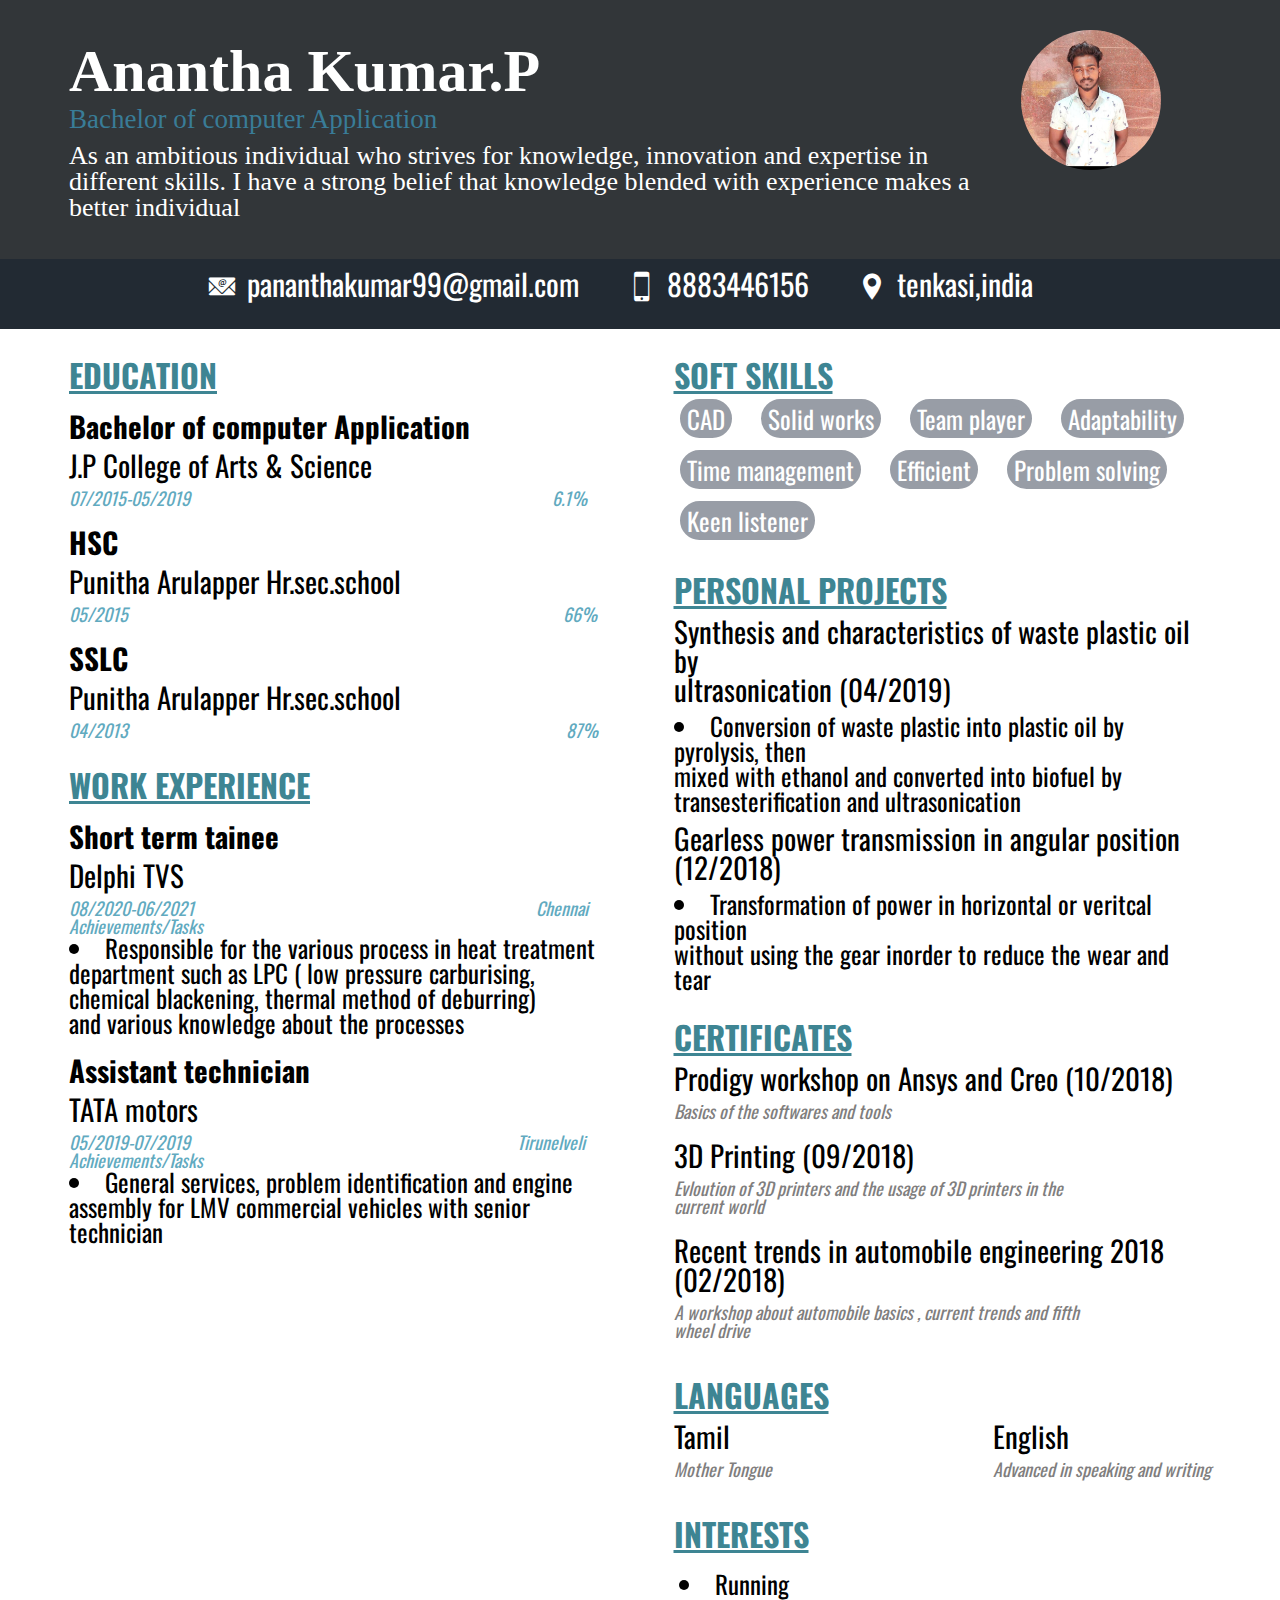
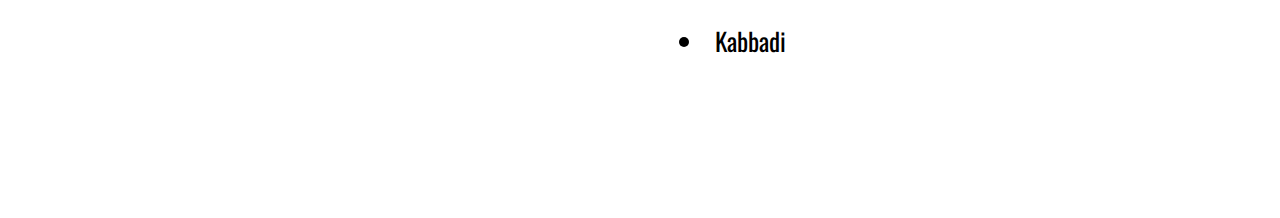
<file: ananth.html>
<!DOCTYPE html>
<html lang="en">

<head>
    <meta charset="UTF-8">
    <meta http-equiv="X-UA-Compatible" content="IE=edge">
    <meta name="viewport" content="width=device-width, initial-scale=1.0">
    <title>Document</title>
    <link rel="stylesheet" href="css/reset .css">
    <link rel="preconnect" href="https://fonts.googleapis.com">
    <link rel="preconnect" href="https://fonts.gstatic.com" crossorigin>
    <link href="https://fonts.googleapis.com/css2?family=Old+Standard+TT:wght@700&family=Oswald&display=swap"
        rel="stylesheet">
    <link rel="stylesheet" href="icofont/icofont.css">
    <link rel="stylesheet" href="css/style1.css">
</head>

<body>

    <div class="header">
        <div class="container">
            <div class="fc">
                <div class="col-10 space-between">
                    <h1>Anantha Kumar.P</h1>
                    <h3>Bachelor of computer Application</h3>
                    <p>As an ambitious individual who strives for knowledge, innovation and expertise in different
                        skills. I have a strong belief that knowledge blended with experience makes a better
                        individual
                    </p>
                </div>
                <div class="col-2 icon">
                    <img src="image/ananth.pg.jpg" alt="no error">
                </div>
            </div>
        </div>
    </div>
    <div class="contect">
        <div class="container">
            <a href=mailto:pananthakumar99@gmail.com><i class="icofont-email"></i>pananthakumar99@gmail.com</a>
            <a href=tel:+91-8883446156><i class="icofont-ipod-touch"></i>8883446156</a>
            <a href="tenkasi,india"><i class="icofont-location-pin"></i>tenkasi,india</a>
        </div>
    </div>
    <div class="main-container">
        <div class="container">
            <div class="flex-content">
                <div class=" col-6 left-section">
                    <!--education starts-->
                    <div class="content-section">
                        <h2>EDUCATION</h2>
                        <div class="content-type-1">
                            <div class="content-type-1-section-1">
                                <h3>Bachelor of computer Application</h3>
                                <p>J.P College of Arts & Science</p>
                                <span class="sub-highlight">
                                    07/2015-05/2019
                                    6.1%
                                </span>
                            </div>
                            <div class="content-type-1-section-1">
                                <h3>HSC</h3>
                                <p>Punitha Arulapper Hr.sec.school</p>
                                <span class="sub-highlight1">
                                    05/2015
                                    66%
                                </span>
                            </div>
                            <div class="content-type-1-section-1">
                                <h3>SSLC</h3>
                                <p>Punitha Arulapper Hr.sec.school</p>
                                <span class="sub-highlight2">
                                    04/2013
                                    87%
                                </span>
                            </div>
                        </div>
                    </div>
                    <!--education ends-->
                    <!--work experience starts-->
                    <div class="content-section">
                        <h2>WORK EXPERIENCE</h2>
                        <div class="content-type-1">
                            <div class="content-type-1-section-1">
                                <h3>Short term tainee</h3>
                                <p>Delphi TVS</p>
                                <span class="sub-highlight3">
                                    08/2020-06/2021
                                    Chennai
                                </span>
                                <span class="sub-highlight-1">Achievements/Tasks</span>
                                <ul>
                                    <li>
                                        Responsible for the various process in heat treatment<br>
                                        department such as LPC ( low pressure carburising,<br>chemical
                                        blackening, thermal method of deburring)<br>and various
                                        knowledge about the processes
                                    </li>
                                </ul>
                            </div>
                            <div class="content-type-1-section-1">
                                <h3>Assistant technician</h3>
                                <p>TATA motors</p>
                                <span class="sub-highlight4">
                                    05/2019-07/2019
                                    Tirunelveli
                                </span>
                                <span class="sub-highlight-1">Achievements/Tasks</span>
                                <ul>
                                    <li>
                                        General services, problem identification and engine<br>assembly
                                        for LMV commercial vehicles with senior<br>technician
                                    </li>
                                </ul>
                            </div>
                        </div>
                    </div>
                    <!--work experience ends-->
                </div>
                <div class="col-6 right-section">
                    <!--soft skills starts-->
                    <div class="content-section">
                        <h2>SOFT SKILLS</h2>
                        <div class="content-type-1">
                            <div class="blocks">
                                <ul>
                                    <li>CAD</li>
                                    <li>Solid works</li>
                                    <li>Team player</li>
                                    <li>Adaptability</li>
                                    <li>Time management</li>
                                    <li>Efficient</li>
                                    <li>Problem solving</li>
                                    <li>Keen listener</li>
                                </ul>
                            </div>
                        </div>
                    </div>
                    <!--soft skills ends--->
                    <!--personal projects starts-->
                    <div class="content-section">
                        <h2>PERSONAL PROJECTS</h2>
                        <div class="content-type-1">
                            <div class="content-type-1-section-1">
                                <p>
                                    Synthesis and characteristics of waste plastic oil by<br>
                                    ultrasonication (04/2019)
                                </p>
                                <ul>
                                    <li>
                                        Conversion of waste plastic into plastic oil by pyrolysis,
                                        then<br>mixed with ethanol and converted into biofuel by<br>
                                        transesterification and ultrasonication
                                    </li>
                                </ul>
                            </div>
                            <div class="content-type-1-section-1">
                                <p>Gearless power transmission in angular position<br>(12/2018)</p>
                                <ul>
                                    <li>
                                        Transformation of power in horizontal or veritcal position<br>
                                        without using the gear inorder to reduce the wear and tear
                                    </li>
                                </ul>
                            </div>
                        </div>
                    </div>
                    <!--personal projects ends-->
                    <!--certificates starts-->
                    <div class="content-section">
                        <h2>CERTIFICATES</h2>
                        <div class="content-type-1">
                            <div class="content-type-1-section-1">
                                <p>Prodigy workshop on Ansys and Creo (10/2018)</p>
                                <h6>Basics of the softwares and tools</h6>
                            </div>
                            <div class="content-type-1-section-1">
                                <p>3D Printing (09/2018)</p>
                                <h6>
                                    Evloution of 3D printers and the usage of 3D printers in the<br>
                                    current world
                                </h6>
                            </div>
                            <div class="content-type-1-section-1">
                                <p>Recent trends in automobile engineering 2018<br>(02/2018)</p>
                                <h6>
                                    A workshop about automobile basics , current trends and fifth<br>
                                    wheel drive
                                </h6>
                            </div>
                        </div>
                    </div>
                    <!--certificates ends-->
                    <!--languages starts-->
                    <div class="content-section">
                        <h2>LANGUAGES</h2>
                        <div class="content-type">
                            <div class="content-type-1-section-1">
                                <p>Tamil</p>
                                <h6>Mother Tongue</h6>
                            </div>
                            <div class="content-type-1-section-1">
                                <p>English</p>
                                <h6>Advanced in speaking and writing</h6>
                            </div>
                        </div>
                    </div>
                    <!--languages ends-->
                    <!--interests starts-->
                    <div class="content-section">
                        <h2>INTERESTS</h2>
                        <div class="content-type-1">
                            <div class="blocks-1">
                                <ul>
                                    <li>Running</li>
                                    <li>Kabbadi</li>
                                </ul>
                            </div>
                        </div>
                    </div>
                    <!--interests ends-->
                </div>
            </div>
        </div>
    </div>
    </div>
</body>

</html>
</file>
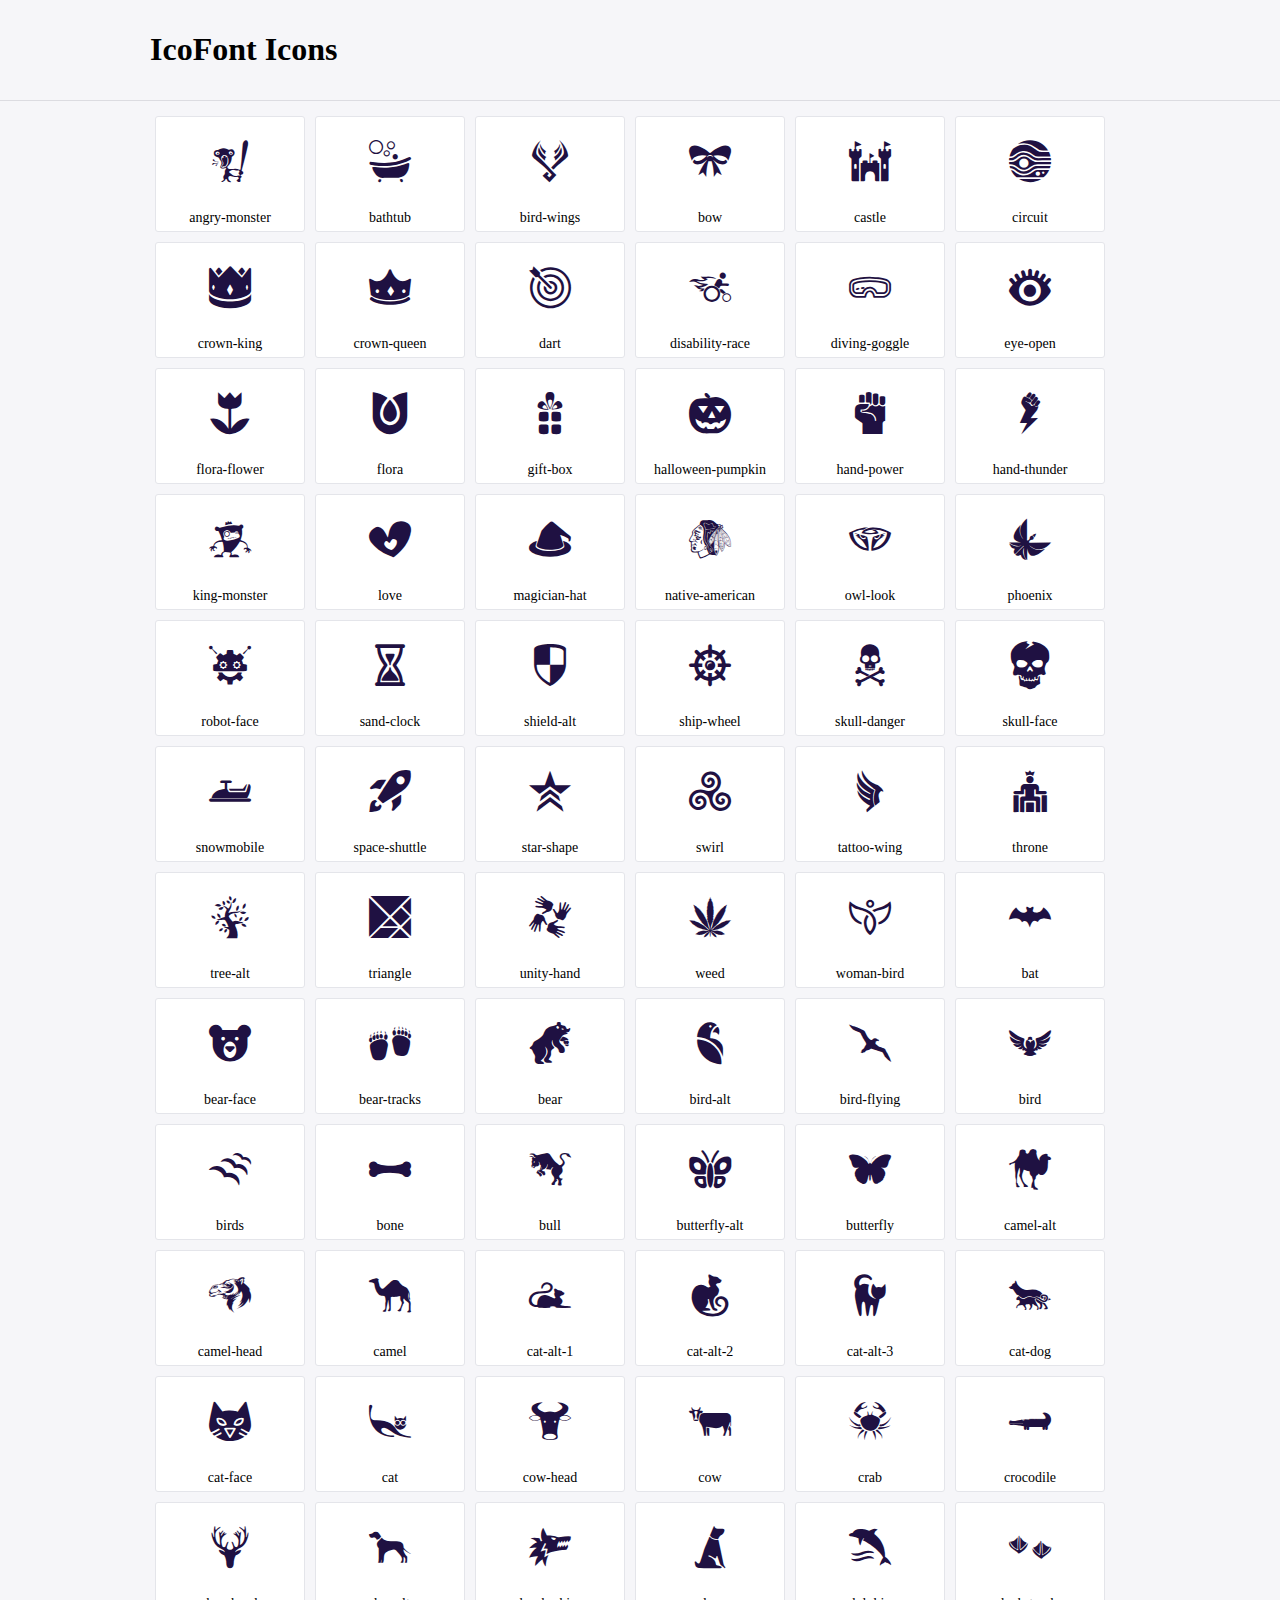
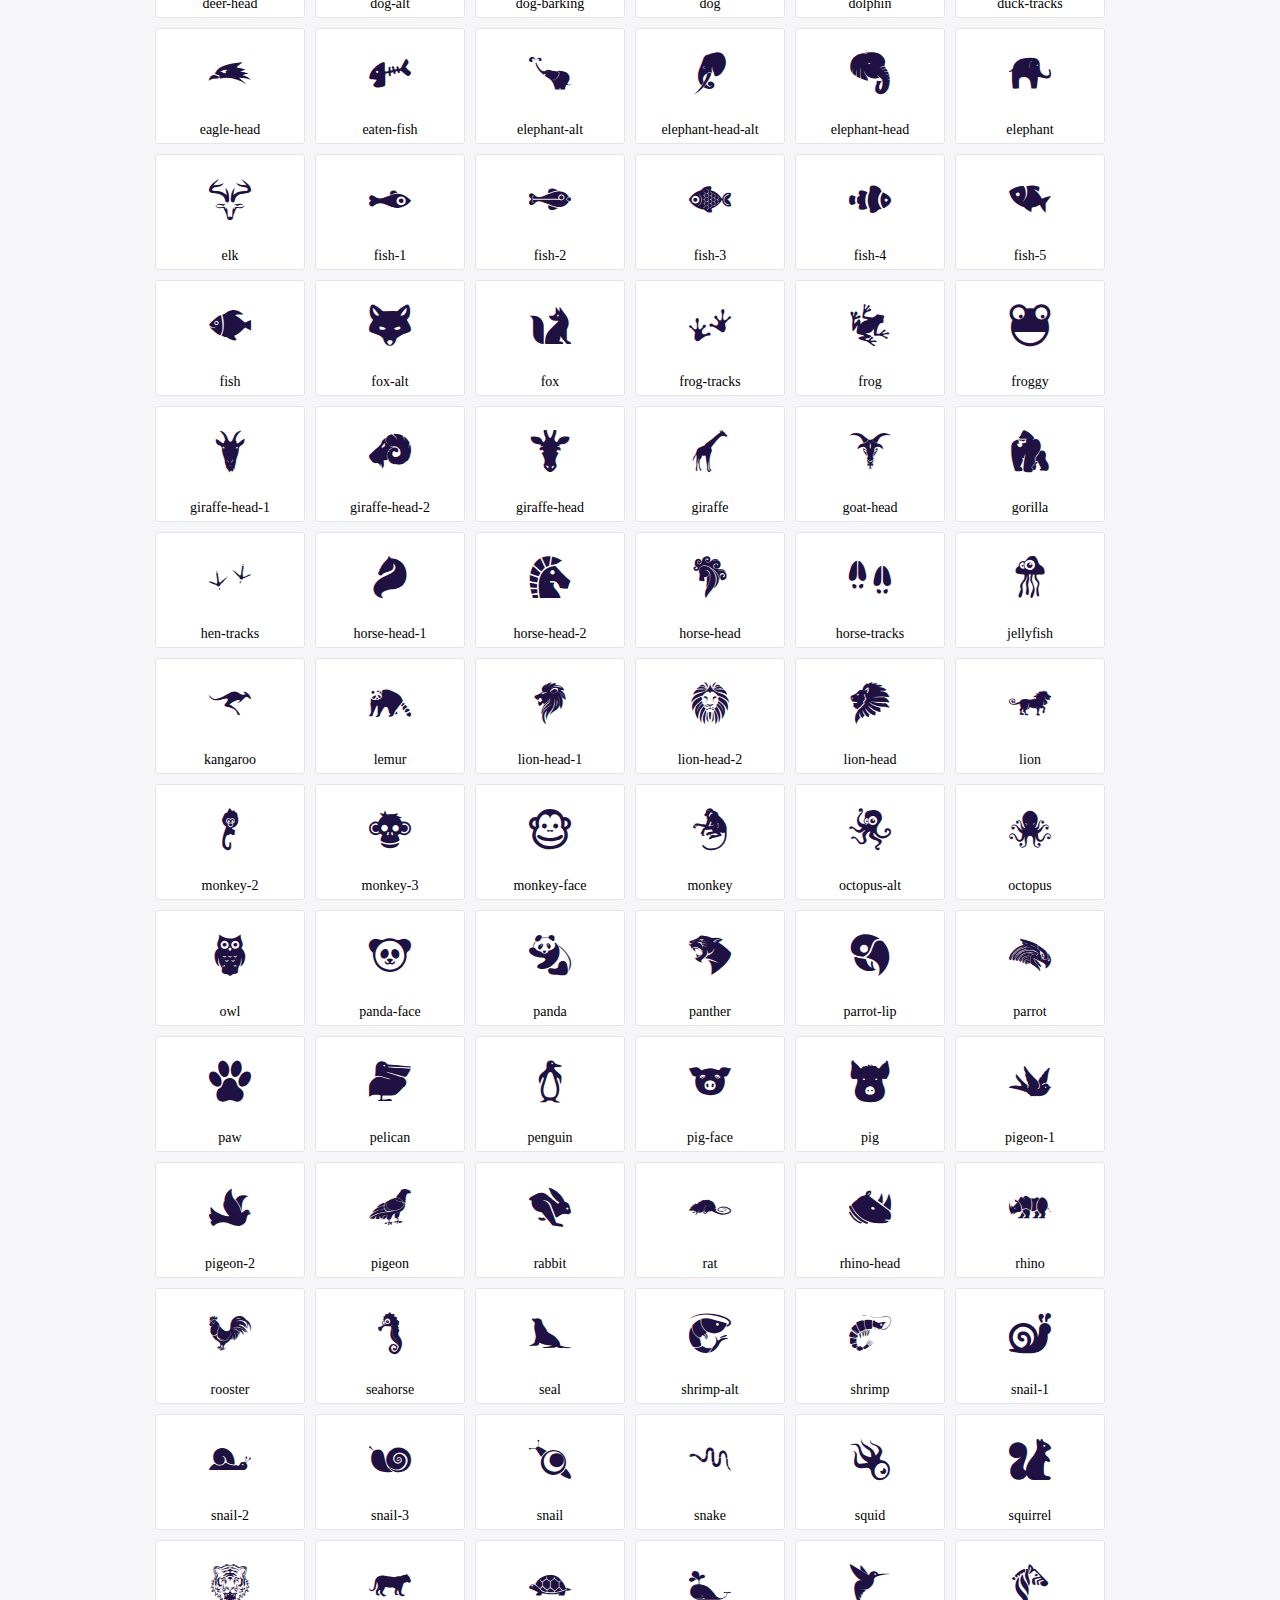
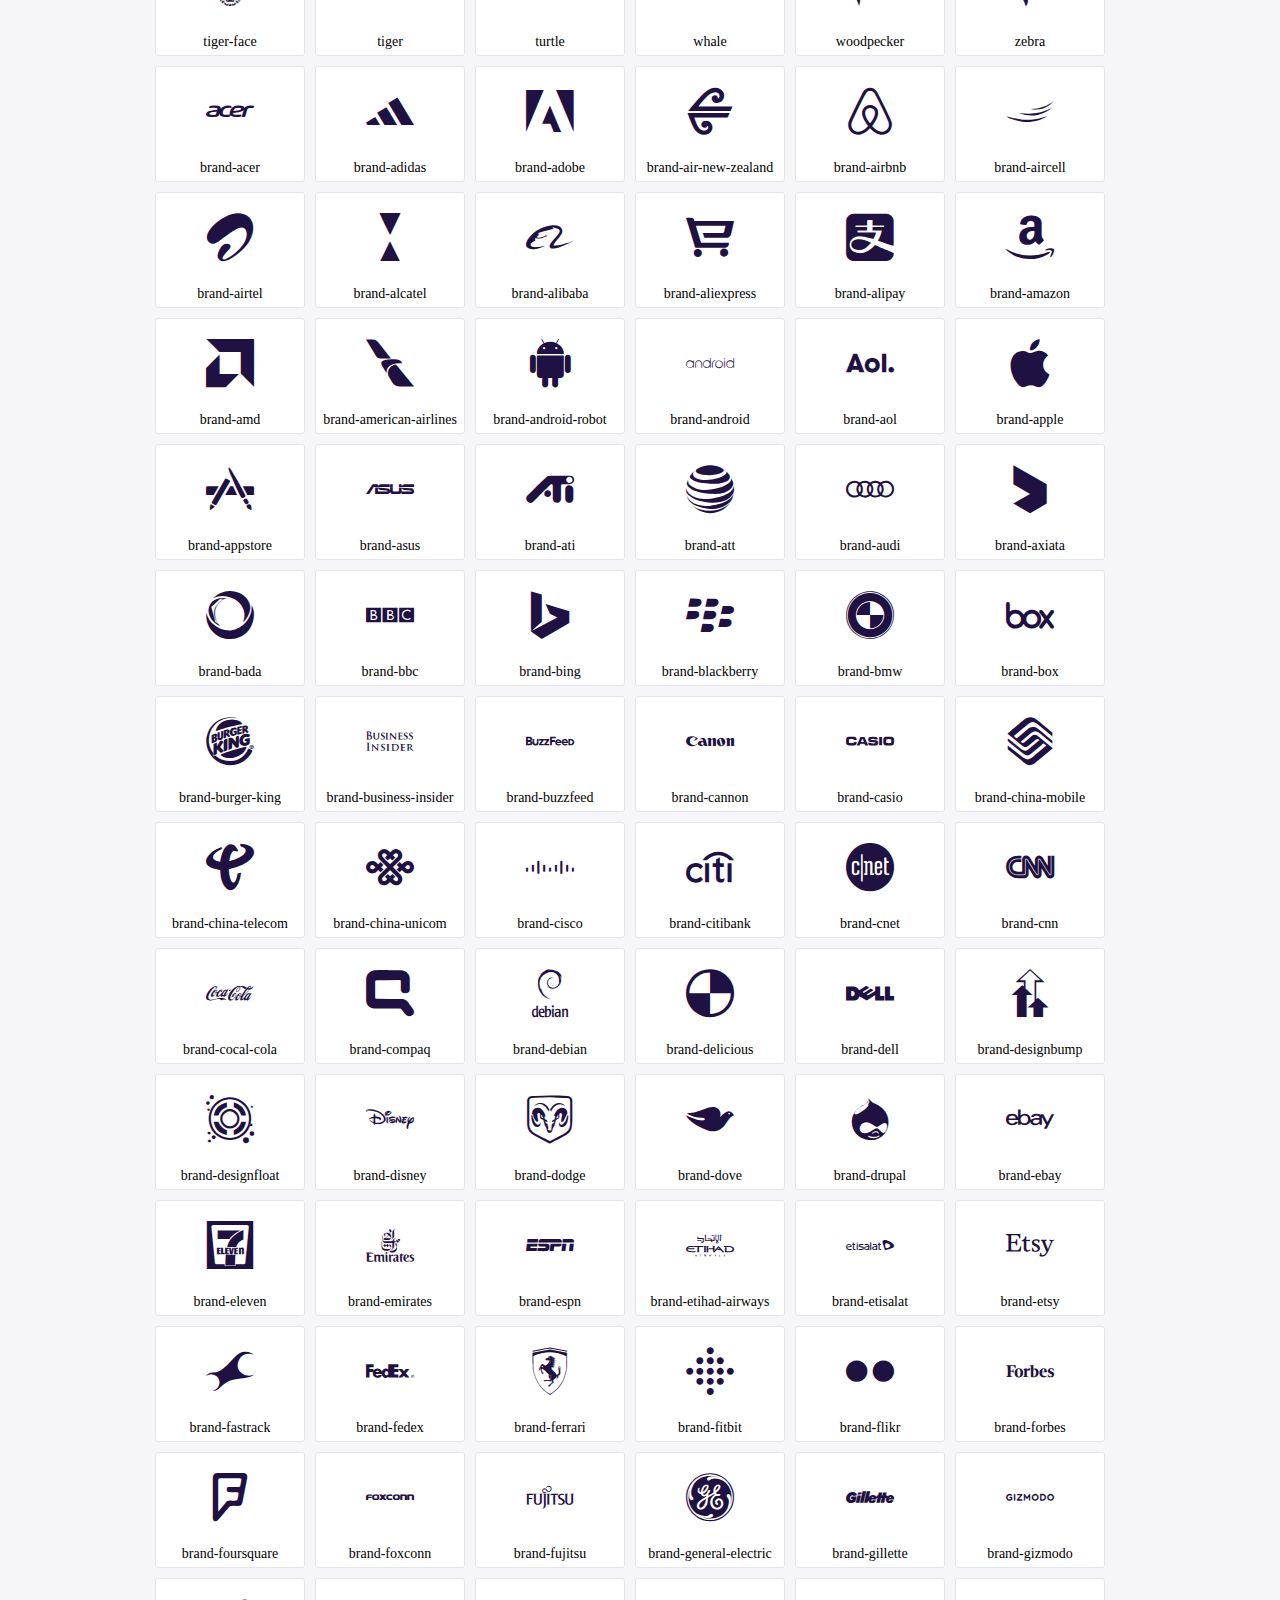
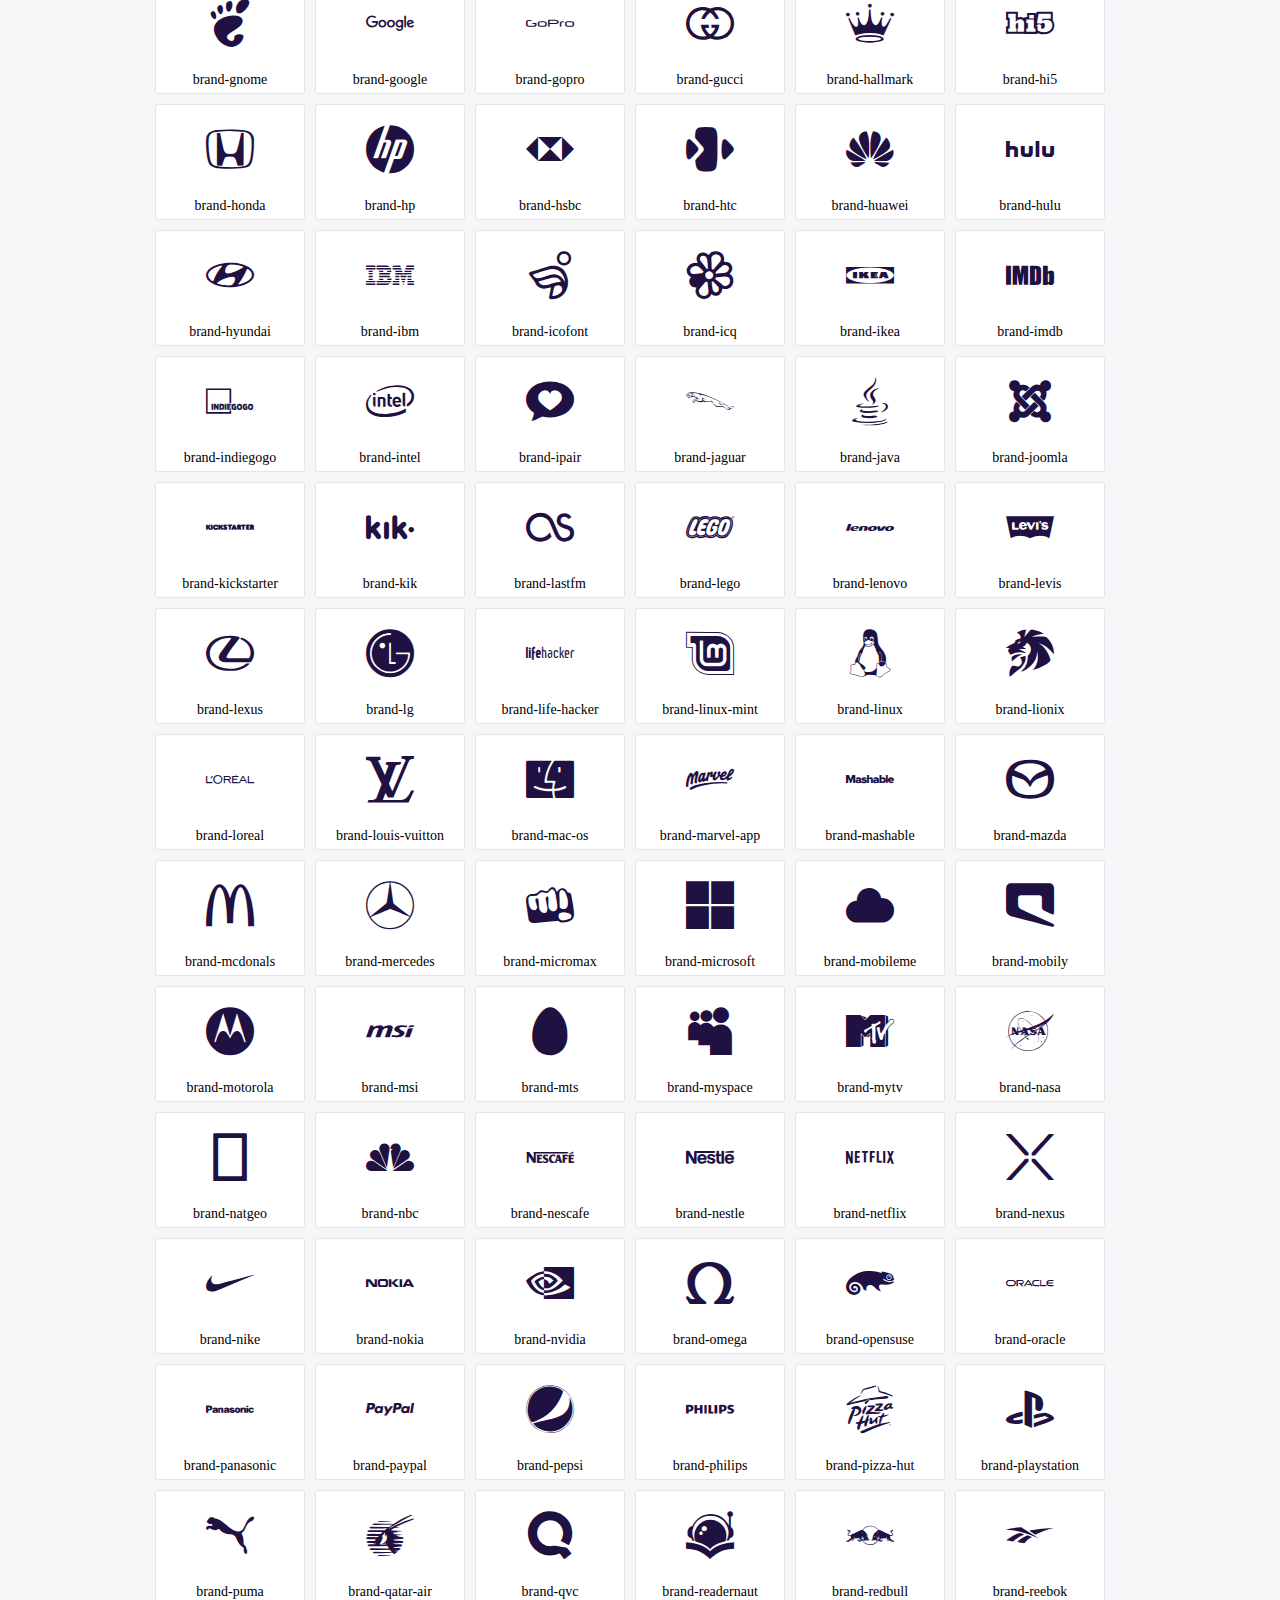
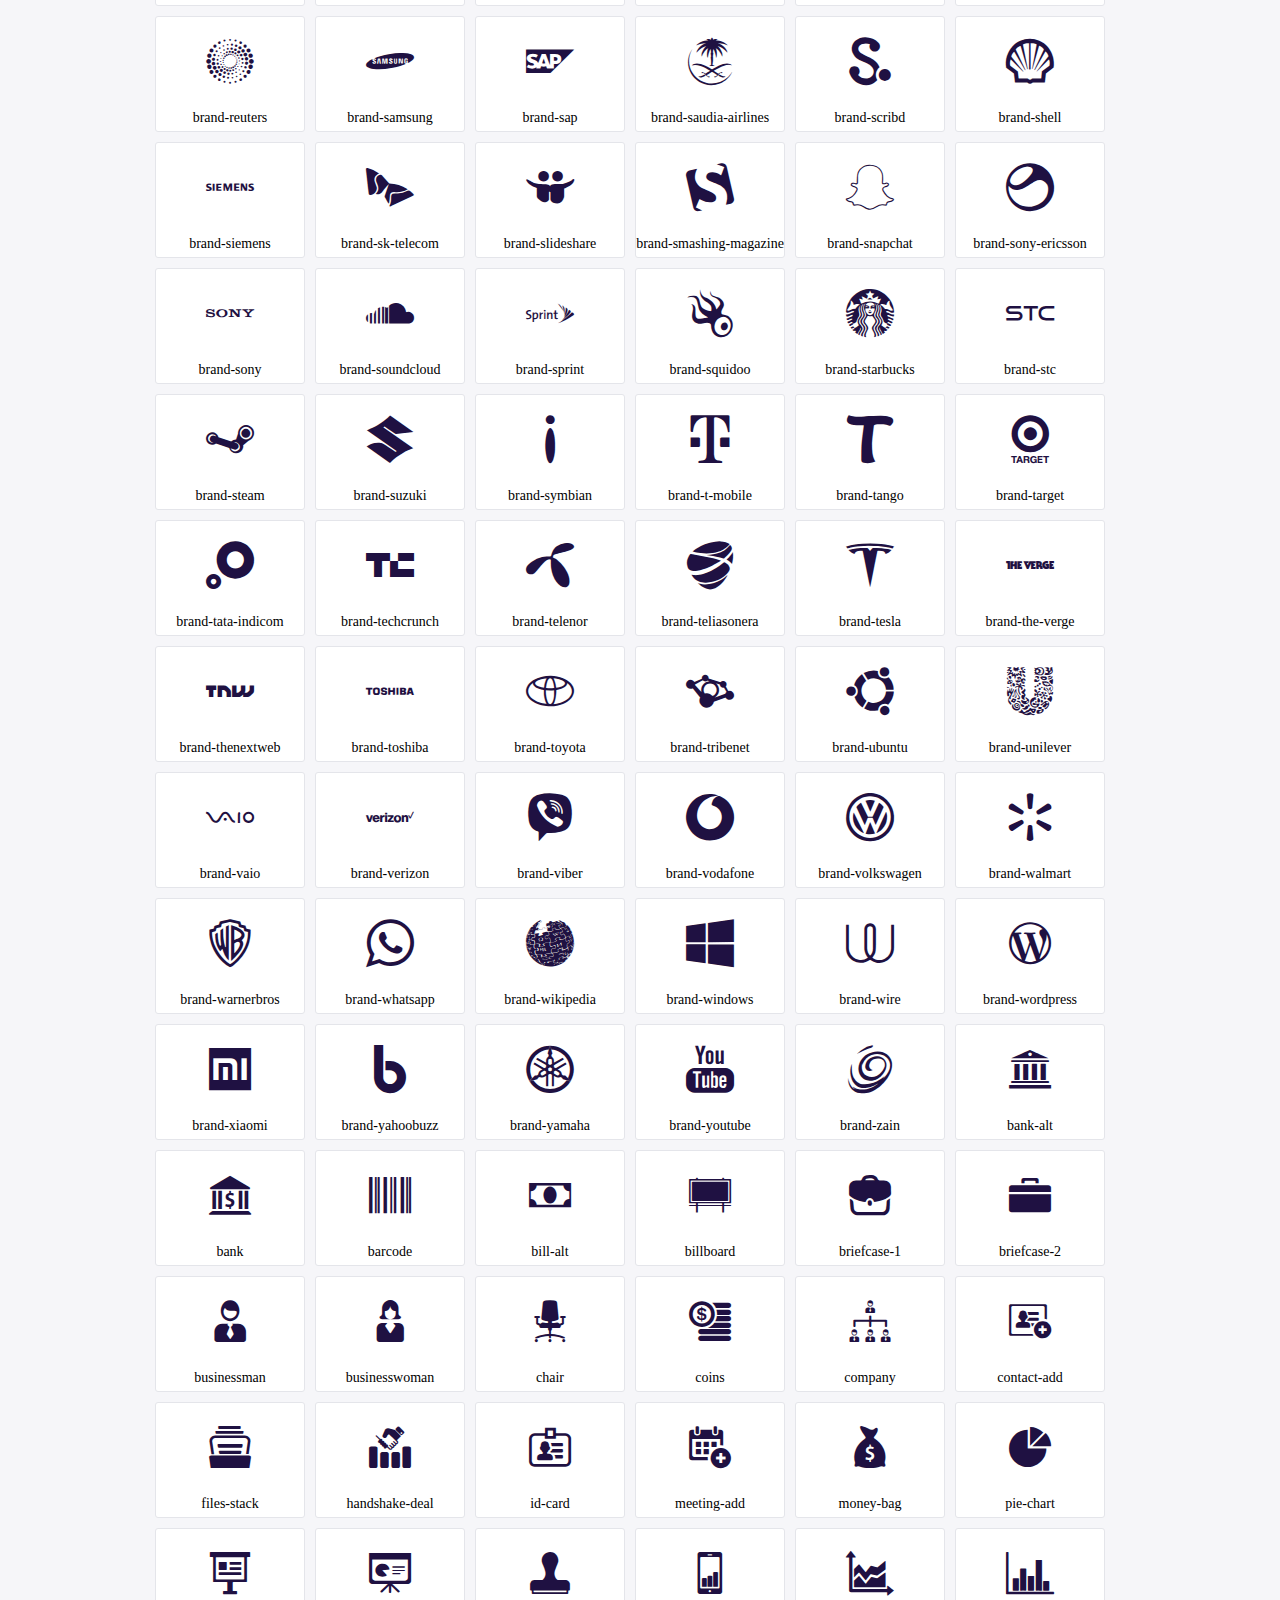
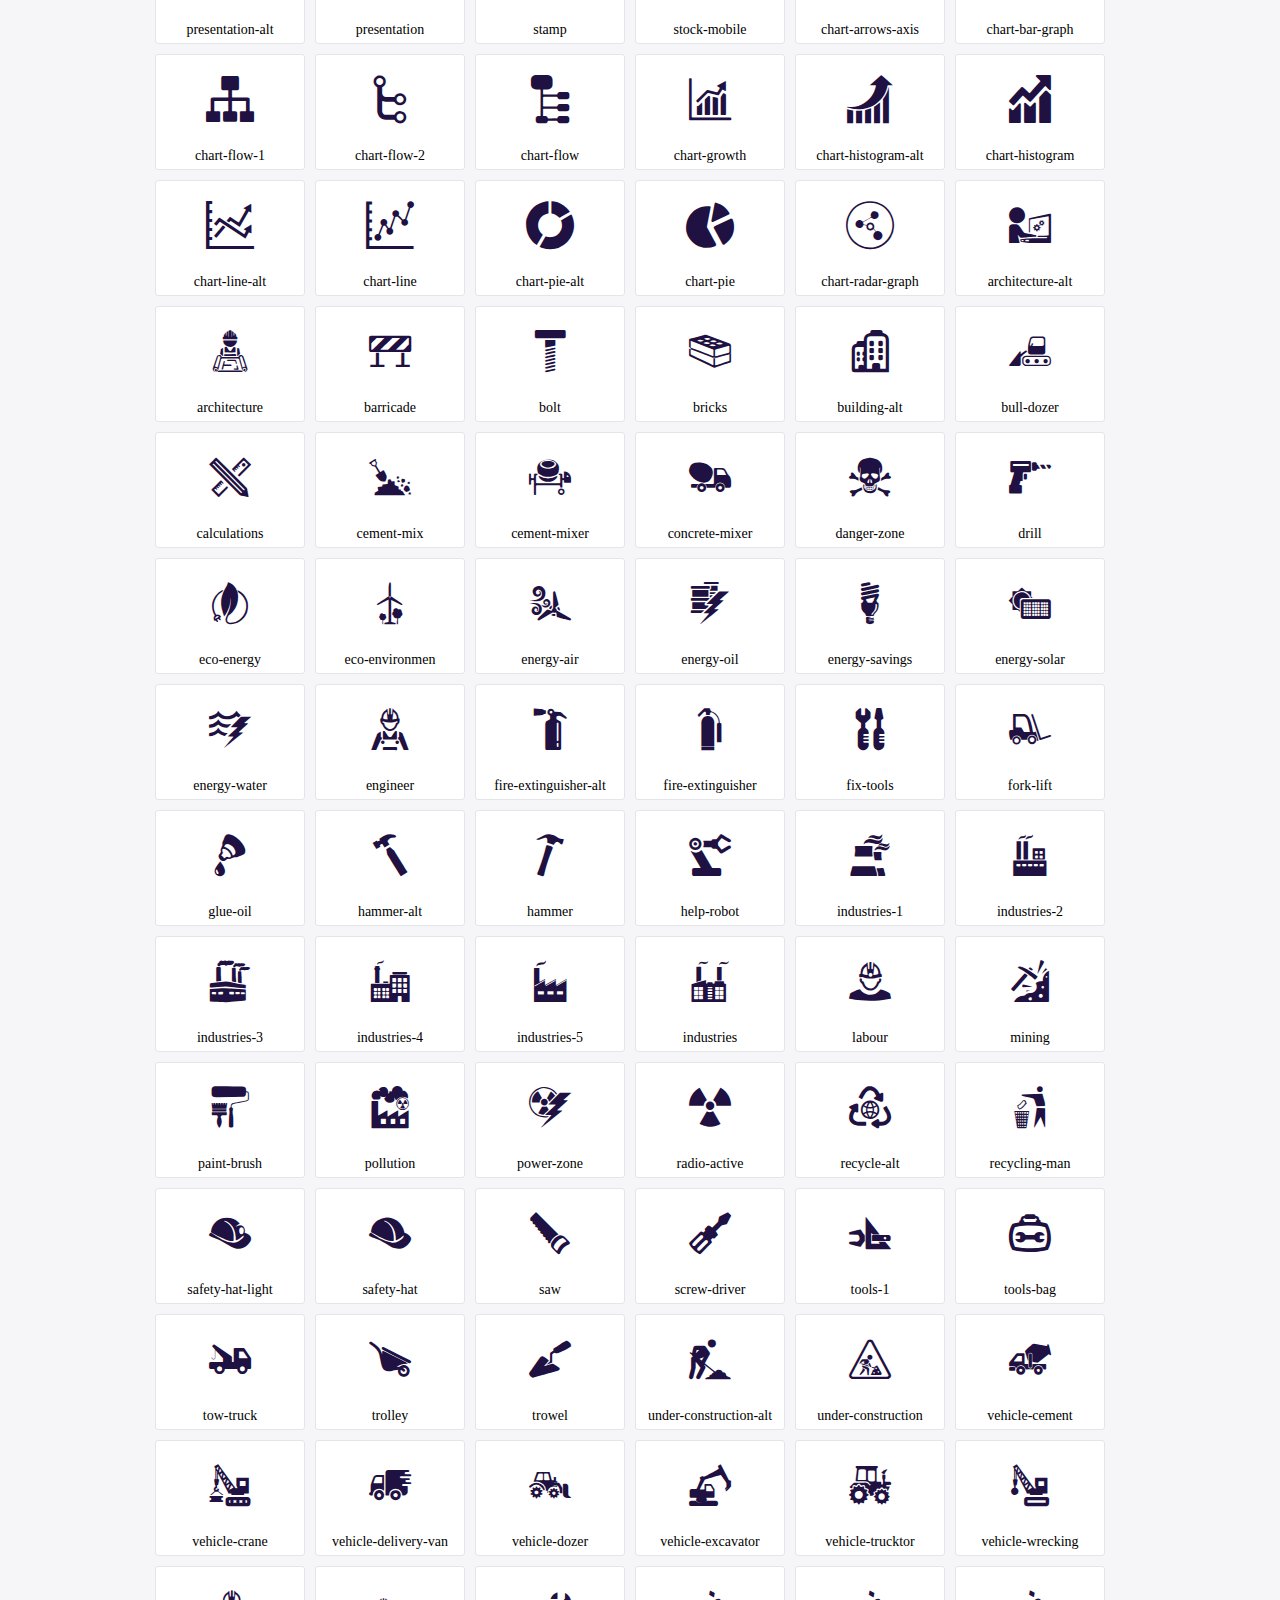
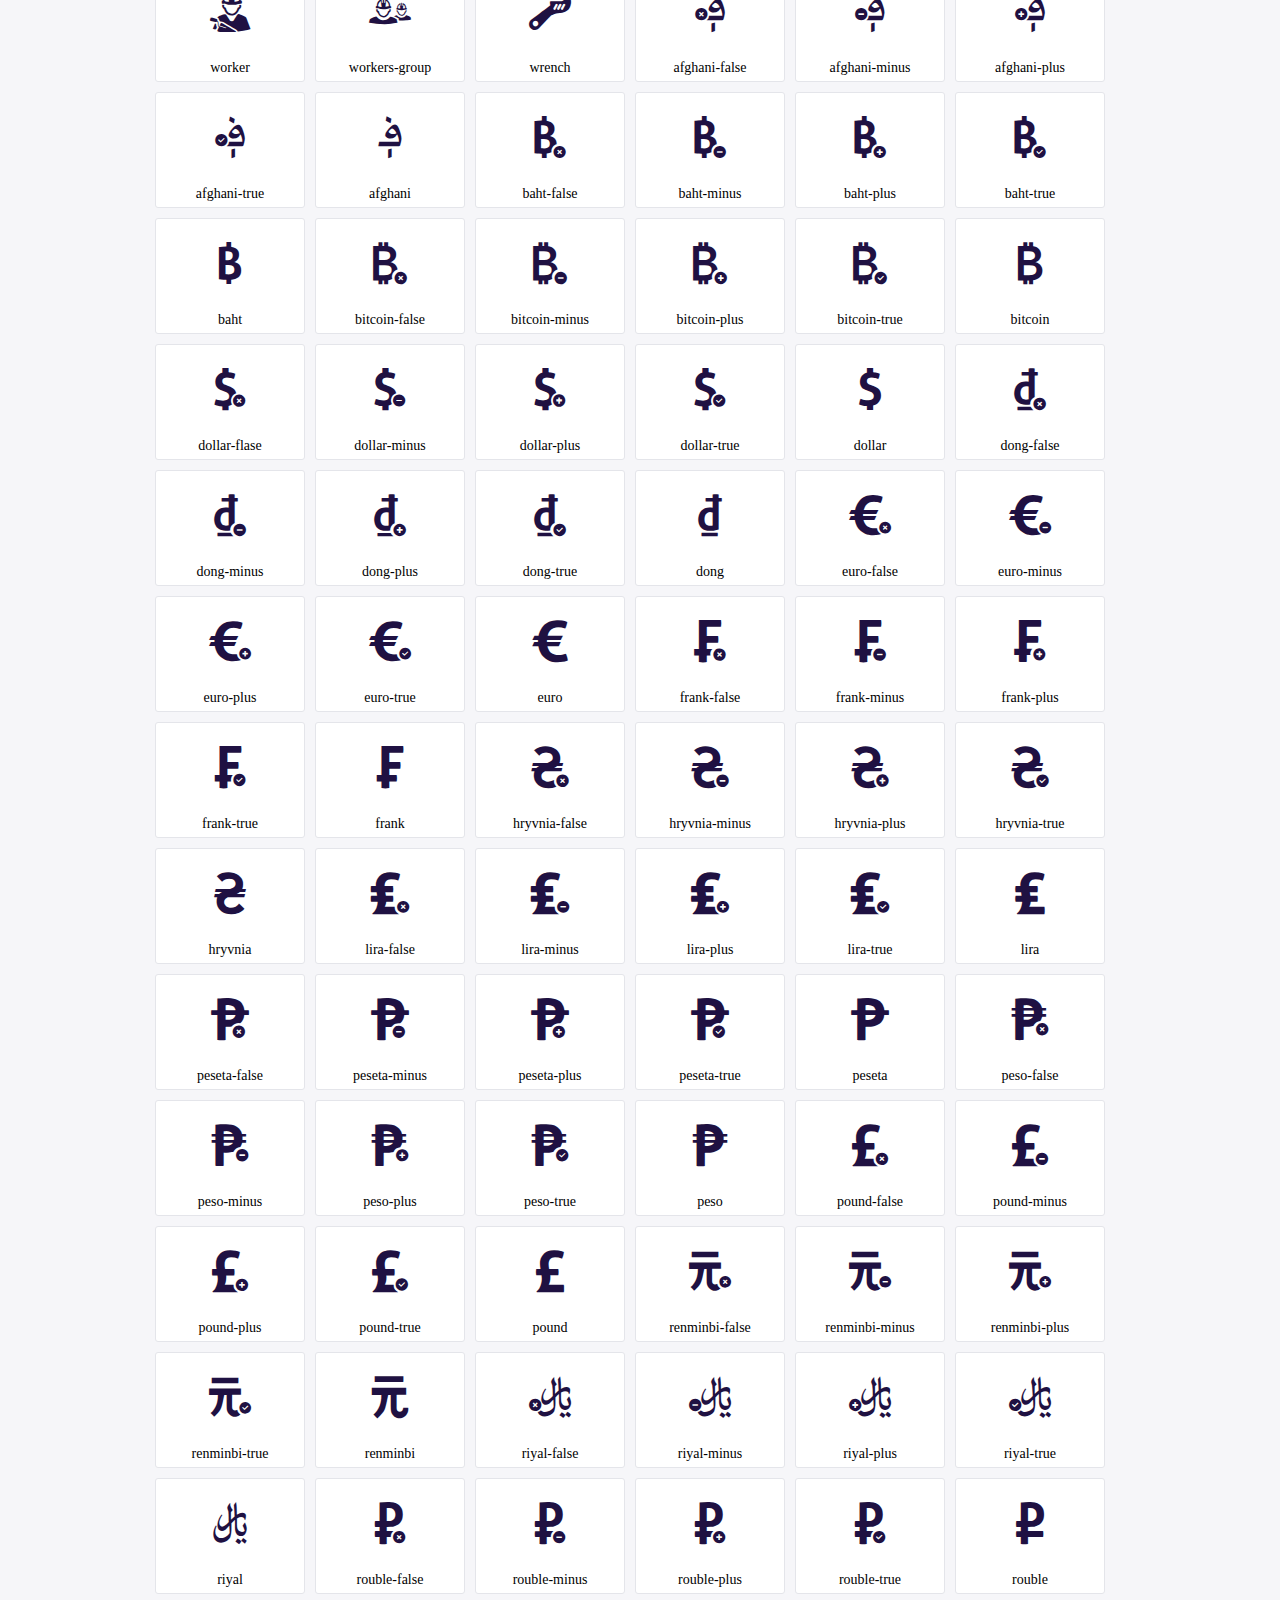
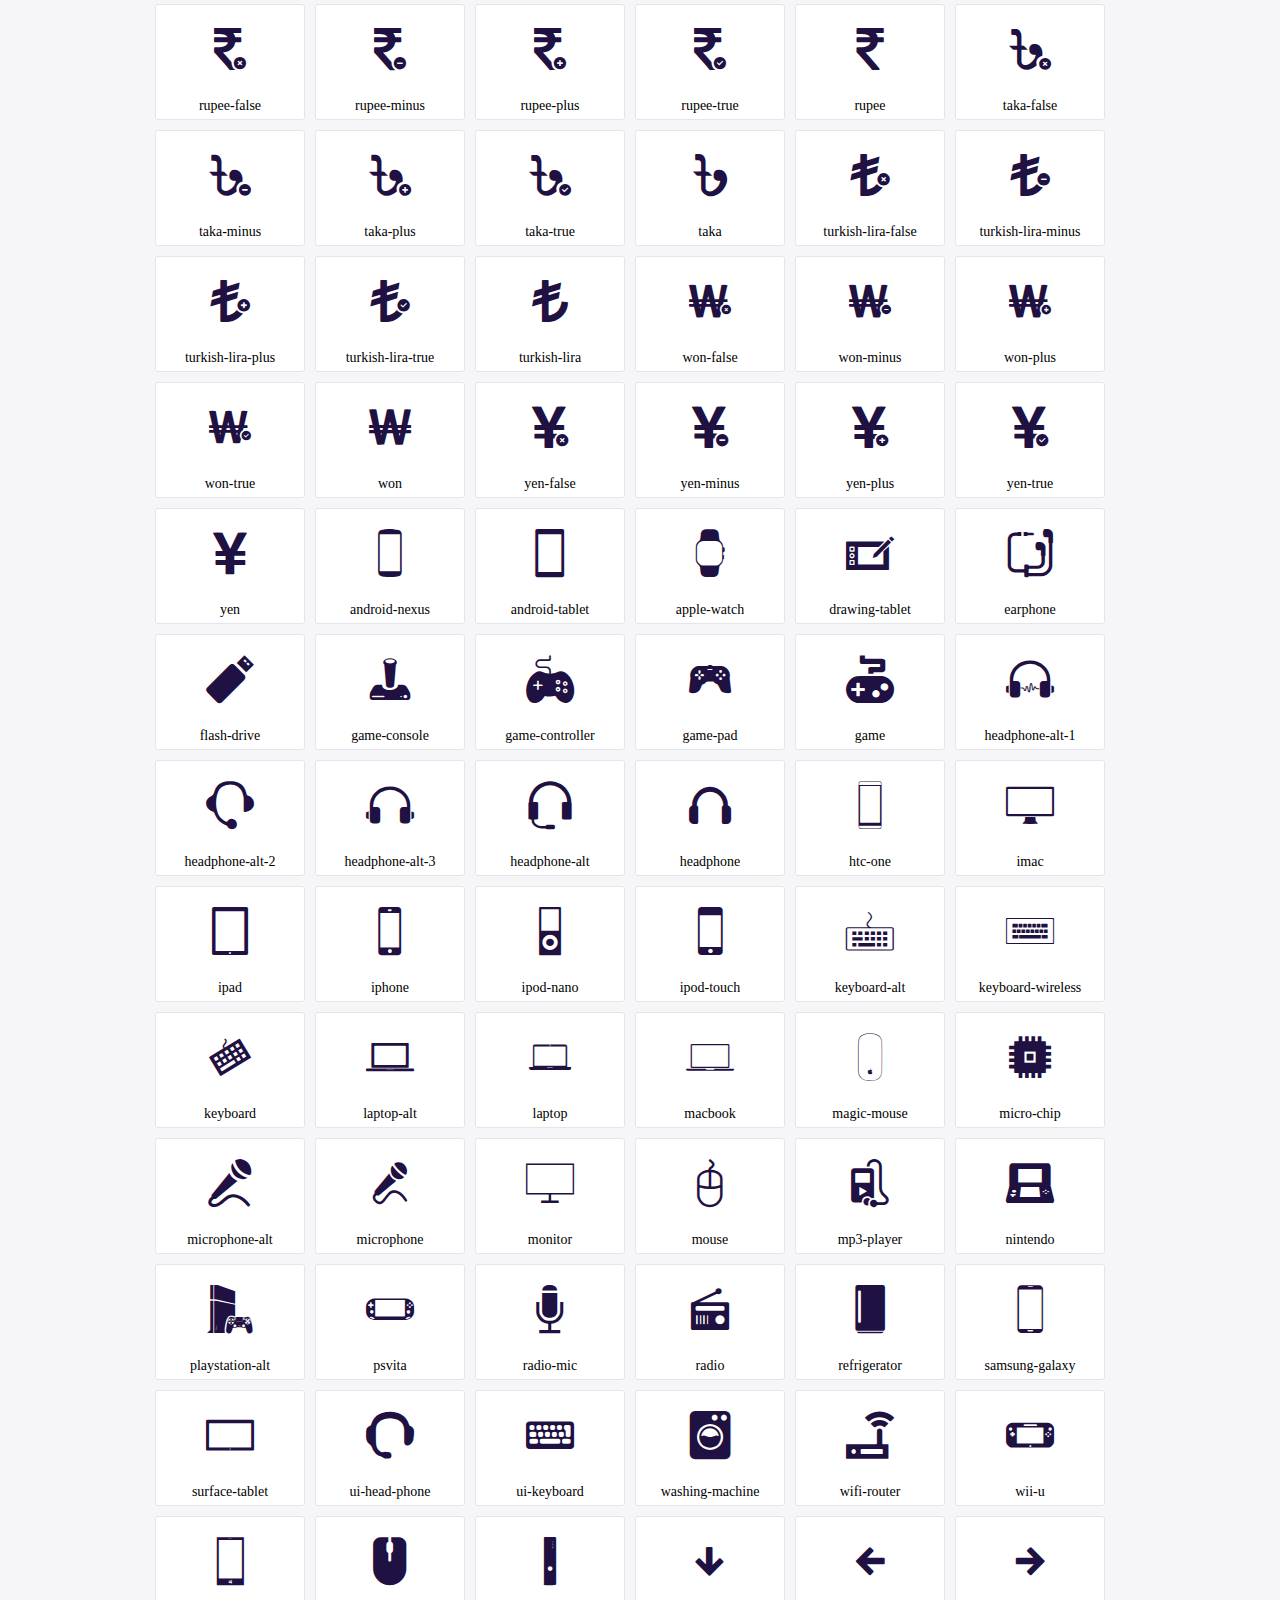
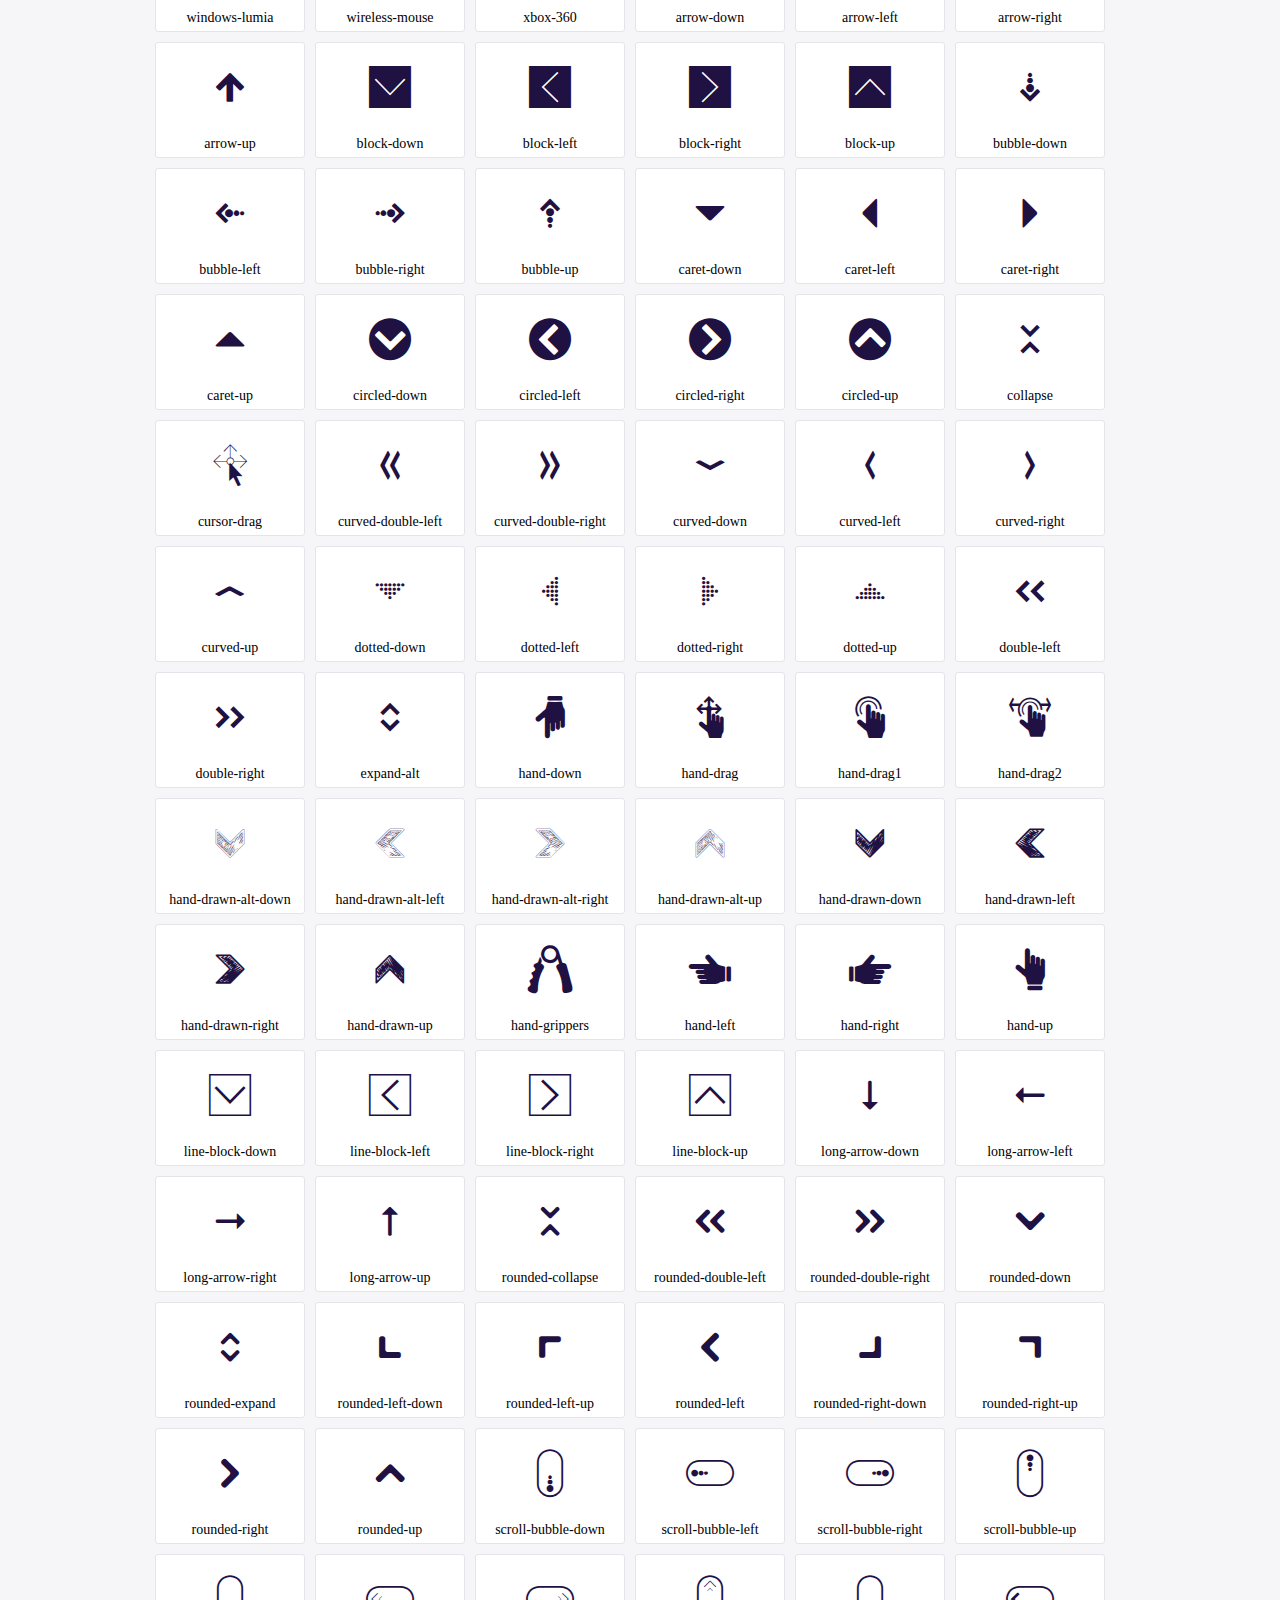
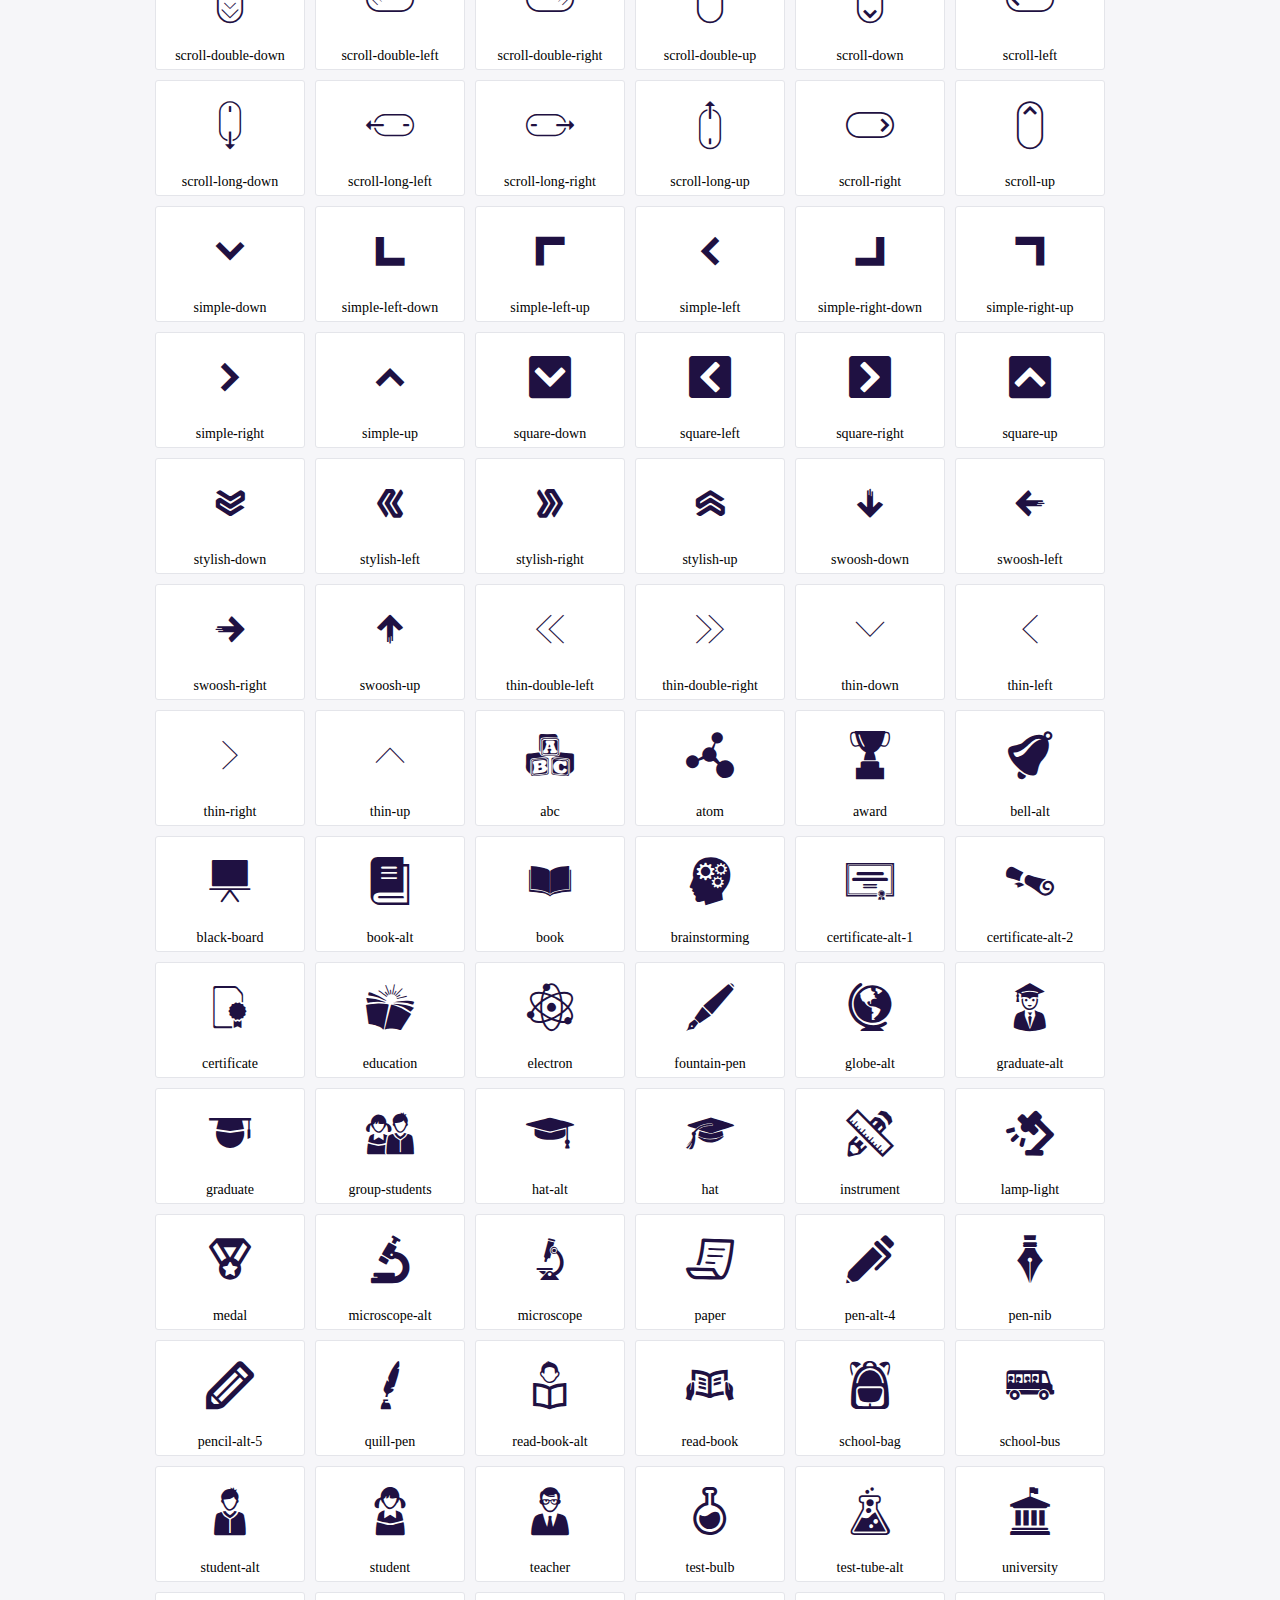
<file: icofont/demo.html>
<!DOCTYPE html>
	<html>
	<head>
		<meta charset="utf-8">
		<title>Examples | IcoFont</title>
		<link rel="stylesheet" type="text/css" href="./icofont.min.css">
		<style type="text/css">
			body {
				margin: 0;
				padding: 0;
				background: #F6F6F9;
			}
			.header {
				border-bottom: 1px solid #DCDCE1;
				padding: 10px 0;
				margin-bottom: 10px;
			}
			.container {
				width: 980px;
				margin: 0 auto;
			}
			.ico-title {
				font-size: 2em;
			}
			.iconlist {
				margin: 0;
				padding: 0;
				list-style: none;
				text-align: center;
				width: 100%;
				display: flex;
				flex-wrap: wrap;
				flex-direction: row;
			}
			.iconlist li {
				position: relative;
				margin: 5px;
				width: 150px;
				cursor: pointer;
			}
			.iconlist li .icon-holder {
				position: relative;
				text-align: center;
				border-radius: 3px;
				overflow: hidden;
				padding-bottom: 5px;
				background: #ffffff;
				border: 1px solid #E4E5EA;
				transition: all 0.2s linear 0s;
			}
			.iconlist li .icon-holder:hover {
				background: #00C3DA;
				color: #ffffff;
			}
			.iconlist li .icon-holder:hover .icon i {
				color: #ffffff;
			}
			.iconlist li .icon-holder .icon {
				padding: 20px;
				text-align: center;
			}
			.iconlist li .icon-holder .icon i {
				font-size: 3em;
				color: #1F1142;
			}
			.iconlist li .icon-holder span {
				font-size: 14px;
				display: block;
				margin-top: 5px;
				border-radius: 3px;
			}
		</style>
	</head>
	<body>
	<div class="header">
		<div class="container">
			<h1 class="ico-title"> IcoFont Icons </h1>
		</div>
	</div>
	<div class="container">
		<ul class="iconlist">
		
		<li>
			<div class="icon-holder">
				<div class="icon"> 
					<i class="icofont-angry-monster"></i>
				</div> 
				<span> angry-monster </span>
			</div>
		</li>
		
		<li>
			<div class="icon-holder">
				<div class="icon"> 
					<i class="icofont-bathtub"></i>
				</div> 
				<span> bathtub </span>
			</div>
		</li>
		
		<li>
			<div class="icon-holder">
				<div class="icon"> 
					<i class="icofont-bird-wings"></i>
				</div> 
				<span> bird-wings </span>
			</div>
		</li>
		
		<li>
			<div class="icon-holder">
				<div class="icon"> 
					<i class="icofont-bow"></i>
				</div> 
				<span> bow </span>
			</div>
		</li>
		
		<li>
			<div class="icon-holder">
				<div class="icon"> 
					<i class="icofont-castle"></i>
				</div> 
				<span> castle </span>
			</div>
		</li>
		
		<li>
			<div class="icon-holder">
				<div class="icon"> 
					<i class="icofont-circuit"></i>
				</div> 
				<span> circuit </span>
			</div>
		</li>
		
		<li>
			<div class="icon-holder">
				<div class="icon"> 
					<i class="icofont-crown-king"></i>
				</div> 
				<span> crown-king </span>
			</div>
		</li>
		
		<li>
			<div class="icon-holder">
				<div class="icon"> 
					<i class="icofont-crown-queen"></i>
				</div> 
				<span> crown-queen </span>
			</div>
		</li>
		
		<li>
			<div class="icon-holder">
				<div class="icon"> 
					<i class="icofont-dart"></i>
				</div> 
				<span> dart </span>
			</div>
		</li>
		
		<li>
			<div class="icon-holder">
				<div class="icon"> 
					<i class="icofont-disability-race"></i>
				</div> 
				<span> disability-race </span>
			</div>
		</li>
		
		<li>
			<div class="icon-holder">
				<div class="icon"> 
					<i class="icofont-diving-goggle"></i>
				</div> 
				<span> diving-goggle </span>
			</div>
		</li>
		
		<li>
			<div class="icon-holder">
				<div class="icon"> 
					<i class="icofont-eye-open"></i>
				</div> 
				<span> eye-open </span>
			</div>
		</li>
		
		<li>
			<div class="icon-holder">
				<div class="icon"> 
					<i class="icofont-flora-flower"></i>
				</div> 
				<span> flora-flower </span>
			</div>
		</li>
		
		<li>
			<div class="icon-holder">
				<div class="icon"> 
					<i class="icofont-flora"></i>
				</div> 
				<span> flora </span>
			</div>
		</li>
		
		<li>
			<div class="icon-holder">
				<div class="icon"> 
					<i class="icofont-gift-box"></i>
				</div> 
				<span> gift-box </span>
			</div>
		</li>
		
		<li>
			<div class="icon-holder">
				<div class="icon"> 
					<i class="icofont-halloween-pumpkin"></i>
				</div> 
				<span> halloween-pumpkin </span>
			</div>
		</li>
		
		<li>
			<div class="icon-holder">
				<div class="icon"> 
					<i class="icofont-hand-power"></i>
				</div> 
				<span> hand-power </span>
			</div>
		</li>
		
		<li>
			<div class="icon-holder">
				<div class="icon"> 
					<i class="icofont-hand-thunder"></i>
				</div> 
				<span> hand-thunder </span>
			</div>
		</li>
		
		<li>
			<div class="icon-holder">
				<div class="icon"> 
					<i class="icofont-king-monster"></i>
				</div> 
				<span> king-monster </span>
			</div>
		</li>
		
		<li>
			<div class="icon-holder">
				<div class="icon"> 
					<i class="icofont-love"></i>
				</div> 
				<span> love </span>
			</div>
		</li>
		
		<li>
			<div class="icon-holder">
				<div class="icon"> 
					<i class="icofont-magician-hat"></i>
				</div> 
				<span> magician-hat </span>
			</div>
		</li>
		
		<li>
			<div class="icon-holder">
				<div class="icon"> 
					<i class="icofont-native-american"></i>
				</div> 
				<span> native-american </span>
			</div>
		</li>
		
		<li>
			<div class="icon-holder">
				<div class="icon"> 
					<i class="icofont-owl-look"></i>
				</div> 
				<span> owl-look </span>
			</div>
		</li>
		
		<li>
			<div class="icon-holder">
				<div class="icon"> 
					<i class="icofont-phoenix"></i>
				</div> 
				<span> phoenix </span>
			</div>
		</li>
		
		<li>
			<div class="icon-holder">
				<div class="icon"> 
					<i class="icofont-robot-face"></i>
				</div> 
				<span> robot-face </span>
			</div>
		</li>
		
		<li>
			<div class="icon-holder">
				<div class="icon"> 
					<i class="icofont-sand-clock"></i>
				</div> 
				<span> sand-clock </span>
			</div>
		</li>
		
		<li>
			<div class="icon-holder">
				<div class="icon"> 
					<i class="icofont-shield-alt"></i>
				</div> 
				<span> shield-alt </span>
			</div>
		</li>
		
		<li>
			<div class="icon-holder">
				<div class="icon"> 
					<i class="icofont-ship-wheel"></i>
				</div> 
				<span> ship-wheel </span>
			</div>
		</li>
		
		<li>
			<div class="icon-holder">
				<div class="icon"> 
					<i class="icofont-skull-danger"></i>
				</div> 
				<span> skull-danger </span>
			</div>
		</li>
		
		<li>
			<div class="icon-holder">
				<div class="icon"> 
					<i class="icofont-skull-face"></i>
				</div> 
				<span> skull-face </span>
			</div>
		</li>
		
		<li>
			<div class="icon-holder">
				<div class="icon"> 
					<i class="icofont-snowmobile"></i>
				</div> 
				<span> snowmobile </span>
			</div>
		</li>
		
		<li>
			<div class="icon-holder">
				<div class="icon"> 
					<i class="icofont-space-shuttle"></i>
				</div> 
				<span> space-shuttle </span>
			</div>
		</li>
		
		<li>
			<div class="icon-holder">
				<div class="icon"> 
					<i class="icofont-star-shape"></i>
				</div> 
				<span> star-shape </span>
			</div>
		</li>
		
		<li>
			<div class="icon-holder">
				<div class="icon"> 
					<i class="icofont-swirl"></i>
				</div> 
				<span> swirl </span>
			</div>
		</li>
		
		<li>
			<div class="icon-holder">
				<div class="icon"> 
					<i class="icofont-tattoo-wing"></i>
				</div> 
				<span> tattoo-wing </span>
			</div>
		</li>
		
		<li>
			<div class="icon-holder">
				<div class="icon"> 
					<i class="icofont-throne"></i>
				</div> 
				<span> throne </span>
			</div>
		</li>
		
		<li>
			<div class="icon-holder">
				<div class="icon"> 
					<i class="icofont-tree-alt"></i>
				</div> 
				<span> tree-alt </span>
			</div>
		</li>
		
		<li>
			<div class="icon-holder">
				<div class="icon"> 
					<i class="icofont-triangle"></i>
				</div> 
				<span> triangle </span>
			</div>
		</li>
		
		<li>
			<div class="icon-holder">
				<div class="icon"> 
					<i class="icofont-unity-hand"></i>
				</div> 
				<span> unity-hand </span>
			</div>
		</li>
		
		<li>
			<div class="icon-holder">
				<div class="icon"> 
					<i class="icofont-weed"></i>
				</div> 
				<span> weed </span>
			</div>
		</li>
		
		<li>
			<div class="icon-holder">
				<div class="icon"> 
					<i class="icofont-woman-bird"></i>
				</div> 
				<span> woman-bird </span>
			</div>
		</li>
		
		<li>
			<div class="icon-holder">
				<div class="icon"> 
					<i class="icofont-bat"></i>
				</div> 
				<span> bat </span>
			</div>
		</li>
		
		<li>
			<div class="icon-holder">
				<div class="icon"> 
					<i class="icofont-bear-face"></i>
				</div> 
				<span> bear-face </span>
			</div>
		</li>
		
		<li>
			<div class="icon-holder">
				<div class="icon"> 
					<i class="icofont-bear-tracks"></i>
				</div> 
				<span> bear-tracks </span>
			</div>
		</li>
		
		<li>
			<div class="icon-holder">
				<div class="icon"> 
					<i class="icofont-bear"></i>
				</div> 
				<span> bear </span>
			</div>
		</li>
		
		<li>
			<div class="icon-holder">
				<div class="icon"> 
					<i class="icofont-bird-alt"></i>
				</div> 
				<span> bird-alt </span>
			</div>
		</li>
		
		<li>
			<div class="icon-holder">
				<div class="icon"> 
					<i class="icofont-bird-flying"></i>
				</div> 
				<span> bird-flying </span>
			</div>
		</li>
		
		<li>
			<div class="icon-holder">
				<div class="icon"> 
					<i class="icofont-bird"></i>
				</div> 
				<span> bird </span>
			</div>
		</li>
		
		<li>
			<div class="icon-holder">
				<div class="icon"> 
					<i class="icofont-birds"></i>
				</div> 
				<span> birds </span>
			</div>
		</li>
		
		<li>
			<div class="icon-holder">
				<div class="icon"> 
					<i class="icofont-bone"></i>
				</div> 
				<span> bone </span>
			</div>
		</li>
		
		<li>
			<div class="icon-holder">
				<div class="icon"> 
					<i class="icofont-bull"></i>
				</div> 
				<span> bull </span>
			</div>
		</li>
		
		<li>
			<div class="icon-holder">
				<div class="icon"> 
					<i class="icofont-butterfly-alt"></i>
				</div> 
				<span> butterfly-alt </span>
			</div>
		</li>
		
		<li>
			<div class="icon-holder">
				<div class="icon"> 
					<i class="icofont-butterfly"></i>
				</div> 
				<span> butterfly </span>
			</div>
		</li>
		
		<li>
			<div class="icon-holder">
				<div class="icon"> 
					<i class="icofont-camel-alt"></i>
				</div> 
				<span> camel-alt </span>
			</div>
		</li>
		
		<li>
			<div class="icon-holder">
				<div class="icon"> 
					<i class="icofont-camel-head"></i>
				</div> 
				<span> camel-head </span>
			</div>
		</li>
		
		<li>
			<div class="icon-holder">
				<div class="icon"> 
					<i class="icofont-camel"></i>
				</div> 
				<span> camel </span>
			</div>
		</li>
		
		<li>
			<div class="icon-holder">
				<div class="icon"> 
					<i class="icofont-cat-alt-1"></i>
				</div> 
				<span> cat-alt-1 </span>
			</div>
		</li>
		
		<li>
			<div class="icon-holder">
				<div class="icon"> 
					<i class="icofont-cat-alt-2"></i>
				</div> 
				<span> cat-alt-2 </span>
			</div>
		</li>
		
		<li>
			<div class="icon-holder">
				<div class="icon"> 
					<i class="icofont-cat-alt-3"></i>
				</div> 
				<span> cat-alt-3 </span>
			</div>
		</li>
		
		<li>
			<div class="icon-holder">
				<div class="icon"> 
					<i class="icofont-cat-dog"></i>
				</div> 
				<span> cat-dog </span>
			</div>
		</li>
		
		<li>
			<div class="icon-holder">
				<div class="icon"> 
					<i class="icofont-cat-face"></i>
				</div> 
				<span> cat-face </span>
			</div>
		</li>
		
		<li>
			<div class="icon-holder">
				<div class="icon"> 
					<i class="icofont-cat"></i>
				</div> 
				<span> cat </span>
			</div>
		</li>
		
		<li>
			<div class="icon-holder">
				<div class="icon"> 
					<i class="icofont-cow-head"></i>
				</div> 
				<span> cow-head </span>
			</div>
		</li>
		
		<li>
			<div class="icon-holder">
				<div class="icon"> 
					<i class="icofont-cow"></i>
				</div> 
				<span> cow </span>
			</div>
		</li>
		
		<li>
			<div class="icon-holder">
				<div class="icon"> 
					<i class="icofont-crab"></i>
				</div> 
				<span> crab </span>
			</div>
		</li>
		
		<li>
			<div class="icon-holder">
				<div class="icon"> 
					<i class="icofont-crocodile"></i>
				</div> 
				<span> crocodile </span>
			</div>
		</li>
		
		<li>
			<div class="icon-holder">
				<div class="icon"> 
					<i class="icofont-deer-head"></i>
				</div> 
				<span> deer-head </span>
			</div>
		</li>
		
		<li>
			<div class="icon-holder">
				<div class="icon"> 
					<i class="icofont-dog-alt"></i>
				</div> 
				<span> dog-alt </span>
			</div>
		</li>
		
		<li>
			<div class="icon-holder">
				<div class="icon"> 
					<i class="icofont-dog-barking"></i>
				</div> 
				<span> dog-barking </span>
			</div>
		</li>
		
		<li>
			<div class="icon-holder">
				<div class="icon"> 
					<i class="icofont-dog"></i>
				</div> 
				<span> dog </span>
			</div>
		</li>
		
		<li>
			<div class="icon-holder">
				<div class="icon"> 
					<i class="icofont-dolphin"></i>
				</div> 
				<span> dolphin </span>
			</div>
		</li>
		
		<li>
			<div class="icon-holder">
				<div class="icon"> 
					<i class="icofont-duck-tracks"></i>
				</div> 
				<span> duck-tracks </span>
			</div>
		</li>
		
		<li>
			<div class="icon-holder">
				<div class="icon"> 
					<i class="icofont-eagle-head"></i>
				</div> 
				<span> eagle-head </span>
			</div>
		</li>
		
		<li>
			<div class="icon-holder">
				<div class="icon"> 
					<i class="icofont-eaten-fish"></i>
				</div> 
				<span> eaten-fish </span>
			</div>
		</li>
		
		<li>
			<div class="icon-holder">
				<div class="icon"> 
					<i class="icofont-elephant-alt"></i>
				</div> 
				<span> elephant-alt </span>
			</div>
		</li>
		
		<li>
			<div class="icon-holder">
				<div class="icon"> 
					<i class="icofont-elephant-head-alt"></i>
				</div> 
				<span> elephant-head-alt </span>
			</div>
		</li>
		
		<li>
			<div class="icon-holder">
				<div class="icon"> 
					<i class="icofont-elephant-head"></i>
				</div> 
				<span> elephant-head </span>
			</div>
		</li>
		
		<li>
			<div class="icon-holder">
				<div class="icon"> 
					<i class="icofont-elephant"></i>
				</div> 
				<span> elephant </span>
			</div>
		</li>
		
		<li>
			<div class="icon-holder">
				<div class="icon"> 
					<i class="icofont-elk"></i>
				</div> 
				<span> elk </span>
			</div>
		</li>
		
		<li>
			<div class="icon-holder">
				<div class="icon"> 
					<i class="icofont-fish-1"></i>
				</div> 
				<span> fish-1 </span>
			</div>
		</li>
		
		<li>
			<div class="icon-holder">
				<div class="icon"> 
					<i class="icofont-fish-2"></i>
				</div> 
				<span> fish-2 </span>
			</div>
		</li>
		
		<li>
			<div class="icon-holder">
				<div class="icon"> 
					<i class="icofont-fish-3"></i>
				</div> 
				<span> fish-3 </span>
			</div>
		</li>
		
		<li>
			<div class="icon-holder">
				<div class="icon"> 
					<i class="icofont-fish-4"></i>
				</div> 
				<span> fish-4 </span>
			</div>
		</li>
		
		<li>
			<div class="icon-holder">
				<div class="icon"> 
					<i class="icofont-fish-5"></i>
				</div> 
				<span> fish-5 </span>
			</div>
		</li>
		
		<li>
			<div class="icon-holder">
				<div class="icon"> 
					<i class="icofont-fish"></i>
				</div> 
				<span> fish </span>
			</div>
		</li>
		
		<li>
			<div class="icon-holder">
				<div class="icon"> 
					<i class="icofont-fox-alt"></i>
				</div> 
				<span> fox-alt </span>
			</div>
		</li>
		
		<li>
			<div class="icon-holder">
				<div class="icon"> 
					<i class="icofont-fox"></i>
				</div> 
				<span> fox </span>
			</div>
		</li>
		
		<li>
			<div class="icon-holder">
				<div class="icon"> 
					<i class="icofont-frog-tracks"></i>
				</div> 
				<span> frog-tracks </span>
			</div>
		</li>
		
		<li>
			<div class="icon-holder">
				<div class="icon"> 
					<i class="icofont-frog"></i>
				</div> 
				<span> frog </span>
			</div>
		</li>
		
		<li>
			<div class="icon-holder">
				<div class="icon"> 
					<i class="icofont-froggy"></i>
				</div> 
				<span> froggy </span>
			</div>
		</li>
		
		<li>
			<div class="icon-holder">
				<div class="icon"> 
					<i class="icofont-giraffe-head-1"></i>
				</div> 
				<span> giraffe-head-1 </span>
			</div>
		</li>
		
		<li>
			<div class="icon-holder">
				<div class="icon"> 
					<i class="icofont-giraffe-head-2"></i>
				</div> 
				<span> giraffe-head-2 </span>
			</div>
		</li>
		
		<li>
			<div class="icon-holder">
				<div class="icon"> 
					<i class="icofont-giraffe-head"></i>
				</div> 
				<span> giraffe-head </span>
			</div>
		</li>
		
		<li>
			<div class="icon-holder">
				<div class="icon"> 
					<i class="icofont-giraffe"></i>
				</div> 
				<span> giraffe </span>
			</div>
		</li>
		
		<li>
			<div class="icon-holder">
				<div class="icon"> 
					<i class="icofont-goat-head"></i>
				</div> 
				<span> goat-head </span>
			</div>
		</li>
		
		<li>
			<div class="icon-holder">
				<div class="icon"> 
					<i class="icofont-gorilla"></i>
				</div> 
				<span> gorilla </span>
			</div>
		</li>
		
		<li>
			<div class="icon-holder">
				<div class="icon"> 
					<i class="icofont-hen-tracks"></i>
				</div> 
				<span> hen-tracks </span>
			</div>
		</li>
		
		<li>
			<div class="icon-holder">
				<div class="icon"> 
					<i class="icofont-horse-head-1"></i>
				</div> 
				<span> horse-head-1 </span>
			</div>
		</li>
		
		<li>
			<div class="icon-holder">
				<div class="icon"> 
					<i class="icofont-horse-head-2"></i>
				</div> 
				<span> horse-head-2 </span>
			</div>
		</li>
		
		<li>
			<div class="icon-holder">
				<div class="icon"> 
					<i class="icofont-horse-head"></i>
				</div> 
				<span> horse-head </span>
			</div>
		</li>
		
		<li>
			<div class="icon-holder">
				<div class="icon"> 
					<i class="icofont-horse-tracks"></i>
				</div> 
				<span> horse-tracks </span>
			</div>
		</li>
		
		<li>
			<div class="icon-holder">
				<div class="icon"> 
					<i class="icofont-jellyfish"></i>
				</div> 
				<span> jellyfish </span>
			</div>
		</li>
		
		<li>
			<div class="icon-holder">
				<div class="icon"> 
					<i class="icofont-kangaroo"></i>
				</div> 
				<span> kangaroo </span>
			</div>
		</li>
		
		<li>
			<div class="icon-holder">
				<div class="icon"> 
					<i class="icofont-lemur"></i>
				</div> 
				<span> lemur </span>
			</div>
		</li>
		
		<li>
			<div class="icon-holder">
				<div class="icon"> 
					<i class="icofont-lion-head-1"></i>
				</div> 
				<span> lion-head-1 </span>
			</div>
		</li>
		
		<li>
			<div class="icon-holder">
				<div class="icon"> 
					<i class="icofont-lion-head-2"></i>
				</div> 
				<span> lion-head-2 </span>
			</div>
		</li>
		
		<li>
			<div class="icon-holder">
				<div class="icon"> 
					<i class="icofont-lion-head"></i>
				</div> 
				<span> lion-head </span>
			</div>
		</li>
		
		<li>
			<div class="icon-holder">
				<div class="icon"> 
					<i class="icofont-lion"></i>
				</div> 
				<span> lion </span>
			</div>
		</li>
		
		<li>
			<div class="icon-holder">
				<div class="icon"> 
					<i class="icofont-monkey-2"></i>
				</div> 
				<span> monkey-2 </span>
			</div>
		</li>
		
		<li>
			<div class="icon-holder">
				<div class="icon"> 
					<i class="icofont-monkey-3"></i>
				</div> 
				<span> monkey-3 </span>
			</div>
		</li>
		
		<li>
			<div class="icon-holder">
				<div class="icon"> 
					<i class="icofont-monkey-face"></i>
				</div> 
				<span> monkey-face </span>
			</div>
		</li>
		
		<li>
			<div class="icon-holder">
				<div class="icon"> 
					<i class="icofont-monkey"></i>
				</div> 
				<span> monkey </span>
			</div>
		</li>
		
		<li>
			<div class="icon-holder">
				<div class="icon"> 
					<i class="icofont-octopus-alt"></i>
				</div> 
				<span> octopus-alt </span>
			</div>
		</li>
		
		<li>
			<div class="icon-holder">
				<div class="icon"> 
					<i class="icofont-octopus"></i>
				</div> 
				<span> octopus </span>
			</div>
		</li>
		
		<li>
			<div class="icon-holder">
				<div class="icon"> 
					<i class="icofont-owl"></i>
				</div> 
				<span> owl </span>
			</div>
		</li>
		
		<li>
			<div class="icon-holder">
				<div class="icon"> 
					<i class="icofont-panda-face"></i>
				</div> 
				<span> panda-face </span>
			</div>
		</li>
		
		<li>
			<div class="icon-holder">
				<div class="icon"> 
					<i class="icofont-panda"></i>
				</div> 
				<span> panda </span>
			</div>
		</li>
		
		<li>
			<div class="icon-holder">
				<div class="icon"> 
					<i class="icofont-panther"></i>
				</div> 
				<span> panther </span>
			</div>
		</li>
		
		<li>
			<div class="icon-holder">
				<div class="icon"> 
					<i class="icofont-parrot-lip"></i>
				</div> 
				<span> parrot-lip </span>
			</div>
		</li>
		
		<li>
			<div class="icon-holder">
				<div class="icon"> 
					<i class="icofont-parrot"></i>
				</div> 
				<span> parrot </span>
			</div>
		</li>
		
		<li>
			<div class="icon-holder">
				<div class="icon"> 
					<i class="icofont-paw"></i>
				</div> 
				<span> paw </span>
			</div>
		</li>
		
		<li>
			<div class="icon-holder">
				<div class="icon"> 
					<i class="icofont-pelican"></i>
				</div> 
				<span> pelican </span>
			</div>
		</li>
		
		<li>
			<div class="icon-holder">
				<div class="icon"> 
					<i class="icofont-penguin"></i>
				</div> 
				<span> penguin </span>
			</div>
		</li>
		
		<li>
			<div class="icon-holder">
				<div class="icon"> 
					<i class="icofont-pig-face"></i>
				</div> 
				<span> pig-face </span>
			</div>
		</li>
		
		<li>
			<div class="icon-holder">
				<div class="icon"> 
					<i class="icofont-pig"></i>
				</div> 
				<span> pig </span>
			</div>
		</li>
		
		<li>
			<div class="icon-holder">
				<div class="icon"> 
					<i class="icofont-pigeon-1"></i>
				</div> 
				<span> pigeon-1 </span>
			</div>
		</li>
		
		<li>
			<div class="icon-holder">
				<div class="icon"> 
					<i class="icofont-pigeon-2"></i>
				</div> 
				<span> pigeon-2 </span>
			</div>
		</li>
		
		<li>
			<div class="icon-holder">
				<div class="icon"> 
					<i class="icofont-pigeon"></i>
				</div> 
				<span> pigeon </span>
			</div>
		</li>
		
		<li>
			<div class="icon-holder">
				<div class="icon"> 
					<i class="icofont-rabbit"></i>
				</div> 
				<span> rabbit </span>
			</div>
		</li>
		
		<li>
			<div class="icon-holder">
				<div class="icon"> 
					<i class="icofont-rat"></i>
				</div> 
				<span> rat </span>
			</div>
		</li>
		
		<li>
			<div class="icon-holder">
				<div class="icon"> 
					<i class="icofont-rhino-head"></i>
				</div> 
				<span> rhino-head </span>
			</div>
		</li>
		
		<li>
			<div class="icon-holder">
				<div class="icon"> 
					<i class="icofont-rhino"></i>
				</div> 
				<span> rhino </span>
			</div>
		</li>
		
		<li>
			<div class="icon-holder">
				<div class="icon"> 
					<i class="icofont-rooster"></i>
				</div> 
				<span> rooster </span>
			</div>
		</li>
		
		<li>
			<div class="icon-holder">
				<div class="icon"> 
					<i class="icofont-seahorse"></i>
				</div> 
				<span> seahorse </span>
			</div>
		</li>
		
		<li>
			<div class="icon-holder">
				<div class="icon"> 
					<i class="icofont-seal"></i>
				</div> 
				<span> seal </span>
			</div>
		</li>
		
		<li>
			<div class="icon-holder">
				<div class="icon"> 
					<i class="icofont-shrimp-alt"></i>
				</div> 
				<span> shrimp-alt </span>
			</div>
		</li>
		
		<li>
			<div class="icon-holder">
				<div class="icon"> 
					<i class="icofont-shrimp"></i>
				</div> 
				<span> shrimp </span>
			</div>
		</li>
		
		<li>
			<div class="icon-holder">
				<div class="icon"> 
					<i class="icofont-snail-1"></i>
				</div> 
				<span> snail-1 </span>
			</div>
		</li>
		
		<li>
			<div class="icon-holder">
				<div class="icon"> 
					<i class="icofont-snail-2"></i>
				</div> 
				<span> snail-2 </span>
			</div>
		</li>
		
		<li>
			<div class="icon-holder">
				<div class="icon"> 
					<i class="icofont-snail-3"></i>
				</div> 
				<span> snail-3 </span>
			</div>
		</li>
		
		<li>
			<div class="icon-holder">
				<div class="icon"> 
					<i class="icofont-snail"></i>
				</div> 
				<span> snail </span>
			</div>
		</li>
		
		<li>
			<div class="icon-holder">
				<div class="icon"> 
					<i class="icofont-snake"></i>
				</div> 
				<span> snake </span>
			</div>
		</li>
		
		<li>
			<div class="icon-holder">
				<div class="icon"> 
					<i class="icofont-squid"></i>
				</div> 
				<span> squid </span>
			</div>
		</li>
		
		<li>
			<div class="icon-holder">
				<div class="icon"> 
					<i class="icofont-squirrel"></i>
				</div> 
				<span> squirrel </span>
			</div>
		</li>
		
		<li>
			<div class="icon-holder">
				<div class="icon"> 
					<i class="icofont-tiger-face"></i>
				</div> 
				<span> tiger-face </span>
			</div>
		</li>
		
		<li>
			<div class="icon-holder">
				<div class="icon"> 
					<i class="icofont-tiger"></i>
				</div> 
				<span> tiger </span>
			</div>
		</li>
		
		<li>
			<div class="icon-holder">
				<div class="icon"> 
					<i class="icofont-turtle"></i>
				</div> 
				<span> turtle </span>
			</div>
		</li>
		
		<li>
			<div class="icon-holder">
				<div class="icon"> 
					<i class="icofont-whale"></i>
				</div> 
				<span> whale </span>
			</div>
		</li>
		
		<li>
			<div class="icon-holder">
				<div class="icon"> 
					<i class="icofont-woodpecker"></i>
				</div> 
				<span> woodpecker </span>
			</div>
		</li>
		
		<li>
			<div class="icon-holder">
				<div class="icon"> 
					<i class="icofont-zebra"></i>
				</div> 
				<span> zebra </span>
			</div>
		</li>
		
		<li>
			<div class="icon-holder">
				<div class="icon"> 
					<i class="icofont-brand-acer"></i>
				</div> 
				<span> brand-acer </span>
			</div>
		</li>
		
		<li>
			<div class="icon-holder">
				<div class="icon"> 
					<i class="icofont-brand-adidas"></i>
				</div> 
				<span> brand-adidas </span>
			</div>
		</li>
		
		<li>
			<div class="icon-holder">
				<div class="icon"> 
					<i class="icofont-brand-adobe"></i>
				</div> 
				<span> brand-adobe </span>
			</div>
		</li>
		
		<li>
			<div class="icon-holder">
				<div class="icon"> 
					<i class="icofont-brand-air-new-zealand"></i>
				</div> 
				<span> brand-air-new-zealand </span>
			</div>
		</li>
		
		<li>
			<div class="icon-holder">
				<div class="icon"> 
					<i class="icofont-brand-airbnb"></i>
				</div> 
				<span> brand-airbnb </span>
			</div>
		</li>
		
		<li>
			<div class="icon-holder">
				<div class="icon"> 
					<i class="icofont-brand-aircell"></i>
				</div> 
				<span> brand-aircell </span>
			</div>
		</li>
		
		<li>
			<div class="icon-holder">
				<div class="icon"> 
					<i class="icofont-brand-airtel"></i>
				</div> 
				<span> brand-airtel </span>
			</div>
		</li>
		
		<li>
			<div class="icon-holder">
				<div class="icon"> 
					<i class="icofont-brand-alcatel"></i>
				</div> 
				<span> brand-alcatel </span>
			</div>
		</li>
		
		<li>
			<div class="icon-holder">
				<div class="icon"> 
					<i class="icofont-brand-alibaba"></i>
				</div> 
				<span> brand-alibaba </span>
			</div>
		</li>
		
		<li>
			<div class="icon-holder">
				<div class="icon"> 
					<i class="icofont-brand-aliexpress"></i>
				</div> 
				<span> brand-aliexpress </span>
			</div>
		</li>
		
		<li>
			<div class="icon-holder">
				<div class="icon"> 
					<i class="icofont-brand-alipay"></i>
				</div> 
				<span> brand-alipay </span>
			</div>
		</li>
		
		<li>
			<div class="icon-holder">
				<div class="icon"> 
					<i class="icofont-brand-amazon"></i>
				</div> 
				<span> brand-amazon </span>
			</div>
		</li>
		
		<li>
			<div class="icon-holder">
				<div class="icon"> 
					<i class="icofont-brand-amd"></i>
				</div> 
				<span> brand-amd </span>
			</div>
		</li>
		
		<li>
			<div class="icon-holder">
				<div class="icon"> 
					<i class="icofont-brand-american-airlines"></i>
				</div> 
				<span> brand-american-airlines </span>
			</div>
		</li>
		
		<li>
			<div class="icon-holder">
				<div class="icon"> 
					<i class="icofont-brand-android-robot"></i>
				</div> 
				<span> brand-android-robot </span>
			</div>
		</li>
		
		<li>
			<div class="icon-holder">
				<div class="icon"> 
					<i class="icofont-brand-android"></i>
				</div> 
				<span> brand-android </span>
			</div>
		</li>
		
		<li>
			<div class="icon-holder">
				<div class="icon"> 
					<i class="icofont-brand-aol"></i>
				</div> 
				<span> brand-aol </span>
			</div>
		</li>
		
		<li>
			<div class="icon-holder">
				<div class="icon"> 
					<i class="icofont-brand-apple"></i>
				</div> 
				<span> brand-apple </span>
			</div>
		</li>
		
		<li>
			<div class="icon-holder">
				<div class="icon"> 
					<i class="icofont-brand-appstore"></i>
				</div> 
				<span> brand-appstore </span>
			</div>
		</li>
		
		<li>
			<div class="icon-holder">
				<div class="icon"> 
					<i class="icofont-brand-asus"></i>
				</div> 
				<span> brand-asus </span>
			</div>
		</li>
		
		<li>
			<div class="icon-holder">
				<div class="icon"> 
					<i class="icofont-brand-ati"></i>
				</div> 
				<span> brand-ati </span>
			</div>
		</li>
		
		<li>
			<div class="icon-holder">
				<div class="icon"> 
					<i class="icofont-brand-att"></i>
				</div> 
				<span> brand-att </span>
			</div>
		</li>
		
		<li>
			<div class="icon-holder">
				<div class="icon"> 
					<i class="icofont-brand-audi"></i>
				</div> 
				<span> brand-audi </span>
			</div>
		</li>
		
		<li>
			<div class="icon-holder">
				<div class="icon"> 
					<i class="icofont-brand-axiata"></i>
				</div> 
				<span> brand-axiata </span>
			</div>
		</li>
		
		<li>
			<div class="icon-holder">
				<div class="icon"> 
					<i class="icofont-brand-bada"></i>
				</div> 
				<span> brand-bada </span>
			</div>
		</li>
		
		<li>
			<div class="icon-holder">
				<div class="icon"> 
					<i class="icofont-brand-bbc"></i>
				</div> 
				<span> brand-bbc </span>
			</div>
		</li>
		
		<li>
			<div class="icon-holder">
				<div class="icon"> 
					<i class="icofont-brand-bing"></i>
				</div> 
				<span> brand-bing </span>
			</div>
		</li>
		
		<li>
			<div class="icon-holder">
				<div class="icon"> 
					<i class="icofont-brand-blackberry"></i>
				</div> 
				<span> brand-blackberry </span>
			</div>
		</li>
		
		<li>
			<div class="icon-holder">
				<div class="icon"> 
					<i class="icofont-brand-bmw"></i>
				</div> 
				<span> brand-bmw </span>
			</div>
		</li>
		
		<li>
			<div class="icon-holder">
				<div class="icon"> 
					<i class="icofont-brand-box"></i>
				</div> 
				<span> brand-box </span>
			</div>
		</li>
		
		<li>
			<div class="icon-holder">
				<div class="icon"> 
					<i class="icofont-brand-burger-king"></i>
				</div> 
				<span> brand-burger-king </span>
			</div>
		</li>
		
		<li>
			<div class="icon-holder">
				<div class="icon"> 
					<i class="icofont-brand-business-insider"></i>
				</div> 
				<span> brand-business-insider </span>
			</div>
		</li>
		
		<li>
			<div class="icon-holder">
				<div class="icon"> 
					<i class="icofont-brand-buzzfeed"></i>
				</div> 
				<span> brand-buzzfeed </span>
			</div>
		</li>
		
		<li>
			<div class="icon-holder">
				<div class="icon"> 
					<i class="icofont-brand-cannon"></i>
				</div> 
				<span> brand-cannon </span>
			</div>
		</li>
		
		<li>
			<div class="icon-holder">
				<div class="icon"> 
					<i class="icofont-brand-casio"></i>
				</div> 
				<span> brand-casio </span>
			</div>
		</li>
		
		<li>
			<div class="icon-holder">
				<div class="icon"> 
					<i class="icofont-brand-china-mobile"></i>
				</div> 
				<span> brand-china-mobile </span>
			</div>
		</li>
		
		<li>
			<div class="icon-holder">
				<div class="icon"> 
					<i class="icofont-brand-china-telecom"></i>
				</div> 
				<span> brand-china-telecom </span>
			</div>
		</li>
		
		<li>
			<div class="icon-holder">
				<div class="icon"> 
					<i class="icofont-brand-china-unicom"></i>
				</div> 
				<span> brand-china-unicom </span>
			</div>
		</li>
		
		<li>
			<div class="icon-holder">
				<div class="icon"> 
					<i class="icofont-brand-cisco"></i>
				</div> 
				<span> brand-cisco </span>
			</div>
		</li>
		
		<li>
			<div class="icon-holder">
				<div class="icon"> 
					<i class="icofont-brand-citibank"></i>
				</div> 
				<span> brand-citibank </span>
			</div>
		</li>
		
		<li>
			<div class="icon-holder">
				<div class="icon"> 
					<i class="icofont-brand-cnet"></i>
				</div> 
				<span> brand-cnet </span>
			</div>
		</li>
		
		<li>
			<div class="icon-holder">
				<div class="icon"> 
					<i class="icofont-brand-cnn"></i>
				</div> 
				<span> brand-cnn </span>
			</div>
		</li>
		
		<li>
			<div class="icon-holder">
				<div class="icon"> 
					<i class="icofont-brand-cocal-cola"></i>
				</div> 
				<span> brand-cocal-cola </span>
			</div>
		</li>
		
		<li>
			<div class="icon-holder">
				<div class="icon"> 
					<i class="icofont-brand-compaq"></i>
				</div> 
				<span> brand-compaq </span>
			</div>
		</li>
		
		<li>
			<div class="icon-holder">
				<div class="icon"> 
					<i class="icofont-brand-debian"></i>
				</div> 
				<span> brand-debian </span>
			</div>
		</li>
		
		<li>
			<div class="icon-holder">
				<div class="icon"> 
					<i class="icofont-brand-delicious"></i>
				</div> 
				<span> brand-delicious </span>
			</div>
		</li>
		
		<li>
			<div class="icon-holder">
				<div class="icon"> 
					<i class="icofont-brand-dell"></i>
				</div> 
				<span> brand-dell </span>
			</div>
		</li>
		
		<li>
			<div class="icon-holder">
				<div class="icon"> 
					<i class="icofont-brand-designbump"></i>
				</div> 
				<span> brand-designbump </span>
			</div>
		</li>
		
		<li>
			<div class="icon-holder">
				<div class="icon"> 
					<i class="icofont-brand-designfloat"></i>
				</div> 
				<span> brand-designfloat </span>
			</div>
		</li>
		
		<li>
			<div class="icon-holder">
				<div class="icon"> 
					<i class="icofont-brand-disney"></i>
				</div> 
				<span> brand-disney </span>
			</div>
		</li>
		
		<li>
			<div class="icon-holder">
				<div class="icon"> 
					<i class="icofont-brand-dodge"></i>
				</div> 
				<span> brand-dodge </span>
			</div>
		</li>
		
		<li>
			<div class="icon-holder">
				<div class="icon"> 
					<i class="icofont-brand-dove"></i>
				</div> 
				<span> brand-dove </span>
			</div>
		</li>
		
		<li>
			<div class="icon-holder">
				<div class="icon"> 
					<i class="icofont-brand-drupal"></i>
				</div> 
				<span> brand-drupal </span>
			</div>
		</li>
		
		<li>
			<div class="icon-holder">
				<div class="icon"> 
					<i class="icofont-brand-ebay"></i>
				</div> 
				<span> brand-ebay </span>
			</div>
		</li>
		
		<li>
			<div class="icon-holder">
				<div class="icon"> 
					<i class="icofont-brand-eleven"></i>
				</div> 
				<span> brand-eleven </span>
			</div>
		</li>
		
		<li>
			<div class="icon-holder">
				<div class="icon"> 
					<i class="icofont-brand-emirates"></i>
				</div> 
				<span> brand-emirates </span>
			</div>
		</li>
		
		<li>
			<div class="icon-holder">
				<div class="icon"> 
					<i class="icofont-brand-espn"></i>
				</div> 
				<span> brand-espn </span>
			</div>
		</li>
		
		<li>
			<div class="icon-holder">
				<div class="icon"> 
					<i class="icofont-brand-etihad-airways"></i>
				</div> 
				<span> brand-etihad-airways </span>
			</div>
		</li>
		
		<li>
			<div class="icon-holder">
				<div class="icon"> 
					<i class="icofont-brand-etisalat"></i>
				</div> 
				<span> brand-etisalat </span>
			</div>
		</li>
		
		<li>
			<div class="icon-holder">
				<div class="icon"> 
					<i class="icofont-brand-etsy"></i>
				</div> 
				<span> brand-etsy </span>
			</div>
		</li>
		
		<li>
			<div class="icon-holder">
				<div class="icon"> 
					<i class="icofont-brand-fastrack"></i>
				</div> 
				<span> brand-fastrack </span>
			</div>
		</li>
		
		<li>
			<div class="icon-holder">
				<div class="icon"> 
					<i class="icofont-brand-fedex"></i>
				</div> 
				<span> brand-fedex </span>
			</div>
		</li>
		
		<li>
			<div class="icon-holder">
				<div class="icon"> 
					<i class="icofont-brand-ferrari"></i>
				</div> 
				<span> brand-ferrari </span>
			</div>
		</li>
		
		<li>
			<div class="icon-holder">
				<div class="icon"> 
					<i class="icofont-brand-fitbit"></i>
				</div> 
				<span> brand-fitbit </span>
			</div>
		</li>
		
		<li>
			<div class="icon-holder">
				<div class="icon"> 
					<i class="icofont-brand-flikr"></i>
				</div> 
				<span> brand-flikr </span>
			</div>
		</li>
		
		<li>
			<div class="icon-holder">
				<div class="icon"> 
					<i class="icofont-brand-forbes"></i>
				</div> 
				<span> brand-forbes </span>
			</div>
		</li>
		
		<li>
			<div class="icon-holder">
				<div class="icon"> 
					<i class="icofont-brand-foursquare"></i>
				</div> 
				<span> brand-foursquare </span>
			</div>
		</li>
		
		<li>
			<div class="icon-holder">
				<div class="icon"> 
					<i class="icofont-brand-foxconn"></i>
				</div> 
				<span> brand-foxconn </span>
			</div>
		</li>
		
		<li>
			<div class="icon-holder">
				<div class="icon"> 
					<i class="icofont-brand-fujitsu"></i>
				</div> 
				<span> brand-fujitsu </span>
			</div>
		</li>
		
		<li>
			<div class="icon-holder">
				<div class="icon"> 
					<i class="icofont-brand-general-electric"></i>
				</div> 
				<span> brand-general-electric </span>
			</div>
		</li>
		
		<li>
			<div class="icon-holder">
				<div class="icon"> 
					<i class="icofont-brand-gillette"></i>
				</div> 
				<span> brand-gillette </span>
			</div>
		</li>
		
		<li>
			<div class="icon-holder">
				<div class="icon"> 
					<i class="icofont-brand-gizmodo"></i>
				</div> 
				<span> brand-gizmodo </span>
			</div>
		</li>
		
		<li>
			<div class="icon-holder">
				<div class="icon"> 
					<i class="icofont-brand-gnome"></i>
				</div> 
				<span> brand-gnome </span>
			</div>
		</li>
		
		<li>
			<div class="icon-holder">
				<div class="icon"> 
					<i class="icofont-brand-google"></i>
				</div> 
				<span> brand-google </span>
			</div>
		</li>
		
		<li>
			<div class="icon-holder">
				<div class="icon"> 
					<i class="icofont-brand-gopro"></i>
				</div> 
				<span> brand-gopro </span>
			</div>
		</li>
		
		<li>
			<div class="icon-holder">
				<div class="icon"> 
					<i class="icofont-brand-gucci"></i>
				</div> 
				<span> brand-gucci </span>
			</div>
		</li>
		
		<li>
			<div class="icon-holder">
				<div class="icon"> 
					<i class="icofont-brand-hallmark"></i>
				</div> 
				<span> brand-hallmark </span>
			</div>
		</li>
		
		<li>
			<div class="icon-holder">
				<div class="icon"> 
					<i class="icofont-brand-hi5"></i>
				</div> 
				<span> brand-hi5 </span>
			</div>
		</li>
		
		<li>
			<div class="icon-holder">
				<div class="icon"> 
					<i class="icofont-brand-honda"></i>
				</div> 
				<span> brand-honda </span>
			</div>
		</li>
		
		<li>
			<div class="icon-holder">
				<div class="icon"> 
					<i class="icofont-brand-hp"></i>
				</div> 
				<span> brand-hp </span>
			</div>
		</li>
		
		<li>
			<div class="icon-holder">
				<div class="icon"> 
					<i class="icofont-brand-hsbc"></i>
				</div> 
				<span> brand-hsbc </span>
			</div>
		</li>
		
		<li>
			<div class="icon-holder">
				<div class="icon"> 
					<i class="icofont-brand-htc"></i>
				</div> 
				<span> brand-htc </span>
			</div>
		</li>
		
		<li>
			<div class="icon-holder">
				<div class="icon"> 
					<i class="icofont-brand-huawei"></i>
				</div> 
				<span> brand-huawei </span>
			</div>
		</li>
		
		<li>
			<div class="icon-holder">
				<div class="icon"> 
					<i class="icofont-brand-hulu"></i>
				</div> 
				<span> brand-hulu </span>
			</div>
		</li>
		
		<li>
			<div class="icon-holder">
				<div class="icon"> 
					<i class="icofont-brand-hyundai"></i>
				</div> 
				<span> brand-hyundai </span>
			</div>
		</li>
		
		<li>
			<div class="icon-holder">
				<div class="icon"> 
					<i class="icofont-brand-ibm"></i>
				</div> 
				<span> brand-ibm </span>
			</div>
		</li>
		
		<li>
			<div class="icon-holder">
				<div class="icon"> 
					<i class="icofont-brand-icofont"></i>
				</div> 
				<span> brand-icofont </span>
			</div>
		</li>
		
		<li>
			<div class="icon-holder">
				<div class="icon"> 
					<i class="icofont-brand-icq"></i>
				</div> 
				<span> brand-icq </span>
			</div>
		</li>
		
		<li>
			<div class="icon-holder">
				<div class="icon"> 
					<i class="icofont-brand-ikea"></i>
				</div> 
				<span> brand-ikea </span>
			</div>
		</li>
		
		<li>
			<div class="icon-holder">
				<div class="icon"> 
					<i class="icofont-brand-imdb"></i>
				</div> 
				<span> brand-imdb </span>
			</div>
		</li>
		
		<li>
			<div class="icon-holder">
				<div class="icon"> 
					<i class="icofont-brand-indiegogo"></i>
				</div> 
				<span> brand-indiegogo </span>
			</div>
		</li>
		
		<li>
			<div class="icon-holder">
				<div class="icon"> 
					<i class="icofont-brand-intel"></i>
				</div> 
				<span> brand-intel </span>
			</div>
		</li>
		
		<li>
			<div class="icon-holder">
				<div class="icon"> 
					<i class="icofont-brand-ipair"></i>
				</div> 
				<span> brand-ipair </span>
			</div>
		</li>
		
		<li>
			<div class="icon-holder">
				<div class="icon"> 
					<i class="icofont-brand-jaguar"></i>
				</div> 
				<span> brand-jaguar </span>
			</div>
		</li>
		
		<li>
			<div class="icon-holder">
				<div class="icon"> 
					<i class="icofont-brand-java"></i>
				</div> 
				<span> brand-java </span>
			</div>
		</li>
		
		<li>
			<div class="icon-holder">
				<div class="icon"> 
					<i class="icofont-brand-joomla"></i>
				</div> 
				<span> brand-joomla </span>
			</div>
		</li>
		
		<li>
			<div class="icon-holder">
				<div class="icon"> 
					<i class="icofont-brand-kickstarter"></i>
				</div> 
				<span> brand-kickstarter </span>
			</div>
		</li>
		
		<li>
			<div class="icon-holder">
				<div class="icon"> 
					<i class="icofont-brand-kik"></i>
				</div> 
				<span> brand-kik </span>
			</div>
		</li>
		
		<li>
			<div class="icon-holder">
				<div class="icon"> 
					<i class="icofont-brand-lastfm"></i>
				</div> 
				<span> brand-lastfm </span>
			</div>
		</li>
		
		<li>
			<div class="icon-holder">
				<div class="icon"> 
					<i class="icofont-brand-lego"></i>
				</div> 
				<span> brand-lego </span>
			</div>
		</li>
		
		<li>
			<div class="icon-holder">
				<div class="icon"> 
					<i class="icofont-brand-lenovo"></i>
				</div> 
				<span> brand-lenovo </span>
			</div>
		</li>
		
		<li>
			<div class="icon-holder">
				<div class="icon"> 
					<i class="icofont-brand-levis"></i>
				</div> 
				<span> brand-levis </span>
			</div>
		</li>
		
		<li>
			<div class="icon-holder">
				<div class="icon"> 
					<i class="icofont-brand-lexus"></i>
				</div> 
				<span> brand-lexus </span>
			</div>
		</li>
		
		<li>
			<div class="icon-holder">
				<div class="icon"> 
					<i class="icofont-brand-lg"></i>
				</div> 
				<span> brand-lg </span>
			</div>
		</li>
		
		<li>
			<div class="icon-holder">
				<div class="icon"> 
					<i class="icofont-brand-life-hacker"></i>
				</div> 
				<span> brand-life-hacker </span>
			</div>
		</li>
		
		<li>
			<div class="icon-holder">
				<div class="icon"> 
					<i class="icofont-brand-linux-mint"></i>
				</div> 
				<span> brand-linux-mint </span>
			</div>
		</li>
		
		<li>
			<div class="icon-holder">
				<div class="icon"> 
					<i class="icofont-brand-linux"></i>
				</div> 
				<span> brand-linux </span>
			</div>
		</li>
		
		<li>
			<div class="icon-holder">
				<div class="icon"> 
					<i class="icofont-brand-lionix"></i>
				</div> 
				<span> brand-lionix </span>
			</div>
		</li>
		
		<li>
			<div class="icon-holder">
				<div class="icon"> 
					<i class="icofont-brand-loreal"></i>
				</div> 
				<span> brand-loreal </span>
			</div>
		</li>
		
		<li>
			<div class="icon-holder">
				<div class="icon"> 
					<i class="icofont-brand-louis-vuitton"></i>
				</div> 
				<span> brand-louis-vuitton </span>
			</div>
		</li>
		
		<li>
			<div class="icon-holder">
				<div class="icon"> 
					<i class="icofont-brand-mac-os"></i>
				</div> 
				<span> brand-mac-os </span>
			</div>
		</li>
		
		<li>
			<div class="icon-holder">
				<div class="icon"> 
					<i class="icofont-brand-marvel-app"></i>
				</div> 
				<span> brand-marvel-app </span>
			</div>
		</li>
		
		<li>
			<div class="icon-holder">
				<div class="icon"> 
					<i class="icofont-brand-mashable"></i>
				</div> 
				<span> brand-mashable </span>
			</div>
		</li>
		
		<li>
			<div class="icon-holder">
				<div class="icon"> 
					<i class="icofont-brand-mazda"></i>
				</div> 
				<span> brand-mazda </span>
			</div>
		</li>
		
		<li>
			<div class="icon-holder">
				<div class="icon"> 
					<i class="icofont-brand-mcdonals"></i>
				</div> 
				<span> brand-mcdonals </span>
			</div>
		</li>
		
		<li>
			<div class="icon-holder">
				<div class="icon"> 
					<i class="icofont-brand-mercedes"></i>
				</div> 
				<span> brand-mercedes </span>
			</div>
		</li>
		
		<li>
			<div class="icon-holder">
				<div class="icon"> 
					<i class="icofont-brand-micromax"></i>
				</div> 
				<span> brand-micromax </span>
			</div>
		</li>
		
		<li>
			<div class="icon-holder">
				<div class="icon"> 
					<i class="icofont-brand-microsoft"></i>
				</div> 
				<span> brand-microsoft </span>
			</div>
		</li>
		
		<li>
			<div class="icon-holder">
				<div class="icon"> 
					<i class="icofont-brand-mobileme"></i>
				</div> 
				<span> brand-mobileme </span>
			</div>
		</li>
		
		<li>
			<div class="icon-holder">
				<div class="icon"> 
					<i class="icofont-brand-mobily"></i>
				</div> 
				<span> brand-mobily </span>
			</div>
		</li>
		
		<li>
			<div class="icon-holder">
				<div class="icon"> 
					<i class="icofont-brand-motorola"></i>
				</div> 
				<span> brand-motorola </span>
			</div>
		</li>
		
		<li>
			<div class="icon-holder">
				<div class="icon"> 
					<i class="icofont-brand-msi"></i>
				</div> 
				<span> brand-msi </span>
			</div>
		</li>
		
		<li>
			<div class="icon-holder">
				<div class="icon"> 
					<i class="icofont-brand-mts"></i>
				</div> 
				<span> brand-mts </span>
			</div>
		</li>
		
		<li>
			<div class="icon-holder">
				<div class="icon"> 
					<i class="icofont-brand-myspace"></i>
				</div> 
				<span> brand-myspace </span>
			</div>
		</li>
		
		<li>
			<div class="icon-holder">
				<div class="icon"> 
					<i class="icofont-brand-mytv"></i>
				</div> 
				<span> brand-mytv </span>
			</div>
		</li>
		
		<li>
			<div class="icon-holder">
				<div class="icon"> 
					<i class="icofont-brand-nasa"></i>
				</div> 
				<span> brand-nasa </span>
			</div>
		</li>
		
		<li>
			<div class="icon-holder">
				<div class="icon"> 
					<i class="icofont-brand-natgeo"></i>
				</div> 
				<span> brand-natgeo </span>
			</div>
		</li>
		
		<li>
			<div class="icon-holder">
				<div class="icon"> 
					<i class="icofont-brand-nbc"></i>
				</div> 
				<span> brand-nbc </span>
			</div>
		</li>
		
		<li>
			<div class="icon-holder">
				<div class="icon"> 
					<i class="icofont-brand-nescafe"></i>
				</div> 
				<span> brand-nescafe </span>
			</div>
		</li>
		
		<li>
			<div class="icon-holder">
				<div class="icon"> 
					<i class="icofont-brand-nestle"></i>
				</div> 
				<span> brand-nestle </span>
			</div>
		</li>
		
		<li>
			<div class="icon-holder">
				<div class="icon"> 
					<i class="icofont-brand-netflix"></i>
				</div> 
				<span> brand-netflix </span>
			</div>
		</li>
		
		<li>
			<div class="icon-holder">
				<div class="icon"> 
					<i class="icofont-brand-nexus"></i>
				</div> 
				<span> brand-nexus </span>
			</div>
		</li>
		
		<li>
			<div class="icon-holder">
				<div class="icon"> 
					<i class="icofont-brand-nike"></i>
				</div> 
				<span> brand-nike </span>
			</div>
		</li>
		
		<li>
			<div class="icon-holder">
				<div class="icon"> 
					<i class="icofont-brand-nokia"></i>
				</div> 
				<span> brand-nokia </span>
			</div>
		</li>
		
		<li>
			<div class="icon-holder">
				<div class="icon"> 
					<i class="icofont-brand-nvidia"></i>
				</div> 
				<span> brand-nvidia </span>
			</div>
		</li>
		
		<li>
			<div class="icon-holder">
				<div class="icon"> 
					<i class="icofont-brand-omega"></i>
				</div> 
				<span> brand-omega </span>
			</div>
		</li>
		
		<li>
			<div class="icon-holder">
				<div class="icon"> 
					<i class="icofont-brand-opensuse"></i>
				</div> 
				<span> brand-opensuse </span>
			</div>
		</li>
		
		<li>
			<div class="icon-holder">
				<div class="icon"> 
					<i class="icofont-brand-oracle"></i>
				</div> 
				<span> brand-oracle </span>
			</div>
		</li>
		
		<li>
			<div class="icon-holder">
				<div class="icon"> 
					<i class="icofont-brand-panasonic"></i>
				</div> 
				<span> brand-panasonic </span>
			</div>
		</li>
		
		<li>
			<div class="icon-holder">
				<div class="icon"> 
					<i class="icofont-brand-paypal"></i>
				</div> 
				<span> brand-paypal </span>
			</div>
		</li>
		
		<li>
			<div class="icon-holder">
				<div class="icon"> 
					<i class="icofont-brand-pepsi"></i>
				</div> 
				<span> brand-pepsi </span>
			</div>
		</li>
		
		<li>
			<div class="icon-holder">
				<div class="icon"> 
					<i class="icofont-brand-philips"></i>
				</div> 
				<span> brand-philips </span>
			</div>
		</li>
		
		<li>
			<div class="icon-holder">
				<div class="icon"> 
					<i class="icofont-brand-pizza-hut"></i>
				</div> 
				<span> brand-pizza-hut </span>
			</div>
		</li>
		
		<li>
			<div class="icon-holder">
				<div class="icon"> 
					<i class="icofont-brand-playstation"></i>
				</div> 
				<span> brand-playstation </span>
			</div>
		</li>
		
		<li>
			<div class="icon-holder">
				<div class="icon"> 
					<i class="icofont-brand-puma"></i>
				</div> 
				<span> brand-puma </span>
			</div>
		</li>
		
		<li>
			<div class="icon-holder">
				<div class="icon"> 
					<i class="icofont-brand-qatar-air"></i>
				</div> 
				<span> brand-qatar-air </span>
			</div>
		</li>
		
		<li>
			<div class="icon-holder">
				<div class="icon"> 
					<i class="icofont-brand-qvc"></i>
				</div> 
				<span> brand-qvc </span>
			</div>
		</li>
		
		<li>
			<div class="icon-holder">
				<div class="icon"> 
					<i class="icofont-brand-readernaut"></i>
				</div> 
				<span> brand-readernaut </span>
			</div>
		</li>
		
		<li>
			<div class="icon-holder">
				<div class="icon"> 
					<i class="icofont-brand-redbull"></i>
				</div> 
				<span> brand-redbull </span>
			</div>
		</li>
		
		<li>
			<div class="icon-holder">
				<div class="icon"> 
					<i class="icofont-brand-reebok"></i>
				</div> 
				<span> brand-reebok </span>
			</div>
		</li>
		
		<li>
			<div class="icon-holder">
				<div class="icon"> 
					<i class="icofont-brand-reuters"></i>
				</div> 
				<span> brand-reuters </span>
			</div>
		</li>
		
		<li>
			<div class="icon-holder">
				<div class="icon"> 
					<i class="icofont-brand-samsung"></i>
				</div> 
				<span> brand-samsung </span>
			</div>
		</li>
		
		<li>
			<div class="icon-holder">
				<div class="icon"> 
					<i class="icofont-brand-sap"></i>
				</div> 
				<span> brand-sap </span>
			</div>
		</li>
		
		<li>
			<div class="icon-holder">
				<div class="icon"> 
					<i class="icofont-brand-saudia-airlines"></i>
				</div> 
				<span> brand-saudia-airlines </span>
			</div>
		</li>
		
		<li>
			<div class="icon-holder">
				<div class="icon"> 
					<i class="icofont-brand-scribd"></i>
				</div> 
				<span> brand-scribd </span>
			</div>
		</li>
		
		<li>
			<div class="icon-holder">
				<div class="icon"> 
					<i class="icofont-brand-shell"></i>
				</div> 
				<span> brand-shell </span>
			</div>
		</li>
		
		<li>
			<div class="icon-holder">
				<div class="icon"> 
					<i class="icofont-brand-siemens"></i>
				</div> 
				<span> brand-siemens </span>
			</div>
		</li>
		
		<li>
			<div class="icon-holder">
				<div class="icon"> 
					<i class="icofont-brand-sk-telecom"></i>
				</div> 
				<span> brand-sk-telecom </span>
			</div>
		</li>
		
		<li>
			<div class="icon-holder">
				<div class="icon"> 
					<i class="icofont-brand-slideshare"></i>
				</div> 
				<span> brand-slideshare </span>
			</div>
		</li>
		
		<li>
			<div class="icon-holder">
				<div class="icon"> 
					<i class="icofont-brand-smashing-magazine"></i>
				</div> 
				<span> brand-smashing-magazine </span>
			</div>
		</li>
		
		<li>
			<div class="icon-holder">
				<div class="icon"> 
					<i class="icofont-brand-snapchat"></i>
				</div> 
				<span> brand-snapchat </span>
			</div>
		</li>
		
		<li>
			<div class="icon-holder">
				<div class="icon"> 
					<i class="icofont-brand-sony-ericsson"></i>
				</div> 
				<span> brand-sony-ericsson </span>
			</div>
		</li>
		
		<li>
			<div class="icon-holder">
				<div class="icon"> 
					<i class="icofont-brand-sony"></i>
				</div> 
				<span> brand-sony </span>
			</div>
		</li>
		
		<li>
			<div class="icon-holder">
				<div class="icon"> 
					<i class="icofont-brand-soundcloud"></i>
				</div> 
				<span> brand-soundcloud </span>
			</div>
		</li>
		
		<li>
			<div class="icon-holder">
				<div class="icon"> 
					<i class="icofont-brand-sprint"></i>
				</div> 
				<span> brand-sprint </span>
			</div>
		</li>
		
		<li>
			<div class="icon-holder">
				<div class="icon"> 
					<i class="icofont-brand-squidoo"></i>
				</div> 
				<span> brand-squidoo </span>
			</div>
		</li>
		
		<li>
			<div class="icon-holder">
				<div class="icon"> 
					<i class="icofont-brand-starbucks"></i>
				</div> 
				<span> brand-starbucks </span>
			</div>
		</li>
		
		<li>
			<div class="icon-holder">
				<div class="icon"> 
					<i class="icofont-brand-stc"></i>
				</div> 
				<span> brand-stc </span>
			</div>
		</li>
		
		<li>
			<div class="icon-holder">
				<div class="icon"> 
					<i class="icofont-brand-steam"></i>
				</div> 
				<span> brand-steam </span>
			</div>
		</li>
		
		<li>
			<div class="icon-holder">
				<div class="icon"> 
					<i class="icofont-brand-suzuki"></i>
				</div> 
				<span> brand-suzuki </span>
			</div>
		</li>
		
		<li>
			<div class="icon-holder">
				<div class="icon"> 
					<i class="icofont-brand-symbian"></i>
				</div> 
				<span> brand-symbian </span>
			</div>
		</li>
		
		<li>
			<div class="icon-holder">
				<div class="icon"> 
					<i class="icofont-brand-t-mobile"></i>
				</div> 
				<span> brand-t-mobile </span>
			</div>
		</li>
		
		<li>
			<div class="icon-holder">
				<div class="icon"> 
					<i class="icofont-brand-tango"></i>
				</div> 
				<span> brand-tango </span>
			</div>
		</li>
		
		<li>
			<div class="icon-holder">
				<div class="icon"> 
					<i class="icofont-brand-target"></i>
				</div> 
				<span> brand-target </span>
			</div>
		</li>
		
		<li>
			<div class="icon-holder">
				<div class="icon"> 
					<i class="icofont-brand-tata-indicom"></i>
				</div> 
				<span> brand-tata-indicom </span>
			</div>
		</li>
		
		<li>
			<div class="icon-holder">
				<div class="icon"> 
					<i class="icofont-brand-techcrunch"></i>
				</div> 
				<span> brand-techcrunch </span>
			</div>
		</li>
		
		<li>
			<div class="icon-holder">
				<div class="icon"> 
					<i class="icofont-brand-telenor"></i>
				</div> 
				<span> brand-telenor </span>
			</div>
		</li>
		
		<li>
			<div class="icon-holder">
				<div class="icon"> 
					<i class="icofont-brand-teliasonera"></i>
				</div> 
				<span> brand-teliasonera </span>
			</div>
		</li>
		
		<li>
			<div class="icon-holder">
				<div class="icon"> 
					<i class="icofont-brand-tesla"></i>
				</div> 
				<span> brand-tesla </span>
			</div>
		</li>
		
		<li>
			<div class="icon-holder">
				<div class="icon"> 
					<i class="icofont-brand-the-verge"></i>
				</div> 
				<span> brand-the-verge </span>
			</div>
		</li>
		
		<li>
			<div class="icon-holder">
				<div class="icon"> 
					<i class="icofont-brand-thenextweb"></i>
				</div> 
				<span> brand-thenextweb </span>
			</div>
		</li>
		
		<li>
			<div class="icon-holder">
				<div class="icon"> 
					<i class="icofont-brand-toshiba"></i>
				</div> 
				<span> brand-toshiba </span>
			</div>
		</li>
		
		<li>
			<div class="icon-holder">
				<div class="icon"> 
					<i class="icofont-brand-toyota"></i>
				</div> 
				<span> brand-toyota </span>
			</div>
		</li>
		
		<li>
			<div class="icon-holder">
				<div class="icon"> 
					<i class="icofont-brand-tribenet"></i>
				</div> 
				<span> brand-tribenet </span>
			</div>
		</li>
		
		<li>
			<div class="icon-holder">
				<div class="icon"> 
					<i class="icofont-brand-ubuntu"></i>
				</div> 
				<span> brand-ubuntu </span>
			</div>
		</li>
		
		<li>
			<div class="icon-holder">
				<div class="icon"> 
					<i class="icofont-brand-unilever"></i>
				</div> 
				<span> brand-unilever </span>
			</div>
		</li>
		
		<li>
			<div class="icon-holder">
				<div class="icon"> 
					<i class="icofont-brand-vaio"></i>
				</div> 
				<span> brand-vaio </span>
			</div>
		</li>
		
		<li>
			<div class="icon-holder">
				<div class="icon"> 
					<i class="icofont-brand-verizon"></i>
				</div> 
				<span> brand-verizon </span>
			</div>
		</li>
		
		<li>
			<div class="icon-holder">
				<div class="icon"> 
					<i class="icofont-brand-viber"></i>
				</div> 
				<span> brand-viber </span>
			</div>
		</li>
		
		<li>
			<div class="icon-holder">
				<div class="icon"> 
					<i class="icofont-brand-vodafone"></i>
				</div> 
				<span> brand-vodafone </span>
			</div>
		</li>
		
		<li>
			<div class="icon-holder">
				<div class="icon"> 
					<i class="icofont-brand-volkswagen"></i>
				</div> 
				<span> brand-volkswagen </span>
			</div>
		</li>
		
		<li>
			<div class="icon-holder">
				<div class="icon"> 
					<i class="icofont-brand-walmart"></i>
				</div> 
				<span> brand-walmart </span>
			</div>
		</li>
		
		<li>
			<div class="icon-holder">
				<div class="icon"> 
					<i class="icofont-brand-warnerbros"></i>
				</div> 
				<span> brand-warnerbros </span>
			</div>
		</li>
		
		<li>
			<div class="icon-holder">
				<div class="icon"> 
					<i class="icofont-brand-whatsapp"></i>
				</div> 
				<span> brand-whatsapp </span>
			</div>
		</li>
		
		<li>
			<div class="icon-holder">
				<div class="icon"> 
					<i class="icofont-brand-wikipedia"></i>
				</div> 
				<span> brand-wikipedia </span>
			</div>
		</li>
		
		<li>
			<div class="icon-holder">
				<div class="icon"> 
					<i class="icofont-brand-windows"></i>
				</div> 
				<span> brand-windows </span>
			</div>
		</li>
		
		<li>
			<div class="icon-holder">
				<div class="icon"> 
					<i class="icofont-brand-wire"></i>
				</div> 
				<span> brand-wire </span>
			</div>
		</li>
		
		<li>
			<div class="icon-holder">
				<div class="icon"> 
					<i class="icofont-brand-wordpress"></i>
				</div> 
				<span> brand-wordpress </span>
			</div>
		</li>
		
		<li>
			<div class="icon-holder">
				<div class="icon"> 
					<i class="icofont-brand-xiaomi"></i>
				</div> 
				<span> brand-xiaomi </span>
			</div>
		</li>
		
		<li>
			<div class="icon-holder">
				<div class="icon"> 
					<i class="icofont-brand-yahoobuzz"></i>
				</div> 
				<span> brand-yahoobuzz </span>
			</div>
		</li>
		
		<li>
			<div class="icon-holder">
				<div class="icon"> 
					<i class="icofont-brand-yamaha"></i>
				</div> 
				<span> brand-yamaha </span>
			</div>
		</li>
		
		<li>
			<div class="icon-holder">
				<div class="icon"> 
					<i class="icofont-brand-youtube"></i>
				</div> 
				<span> brand-youtube </span>
			</div>
		</li>
		
		<li>
			<div class="icon-holder">
				<div class="icon"> 
					<i class="icofont-brand-zain"></i>
				</div> 
				<span> brand-zain </span>
			</div>
		</li>
		
		<li>
			<div class="icon-holder">
				<div class="icon"> 
					<i class="icofont-bank-alt"></i>
				</div> 
				<span> bank-alt </span>
			</div>
		</li>
		
		<li>
			<div class="icon-holder">
				<div class="icon"> 
					<i class="icofont-bank"></i>
				</div> 
				<span> bank </span>
			</div>
		</li>
		
		<li>
			<div class="icon-holder">
				<div class="icon"> 
					<i class="icofont-barcode"></i>
				</div> 
				<span> barcode </span>
			</div>
		</li>
		
		<li>
			<div class="icon-holder">
				<div class="icon"> 
					<i class="icofont-bill-alt"></i>
				</div> 
				<span> bill-alt </span>
			</div>
		</li>
		
		<li>
			<div class="icon-holder">
				<div class="icon"> 
					<i class="icofont-billboard"></i>
				</div> 
				<span> billboard </span>
			</div>
		</li>
		
		<li>
			<div class="icon-holder">
				<div class="icon"> 
					<i class="icofont-briefcase-1"></i>
				</div> 
				<span> briefcase-1 </span>
			</div>
		</li>
		
		<li>
			<div class="icon-holder">
				<div class="icon"> 
					<i class="icofont-briefcase-2"></i>
				</div> 
				<span> briefcase-2 </span>
			</div>
		</li>
		
		<li>
			<div class="icon-holder">
				<div class="icon"> 
					<i class="icofont-businessman"></i>
				</div> 
				<span> businessman </span>
			</div>
		</li>
		
		<li>
			<div class="icon-holder">
				<div class="icon"> 
					<i class="icofont-businesswoman"></i>
				</div> 
				<span> businesswoman </span>
			</div>
		</li>
		
		<li>
			<div class="icon-holder">
				<div class="icon"> 
					<i class="icofont-chair"></i>
				</div> 
				<span> chair </span>
			</div>
		</li>
		
		<li>
			<div class="icon-holder">
				<div class="icon"> 
					<i class="icofont-coins"></i>
				</div> 
				<span> coins </span>
			</div>
		</li>
		
		<li>
			<div class="icon-holder">
				<div class="icon"> 
					<i class="icofont-company"></i>
				</div> 
				<span> company </span>
			</div>
		</li>
		
		<li>
			<div class="icon-holder">
				<div class="icon"> 
					<i class="icofont-contact-add"></i>
				</div> 
				<span> contact-add </span>
			</div>
		</li>
		
		<li>
			<div class="icon-holder">
				<div class="icon"> 
					<i class="icofont-files-stack"></i>
				</div> 
				<span> files-stack </span>
			</div>
		</li>
		
		<li>
			<div class="icon-holder">
				<div class="icon"> 
					<i class="icofont-handshake-deal"></i>
				</div> 
				<span> handshake-deal </span>
			</div>
		</li>
		
		<li>
			<div class="icon-holder">
				<div class="icon"> 
					<i class="icofont-id-card"></i>
				</div> 
				<span> id-card </span>
			</div>
		</li>
		
		<li>
			<div class="icon-holder">
				<div class="icon"> 
					<i class="icofont-meeting-add"></i>
				</div> 
				<span> meeting-add </span>
			</div>
		</li>
		
		<li>
			<div class="icon-holder">
				<div class="icon"> 
					<i class="icofont-money-bag"></i>
				</div> 
				<span> money-bag </span>
			</div>
		</li>
		
		<li>
			<div class="icon-holder">
				<div class="icon"> 
					<i class="icofont-pie-chart"></i>
				</div> 
				<span> pie-chart </span>
			</div>
		</li>
		
		<li>
			<div class="icon-holder">
				<div class="icon"> 
					<i class="icofont-presentation-alt"></i>
				</div> 
				<span> presentation-alt </span>
			</div>
		</li>
		
		<li>
			<div class="icon-holder">
				<div class="icon"> 
					<i class="icofont-presentation"></i>
				</div> 
				<span> presentation </span>
			</div>
		</li>
		
		<li>
			<div class="icon-holder">
				<div class="icon"> 
					<i class="icofont-stamp"></i>
				</div> 
				<span> stamp </span>
			</div>
		</li>
		
		<li>
			<div class="icon-holder">
				<div class="icon"> 
					<i class="icofont-stock-mobile"></i>
				</div> 
				<span> stock-mobile </span>
			</div>
		</li>
		
		<li>
			<div class="icon-holder">
				<div class="icon"> 
					<i class="icofont-chart-arrows-axis"></i>
				</div> 
				<span> chart-arrows-axis </span>
			</div>
		</li>
		
		<li>
			<div class="icon-holder">
				<div class="icon"> 
					<i class="icofont-chart-bar-graph"></i>
				</div> 
				<span> chart-bar-graph </span>
			</div>
		</li>
		
		<li>
			<div class="icon-holder">
				<div class="icon"> 
					<i class="icofont-chart-flow-1"></i>
				</div> 
				<span> chart-flow-1 </span>
			</div>
		</li>
		
		<li>
			<div class="icon-holder">
				<div class="icon"> 
					<i class="icofont-chart-flow-2"></i>
				</div> 
				<span> chart-flow-2 </span>
			</div>
		</li>
		
		<li>
			<div class="icon-holder">
				<div class="icon"> 
					<i class="icofont-chart-flow"></i>
				</div> 
				<span> chart-flow </span>
			</div>
		</li>
		
		<li>
			<div class="icon-holder">
				<div class="icon"> 
					<i class="icofont-chart-growth"></i>
				</div> 
				<span> chart-growth </span>
			</div>
		</li>
		
		<li>
			<div class="icon-holder">
				<div class="icon"> 
					<i class="icofont-chart-histogram-alt"></i>
				</div> 
				<span> chart-histogram-alt </span>
			</div>
		</li>
		
		<li>
			<div class="icon-holder">
				<div class="icon"> 
					<i class="icofont-chart-histogram"></i>
				</div> 
				<span> chart-histogram </span>
			</div>
		</li>
		
		<li>
			<div class="icon-holder">
				<div class="icon"> 
					<i class="icofont-chart-line-alt"></i>
				</div> 
				<span> chart-line-alt </span>
			</div>
		</li>
		
		<li>
			<div class="icon-holder">
				<div class="icon"> 
					<i class="icofont-chart-line"></i>
				</div> 
				<span> chart-line </span>
			</div>
		</li>
		
		<li>
			<div class="icon-holder">
				<div class="icon"> 
					<i class="icofont-chart-pie-alt"></i>
				</div> 
				<span> chart-pie-alt </span>
			</div>
		</li>
		
		<li>
			<div class="icon-holder">
				<div class="icon"> 
					<i class="icofont-chart-pie"></i>
				</div> 
				<span> chart-pie </span>
			</div>
		</li>
		
		<li>
			<div class="icon-holder">
				<div class="icon"> 
					<i class="icofont-chart-radar-graph"></i>
				</div> 
				<span> chart-radar-graph </span>
			</div>
		</li>
		
		<li>
			<div class="icon-holder">
				<div class="icon"> 
					<i class="icofont-architecture-alt"></i>
				</div> 
				<span> architecture-alt </span>
			</div>
		</li>
		
		<li>
			<div class="icon-holder">
				<div class="icon"> 
					<i class="icofont-architecture"></i>
				</div> 
				<span> architecture </span>
			</div>
		</li>
		
		<li>
			<div class="icon-holder">
				<div class="icon"> 
					<i class="icofont-barricade"></i>
				</div> 
				<span> barricade </span>
			</div>
		</li>
		
		<li>
			<div class="icon-holder">
				<div class="icon"> 
					<i class="icofont-bolt"></i>
				</div> 
				<span> bolt </span>
			</div>
		</li>
		
		<li>
			<div class="icon-holder">
				<div class="icon"> 
					<i class="icofont-bricks"></i>
				</div> 
				<span> bricks </span>
			</div>
		</li>
		
		<li>
			<div class="icon-holder">
				<div class="icon"> 
					<i class="icofont-building-alt"></i>
				</div> 
				<span> building-alt </span>
			</div>
		</li>
		
		<li>
			<div class="icon-holder">
				<div class="icon"> 
					<i class="icofont-bull-dozer"></i>
				</div> 
				<span> bull-dozer </span>
			</div>
		</li>
		
		<li>
			<div class="icon-holder">
				<div class="icon"> 
					<i class="icofont-calculations"></i>
				</div> 
				<span> calculations </span>
			</div>
		</li>
		
		<li>
			<div class="icon-holder">
				<div class="icon"> 
					<i class="icofont-cement-mix"></i>
				</div> 
				<span> cement-mix </span>
			</div>
		</li>
		
		<li>
			<div class="icon-holder">
				<div class="icon"> 
					<i class="icofont-cement-mixer"></i>
				</div> 
				<span> cement-mixer </span>
			</div>
		</li>
		
		<li>
			<div class="icon-holder">
				<div class="icon"> 
					<i class="icofont-concrete-mixer"></i>
				</div> 
				<span> concrete-mixer </span>
			</div>
		</li>
		
		<li>
			<div class="icon-holder">
				<div class="icon"> 
					<i class="icofont-danger-zone"></i>
				</div> 
				<span> danger-zone </span>
			</div>
		</li>
		
		<li>
			<div class="icon-holder">
				<div class="icon"> 
					<i class="icofont-drill"></i>
				</div> 
				<span> drill </span>
			</div>
		</li>
		
		<li>
			<div class="icon-holder">
				<div class="icon"> 
					<i class="icofont-eco-energy"></i>
				</div> 
				<span> eco-energy </span>
			</div>
		</li>
		
		<li>
			<div class="icon-holder">
				<div class="icon"> 
					<i class="icofont-eco-environmen"></i>
				</div> 
				<span> eco-environmen </span>
			</div>
		</li>
		
		<li>
			<div class="icon-holder">
				<div class="icon"> 
					<i class="icofont-energy-air"></i>
				</div> 
				<span> energy-air </span>
			</div>
		</li>
		
		<li>
			<div class="icon-holder">
				<div class="icon"> 
					<i class="icofont-energy-oil"></i>
				</div> 
				<span> energy-oil </span>
			</div>
		</li>
		
		<li>
			<div class="icon-holder">
				<div class="icon"> 
					<i class="icofont-energy-savings"></i>
				</div> 
				<span> energy-savings </span>
			</div>
		</li>
		
		<li>
			<div class="icon-holder">
				<div class="icon"> 
					<i class="icofont-energy-solar"></i>
				</div> 
				<span> energy-solar </span>
			</div>
		</li>
		
		<li>
			<div class="icon-holder">
				<div class="icon"> 
					<i class="icofont-energy-water"></i>
				</div> 
				<span> energy-water </span>
			</div>
		</li>
		
		<li>
			<div class="icon-holder">
				<div class="icon"> 
					<i class="icofont-engineer"></i>
				</div> 
				<span> engineer </span>
			</div>
		</li>
		
		<li>
			<div class="icon-holder">
				<div class="icon"> 
					<i class="icofont-fire-extinguisher-alt"></i>
				</div> 
				<span> fire-extinguisher-alt </span>
			</div>
		</li>
		
		<li>
			<div class="icon-holder">
				<div class="icon"> 
					<i class="icofont-fire-extinguisher"></i>
				</div> 
				<span> fire-extinguisher </span>
			</div>
		</li>
		
		<li>
			<div class="icon-holder">
				<div class="icon"> 
					<i class="icofont-fix-tools"></i>
				</div> 
				<span> fix-tools </span>
			</div>
		</li>
		
		<li>
			<div class="icon-holder">
				<div class="icon"> 
					<i class="icofont-fork-lift"></i>
				</div> 
				<span> fork-lift </span>
			</div>
		</li>
		
		<li>
			<div class="icon-holder">
				<div class="icon"> 
					<i class="icofont-glue-oil"></i>
				</div> 
				<span> glue-oil </span>
			</div>
		</li>
		
		<li>
			<div class="icon-holder">
				<div class="icon"> 
					<i class="icofont-hammer-alt"></i>
				</div> 
				<span> hammer-alt </span>
			</div>
		</li>
		
		<li>
			<div class="icon-holder">
				<div class="icon"> 
					<i class="icofont-hammer"></i>
				</div> 
				<span> hammer </span>
			</div>
		</li>
		
		<li>
			<div class="icon-holder">
				<div class="icon"> 
					<i class="icofont-help-robot"></i>
				</div> 
				<span> help-robot </span>
			</div>
		</li>
		
		<li>
			<div class="icon-holder">
				<div class="icon"> 
					<i class="icofont-industries-1"></i>
				</div> 
				<span> industries-1 </span>
			</div>
		</li>
		
		<li>
			<div class="icon-holder">
				<div class="icon"> 
					<i class="icofont-industries-2"></i>
				</div> 
				<span> industries-2 </span>
			</div>
		</li>
		
		<li>
			<div class="icon-holder">
				<div class="icon"> 
					<i class="icofont-industries-3"></i>
				</div> 
				<span> industries-3 </span>
			</div>
		</li>
		
		<li>
			<div class="icon-holder">
				<div class="icon"> 
					<i class="icofont-industries-4"></i>
				</div> 
				<span> industries-4 </span>
			</div>
		</li>
		
		<li>
			<div class="icon-holder">
				<div class="icon"> 
					<i class="icofont-industries-5"></i>
				</div> 
				<span> industries-5 </span>
			</div>
		</li>
		
		<li>
			<div class="icon-holder">
				<div class="icon"> 
					<i class="icofont-industries"></i>
				</div> 
				<span> industries </span>
			</div>
		</li>
		
		<li>
			<div class="icon-holder">
				<div class="icon"> 
					<i class="icofont-labour"></i>
				</div> 
				<span> labour </span>
			</div>
		</li>
		
		<li>
			<div class="icon-holder">
				<div class="icon"> 
					<i class="icofont-mining"></i>
				</div> 
				<span> mining </span>
			</div>
		</li>
		
		<li>
			<div class="icon-holder">
				<div class="icon"> 
					<i class="icofont-paint-brush"></i>
				</div> 
				<span> paint-brush </span>
			</div>
		</li>
		
		<li>
			<div class="icon-holder">
				<div class="icon"> 
					<i class="icofont-pollution"></i>
				</div> 
				<span> pollution </span>
			</div>
		</li>
		
		<li>
			<div class="icon-holder">
				<div class="icon"> 
					<i class="icofont-power-zone"></i>
				</div> 
				<span> power-zone </span>
			</div>
		</li>
		
		<li>
			<div class="icon-holder">
				<div class="icon"> 
					<i class="icofont-radio-active"></i>
				</div> 
				<span> radio-active </span>
			</div>
		</li>
		
		<li>
			<div class="icon-holder">
				<div class="icon"> 
					<i class="icofont-recycle-alt"></i>
				</div> 
				<span> recycle-alt </span>
			</div>
		</li>
		
		<li>
			<div class="icon-holder">
				<div class="icon"> 
					<i class="icofont-recycling-man"></i>
				</div> 
				<span> recycling-man </span>
			</div>
		</li>
		
		<li>
			<div class="icon-holder">
				<div class="icon"> 
					<i class="icofont-safety-hat-light"></i>
				</div> 
				<span> safety-hat-light </span>
			</div>
		</li>
		
		<li>
			<div class="icon-holder">
				<div class="icon"> 
					<i class="icofont-safety-hat"></i>
				</div> 
				<span> safety-hat </span>
			</div>
		</li>
		
		<li>
			<div class="icon-holder">
				<div class="icon"> 
					<i class="icofont-saw"></i>
				</div> 
				<span> saw </span>
			</div>
		</li>
		
		<li>
			<div class="icon-holder">
				<div class="icon"> 
					<i class="icofont-screw-driver"></i>
				</div> 
				<span> screw-driver </span>
			</div>
		</li>
		
		<li>
			<div class="icon-holder">
				<div class="icon"> 
					<i class="icofont-tools-1"></i>
				</div> 
				<span> tools-1 </span>
			</div>
		</li>
		
		<li>
			<div class="icon-holder">
				<div class="icon"> 
					<i class="icofont-tools-bag"></i>
				</div> 
				<span> tools-bag </span>
			</div>
		</li>
		
		<li>
			<div class="icon-holder">
				<div class="icon"> 
					<i class="icofont-tow-truck"></i>
				</div> 
				<span> tow-truck </span>
			</div>
		</li>
		
		<li>
			<div class="icon-holder">
				<div class="icon"> 
					<i class="icofont-trolley"></i>
				</div> 
				<span> trolley </span>
			</div>
		</li>
		
		<li>
			<div class="icon-holder">
				<div class="icon"> 
					<i class="icofont-trowel"></i>
				</div> 
				<span> trowel </span>
			</div>
		</li>
		
		<li>
			<div class="icon-holder">
				<div class="icon"> 
					<i class="icofont-under-construction-alt"></i>
				</div> 
				<span> under-construction-alt </span>
			</div>
		</li>
		
		<li>
			<div class="icon-holder">
				<div class="icon"> 
					<i class="icofont-under-construction"></i>
				</div> 
				<span> under-construction </span>
			</div>
		</li>
		
		<li>
			<div class="icon-holder">
				<div class="icon"> 
					<i class="icofont-vehicle-cement"></i>
				</div> 
				<span> vehicle-cement </span>
			</div>
		</li>
		
		<li>
			<div class="icon-holder">
				<div class="icon"> 
					<i class="icofont-vehicle-crane"></i>
				</div> 
				<span> vehicle-crane </span>
			</div>
		</li>
		
		<li>
			<div class="icon-holder">
				<div class="icon"> 
					<i class="icofont-vehicle-delivery-van"></i>
				</div> 
				<span> vehicle-delivery-van </span>
			</div>
		</li>
		
		<li>
			<div class="icon-holder">
				<div class="icon"> 
					<i class="icofont-vehicle-dozer"></i>
				</div> 
				<span> vehicle-dozer </span>
			</div>
		</li>
		
		<li>
			<div class="icon-holder">
				<div class="icon"> 
					<i class="icofont-vehicle-excavator"></i>
				</div> 
				<span> vehicle-excavator </span>
			</div>
		</li>
		
		<li>
			<div class="icon-holder">
				<div class="icon"> 
					<i class="icofont-vehicle-trucktor"></i>
				</div> 
				<span> vehicle-trucktor </span>
			</div>
		</li>
		
		<li>
			<div class="icon-holder">
				<div class="icon"> 
					<i class="icofont-vehicle-wrecking"></i>
				</div> 
				<span> vehicle-wrecking </span>
			</div>
		</li>
		
		<li>
			<div class="icon-holder">
				<div class="icon"> 
					<i class="icofont-worker"></i>
				</div> 
				<span> worker </span>
			</div>
		</li>
		
		<li>
			<div class="icon-holder">
				<div class="icon"> 
					<i class="icofont-workers-group"></i>
				</div> 
				<span> workers-group </span>
			</div>
		</li>
		
		<li>
			<div class="icon-holder">
				<div class="icon"> 
					<i class="icofont-wrench"></i>
				</div> 
				<span> wrench </span>
			</div>
		</li>
		
		<li>
			<div class="icon-holder">
				<div class="icon"> 
					<i class="icofont-afghani-false"></i>
				</div> 
				<span> afghani-false </span>
			</div>
		</li>
		
		<li>
			<div class="icon-holder">
				<div class="icon"> 
					<i class="icofont-afghani-minus"></i>
				</div> 
				<span> afghani-minus </span>
			</div>
		</li>
		
		<li>
			<div class="icon-holder">
				<div class="icon"> 
					<i class="icofont-afghani-plus"></i>
				</div> 
				<span> afghani-plus </span>
			</div>
		</li>
		
		<li>
			<div class="icon-holder">
				<div class="icon"> 
					<i class="icofont-afghani-true"></i>
				</div> 
				<span> afghani-true </span>
			</div>
		</li>
		
		<li>
			<div class="icon-holder">
				<div class="icon"> 
					<i class="icofont-afghani"></i>
				</div> 
				<span> afghani </span>
			</div>
		</li>
		
		<li>
			<div class="icon-holder">
				<div class="icon"> 
					<i class="icofont-baht-false"></i>
				</div> 
				<span> baht-false </span>
			</div>
		</li>
		
		<li>
			<div class="icon-holder">
				<div class="icon"> 
					<i class="icofont-baht-minus"></i>
				</div> 
				<span> baht-minus </span>
			</div>
		</li>
		
		<li>
			<div class="icon-holder">
				<div class="icon"> 
					<i class="icofont-baht-plus"></i>
				</div> 
				<span> baht-plus </span>
			</div>
		</li>
		
		<li>
			<div class="icon-holder">
				<div class="icon"> 
					<i class="icofont-baht-true"></i>
				</div> 
				<span> baht-true </span>
			</div>
		</li>
		
		<li>
			<div class="icon-holder">
				<div class="icon"> 
					<i class="icofont-baht"></i>
				</div> 
				<span> baht </span>
			</div>
		</li>
		
		<li>
			<div class="icon-holder">
				<div class="icon"> 
					<i class="icofont-bitcoin-false"></i>
				</div> 
				<span> bitcoin-false </span>
			</div>
		</li>
		
		<li>
			<div class="icon-holder">
				<div class="icon"> 
					<i class="icofont-bitcoin-minus"></i>
				</div> 
				<span> bitcoin-minus </span>
			</div>
		</li>
		
		<li>
			<div class="icon-holder">
				<div class="icon"> 
					<i class="icofont-bitcoin-plus"></i>
				</div> 
				<span> bitcoin-plus </span>
			</div>
		</li>
		
		<li>
			<div class="icon-holder">
				<div class="icon"> 
					<i class="icofont-bitcoin-true"></i>
				</div> 
				<span> bitcoin-true </span>
			</div>
		</li>
		
		<li>
			<div class="icon-holder">
				<div class="icon"> 
					<i class="icofont-bitcoin"></i>
				</div> 
				<span> bitcoin </span>
			</div>
		</li>
		
		<li>
			<div class="icon-holder">
				<div class="icon"> 
					<i class="icofont-dollar-flase"></i>
				</div> 
				<span> dollar-flase </span>
			</div>
		</li>
		
		<li>
			<div class="icon-holder">
				<div class="icon"> 
					<i class="icofont-dollar-minus"></i>
				</div> 
				<span> dollar-minus </span>
			</div>
		</li>
		
		<li>
			<div class="icon-holder">
				<div class="icon"> 
					<i class="icofont-dollar-plus"></i>
				</div> 
				<span> dollar-plus </span>
			</div>
		</li>
		
		<li>
			<div class="icon-holder">
				<div class="icon"> 
					<i class="icofont-dollar-true"></i>
				</div> 
				<span> dollar-true </span>
			</div>
		</li>
		
		<li>
			<div class="icon-holder">
				<div class="icon"> 
					<i class="icofont-dollar"></i>
				</div> 
				<span> dollar </span>
			</div>
		</li>
		
		<li>
			<div class="icon-holder">
				<div class="icon"> 
					<i class="icofont-dong-false"></i>
				</div> 
				<span> dong-false </span>
			</div>
		</li>
		
		<li>
			<div class="icon-holder">
				<div class="icon"> 
					<i class="icofont-dong-minus"></i>
				</div> 
				<span> dong-minus </span>
			</div>
		</li>
		
		<li>
			<div class="icon-holder">
				<div class="icon"> 
					<i class="icofont-dong-plus"></i>
				</div> 
				<span> dong-plus </span>
			</div>
		</li>
		
		<li>
			<div class="icon-holder">
				<div class="icon"> 
					<i class="icofont-dong-true"></i>
				</div> 
				<span> dong-true </span>
			</div>
		</li>
		
		<li>
			<div class="icon-holder">
				<div class="icon"> 
					<i class="icofont-dong"></i>
				</div> 
				<span> dong </span>
			</div>
		</li>
		
		<li>
			<div class="icon-holder">
				<div class="icon"> 
					<i class="icofont-euro-false"></i>
				</div> 
				<span> euro-false </span>
			</div>
		</li>
		
		<li>
			<div class="icon-holder">
				<div class="icon"> 
					<i class="icofont-euro-minus"></i>
				</div> 
				<span> euro-minus </span>
			</div>
		</li>
		
		<li>
			<div class="icon-holder">
				<div class="icon"> 
					<i class="icofont-euro-plus"></i>
				</div> 
				<span> euro-plus </span>
			</div>
		</li>
		
		<li>
			<div class="icon-holder">
				<div class="icon"> 
					<i class="icofont-euro-true"></i>
				</div> 
				<span> euro-true </span>
			</div>
		</li>
		
		<li>
			<div class="icon-holder">
				<div class="icon"> 
					<i class="icofont-euro"></i>
				</div> 
				<span> euro </span>
			</div>
		</li>
		
		<li>
			<div class="icon-holder">
				<div class="icon"> 
					<i class="icofont-frank-false"></i>
				</div> 
				<span> frank-false </span>
			</div>
		</li>
		
		<li>
			<div class="icon-holder">
				<div class="icon"> 
					<i class="icofont-frank-minus"></i>
				</div> 
				<span> frank-minus </span>
			</div>
		</li>
		
		<li>
			<div class="icon-holder">
				<div class="icon"> 
					<i class="icofont-frank-plus"></i>
				</div> 
				<span> frank-plus </span>
			</div>
		</li>
		
		<li>
			<div class="icon-holder">
				<div class="icon"> 
					<i class="icofont-frank-true"></i>
				</div> 
				<span> frank-true </span>
			</div>
		</li>
		
		<li>
			<div class="icon-holder">
				<div class="icon"> 
					<i class="icofont-frank"></i>
				</div> 
				<span> frank </span>
			</div>
		</li>
		
		<li>
			<div class="icon-holder">
				<div class="icon"> 
					<i class="icofont-hryvnia-false"></i>
				</div> 
				<span> hryvnia-false </span>
			</div>
		</li>
		
		<li>
			<div class="icon-holder">
				<div class="icon"> 
					<i class="icofont-hryvnia-minus"></i>
				</div> 
				<span> hryvnia-minus </span>
			</div>
		</li>
		
		<li>
			<div class="icon-holder">
				<div class="icon"> 
					<i class="icofont-hryvnia-plus"></i>
				</div> 
				<span> hryvnia-plus </span>
			</div>
		</li>
		
		<li>
			<div class="icon-holder">
				<div class="icon"> 
					<i class="icofont-hryvnia-true"></i>
				</div> 
				<span> hryvnia-true </span>
			</div>
		</li>
		
		<li>
			<div class="icon-holder">
				<div class="icon"> 
					<i class="icofont-hryvnia"></i>
				</div> 
				<span> hryvnia </span>
			</div>
		</li>
		
		<li>
			<div class="icon-holder">
				<div class="icon"> 
					<i class="icofont-lira-false"></i>
				</div> 
				<span> lira-false </span>
			</div>
		</li>
		
		<li>
			<div class="icon-holder">
				<div class="icon"> 
					<i class="icofont-lira-minus"></i>
				</div> 
				<span> lira-minus </span>
			</div>
		</li>
		
		<li>
			<div class="icon-holder">
				<div class="icon"> 
					<i class="icofont-lira-plus"></i>
				</div> 
				<span> lira-plus </span>
			</div>
		</li>
		
		<li>
			<div class="icon-holder">
				<div class="icon"> 
					<i class="icofont-lira-true"></i>
				</div> 
				<span> lira-true </span>
			</div>
		</li>
		
		<li>
			<div class="icon-holder">
				<div class="icon"> 
					<i class="icofont-lira"></i>
				</div> 
				<span> lira </span>
			</div>
		</li>
		
		<li>
			<div class="icon-holder">
				<div class="icon"> 
					<i class="icofont-peseta-false"></i>
				</div> 
				<span> peseta-false </span>
			</div>
		</li>
		
		<li>
			<div class="icon-holder">
				<div class="icon"> 
					<i class="icofont-peseta-minus"></i>
				</div> 
				<span> peseta-minus </span>
			</div>
		</li>
		
		<li>
			<div class="icon-holder">
				<div class="icon"> 
					<i class="icofont-peseta-plus"></i>
				</div> 
				<span> peseta-plus </span>
			</div>
		</li>
		
		<li>
			<div class="icon-holder">
				<div class="icon"> 
					<i class="icofont-peseta-true"></i>
				</div> 
				<span> peseta-true </span>
			</div>
		</li>
		
		<li>
			<div class="icon-holder">
				<div class="icon"> 
					<i class="icofont-peseta"></i>
				</div> 
				<span> peseta </span>
			</div>
		</li>
		
		<li>
			<div class="icon-holder">
				<div class="icon"> 
					<i class="icofont-peso-false"></i>
				</div> 
				<span> peso-false </span>
			</div>
		</li>
		
		<li>
			<div class="icon-holder">
				<div class="icon"> 
					<i class="icofont-peso-minus"></i>
				</div> 
				<span> peso-minus </span>
			</div>
		</li>
		
		<li>
			<div class="icon-holder">
				<div class="icon"> 
					<i class="icofont-peso-plus"></i>
				</div> 
				<span> peso-plus </span>
			</div>
		</li>
		
		<li>
			<div class="icon-holder">
				<div class="icon"> 
					<i class="icofont-peso-true"></i>
				</div> 
				<span> peso-true </span>
			</div>
		</li>
		
		<li>
			<div class="icon-holder">
				<div class="icon"> 
					<i class="icofont-peso"></i>
				</div> 
				<span> peso </span>
			</div>
		</li>
		
		<li>
			<div class="icon-holder">
				<div class="icon"> 
					<i class="icofont-pound-false"></i>
				</div> 
				<span> pound-false </span>
			</div>
		</li>
		
		<li>
			<div class="icon-holder">
				<div class="icon"> 
					<i class="icofont-pound-minus"></i>
				</div> 
				<span> pound-minus </span>
			</div>
		</li>
		
		<li>
			<div class="icon-holder">
				<div class="icon"> 
					<i class="icofont-pound-plus"></i>
				</div> 
				<span> pound-plus </span>
			</div>
		</li>
		
		<li>
			<div class="icon-holder">
				<div class="icon"> 
					<i class="icofont-pound-true"></i>
				</div> 
				<span> pound-true </span>
			</div>
		</li>
		
		<li>
			<div class="icon-holder">
				<div class="icon"> 
					<i class="icofont-pound"></i>
				</div> 
				<span> pound </span>
			</div>
		</li>
		
		<li>
			<div class="icon-holder">
				<div class="icon"> 
					<i class="icofont-renminbi-false"></i>
				</div> 
				<span> renminbi-false </span>
			</div>
		</li>
		
		<li>
			<div class="icon-holder">
				<div class="icon"> 
					<i class="icofont-renminbi-minus"></i>
				</div> 
				<span> renminbi-minus </span>
			</div>
		</li>
		
		<li>
			<div class="icon-holder">
				<div class="icon"> 
					<i class="icofont-renminbi-plus"></i>
				</div> 
				<span> renminbi-plus </span>
			</div>
		</li>
		
		<li>
			<div class="icon-holder">
				<div class="icon"> 
					<i class="icofont-renminbi-true"></i>
				</div> 
				<span> renminbi-true </span>
			</div>
		</li>
		
		<li>
			<div class="icon-holder">
				<div class="icon"> 
					<i class="icofont-renminbi"></i>
				</div> 
				<span> renminbi </span>
			</div>
		</li>
		
		<li>
			<div class="icon-holder">
				<div class="icon"> 
					<i class="icofont-riyal-false"></i>
				</div> 
				<span> riyal-false </span>
			</div>
		</li>
		
		<li>
			<div class="icon-holder">
				<div class="icon"> 
					<i class="icofont-riyal-minus"></i>
				</div> 
				<span> riyal-minus </span>
			</div>
		</li>
		
		<li>
			<div class="icon-holder">
				<div class="icon"> 
					<i class="icofont-riyal-plus"></i>
				</div> 
				<span> riyal-plus </span>
			</div>
		</li>
		
		<li>
			<div class="icon-holder">
				<div class="icon"> 
					<i class="icofont-riyal-true"></i>
				</div> 
				<span> riyal-true </span>
			</div>
		</li>
		
		<li>
			<div class="icon-holder">
				<div class="icon"> 
					<i class="icofont-riyal"></i>
				</div> 
				<span> riyal </span>
			</div>
		</li>
		
		<li>
			<div class="icon-holder">
				<div class="icon"> 
					<i class="icofont-rouble-false"></i>
				</div> 
				<span> rouble-false </span>
			</div>
		</li>
		
		<li>
			<div class="icon-holder">
				<div class="icon"> 
					<i class="icofont-rouble-minus"></i>
				</div> 
				<span> rouble-minus </span>
			</div>
		</li>
		
		<li>
			<div class="icon-holder">
				<div class="icon"> 
					<i class="icofont-rouble-plus"></i>
				</div> 
				<span> rouble-plus </span>
			</div>
		</li>
		
		<li>
			<div class="icon-holder">
				<div class="icon"> 
					<i class="icofont-rouble-true"></i>
				</div> 
				<span> rouble-true </span>
			</div>
		</li>
		
		<li>
			<div class="icon-holder">
				<div class="icon"> 
					<i class="icofont-rouble"></i>
				</div> 
				<span> rouble </span>
			</div>
		</li>
		
		<li>
			<div class="icon-holder">
				<div class="icon"> 
					<i class="icofont-rupee-false"></i>
				</div> 
				<span> rupee-false </span>
			</div>
		</li>
		
		<li>
			<div class="icon-holder">
				<div class="icon"> 
					<i class="icofont-rupee-minus"></i>
				</div> 
				<span> rupee-minus </span>
			</div>
		</li>
		
		<li>
			<div class="icon-holder">
				<div class="icon"> 
					<i class="icofont-rupee-plus"></i>
				</div> 
				<span> rupee-plus </span>
			</div>
		</li>
		
		<li>
			<div class="icon-holder">
				<div class="icon"> 
					<i class="icofont-rupee-true"></i>
				</div> 
				<span> rupee-true </span>
			</div>
		</li>
		
		<li>
			<div class="icon-holder">
				<div class="icon"> 
					<i class="icofont-rupee"></i>
				</div> 
				<span> rupee </span>
			</div>
		</li>
		
		<li>
			<div class="icon-holder">
				<div class="icon"> 
					<i class="icofont-taka-false"></i>
				</div> 
				<span> taka-false </span>
			</div>
		</li>
		
		<li>
			<div class="icon-holder">
				<div class="icon"> 
					<i class="icofont-taka-minus"></i>
				</div> 
				<span> taka-minus </span>
			</div>
		</li>
		
		<li>
			<div class="icon-holder">
				<div class="icon"> 
					<i class="icofont-taka-plus"></i>
				</div> 
				<span> taka-plus </span>
			</div>
		</li>
		
		<li>
			<div class="icon-holder">
				<div class="icon"> 
					<i class="icofont-taka-true"></i>
				</div> 
				<span> taka-true </span>
			</div>
		</li>
		
		<li>
			<div class="icon-holder">
				<div class="icon"> 
					<i class="icofont-taka"></i>
				</div> 
				<span> taka </span>
			</div>
		</li>
		
		<li>
			<div class="icon-holder">
				<div class="icon"> 
					<i class="icofont-turkish-lira-false"></i>
				</div> 
				<span> turkish-lira-false </span>
			</div>
		</li>
		
		<li>
			<div class="icon-holder">
				<div class="icon"> 
					<i class="icofont-turkish-lira-minus"></i>
				</div> 
				<span> turkish-lira-minus </span>
			</div>
		</li>
		
		<li>
			<div class="icon-holder">
				<div class="icon"> 
					<i class="icofont-turkish-lira-plus"></i>
				</div> 
				<span> turkish-lira-plus </span>
			</div>
		</li>
		
		<li>
			<div class="icon-holder">
				<div class="icon"> 
					<i class="icofont-turkish-lira-true"></i>
				</div> 
				<span> turkish-lira-true </span>
			</div>
		</li>
		
		<li>
			<div class="icon-holder">
				<div class="icon"> 
					<i class="icofont-turkish-lira"></i>
				</div> 
				<span> turkish-lira </span>
			</div>
		</li>
		
		<li>
			<div class="icon-holder">
				<div class="icon"> 
					<i class="icofont-won-false"></i>
				</div> 
				<span> won-false </span>
			</div>
		</li>
		
		<li>
			<div class="icon-holder">
				<div class="icon"> 
					<i class="icofont-won-minus"></i>
				</div> 
				<span> won-minus </span>
			</div>
		</li>
		
		<li>
			<div class="icon-holder">
				<div class="icon"> 
					<i class="icofont-won-plus"></i>
				</div> 
				<span> won-plus </span>
			</div>
		</li>
		
		<li>
			<div class="icon-holder">
				<div class="icon"> 
					<i class="icofont-won-true"></i>
				</div> 
				<span> won-true </span>
			</div>
		</li>
		
		<li>
			<div class="icon-holder">
				<div class="icon"> 
					<i class="icofont-won"></i>
				</div> 
				<span> won </span>
			</div>
		</li>
		
		<li>
			<div class="icon-holder">
				<div class="icon"> 
					<i class="icofont-yen-false"></i>
				</div> 
				<span> yen-false </span>
			</div>
		</li>
		
		<li>
			<div class="icon-holder">
				<div class="icon"> 
					<i class="icofont-yen-minus"></i>
				</div> 
				<span> yen-minus </span>
			</div>
		</li>
		
		<li>
			<div class="icon-holder">
				<div class="icon"> 
					<i class="icofont-yen-plus"></i>
				</div> 
				<span> yen-plus </span>
			</div>
		</li>
		
		<li>
			<div class="icon-holder">
				<div class="icon"> 
					<i class="icofont-yen-true"></i>
				</div> 
				<span> yen-true </span>
			</div>
		</li>
		
		<li>
			<div class="icon-holder">
				<div class="icon"> 
					<i class="icofont-yen"></i>
				</div> 
				<span> yen </span>
			</div>
		</li>
		
		<li>
			<div class="icon-holder">
				<div class="icon"> 
					<i class="icofont-android-nexus"></i>
				</div> 
				<span> android-nexus </span>
			</div>
		</li>
		
		<li>
			<div class="icon-holder">
				<div class="icon"> 
					<i class="icofont-android-tablet"></i>
				</div> 
				<span> android-tablet </span>
			</div>
		</li>
		
		<li>
			<div class="icon-holder">
				<div class="icon"> 
					<i class="icofont-apple-watch"></i>
				</div> 
				<span> apple-watch </span>
			</div>
		</li>
		
		<li>
			<div class="icon-holder">
				<div class="icon"> 
					<i class="icofont-drawing-tablet"></i>
				</div> 
				<span> drawing-tablet </span>
			</div>
		</li>
		
		<li>
			<div class="icon-holder">
				<div class="icon"> 
					<i class="icofont-earphone"></i>
				</div> 
				<span> earphone </span>
			</div>
		</li>
		
		<li>
			<div class="icon-holder">
				<div class="icon"> 
					<i class="icofont-flash-drive"></i>
				</div> 
				<span> flash-drive </span>
			</div>
		</li>
		
		<li>
			<div class="icon-holder">
				<div class="icon"> 
					<i class="icofont-game-console"></i>
				</div> 
				<span> game-console </span>
			</div>
		</li>
		
		<li>
			<div class="icon-holder">
				<div class="icon"> 
					<i class="icofont-game-controller"></i>
				</div> 
				<span> game-controller </span>
			</div>
		</li>
		
		<li>
			<div class="icon-holder">
				<div class="icon"> 
					<i class="icofont-game-pad"></i>
				</div> 
				<span> game-pad </span>
			</div>
		</li>
		
		<li>
			<div class="icon-holder">
				<div class="icon"> 
					<i class="icofont-game"></i>
				</div> 
				<span> game </span>
			</div>
		</li>
		
		<li>
			<div class="icon-holder">
				<div class="icon"> 
					<i class="icofont-headphone-alt-1"></i>
				</div> 
				<span> headphone-alt-1 </span>
			</div>
		</li>
		
		<li>
			<div class="icon-holder">
				<div class="icon"> 
					<i class="icofont-headphone-alt-2"></i>
				</div> 
				<span> headphone-alt-2 </span>
			</div>
		</li>
		
		<li>
			<div class="icon-holder">
				<div class="icon"> 
					<i class="icofont-headphone-alt-3"></i>
				</div> 
				<span> headphone-alt-3 </span>
			</div>
		</li>
		
		<li>
			<div class="icon-holder">
				<div class="icon"> 
					<i class="icofont-headphone-alt"></i>
				</div> 
				<span> headphone-alt </span>
			</div>
		</li>
		
		<li>
			<div class="icon-holder">
				<div class="icon"> 
					<i class="icofont-headphone"></i>
				</div> 
				<span> headphone </span>
			</div>
		</li>
		
		<li>
			<div class="icon-holder">
				<div class="icon"> 
					<i class="icofont-htc-one"></i>
				</div> 
				<span> htc-one </span>
			</div>
		</li>
		
		<li>
			<div class="icon-holder">
				<div class="icon"> 
					<i class="icofont-imac"></i>
				</div> 
				<span> imac </span>
			</div>
		</li>
		
		<li>
			<div class="icon-holder">
				<div class="icon"> 
					<i class="icofont-ipad"></i>
				</div> 
				<span> ipad </span>
			</div>
		</li>
		
		<li>
			<div class="icon-holder">
				<div class="icon"> 
					<i class="icofont-iphone"></i>
				</div> 
				<span> iphone </span>
			</div>
		</li>
		
		<li>
			<div class="icon-holder">
				<div class="icon"> 
					<i class="icofont-ipod-nano"></i>
				</div> 
				<span> ipod-nano </span>
			</div>
		</li>
		
		<li>
			<div class="icon-holder">
				<div class="icon"> 
					<i class="icofont-ipod-touch"></i>
				</div> 
				<span> ipod-touch </span>
			</div>
		</li>
		
		<li>
			<div class="icon-holder">
				<div class="icon"> 
					<i class="icofont-keyboard-alt"></i>
				</div> 
				<span> keyboard-alt </span>
			</div>
		</li>
		
		<li>
			<div class="icon-holder">
				<div class="icon"> 
					<i class="icofont-keyboard-wireless"></i>
				</div> 
				<span> keyboard-wireless </span>
			</div>
		</li>
		
		<li>
			<div class="icon-holder">
				<div class="icon"> 
					<i class="icofont-keyboard"></i>
				</div> 
				<span> keyboard </span>
			</div>
		</li>
		
		<li>
			<div class="icon-holder">
				<div class="icon"> 
					<i class="icofont-laptop-alt"></i>
				</div> 
				<span> laptop-alt </span>
			</div>
		</li>
		
		<li>
			<div class="icon-holder">
				<div class="icon"> 
					<i class="icofont-laptop"></i>
				</div> 
				<span> laptop </span>
			</div>
		</li>
		
		<li>
			<div class="icon-holder">
				<div class="icon"> 
					<i class="icofont-macbook"></i>
				</div> 
				<span> macbook </span>
			</div>
		</li>
		
		<li>
			<div class="icon-holder">
				<div class="icon"> 
					<i class="icofont-magic-mouse"></i>
				</div> 
				<span> magic-mouse </span>
			</div>
		</li>
		
		<li>
			<div class="icon-holder">
				<div class="icon"> 
					<i class="icofont-micro-chip"></i>
				</div> 
				<span> micro-chip </span>
			</div>
		</li>
		
		<li>
			<div class="icon-holder">
				<div class="icon"> 
					<i class="icofont-microphone-alt"></i>
				</div> 
				<span> microphone-alt </span>
			</div>
		</li>
		
		<li>
			<div class="icon-holder">
				<div class="icon"> 
					<i class="icofont-microphone"></i>
				</div> 
				<span> microphone </span>
			</div>
		</li>
		
		<li>
			<div class="icon-holder">
				<div class="icon"> 
					<i class="icofont-monitor"></i>
				</div> 
				<span> monitor </span>
			</div>
		</li>
		
		<li>
			<div class="icon-holder">
				<div class="icon"> 
					<i class="icofont-mouse"></i>
				</div> 
				<span> mouse </span>
			</div>
		</li>
		
		<li>
			<div class="icon-holder">
				<div class="icon"> 
					<i class="icofont-mp3-player"></i>
				</div> 
				<span> mp3-player </span>
			</div>
		</li>
		
		<li>
			<div class="icon-holder">
				<div class="icon"> 
					<i class="icofont-nintendo"></i>
				</div> 
				<span> nintendo </span>
			</div>
		</li>
		
		<li>
			<div class="icon-holder">
				<div class="icon"> 
					<i class="icofont-playstation-alt"></i>
				</div> 
				<span> playstation-alt </span>
			</div>
		</li>
		
		<li>
			<div class="icon-holder">
				<div class="icon"> 
					<i class="icofont-psvita"></i>
				</div> 
				<span> psvita </span>
			</div>
		</li>
		
		<li>
			<div class="icon-holder">
				<div class="icon"> 
					<i class="icofont-radio-mic"></i>
				</div> 
				<span> radio-mic </span>
			</div>
		</li>
		
		<li>
			<div class="icon-holder">
				<div class="icon"> 
					<i class="icofont-radio"></i>
				</div> 
				<span> radio </span>
			</div>
		</li>
		
		<li>
			<div class="icon-holder">
				<div class="icon"> 
					<i class="icofont-refrigerator"></i>
				</div> 
				<span> refrigerator </span>
			</div>
		</li>
		
		<li>
			<div class="icon-holder">
				<div class="icon"> 
					<i class="icofont-samsung-galaxy"></i>
				</div> 
				<span> samsung-galaxy </span>
			</div>
		</li>
		
		<li>
			<div class="icon-holder">
				<div class="icon"> 
					<i class="icofont-surface-tablet"></i>
				</div> 
				<span> surface-tablet </span>
			</div>
		</li>
		
		<li>
			<div class="icon-holder">
				<div class="icon"> 
					<i class="icofont-ui-head-phone"></i>
				</div> 
				<span> ui-head-phone </span>
			</div>
		</li>
		
		<li>
			<div class="icon-holder">
				<div class="icon"> 
					<i class="icofont-ui-keyboard"></i>
				</div> 
				<span> ui-keyboard </span>
			</div>
		</li>
		
		<li>
			<div class="icon-holder">
				<div class="icon"> 
					<i class="icofont-washing-machine"></i>
				</div> 
				<span> washing-machine </span>
			</div>
		</li>
		
		<li>
			<div class="icon-holder">
				<div class="icon"> 
					<i class="icofont-wifi-router"></i>
				</div> 
				<span> wifi-router </span>
			</div>
		</li>
		
		<li>
			<div class="icon-holder">
				<div class="icon"> 
					<i class="icofont-wii-u"></i>
				</div> 
				<span> wii-u </span>
			</div>
		</li>
		
		<li>
			<div class="icon-holder">
				<div class="icon"> 
					<i class="icofont-windows-lumia"></i>
				</div> 
				<span> windows-lumia </span>
			</div>
		</li>
		
		<li>
			<div class="icon-holder">
				<div class="icon"> 
					<i class="icofont-wireless-mouse"></i>
				</div> 
				<span> wireless-mouse </span>
			</div>
		</li>
		
		<li>
			<div class="icon-holder">
				<div class="icon"> 
					<i class="icofont-xbox-360"></i>
				</div> 
				<span> xbox-360 </span>
			</div>
		</li>
		
		<li>
			<div class="icon-holder">
				<div class="icon"> 
					<i class="icofont-arrow-down"></i>
				</div> 
				<span> arrow-down </span>
			</div>
		</li>
		
		<li>
			<div class="icon-holder">
				<div class="icon"> 
					<i class="icofont-arrow-left"></i>
				</div> 
				<span> arrow-left </span>
			</div>
		</li>
		
		<li>
			<div class="icon-holder">
				<div class="icon"> 
					<i class="icofont-arrow-right"></i>
				</div> 
				<span> arrow-right </span>
			</div>
		</li>
		
		<li>
			<div class="icon-holder">
				<div class="icon"> 
					<i class="icofont-arrow-up"></i>
				</div> 
				<span> arrow-up </span>
			</div>
		</li>
		
		<li>
			<div class="icon-holder">
				<div class="icon"> 
					<i class="icofont-block-down"></i>
				</div> 
				<span> block-down </span>
			</div>
		</li>
		
		<li>
			<div class="icon-holder">
				<div class="icon"> 
					<i class="icofont-block-left"></i>
				</div> 
				<span> block-left </span>
			</div>
		</li>
		
		<li>
			<div class="icon-holder">
				<div class="icon"> 
					<i class="icofont-block-right"></i>
				</div> 
				<span> block-right </span>
			</div>
		</li>
		
		<li>
			<div class="icon-holder">
				<div class="icon"> 
					<i class="icofont-block-up"></i>
				</div> 
				<span> block-up </span>
			</div>
		</li>
		
		<li>
			<div class="icon-holder">
				<div class="icon"> 
					<i class="icofont-bubble-down"></i>
				</div> 
				<span> bubble-down </span>
			</div>
		</li>
		
		<li>
			<div class="icon-holder">
				<div class="icon"> 
					<i class="icofont-bubble-left"></i>
				</div> 
				<span> bubble-left </span>
			</div>
		</li>
		
		<li>
			<div class="icon-holder">
				<div class="icon"> 
					<i class="icofont-bubble-right"></i>
				</div> 
				<span> bubble-right </span>
			</div>
		</li>
		
		<li>
			<div class="icon-holder">
				<div class="icon"> 
					<i class="icofont-bubble-up"></i>
				</div> 
				<span> bubble-up </span>
			</div>
		</li>
		
		<li>
			<div class="icon-holder">
				<div class="icon"> 
					<i class="icofont-caret-down"></i>
				</div> 
				<span> caret-down </span>
			</div>
		</li>
		
		<li>
			<div class="icon-holder">
				<div class="icon"> 
					<i class="icofont-caret-left"></i>
				</div> 
				<span> caret-left </span>
			</div>
		</li>
		
		<li>
			<div class="icon-holder">
				<div class="icon"> 
					<i class="icofont-caret-right"></i>
				</div> 
				<span> caret-right </span>
			</div>
		</li>
		
		<li>
			<div class="icon-holder">
				<div class="icon"> 
					<i class="icofont-caret-up"></i>
				</div> 
				<span> caret-up </span>
			</div>
		</li>
		
		<li>
			<div class="icon-holder">
				<div class="icon"> 
					<i class="icofont-circled-down"></i>
				</div> 
				<span> circled-down </span>
			</div>
		</li>
		
		<li>
			<div class="icon-holder">
				<div class="icon"> 
					<i class="icofont-circled-left"></i>
				</div> 
				<span> circled-left </span>
			</div>
		</li>
		
		<li>
			<div class="icon-holder">
				<div class="icon"> 
					<i class="icofont-circled-right"></i>
				</div> 
				<span> circled-right </span>
			</div>
		</li>
		
		<li>
			<div class="icon-holder">
				<div class="icon"> 
					<i class="icofont-circled-up"></i>
				</div> 
				<span> circled-up </span>
			</div>
		</li>
		
		<li>
			<div class="icon-holder">
				<div class="icon"> 
					<i class="icofont-collapse"></i>
				</div> 
				<span> collapse </span>
			</div>
		</li>
		
		<li>
			<div class="icon-holder">
				<div class="icon"> 
					<i class="icofont-cursor-drag"></i>
				</div> 
				<span> cursor-drag </span>
			</div>
		</li>
		
		<li>
			<div class="icon-holder">
				<div class="icon"> 
					<i class="icofont-curved-double-left"></i>
				</div> 
				<span> curved-double-left </span>
			</div>
		</li>
		
		<li>
			<div class="icon-holder">
				<div class="icon"> 
					<i class="icofont-curved-double-right"></i>
				</div> 
				<span> curved-double-right </span>
			</div>
		</li>
		
		<li>
			<div class="icon-holder">
				<div class="icon"> 
					<i class="icofont-curved-down"></i>
				</div> 
				<span> curved-down </span>
			</div>
		</li>
		
		<li>
			<div class="icon-holder">
				<div class="icon"> 
					<i class="icofont-curved-left"></i>
				</div> 
				<span> curved-left </span>
			</div>
		</li>
		
		<li>
			<div class="icon-holder">
				<div class="icon"> 
					<i class="icofont-curved-right"></i>
				</div> 
				<span> curved-right </span>
			</div>
		</li>
		
		<li>
			<div class="icon-holder">
				<div class="icon"> 
					<i class="icofont-curved-up"></i>
				</div> 
				<span> curved-up </span>
			</div>
		</li>
		
		<li>
			<div class="icon-holder">
				<div class="icon"> 
					<i class="icofont-dotted-down"></i>
				</div> 
				<span> dotted-down </span>
			</div>
		</li>
		
		<li>
			<div class="icon-holder">
				<div class="icon"> 
					<i class="icofont-dotted-left"></i>
				</div> 
				<span> dotted-left </span>
			</div>
		</li>
		
		<li>
			<div class="icon-holder">
				<div class="icon"> 
					<i class="icofont-dotted-right"></i>
				</div> 
				<span> dotted-right </span>
			</div>
		</li>
		
		<li>
			<div class="icon-holder">
				<div class="icon"> 
					<i class="icofont-dotted-up"></i>
				</div> 
				<span> dotted-up </span>
			</div>
		</li>
		
		<li>
			<div class="icon-holder">
				<div class="icon"> 
					<i class="icofont-double-left"></i>
				</div> 
				<span> double-left </span>
			</div>
		</li>
		
		<li>
			<div class="icon-holder">
				<div class="icon"> 
					<i class="icofont-double-right"></i>
				</div> 
				<span> double-right </span>
			</div>
		</li>
		
		<li>
			<div class="icon-holder">
				<div class="icon"> 
					<i class="icofont-expand-alt"></i>
				</div> 
				<span> expand-alt </span>
			</div>
		</li>
		
		<li>
			<div class="icon-holder">
				<div class="icon"> 
					<i class="icofont-hand-down"></i>
				</div> 
				<span> hand-down </span>
			</div>
		</li>
		
		<li>
			<div class="icon-holder">
				<div class="icon"> 
					<i class="icofont-hand-drag"></i>
				</div> 
				<span> hand-drag </span>
			</div>
		</li>
		
		<li>
			<div class="icon-holder">
				<div class="icon"> 
					<i class="icofont-hand-drag1"></i>
				</div> 
				<span> hand-drag1 </span>
			</div>
		</li>
		
		<li>
			<div class="icon-holder">
				<div class="icon"> 
					<i class="icofont-hand-drag2"></i>
				</div> 
				<span> hand-drag2 </span>
			</div>
		</li>
		
		<li>
			<div class="icon-holder">
				<div class="icon"> 
					<i class="icofont-hand-drawn-alt-down"></i>
				</div> 
				<span> hand-drawn-alt-down </span>
			</div>
		</li>
		
		<li>
			<div class="icon-holder">
				<div class="icon"> 
					<i class="icofont-hand-drawn-alt-left"></i>
				</div> 
				<span> hand-drawn-alt-left </span>
			</div>
		</li>
		
		<li>
			<div class="icon-holder">
				<div class="icon"> 
					<i class="icofont-hand-drawn-alt-right"></i>
				</div> 
				<span> hand-drawn-alt-right </span>
			</div>
		</li>
		
		<li>
			<div class="icon-holder">
				<div class="icon"> 
					<i class="icofont-hand-drawn-alt-up"></i>
				</div> 
				<span> hand-drawn-alt-up </span>
			</div>
		</li>
		
		<li>
			<div class="icon-holder">
				<div class="icon"> 
					<i class="icofont-hand-drawn-down"></i>
				</div> 
				<span> hand-drawn-down </span>
			</div>
		</li>
		
		<li>
			<div class="icon-holder">
				<div class="icon"> 
					<i class="icofont-hand-drawn-left"></i>
				</div> 
				<span> hand-drawn-left </span>
			</div>
		</li>
		
		<li>
			<div class="icon-holder">
				<div class="icon"> 
					<i class="icofont-hand-drawn-right"></i>
				</div> 
				<span> hand-drawn-right </span>
			</div>
		</li>
		
		<li>
			<div class="icon-holder">
				<div class="icon"> 
					<i class="icofont-hand-drawn-up"></i>
				</div> 
				<span> hand-drawn-up </span>
			</div>
		</li>
		
		<li>
			<div class="icon-holder">
				<div class="icon"> 
					<i class="icofont-hand-grippers"></i>
				</div> 
				<span> hand-grippers </span>
			</div>
		</li>
		
		<li>
			<div class="icon-holder">
				<div class="icon"> 
					<i class="icofont-hand-left"></i>
				</div> 
				<span> hand-left </span>
			</div>
		</li>
		
		<li>
			<div class="icon-holder">
				<div class="icon"> 
					<i class="icofont-hand-right"></i>
				</div> 
				<span> hand-right </span>
			</div>
		</li>
		
		<li>
			<div class="icon-holder">
				<div class="icon"> 
					<i class="icofont-hand-up"></i>
				</div> 
				<span> hand-up </span>
			</div>
		</li>
		
		<li>
			<div class="icon-holder">
				<div class="icon"> 
					<i class="icofont-line-block-down"></i>
				</div> 
				<span> line-block-down </span>
			</div>
		</li>
		
		<li>
			<div class="icon-holder">
				<div class="icon"> 
					<i class="icofont-line-block-left"></i>
				</div> 
				<span> line-block-left </span>
			</div>
		</li>
		
		<li>
			<div class="icon-holder">
				<div class="icon"> 
					<i class="icofont-line-block-right"></i>
				</div> 
				<span> line-block-right </span>
			</div>
		</li>
		
		<li>
			<div class="icon-holder">
				<div class="icon"> 
					<i class="icofont-line-block-up"></i>
				</div> 
				<span> line-block-up </span>
			</div>
		</li>
		
		<li>
			<div class="icon-holder">
				<div class="icon"> 
					<i class="icofont-long-arrow-down"></i>
				</div> 
				<span> long-arrow-down </span>
			</div>
		</li>
		
		<li>
			<div class="icon-holder">
				<div class="icon"> 
					<i class="icofont-long-arrow-left"></i>
				</div> 
				<span> long-arrow-left </span>
			</div>
		</li>
		
		<li>
			<div class="icon-holder">
				<div class="icon"> 
					<i class="icofont-long-arrow-right"></i>
				</div> 
				<span> long-arrow-right </span>
			</div>
		</li>
		
		<li>
			<div class="icon-holder">
				<div class="icon"> 
					<i class="icofont-long-arrow-up"></i>
				</div> 
				<span> long-arrow-up </span>
			</div>
		</li>
		
		<li>
			<div class="icon-holder">
				<div class="icon"> 
					<i class="icofont-rounded-collapse"></i>
				</div> 
				<span> rounded-collapse </span>
			</div>
		</li>
		
		<li>
			<div class="icon-holder">
				<div class="icon"> 
					<i class="icofont-rounded-double-left"></i>
				</div> 
				<span> rounded-double-left </span>
			</div>
		</li>
		
		<li>
			<div class="icon-holder">
				<div class="icon"> 
					<i class="icofont-rounded-double-right"></i>
				</div> 
				<span> rounded-double-right </span>
			</div>
		</li>
		
		<li>
			<div class="icon-holder">
				<div class="icon"> 
					<i class="icofont-rounded-down"></i>
				</div> 
				<span> rounded-down </span>
			</div>
		</li>
		
		<li>
			<div class="icon-holder">
				<div class="icon"> 
					<i class="icofont-rounded-expand"></i>
				</div> 
				<span> rounded-expand </span>
			</div>
		</li>
		
		<li>
			<div class="icon-holder">
				<div class="icon"> 
					<i class="icofont-rounded-left-down"></i>
				</div> 
				<span> rounded-left-down </span>
			</div>
		</li>
		
		<li>
			<div class="icon-holder">
				<div class="icon"> 
					<i class="icofont-rounded-left-up"></i>
				</div> 
				<span> rounded-left-up </span>
			</div>
		</li>
		
		<li>
			<div class="icon-holder">
				<div class="icon"> 
					<i class="icofont-rounded-left"></i>
				</div> 
				<span> rounded-left </span>
			</div>
		</li>
		
		<li>
			<div class="icon-holder">
				<div class="icon"> 
					<i class="icofont-rounded-right-down"></i>
				</div> 
				<span> rounded-right-down </span>
			</div>
		</li>
		
		<li>
			<div class="icon-holder">
				<div class="icon"> 
					<i class="icofont-rounded-right-up"></i>
				</div> 
				<span> rounded-right-up </span>
			</div>
		</li>
		
		<li>
			<div class="icon-holder">
				<div class="icon"> 
					<i class="icofont-rounded-right"></i>
				</div> 
				<span> rounded-right </span>
			</div>
		</li>
		
		<li>
			<div class="icon-holder">
				<div class="icon"> 
					<i class="icofont-rounded-up"></i>
				</div> 
				<span> rounded-up </span>
			</div>
		</li>
		
		<li>
			<div class="icon-holder">
				<div class="icon"> 
					<i class="icofont-scroll-bubble-down"></i>
				</div> 
				<span> scroll-bubble-down </span>
			</div>
		</li>
		
		<li>
			<div class="icon-holder">
				<div class="icon"> 
					<i class="icofont-scroll-bubble-left"></i>
				</div> 
				<span> scroll-bubble-left </span>
			</div>
		</li>
		
		<li>
			<div class="icon-holder">
				<div class="icon"> 
					<i class="icofont-scroll-bubble-right"></i>
				</div> 
				<span> scroll-bubble-right </span>
			</div>
		</li>
		
		<li>
			<div class="icon-holder">
				<div class="icon"> 
					<i class="icofont-scroll-bubble-up"></i>
				</div> 
				<span> scroll-bubble-up </span>
			</div>
		</li>
		
		<li>
			<div class="icon-holder">
				<div class="icon"> 
					<i class="icofont-scroll-double-down"></i>
				</div> 
				<span> scroll-double-down </span>
			</div>
		</li>
		
		<li>
			<div class="icon-holder">
				<div class="icon"> 
					<i class="icofont-scroll-double-left"></i>
				</div> 
				<span> scroll-double-left </span>
			</div>
		</li>
		
		<li>
			<div class="icon-holder">
				<div class="icon"> 
					<i class="icofont-scroll-double-right"></i>
				</div> 
				<span> scroll-double-right </span>
			</div>
		</li>
		
		<li>
			<div class="icon-holder">
				<div class="icon"> 
					<i class="icofont-scroll-double-up"></i>
				</div> 
				<span> scroll-double-up </span>
			</div>
		</li>
		
		<li>
			<div class="icon-holder">
				<div class="icon"> 
					<i class="icofont-scroll-down"></i>
				</div> 
				<span> scroll-down </span>
			</div>
		</li>
		
		<li>
			<div class="icon-holder">
				<div class="icon"> 
					<i class="icofont-scroll-left"></i>
				</div> 
				<span> scroll-left </span>
			</div>
		</li>
		
		<li>
			<div class="icon-holder">
				<div class="icon"> 
					<i class="icofont-scroll-long-down"></i>
				</div> 
				<span> scroll-long-down </span>
			</div>
		</li>
		
		<li>
			<div class="icon-holder">
				<div class="icon"> 
					<i class="icofont-scroll-long-left"></i>
				</div> 
				<span> scroll-long-left </span>
			</div>
		</li>
		
		<li>
			<div class="icon-holder">
				<div class="icon"> 
					<i class="icofont-scroll-long-right"></i>
				</div> 
				<span> scroll-long-right </span>
			</div>
		</li>
		
		<li>
			<div class="icon-holder">
				<div class="icon"> 
					<i class="icofont-scroll-long-up"></i>
				</div> 
				<span> scroll-long-up </span>
			</div>
		</li>
		
		<li>
			<div class="icon-holder">
				<div class="icon"> 
					<i class="icofont-scroll-right"></i>
				</div> 
				<span> scroll-right </span>
			</div>
		</li>
		
		<li>
			<div class="icon-holder">
				<div class="icon"> 
					<i class="icofont-scroll-up"></i>
				</div> 
				<span> scroll-up </span>
			</div>
		</li>
		
		<li>
			<div class="icon-holder">
				<div class="icon"> 
					<i class="icofont-simple-down"></i>
				</div> 
				<span> simple-down </span>
			</div>
		</li>
		
		<li>
			<div class="icon-holder">
				<div class="icon"> 
					<i class="icofont-simple-left-down"></i>
				</div> 
				<span> simple-left-down </span>
			</div>
		</li>
		
		<li>
			<div class="icon-holder">
				<div class="icon"> 
					<i class="icofont-simple-left-up"></i>
				</div> 
				<span> simple-left-up </span>
			</div>
		</li>
		
		<li>
			<div class="icon-holder">
				<div class="icon"> 
					<i class="icofont-simple-left"></i>
				</div> 
				<span> simple-left </span>
			</div>
		</li>
		
		<li>
			<div class="icon-holder">
				<div class="icon"> 
					<i class="icofont-simple-right-down"></i>
				</div> 
				<span> simple-right-down </span>
			</div>
		</li>
		
		<li>
			<div class="icon-holder">
				<div class="icon"> 
					<i class="icofont-simple-right-up"></i>
				</div> 
				<span> simple-right-up </span>
			</div>
		</li>
		
		<li>
			<div class="icon-holder">
				<div class="icon"> 
					<i class="icofont-simple-right"></i>
				</div> 
				<span> simple-right </span>
			</div>
		</li>
		
		<li>
			<div class="icon-holder">
				<div class="icon"> 
					<i class="icofont-simple-up"></i>
				</div> 
				<span> simple-up </span>
			</div>
		</li>
		
		<li>
			<div class="icon-holder">
				<div class="icon"> 
					<i class="icofont-square-down"></i>
				</div> 
				<span> square-down </span>
			</div>
		</li>
		
		<li>
			<div class="icon-holder">
				<div class="icon"> 
					<i class="icofont-square-left"></i>
				</div> 
				<span> square-left </span>
			</div>
		</li>
		
		<li>
			<div class="icon-holder">
				<div class="icon"> 
					<i class="icofont-square-right"></i>
				</div> 
				<span> square-right </span>
			</div>
		</li>
		
		<li>
			<div class="icon-holder">
				<div class="icon"> 
					<i class="icofont-square-up"></i>
				</div> 
				<span> square-up </span>
			</div>
		</li>
		
		<li>
			<div class="icon-holder">
				<div class="icon"> 
					<i class="icofont-stylish-down"></i>
				</div> 
				<span> stylish-down </span>
			</div>
		</li>
		
		<li>
			<div class="icon-holder">
				<div class="icon"> 
					<i class="icofont-stylish-left"></i>
				</div> 
				<span> stylish-left </span>
			</div>
		</li>
		
		<li>
			<div class="icon-holder">
				<div class="icon"> 
					<i class="icofont-stylish-right"></i>
				</div> 
				<span> stylish-right </span>
			</div>
		</li>
		
		<li>
			<div class="icon-holder">
				<div class="icon"> 
					<i class="icofont-stylish-up"></i>
				</div> 
				<span> stylish-up </span>
			</div>
		</li>
		
		<li>
			<div class="icon-holder">
				<div class="icon"> 
					<i class="icofont-swoosh-down"></i>
				</div> 
				<span> swoosh-down </span>
			</div>
		</li>
		
		<li>
			<div class="icon-holder">
				<div class="icon"> 
					<i class="icofont-swoosh-left"></i>
				</div> 
				<span> swoosh-left </span>
			</div>
		</li>
		
		<li>
			<div class="icon-holder">
				<div class="icon"> 
					<i class="icofont-swoosh-right"></i>
				</div> 
				<span> swoosh-right </span>
			</div>
		</li>
		
		<li>
			<div class="icon-holder">
				<div class="icon"> 
					<i class="icofont-swoosh-up"></i>
				</div> 
				<span> swoosh-up </span>
			</div>
		</li>
		
		<li>
			<div class="icon-holder">
				<div class="icon"> 
					<i class="icofont-thin-double-left"></i>
				</div> 
				<span> thin-double-left </span>
			</div>
		</li>
		
		<li>
			<div class="icon-holder">
				<div class="icon"> 
					<i class="icofont-thin-double-right"></i>
				</div> 
				<span> thin-double-right </span>
			</div>
		</li>
		
		<li>
			<div class="icon-holder">
				<div class="icon"> 
					<i class="icofont-thin-down"></i>
				</div> 
				<span> thin-down </span>
			</div>
		</li>
		
		<li>
			<div class="icon-holder">
				<div class="icon"> 
					<i class="icofont-thin-left"></i>
				</div> 
				<span> thin-left </span>
			</div>
		</li>
		
		<li>
			<div class="icon-holder">
				<div class="icon"> 
					<i class="icofont-thin-right"></i>
				</div> 
				<span> thin-right </span>
			</div>
		</li>
		
		<li>
			<div class="icon-holder">
				<div class="icon"> 
					<i class="icofont-thin-up"></i>
				</div> 
				<span> thin-up </span>
			</div>
		</li>
		
		<li>
			<div class="icon-holder">
				<div class="icon"> 
					<i class="icofont-abc"></i>
				</div> 
				<span> abc </span>
			</div>
		</li>
		
		<li>
			<div class="icon-holder">
				<div class="icon"> 
					<i class="icofont-atom"></i>
				</div> 
				<span> atom </span>
			</div>
		</li>
		
		<li>
			<div class="icon-holder">
				<div class="icon"> 
					<i class="icofont-award"></i>
				</div> 
				<span> award </span>
			</div>
		</li>
		
		<li>
			<div class="icon-holder">
				<div class="icon"> 
					<i class="icofont-bell-alt"></i>
				</div> 
				<span> bell-alt </span>
			</div>
		</li>
		
		<li>
			<div class="icon-holder">
				<div class="icon"> 
					<i class="icofont-black-board"></i>
				</div> 
				<span> black-board </span>
			</div>
		</li>
		
		<li>
			<div class="icon-holder">
				<div class="icon"> 
					<i class="icofont-book-alt"></i>
				</div> 
				<span> book-alt </span>
			</div>
		</li>
		
		<li>
			<div class="icon-holder">
				<div class="icon"> 
					<i class="icofont-book"></i>
				</div> 
				<span> book </span>
			</div>
		</li>
		
		<li>
			<div class="icon-holder">
				<div class="icon"> 
					<i class="icofont-brainstorming"></i>
				</div> 
				<span> brainstorming </span>
			</div>
		</li>
		
		<li>
			<div class="icon-holder">
				<div class="icon"> 
					<i class="icofont-certificate-alt-1"></i>
				</div> 
				<span> certificate-alt-1 </span>
			</div>
		</li>
		
		<li>
			<div class="icon-holder">
				<div class="icon"> 
					<i class="icofont-certificate-alt-2"></i>
				</div> 
				<span> certificate-alt-2 </span>
			</div>
		</li>
		
		<li>
			<div class="icon-holder">
				<div class="icon"> 
					<i class="icofont-certificate"></i>
				</div> 
				<span> certificate </span>
			</div>
		</li>
		
		<li>
			<div class="icon-holder">
				<div class="icon"> 
					<i class="icofont-education"></i>
				</div> 
				<span> education </span>
			</div>
		</li>
		
		<li>
			<div class="icon-holder">
				<div class="icon"> 
					<i class="icofont-electron"></i>
				</div> 
				<span> electron </span>
			</div>
		</li>
		
		<li>
			<div class="icon-holder">
				<div class="icon"> 
					<i class="icofont-fountain-pen"></i>
				</div> 
				<span> fountain-pen </span>
			</div>
		</li>
		
		<li>
			<div class="icon-holder">
				<div class="icon"> 
					<i class="icofont-globe-alt"></i>
				</div> 
				<span> globe-alt </span>
			</div>
		</li>
		
		<li>
			<div class="icon-holder">
				<div class="icon"> 
					<i class="icofont-graduate-alt"></i>
				</div> 
				<span> graduate-alt </span>
			</div>
		</li>
		
		<li>
			<div class="icon-holder">
				<div class="icon"> 
					<i class="icofont-graduate"></i>
				</div> 
				<span> graduate </span>
			</div>
		</li>
		
		<li>
			<div class="icon-holder">
				<div class="icon"> 
					<i class="icofont-group-students"></i>
				</div> 
				<span> group-students </span>
			</div>
		</li>
		
		<li>
			<div class="icon-holder">
				<div class="icon"> 
					<i class="icofont-hat-alt"></i>
				</div> 
				<span> hat-alt </span>
			</div>
		</li>
		
		<li>
			<div class="icon-holder">
				<div class="icon"> 
					<i class="icofont-hat"></i>
				</div> 
				<span> hat </span>
			</div>
		</li>
		
		<li>
			<div class="icon-holder">
				<div class="icon"> 
					<i class="icofont-instrument"></i>
				</div> 
				<span> instrument </span>
			</div>
		</li>
		
		<li>
			<div class="icon-holder">
				<div class="icon"> 
					<i class="icofont-lamp-light"></i>
				</div> 
				<span> lamp-light </span>
			</div>
		</li>
		
		<li>
			<div class="icon-holder">
				<div class="icon"> 
					<i class="icofont-medal"></i>
				</div> 
				<span> medal </span>
			</div>
		</li>
		
		<li>
			<div class="icon-holder">
				<div class="icon"> 
					<i class="icofont-microscope-alt"></i>
				</div> 
				<span> microscope-alt </span>
			</div>
		</li>
		
		<li>
			<div class="icon-holder">
				<div class="icon"> 
					<i class="icofont-microscope"></i>
				</div> 
				<span> microscope </span>
			</div>
		</li>
		
		<li>
			<div class="icon-holder">
				<div class="icon"> 
					<i class="icofont-paper"></i>
				</div> 
				<span> paper </span>
			</div>
		</li>
		
		<li>
			<div class="icon-holder">
				<div class="icon"> 
					<i class="icofont-pen-alt-4"></i>
				</div> 
				<span> pen-alt-4 </span>
			</div>
		</li>
		
		<li>
			<div class="icon-holder">
				<div class="icon"> 
					<i class="icofont-pen-nib"></i>
				</div> 
				<span> pen-nib </span>
			</div>
		</li>
		
		<li>
			<div class="icon-holder">
				<div class="icon"> 
					<i class="icofont-pencil-alt-5"></i>
				</div> 
				<span> pencil-alt-5 </span>
			</div>
		</li>
		
		<li>
			<div class="icon-holder">
				<div class="icon"> 
					<i class="icofont-quill-pen"></i>
				</div> 
				<span> quill-pen </span>
			</div>
		</li>
		
		<li>
			<div class="icon-holder">
				<div class="icon"> 
					<i class="icofont-read-book-alt"></i>
				</div> 
				<span> read-book-alt </span>
			</div>
		</li>
		
		<li>
			<div class="icon-holder">
				<div class="icon"> 
					<i class="icofont-read-book"></i>
				</div> 
				<span> read-book </span>
			</div>
		</li>
		
		<li>
			<div class="icon-holder">
				<div class="icon"> 
					<i class="icofont-school-bag"></i>
				</div> 
				<span> school-bag </span>
			</div>
		</li>
		
		<li>
			<div class="icon-holder">
				<div class="icon"> 
					<i class="icofont-school-bus"></i>
				</div> 
				<span> school-bus </span>
			</div>
		</li>
		
		<li>
			<div class="icon-holder">
				<div class="icon"> 
					<i class="icofont-student-alt"></i>
				</div> 
				<span> student-alt </span>
			</div>
		</li>
		
		<li>
			<div class="icon-holder">
				<div class="icon"> 
					<i class="icofont-student"></i>
				</div> 
				<span> student </span>
			</div>
		</li>
		
		<li>
			<div class="icon-holder">
				<div class="icon"> 
					<i class="icofont-teacher"></i>
				</div> 
				<span> teacher </span>
			</div>
		</li>
		
		<li>
			<div class="icon-holder">
				<div class="icon"> 
					<i class="icofont-test-bulb"></i>
				</div> 
				<span> test-bulb </span>
			</div>
		</li>
		
		<li>
			<div class="icon-holder">
				<div class="icon"> 
					<i class="icofont-test-tube-alt"></i>
				</div> 
				<span> test-tube-alt </span>
			</div>
		</li>
		
		<li>
			<div class="icon-holder">
				<div class="icon"> 
					<i class="icofont-university"></i>
				</div> 
				<span> university </span>
			</div>
		</li>
		
		<li>
			<div class="icon-holder">
				<div class="icon"> 
					<i class="icofont-angry"></i>
				</div> 
				<span> angry </span>
			</div>
		</li>
		
		<li>
			<div class="icon-holder">
				<div class="icon"> 
					<i class="icofont-astonished"></i>
				</div> 
				<span> astonished </span>
			</div>
		</li>
		
		<li>
			<div class="icon-holder">
				<div class="icon"> 
					<i class="icofont-confounded"></i>
				</div> 
				<span> confounded </span>
			</div>
		</li>
		
		<li>
			<div class="icon-holder">
				<div class="icon"> 
					<i class="icofont-confused"></i>
				</div> 
				<span> confused </span>
			</div>
		</li>
		
		<li>
			<div class="icon-holder">
				<div class="icon"> 
					<i class="icofont-crying"></i>
				</div> 
				<span> crying </span>
			</div>
		</li>
		
		<li>
			<div class="icon-holder">
				<div class="icon"> 
					<i class="icofont-dizzy"></i>
				</div> 
				<span> dizzy </span>
			</div>
		</li>
		
		<li>
			<div class="icon-holder">
				<div class="icon"> 
					<i class="icofont-expressionless"></i>
				</div> 
				<span> expressionless </span>
			</div>
		</li>
		
		<li>
			<div class="icon-holder">
				<div class="icon"> 
					<i class="icofont-heart-eyes"></i>
				</div> 
				<span> heart-eyes </span>
			</div>
		</li>
		
		<li>
			<div class="icon-holder">
				<div class="icon"> 
					<i class="icofont-laughing"></i>
				</div> 
				<span> laughing </span>
			</div>
		</li>
		
		<li>
			<div class="icon-holder">
				<div class="icon"> 
					<i class="icofont-nerd-smile"></i>
				</div> 
				<span> nerd-smile </span>
			</div>
		</li>
		
		<li>
			<div class="icon-holder">
				<div class="icon"> 
					<i class="icofont-open-mouth"></i>
				</div> 
				<span> open-mouth </span>
			</div>
		</li>
		
		<li>
			<div class="icon-holder">
				<div class="icon"> 
					<i class="icofont-rage"></i>
				</div> 
				<span> rage </span>
			</div>
		</li>
		
		<li>
			<div class="icon-holder">
				<div class="icon"> 
					<i class="icofont-rolling-eyes"></i>
				</div> 
				<span> rolling-eyes </span>
			</div>
		</li>
		
		<li>
			<div class="icon-holder">
				<div class="icon"> 
					<i class="icofont-sad"></i>
				</div> 
				<span> sad </span>
			</div>
		</li>
		
		<li>
			<div class="icon-holder">
				<div class="icon"> 
					<i class="icofont-simple-smile"></i>
				</div> 
				<span> simple-smile </span>
			</div>
		</li>
		
		<li>
			<div class="icon-holder">
				<div class="icon"> 
					<i class="icofont-slightly-smile"></i>
				</div> 
				<span> slightly-smile </span>
			</div>
		</li>
		
		<li>
			<div class="icon-holder">
				<div class="icon"> 
					<i class="icofont-smirk"></i>
				</div> 
				<span> smirk </span>
			</div>
		</li>
		
		<li>
			<div class="icon-holder">
				<div class="icon"> 
					<i class="icofont-stuck-out-tongue"></i>
				</div> 
				<span> stuck-out-tongue </span>
			</div>
		</li>
		
		<li>
			<div class="icon-holder">
				<div class="icon"> 
					<i class="icofont-wink-smile"></i>
				</div> 
				<span> wink-smile </span>
			</div>
		</li>
		
		<li>
			<div class="icon-holder">
				<div class="icon"> 
					<i class="icofont-worried"></i>
				</div> 
				<span> worried </span>
			</div>
		</li>
		
		<li>
			<div class="icon-holder">
				<div class="icon"> 
					<i class="icofont-file-alt"></i>
				</div> 
				<span> file-alt </span>
			</div>
		</li>
		
		<li>
			<div class="icon-holder">
				<div class="icon"> 
					<i class="icofont-file-audio"></i>
				</div> 
				<span> file-audio </span>
			</div>
		</li>
		
		<li>
			<div class="icon-holder">
				<div class="icon"> 
					<i class="icofont-file-avi-mp4"></i>
				</div> 
				<span> file-avi-mp4 </span>
			</div>
		</li>
		
		<li>
			<div class="icon-holder">
				<div class="icon"> 
					<i class="icofont-file-bmp"></i>
				</div> 
				<span> file-bmp </span>
			</div>
		</li>
		
		<li>
			<div class="icon-holder">
				<div class="icon"> 
					<i class="icofont-file-code"></i>
				</div> 
				<span> file-code </span>
			</div>
		</li>
		
		<li>
			<div class="icon-holder">
				<div class="icon"> 
					<i class="icofont-file-css"></i>
				</div> 
				<span> file-css </span>
			</div>
		</li>
		
		<li>
			<div class="icon-holder">
				<div class="icon"> 
					<i class="icofont-file-document"></i>
				</div> 
				<span> file-document </span>
			</div>
		</li>
		
		<li>
			<div class="icon-holder">
				<div class="icon"> 
					<i class="icofont-file-eps"></i>
				</div> 
				<span> file-eps </span>
			</div>
		</li>
		
		<li>
			<div class="icon-holder">
				<div class="icon"> 
					<i class="icofont-file-excel"></i>
				</div> 
				<span> file-excel </span>
			</div>
		</li>
		
		<li>
			<div class="icon-holder">
				<div class="icon"> 
					<i class="icofont-file-exe"></i>
				</div> 
				<span> file-exe </span>
			</div>
		</li>
		
		<li>
			<div class="icon-holder">
				<div class="icon"> 
					<i class="icofont-file-file"></i>
				</div> 
				<span> file-file </span>
			</div>
		</li>
		
		<li>
			<div class="icon-holder">
				<div class="icon"> 
					<i class="icofont-file-flv"></i>
				</div> 
				<span> file-flv </span>
			</div>
		</li>
		
		<li>
			<div class="icon-holder">
				<div class="icon"> 
					<i class="icofont-file-gif"></i>
				</div> 
				<span> file-gif </span>
			</div>
		</li>
		
		<li>
			<div class="icon-holder">
				<div class="icon"> 
					<i class="icofont-file-html5"></i>
				</div> 
				<span> file-html5 </span>
			</div>
		</li>
		
		<li>
			<div class="icon-holder">
				<div class="icon"> 
					<i class="icofont-file-image"></i>
				</div> 
				<span> file-image </span>
			</div>
		</li>
		
		<li>
			<div class="icon-holder">
				<div class="icon"> 
					<i class="icofont-file-iso"></i>
				</div> 
				<span> file-iso </span>
			</div>
		</li>
		
		<li>
			<div class="icon-holder">
				<div class="icon"> 
					<i class="icofont-file-java"></i>
				</div> 
				<span> file-java </span>
			</div>
		</li>
		
		<li>
			<div class="icon-holder">
				<div class="icon"> 
					<i class="icofont-file-javascript"></i>
				</div> 
				<span> file-javascript </span>
			</div>
		</li>
		
		<li>
			<div class="icon-holder">
				<div class="icon"> 
					<i class="icofont-file-jpg"></i>
				</div> 
				<span> file-jpg </span>
			</div>
		</li>
		
		<li>
			<div class="icon-holder">
				<div class="icon"> 
					<i class="icofont-file-midi"></i>
				</div> 
				<span> file-midi </span>
			</div>
		</li>
		
		<li>
			<div class="icon-holder">
				<div class="icon"> 
					<i class="icofont-file-mov"></i>
				</div> 
				<span> file-mov </span>
			</div>
		</li>
		
		<li>
			<div class="icon-holder">
				<div class="icon"> 
					<i class="icofont-file-mp3"></i>
				</div> 
				<span> file-mp3 </span>
			</div>
		</li>
		
		<li>
			<div class="icon-holder">
				<div class="icon"> 
					<i class="icofont-file-pdf"></i>
				</div> 
				<span> file-pdf </span>
			</div>
		</li>
		
		<li>
			<div class="icon-holder">
				<div class="icon"> 
					<i class="icofont-file-php"></i>
				</div> 
				<span> file-php </span>
			</div>
		</li>
		
		<li>
			<div class="icon-holder">
				<div class="icon"> 
					<i class="icofont-file-png"></i>
				</div> 
				<span> file-png </span>
			</div>
		</li>
		
		<li>
			<div class="icon-holder">
				<div class="icon"> 
					<i class="icofont-file-powerpoint"></i>
				</div> 
				<span> file-powerpoint </span>
			</div>
		</li>
		
		<li>
			<div class="icon-holder">
				<div class="icon"> 
					<i class="icofont-file-presentation"></i>
				</div> 
				<span> file-presentation </span>
			</div>
		</li>
		
		<li>
			<div class="icon-holder">
				<div class="icon"> 
					<i class="icofont-file-psb"></i>
				</div> 
				<span> file-psb </span>
			</div>
		</li>
		
		<li>
			<div class="icon-holder">
				<div class="icon"> 
					<i class="icofont-file-psd"></i>
				</div> 
				<span> file-psd </span>
			</div>
		</li>
		
		<li>
			<div class="icon-holder">
				<div class="icon"> 
					<i class="icofont-file-python"></i>
				</div> 
				<span> file-python </span>
			</div>
		</li>
		
		<li>
			<div class="icon-holder">
				<div class="icon"> 
					<i class="icofont-file-ruby"></i>
				</div> 
				<span> file-ruby </span>
			</div>
		</li>
		
		<li>
			<div class="icon-holder">
				<div class="icon"> 
					<i class="icofont-file-spreadsheet"></i>
				</div> 
				<span> file-spreadsheet </span>
			</div>
		</li>
		
		<li>
			<div class="icon-holder">
				<div class="icon"> 
					<i class="icofont-file-sql"></i>
				</div> 
				<span> file-sql </span>
			</div>
		</li>
		
		<li>
			<div class="icon-holder">
				<div class="icon"> 
					<i class="icofont-file-svg"></i>
				</div> 
				<span> file-svg </span>
			</div>
		</li>
		
		<li>
			<div class="icon-holder">
				<div class="icon"> 
					<i class="icofont-file-text"></i>
				</div> 
				<span> file-text </span>
			</div>
		</li>
		
		<li>
			<div class="icon-holder">
				<div class="icon"> 
					<i class="icofont-file-tiff"></i>
				</div> 
				<span> file-tiff </span>
			</div>
		</li>
		
		<li>
			<div class="icon-holder">
				<div class="icon"> 
					<i class="icofont-file-video"></i>
				</div> 
				<span> file-video </span>
			</div>
		</li>
		
		<li>
			<div class="icon-holder">
				<div class="icon"> 
					<i class="icofont-file-wave"></i>
				</div> 
				<span> file-wave </span>
			</div>
		</li>
		
		<li>
			<div class="icon-holder">
				<div class="icon"> 
					<i class="icofont-file-wmv"></i>
				</div> 
				<span> file-wmv </span>
			</div>
		</li>
		
		<li>
			<div class="icon-holder">
				<div class="icon"> 
					<i class="icofont-file-word"></i>
				</div> 
				<span> file-word </span>
			</div>
		</li>
		
		<li>
			<div class="icon-holder">
				<div class="icon"> 
					<i class="icofont-file-zip"></i>
				</div> 
				<span> file-zip </span>
			</div>
		</li>
		
		<li>
			<div class="icon-holder">
				<div class="icon"> 
					<i class="icofont-cycling-alt"></i>
				</div> 
				<span> cycling-alt </span>
			</div>
		</li>
		
		<li>
			<div class="icon-holder">
				<div class="icon"> 
					<i class="icofont-cycling"></i>
				</div> 
				<span> cycling </span>
			</div>
		</li>
		
		<li>
			<div class="icon-holder">
				<div class="icon"> 
					<i class="icofont-dumbbell"></i>
				</div> 
				<span> dumbbell </span>
			</div>
		</li>
		
		<li>
			<div class="icon-holder">
				<div class="icon"> 
					<i class="icofont-dumbbells"></i>
				</div> 
				<span> dumbbells </span>
			</div>
		</li>
		
		<li>
			<div class="icon-holder">
				<div class="icon"> 
					<i class="icofont-gym-alt-1"></i>
				</div> 
				<span> gym-alt-1 </span>
			</div>
		</li>
		
		<li>
			<div class="icon-holder">
				<div class="icon"> 
					<i class="icofont-gym-alt-2"></i>
				</div> 
				<span> gym-alt-2 </span>
			</div>
		</li>
		
		<li>
			<div class="icon-holder">
				<div class="icon"> 
					<i class="icofont-gym-alt-3"></i>
				</div> 
				<span> gym-alt-3 </span>
			</div>
		</li>
		
		<li>
			<div class="icon-holder">
				<div class="icon"> 
					<i class="icofont-gym"></i>
				</div> 
				<span> gym </span>
			</div>
		</li>
		
		<li>
			<div class="icon-holder">
				<div class="icon"> 
					<i class="icofont-muscle-weight"></i>
				</div> 
				<span> muscle-weight </span>
			</div>
		</li>
		
		<li>
			<div class="icon-holder">
				<div class="icon"> 
					<i class="icofont-muscle"></i>
				</div> 
				<span> muscle </span>
			</div>
		</li>
		
		<li>
			<div class="icon-holder">
				<div class="icon"> 
					<i class="icofont-apple"></i>
				</div> 
				<span> apple </span>
			</div>
		</li>
		
		<li>
			<div class="icon-holder">
				<div class="icon"> 
					<i class="icofont-arabian-coffee"></i>
				</div> 
				<span> arabian-coffee </span>
			</div>
		</li>
		
		<li>
			<div class="icon-holder">
				<div class="icon"> 
					<i class="icofont-artichoke"></i>
				</div> 
				<span> artichoke </span>
			</div>
		</li>
		
		<li>
			<div class="icon-holder">
				<div class="icon"> 
					<i class="icofont-asparagus"></i>
				</div> 
				<span> asparagus </span>
			</div>
		</li>
		
		<li>
			<div class="icon-holder">
				<div class="icon"> 
					<i class="icofont-avocado"></i>
				</div> 
				<span> avocado </span>
			</div>
		</li>
		
		<li>
			<div class="icon-holder">
				<div class="icon"> 
					<i class="icofont-baby-food"></i>
				</div> 
				<span> baby-food </span>
			</div>
		</li>
		
		<li>
			<div class="icon-holder">
				<div class="icon"> 
					<i class="icofont-banana"></i>
				</div> 
				<span> banana </span>
			</div>
		</li>
		
		<li>
			<div class="icon-holder">
				<div class="icon"> 
					<i class="icofont-bbq"></i>
				</div> 
				<span> bbq </span>
			</div>
		</li>
		
		<li>
			<div class="icon-holder">
				<div class="icon"> 
					<i class="icofont-beans"></i>
				</div> 
				<span> beans </span>
			</div>
		</li>
		
		<li>
			<div class="icon-holder">
				<div class="icon"> 
					<i class="icofont-beer"></i>
				</div> 
				<span> beer </span>
			</div>
		</li>
		
		<li>
			<div class="icon-holder">
				<div class="icon"> 
					<i class="icofont-bell-pepper-capsicum"></i>
				</div> 
				<span> bell-pepper-capsicum </span>
			</div>
		</li>
		
		<li>
			<div class="icon-holder">
				<div class="icon"> 
					<i class="icofont-birthday-cake"></i>
				</div> 
				<span> birthday-cake </span>
			</div>
		</li>
		
		<li>
			<div class="icon-holder">
				<div class="icon"> 
					<i class="icofont-bread"></i>
				</div> 
				<span> bread </span>
			</div>
		</li>
		
		<li>
			<div class="icon-holder">
				<div class="icon"> 
					<i class="icofont-broccoli"></i>
				</div> 
				<span> broccoli </span>
			</div>
		</li>
		
		<li>
			<div class="icon-holder">
				<div class="icon"> 
					<i class="icofont-burger"></i>
				</div> 
				<span> burger </span>
			</div>
		</li>
		
		<li>
			<div class="icon-holder">
				<div class="icon"> 
					<i class="icofont-cabbage"></i>
				</div> 
				<span> cabbage </span>
			</div>
		</li>
		
		<li>
			<div class="icon-holder">
				<div class="icon"> 
					<i class="icofont-carrot"></i>
				</div> 
				<span> carrot </span>
			</div>
		</li>
		
		<li>
			<div class="icon-holder">
				<div class="icon"> 
					<i class="icofont-cauli-flower"></i>
				</div> 
				<span> cauli-flower </span>
			</div>
		</li>
		
		<li>
			<div class="icon-holder">
				<div class="icon"> 
					<i class="icofont-cheese"></i>
				</div> 
				<span> cheese </span>
			</div>
		</li>
		
		<li>
			<div class="icon-holder">
				<div class="icon"> 
					<i class="icofont-chef"></i>
				</div> 
				<span> chef </span>
			</div>
		</li>
		
		<li>
			<div class="icon-holder">
				<div class="icon"> 
					<i class="icofont-cherry"></i>
				</div> 
				<span> cherry </span>
			</div>
		</li>
		
		<li>
			<div class="icon-holder">
				<div class="icon"> 
					<i class="icofont-chicken-fry"></i>
				</div> 
				<span> chicken-fry </span>
			</div>
		</li>
		
		<li>
			<div class="icon-holder">
				<div class="icon"> 
					<i class="icofont-chicken"></i>
				</div> 
				<span> chicken </span>
			</div>
		</li>
		
		<li>
			<div class="icon-holder">
				<div class="icon"> 
					<i class="icofont-cocktail"></i>
				</div> 
				<span> cocktail </span>
			</div>
		</li>
		
		<li>
			<div class="icon-holder">
				<div class="icon"> 
					<i class="icofont-coconut-water"></i>
				</div> 
				<span> coconut-water </span>
			</div>
		</li>
		
		<li>
			<div class="icon-holder">
				<div class="icon"> 
					<i class="icofont-coconut"></i>
				</div> 
				<span> coconut </span>
			</div>
		</li>
		
		<li>
			<div class="icon-holder">
				<div class="icon"> 
					<i class="icofont-coffee-alt"></i>
				</div> 
				<span> coffee-alt </span>
			</div>
		</li>
		
		<li>
			<div class="icon-holder">
				<div class="icon"> 
					<i class="icofont-coffee-cup"></i>
				</div> 
				<span> coffee-cup </span>
			</div>
		</li>
		
		<li>
			<div class="icon-holder">
				<div class="icon"> 
					<i class="icofont-coffee-mug"></i>
				</div> 
				<span> coffee-mug </span>
			</div>
		</li>
		
		<li>
			<div class="icon-holder">
				<div class="icon"> 
					<i class="icofont-coffee-pot"></i>
				</div> 
				<span> coffee-pot </span>
			</div>
		</li>
		
		<li>
			<div class="icon-holder">
				<div class="icon"> 
					<i class="icofont-cola"></i>
				</div> 
				<span> cola </span>
			</div>
		</li>
		
		<li>
			<div class="icon-holder">
				<div class="icon"> 
					<i class="icofont-corn"></i>
				</div> 
				<span> corn </span>
			</div>
		</li>
		
		<li>
			<div class="icon-holder">
				<div class="icon"> 
					<i class="icofont-croissant"></i>
				</div> 
				<span> croissant </span>
			</div>
		</li>
		
		<li>
			<div class="icon-holder">
				<div class="icon"> 
					<i class="icofont-crop-plant"></i>
				</div> 
				<span> crop-plant </span>
			</div>
		</li>
		
		<li>
			<div class="icon-holder">
				<div class="icon"> 
					<i class="icofont-cucumber"></i>
				</div> 
				<span> cucumber </span>
			</div>
		</li>
		
		<li>
			<div class="icon-holder">
				<div class="icon"> 
					<i class="icofont-culinary"></i>
				</div> 
				<span> culinary </span>
			</div>
		</li>
		
		<li>
			<div class="icon-holder">
				<div class="icon"> 
					<i class="icofont-cup-cake"></i>
				</div> 
				<span> cup-cake </span>
			</div>
		</li>
		
		<li>
			<div class="icon-holder">
				<div class="icon"> 
					<i class="icofont-dining-table"></i>
				</div> 
				<span> dining-table </span>
			</div>
		</li>
		
		<li>
			<div class="icon-holder">
				<div class="icon"> 
					<i class="icofont-donut"></i>
				</div> 
				<span> donut </span>
			</div>
		</li>
		
		<li>
			<div class="icon-holder">
				<div class="icon"> 
					<i class="icofont-egg-plant"></i>
				</div> 
				<span> egg-plant </span>
			</div>
		</li>
		
		<li>
			<div class="icon-holder">
				<div class="icon"> 
					<i class="icofont-egg-poached"></i>
				</div> 
				<span> egg-poached </span>
			</div>
		</li>
		
		<li>
			<div class="icon-holder">
				<div class="icon"> 
					<i class="icofont-farmer-alt"></i>
				</div> 
				<span> farmer-alt </span>
			</div>
		</li>
		
		<li>
			<div class="icon-holder">
				<div class="icon"> 
					<i class="icofont-farmer"></i>
				</div> 
				<span> farmer </span>
			</div>
		</li>
		
		<li>
			<div class="icon-holder">
				<div class="icon"> 
					<i class="icofont-fast-food"></i>
				</div> 
				<span> fast-food </span>
			</div>
		</li>
		
		<li>
			<div class="icon-holder">
				<div class="icon"> 
					<i class="icofont-food-basket"></i>
				</div> 
				<span> food-basket </span>
			</div>
		</li>
		
		<li>
			<div class="icon-holder">
				<div class="icon"> 
					<i class="icofont-food-cart"></i>
				</div> 
				<span> food-cart </span>
			</div>
		</li>
		
		<li>
			<div class="icon-holder">
				<div class="icon"> 
					<i class="icofont-fork-and-knife"></i>
				</div> 
				<span> fork-and-knife </span>
			</div>
		</li>
		
		<li>
			<div class="icon-holder">
				<div class="icon"> 
					<i class="icofont-french-fries"></i>
				</div> 
				<span> french-fries </span>
			</div>
		</li>
		
		<li>
			<div class="icon-holder">
				<div class="icon"> 
					<i class="icofont-fruits"></i>
				</div> 
				<span> fruits </span>
			</div>
		</li>
		
		<li>
			<div class="icon-holder">
				<div class="icon"> 
					<i class="icofont-grapes"></i>
				</div> 
				<span> grapes </span>
			</div>
		</li>
		
		<li>
			<div class="icon-holder">
				<div class="icon"> 
					<i class="icofont-honey"></i>
				</div> 
				<span> honey </span>
			</div>
		</li>
		
		<li>
			<div class="icon-holder">
				<div class="icon"> 
					<i class="icofont-hot-dog"></i>
				</div> 
				<span> hot-dog </span>
			</div>
		</li>
		
		<li>
			<div class="icon-holder">
				<div class="icon"> 
					<i class="icofont-ice-cream-alt"></i>
				</div> 
				<span> ice-cream-alt </span>
			</div>
		</li>
		
		<li>
			<div class="icon-holder">
				<div class="icon"> 
					<i class="icofont-ice-cream"></i>
				</div> 
				<span> ice-cream </span>
			</div>
		</li>
		
		<li>
			<div class="icon-holder">
				<div class="icon"> 
					<i class="icofont-juice"></i>
				</div> 
				<span> juice </span>
			</div>
		</li>
		
		<li>
			<div class="icon-holder">
				<div class="icon"> 
					<i class="icofont-ketchup"></i>
				</div> 
				<span> ketchup </span>
			</div>
		</li>
		
		<li>
			<div class="icon-holder">
				<div class="icon"> 
					<i class="icofont-kiwi"></i>
				</div> 
				<span> kiwi </span>
			</div>
		</li>
		
		<li>
			<div class="icon-holder">
				<div class="icon"> 
					<i class="icofont-layered-cake"></i>
				</div> 
				<span> layered-cake </span>
			</div>
		</li>
		
		<li>
			<div class="icon-holder">
				<div class="icon"> 
					<i class="icofont-lemon-alt"></i>
				</div> 
				<span> lemon-alt </span>
			</div>
		</li>
		
		<li>
			<div class="icon-holder">
				<div class="icon"> 
					<i class="icofont-lemon"></i>
				</div> 
				<span> lemon </span>
			</div>
		</li>
		
		<li>
			<div class="icon-holder">
				<div class="icon"> 
					<i class="icofont-lobster"></i>
				</div> 
				<span> lobster </span>
			</div>
		</li>
		
		<li>
			<div class="icon-holder">
				<div class="icon"> 
					<i class="icofont-mango"></i>
				</div> 
				<span> mango </span>
			</div>
		</li>
		
		<li>
			<div class="icon-holder">
				<div class="icon"> 
					<i class="icofont-milk"></i>
				</div> 
				<span> milk </span>
			</div>
		</li>
		
		<li>
			<div class="icon-holder">
				<div class="icon"> 
					<i class="icofont-mushroom"></i>
				</div> 
				<span> mushroom </span>
			</div>
		</li>
		
		<li>
			<div class="icon-holder">
				<div class="icon"> 
					<i class="icofont-noodles"></i>
				</div> 
				<span> noodles </span>
			</div>
		</li>
		
		<li>
			<div class="icon-holder">
				<div class="icon"> 
					<i class="icofont-onion"></i>
				</div> 
				<span> onion </span>
			</div>
		</li>
		
		<li>
			<div class="icon-holder">
				<div class="icon"> 
					<i class="icofont-orange"></i>
				</div> 
				<span> orange </span>
			</div>
		</li>
		
		<li>
			<div class="icon-holder">
				<div class="icon"> 
					<i class="icofont-pear"></i>
				</div> 
				<span> pear </span>
			</div>
		</li>
		
		<li>
			<div class="icon-holder">
				<div class="icon"> 
					<i class="icofont-peas"></i>
				</div> 
				<span> peas </span>
			</div>
		</li>
		
		<li>
			<div class="icon-holder">
				<div class="icon"> 
					<i class="icofont-pepper"></i>
				</div> 
				<span> pepper </span>
			</div>
		</li>
		
		<li>
			<div class="icon-holder">
				<div class="icon"> 
					<i class="icofont-pie-alt"></i>
				</div> 
				<span> pie-alt </span>
			</div>
		</li>
		
		<li>
			<div class="icon-holder">
				<div class="icon"> 
					<i class="icofont-pie"></i>
				</div> 
				<span> pie </span>
			</div>
		</li>
		
		<li>
			<div class="icon-holder">
				<div class="icon"> 
					<i class="icofont-pineapple"></i>
				</div> 
				<span> pineapple </span>
			</div>
		</li>
		
		<li>
			<div class="icon-holder">
				<div class="icon"> 
					<i class="icofont-pizza-slice"></i>
				</div> 
				<span> pizza-slice </span>
			</div>
		</li>
		
		<li>
			<div class="icon-holder">
				<div class="icon"> 
					<i class="icofont-pizza"></i>
				</div> 
				<span> pizza </span>
			</div>
		</li>
		
		<li>
			<div class="icon-holder">
				<div class="icon"> 
					<i class="icofont-plant"></i>
				</div> 
				<span> plant </span>
			</div>
		</li>
		
		<li>
			<div class="icon-holder">
				<div class="icon"> 
					<i class="icofont-popcorn"></i>
				</div> 
				<span> popcorn </span>
			</div>
		</li>
		
		<li>
			<div class="icon-holder">
				<div class="icon"> 
					<i class="icofont-potato"></i>
				</div> 
				<span> potato </span>
			</div>
		</li>
		
		<li>
			<div class="icon-holder">
				<div class="icon"> 
					<i class="icofont-pumpkin"></i>
				</div> 
				<span> pumpkin </span>
			</div>
		</li>
		
		<li>
			<div class="icon-holder">
				<div class="icon"> 
					<i class="icofont-raddish"></i>
				</div> 
				<span> raddish </span>
			</div>
		</li>
		
		<li>
			<div class="icon-holder">
				<div class="icon"> 
					<i class="icofont-restaurant-menu"></i>
				</div> 
				<span> restaurant-menu </span>
			</div>
		</li>
		
		<li>
			<div class="icon-holder">
				<div class="icon"> 
					<i class="icofont-restaurant"></i>
				</div> 
				<span> restaurant </span>
			</div>
		</li>
		
		<li>
			<div class="icon-holder">
				<div class="icon"> 
					<i class="icofont-salt-and-pepper"></i>
				</div> 
				<span> salt-and-pepper </span>
			</div>
		</li>
		
		<li>
			<div class="icon-holder">
				<div class="icon"> 
					<i class="icofont-sandwich"></i>
				</div> 
				<span> sandwich </span>
			</div>
		</li>
		
		<li>
			<div class="icon-holder">
				<div class="icon"> 
					<i class="icofont-sausage"></i>
				</div> 
				<span> sausage </span>
			</div>
		</li>
		
		<li>
			<div class="icon-holder">
				<div class="icon"> 
					<i class="icofont-soft-drinks"></i>
				</div> 
				<span> soft-drinks </span>
			</div>
		</li>
		
		<li>
			<div class="icon-holder">
				<div class="icon"> 
					<i class="icofont-soup-bowl"></i>
				</div> 
				<span> soup-bowl </span>
			</div>
		</li>
		
		<li>
			<div class="icon-holder">
				<div class="icon"> 
					<i class="icofont-spoon-and-fork"></i>
				</div> 
				<span> spoon-and-fork </span>
			</div>
		</li>
		
		<li>
			<div class="icon-holder">
				<div class="icon"> 
					<i class="icofont-steak"></i>
				</div> 
				<span> steak </span>
			</div>
		</li>
		
		<li>
			<div class="icon-holder">
				<div class="icon"> 
					<i class="icofont-strawberry"></i>
				</div> 
				<span> strawberry </span>
			</div>
		</li>
		
		<li>
			<div class="icon-holder">
				<div class="icon"> 
					<i class="icofont-sub-sandwich"></i>
				</div> 
				<span> sub-sandwich </span>
			</div>
		</li>
		
		<li>
			<div class="icon-holder">
				<div class="icon"> 
					<i class="icofont-sushi"></i>
				</div> 
				<span> sushi </span>
			</div>
		</li>
		
		<li>
			<div class="icon-holder">
				<div class="icon"> 
					<i class="icofont-taco"></i>
				</div> 
				<span> taco </span>
			</div>
		</li>
		
		<li>
			<div class="icon-holder">
				<div class="icon"> 
					<i class="icofont-tea-pot"></i>
				</div> 
				<span> tea-pot </span>
			</div>
		</li>
		
		<li>
			<div class="icon-holder">
				<div class="icon"> 
					<i class="icofont-tea"></i>
				</div> 
				<span> tea </span>
			</div>
		</li>
		
		<li>
			<div class="icon-holder">
				<div class="icon"> 
					<i class="icofont-tomato"></i>
				</div> 
				<span> tomato </span>
			</div>
		</li>
		
		<li>
			<div class="icon-holder">
				<div class="icon"> 
					<i class="icofont-watermelon"></i>
				</div> 
				<span> watermelon </span>
			</div>
		</li>
		
		<li>
			<div class="icon-holder">
				<div class="icon"> 
					<i class="icofont-wheat"></i>
				</div> 
				<span> wheat </span>
			</div>
		</li>
		
		<li>
			<div class="icon-holder">
				<div class="icon"> 
					<i class="icofont-baby-backpack"></i>
				</div> 
				<span> baby-backpack </span>
			</div>
		</li>
		
		<li>
			<div class="icon-holder">
				<div class="icon"> 
					<i class="icofont-baby-cloth"></i>
				</div> 
				<span> baby-cloth </span>
			</div>
		</li>
		
		<li>
			<div class="icon-holder">
				<div class="icon"> 
					<i class="icofont-baby-milk-bottle"></i>
				</div> 
				<span> baby-milk-bottle </span>
			</div>
		</li>
		
		<li>
			<div class="icon-holder">
				<div class="icon"> 
					<i class="icofont-baby-trolley"></i>
				</div> 
				<span> baby-trolley </span>
			</div>
		</li>
		
		<li>
			<div class="icon-holder">
				<div class="icon"> 
					<i class="icofont-baby"></i>
				</div> 
				<span> baby </span>
			</div>
		</li>
		
		<li>
			<div class="icon-holder">
				<div class="icon"> 
					<i class="icofont-candy"></i>
				</div> 
				<span> candy </span>
			</div>
		</li>
		
		<li>
			<div class="icon-holder">
				<div class="icon"> 
					<i class="icofont-holding-hands"></i>
				</div> 
				<span> holding-hands </span>
			</div>
		</li>
		
		<li>
			<div class="icon-holder">
				<div class="icon"> 
					<i class="icofont-infant-nipple"></i>
				</div> 
				<span> infant-nipple </span>
			</div>
		</li>
		
		<li>
			<div class="icon-holder">
				<div class="icon"> 
					<i class="icofont-kids-scooter"></i>
				</div> 
				<span> kids-scooter </span>
			</div>
		</li>
		
		<li>
			<div class="icon-holder">
				<div class="icon"> 
					<i class="icofont-safety-pin"></i>
				</div> 
				<span> safety-pin </span>
			</div>
		</li>
		
		<li>
			<div class="icon-holder">
				<div class="icon"> 
					<i class="icofont-teddy-bear"></i>
				</div> 
				<span> teddy-bear </span>
			</div>
		</li>
		
		<li>
			<div class="icon-holder">
				<div class="icon"> 
					<i class="icofont-toy-ball"></i>
				</div> 
				<span> toy-ball </span>
			</div>
		</li>
		
		<li>
			<div class="icon-holder">
				<div class="icon"> 
					<i class="icofont-toy-cat"></i>
				</div> 
				<span> toy-cat </span>
			</div>
		</li>
		
		<li>
			<div class="icon-holder">
				<div class="icon"> 
					<i class="icofont-toy-duck"></i>
				</div> 
				<span> toy-duck </span>
			</div>
		</li>
		
		<li>
			<div class="icon-holder">
				<div class="icon"> 
					<i class="icofont-toy-elephant"></i>
				</div> 
				<span> toy-elephant </span>
			</div>
		</li>
		
		<li>
			<div class="icon-holder">
				<div class="icon"> 
					<i class="icofont-toy-hand"></i>
				</div> 
				<span> toy-hand </span>
			</div>
		</li>
		
		<li>
			<div class="icon-holder">
				<div class="icon"> 
					<i class="icofont-toy-horse"></i>
				</div> 
				<span> toy-horse </span>
			</div>
		</li>
		
		<li>
			<div class="icon-holder">
				<div class="icon"> 
					<i class="icofont-toy-lattu"></i>
				</div> 
				<span> toy-lattu </span>
			</div>
		</li>
		
		<li>
			<div class="icon-holder">
				<div class="icon"> 
					<i class="icofont-toy-train"></i>
				</div> 
				<span> toy-train </span>
			</div>
		</li>
		
		<li>
			<div class="icon-holder">
				<div class="icon"> 
					<i class="icofont-burglar"></i>
				</div> 
				<span> burglar </span>
			</div>
		</li>
		
		<li>
			<div class="icon-holder">
				<div class="icon"> 
					<i class="icofont-cannon-firing"></i>
				</div> 
				<span> cannon-firing </span>
			</div>
		</li>
		
		<li>
			<div class="icon-holder">
				<div class="icon"> 
					<i class="icofont-cc-camera"></i>
				</div> 
				<span> cc-camera </span>
			</div>
		</li>
		
		<li>
			<div class="icon-holder">
				<div class="icon"> 
					<i class="icofont-cop-badge"></i>
				</div> 
				<span> cop-badge </span>
			</div>
		</li>
		
		<li>
			<div class="icon-holder">
				<div class="icon"> 
					<i class="icofont-cop"></i>
				</div> 
				<span> cop </span>
			</div>
		</li>
		
		<li>
			<div class="icon-holder">
				<div class="icon"> 
					<i class="icofont-court-hammer"></i>
				</div> 
				<span> court-hammer </span>
			</div>
		</li>
		
		<li>
			<div class="icon-holder">
				<div class="icon"> 
					<i class="icofont-court"></i>
				</div> 
				<span> court </span>
			</div>
		</li>
		
		<li>
			<div class="icon-holder">
				<div class="icon"> 
					<i class="icofont-finger-print"></i>
				</div> 
				<span> finger-print </span>
			</div>
		</li>
		
		<li>
			<div class="icon-holder">
				<div class="icon"> 
					<i class="icofont-gavel"></i>
				</div> 
				<span> gavel </span>
			</div>
		</li>
		
		<li>
			<div class="icon-holder">
				<div class="icon"> 
					<i class="icofont-handcuff-alt"></i>
				</div> 
				<span> handcuff-alt </span>
			</div>
		</li>
		
		<li>
			<div class="icon-holder">
				<div class="icon"> 
					<i class="icofont-handcuff"></i>
				</div> 
				<span> handcuff </span>
			</div>
		</li>
		
		<li>
			<div class="icon-holder">
				<div class="icon"> 
					<i class="icofont-investigation"></i>
				</div> 
				<span> investigation </span>
			</div>
		</li>
		
		<li>
			<div class="icon-holder">
				<div class="icon"> 
					<i class="icofont-investigator"></i>
				</div> 
				<span> investigator </span>
			</div>
		</li>
		
		<li>
			<div class="icon-holder">
				<div class="icon"> 
					<i class="icofont-jail"></i>
				</div> 
				<span> jail </span>
			</div>
		</li>
		
		<li>
			<div class="icon-holder">
				<div class="icon"> 
					<i class="icofont-judge"></i>
				</div> 
				<span> judge </span>
			</div>
		</li>
		
		<li>
			<div class="icon-holder">
				<div class="icon"> 
					<i class="icofont-law-alt-1"></i>
				</div> 
				<span> law-alt-1 </span>
			</div>
		</li>
		
		<li>
			<div class="icon-holder">
				<div class="icon"> 
					<i class="icofont-law-alt-2"></i>
				</div> 
				<span> law-alt-2 </span>
			</div>
		</li>
		
		<li>
			<div class="icon-holder">
				<div class="icon"> 
					<i class="icofont-law-alt-3"></i>
				</div> 
				<span> law-alt-3 </span>
			</div>
		</li>
		
		<li>
			<div class="icon-holder">
				<div class="icon"> 
					<i class="icofont-law-book"></i>
				</div> 
				<span> law-book </span>
			</div>
		</li>
		
		<li>
			<div class="icon-holder">
				<div class="icon"> 
					<i class="icofont-law-document"></i>
				</div> 
				<span> law-document </span>
			</div>
		</li>
		
		<li>
			<div class="icon-holder">
				<div class="icon"> 
					<i class="icofont-law-order"></i>
				</div> 
				<span> law-order </span>
			</div>
		</li>
		
		<li>
			<div class="icon-holder">
				<div class="icon"> 
					<i class="icofont-law-protect"></i>
				</div> 
				<span> law-protect </span>
			</div>
		</li>
		
		<li>
			<div class="icon-holder">
				<div class="icon"> 
					<i class="icofont-law-scales"></i>
				</div> 
				<span> law-scales </span>
			</div>
		</li>
		
		<li>
			<div class="icon-holder">
				<div class="icon"> 
					<i class="icofont-law"></i>
				</div> 
				<span> law </span>
			</div>
		</li>
		
		<li>
			<div class="icon-holder">
				<div class="icon"> 
					<i class="icofont-lawyer-alt-1"></i>
				</div> 
				<span> lawyer-alt-1 </span>
			</div>
		</li>
		
		<li>
			<div class="icon-holder">
				<div class="icon"> 
					<i class="icofont-lawyer-alt-2"></i>
				</div> 
				<span> lawyer-alt-2 </span>
			</div>
		</li>
		
		<li>
			<div class="icon-holder">
				<div class="icon"> 
					<i class="icofont-lawyer"></i>
				</div> 
				<span> lawyer </span>
			</div>
		</li>
		
		<li>
			<div class="icon-holder">
				<div class="icon"> 
					<i class="icofont-legal"></i>
				</div> 
				<span> legal </span>
			</div>
		</li>
		
		<li>
			<div class="icon-holder">
				<div class="icon"> 
					<i class="icofont-pistol"></i>
				</div> 
				<span> pistol </span>
			</div>
		</li>
		
		<li>
			<div class="icon-holder">
				<div class="icon"> 
					<i class="icofont-police-badge"></i>
				</div> 
				<span> police-badge </span>
			</div>
		</li>
		
		<li>
			<div class="icon-holder">
				<div class="icon"> 
					<i class="icofont-police-cap"></i>
				</div> 
				<span> police-cap </span>
			</div>
		</li>
		
		<li>
			<div class="icon-holder">
				<div class="icon"> 
					<i class="icofont-police-car-alt-1"></i>
				</div> 
				<span> police-car-alt-1 </span>
			</div>
		</li>
		
		<li>
			<div class="icon-holder">
				<div class="icon"> 
					<i class="icofont-police-car-alt-2"></i>
				</div> 
				<span> police-car-alt-2 </span>
			</div>
		</li>
		
		<li>
			<div class="icon-holder">
				<div class="icon"> 
					<i class="icofont-police-car"></i>
				</div> 
				<span> police-car </span>
			</div>
		</li>
		
		<li>
			<div class="icon-holder">
				<div class="icon"> 
					<i class="icofont-police-hat"></i>
				</div> 
				<span> police-hat </span>
			</div>
		</li>
		
		<li>
			<div class="icon-holder">
				<div class="icon"> 
					<i class="icofont-police-van"></i>
				</div> 
				<span> police-van </span>
			</div>
		</li>
		
		<li>
			<div class="icon-holder">
				<div class="icon"> 
					<i class="icofont-police"></i>
				</div> 
				<span> police </span>
			</div>
		</li>
		
		<li>
			<div class="icon-holder">
				<div class="icon"> 
					<i class="icofont-thief-alt"></i>
				</div> 
				<span> thief-alt </span>
			</div>
		</li>
		
		<li>
			<div class="icon-holder">
				<div class="icon"> 
					<i class="icofont-thief"></i>
				</div> 
				<span> thief </span>
			</div>
		</li>
		
		<li>
			<div class="icon-holder">
				<div class="icon"> 
					<i class="icofont-abacus-alt"></i>
				</div> 
				<span> abacus-alt </span>
			</div>
		</li>
		
		<li>
			<div class="icon-holder">
				<div class="icon"> 
					<i class="icofont-abacus"></i>
				</div> 
				<span> abacus </span>
			</div>
		</li>
		
		<li>
			<div class="icon-holder">
				<div class="icon"> 
					<i class="icofont-angle-180"></i>
				</div> 
				<span> angle-180 </span>
			</div>
		</li>
		
		<li>
			<div class="icon-holder">
				<div class="icon"> 
					<i class="icofont-angle-45"></i>
				</div> 
				<span> angle-45 </span>
			</div>
		</li>
		
		<li>
			<div class="icon-holder">
				<div class="icon"> 
					<i class="icofont-angle-90"></i>
				</div> 
				<span> angle-90 </span>
			</div>
		</li>
		
		<li>
			<div class="icon-holder">
				<div class="icon"> 
					<i class="icofont-angle"></i>
				</div> 
				<span> angle </span>
			</div>
		</li>
		
		<li>
			<div class="icon-holder">
				<div class="icon"> 
					<i class="icofont-calculator-alt-1"></i>
				</div> 
				<span> calculator-alt-1 </span>
			</div>
		</li>
		
		<li>
			<div class="icon-holder">
				<div class="icon"> 
					<i class="icofont-calculator-alt-2"></i>
				</div> 
				<span> calculator-alt-2 </span>
			</div>
		</li>
		
		<li>
			<div class="icon-holder">
				<div class="icon"> 
					<i class="icofont-calculator"></i>
				</div> 
				<span> calculator </span>
			</div>
		</li>
		
		<li>
			<div class="icon-holder">
				<div class="icon"> 
					<i class="icofont-circle-ruler-alt"></i>
				</div> 
				<span> circle-ruler-alt </span>
			</div>
		</li>
		
		<li>
			<div class="icon-holder">
				<div class="icon"> 
					<i class="icofont-circle-ruler"></i>
				</div> 
				<span> circle-ruler </span>
			</div>
		</li>
		
		<li>
			<div class="icon-holder">
				<div class="icon"> 
					<i class="icofont-compass-alt-1"></i>
				</div> 
				<span> compass-alt-1 </span>
			</div>
		</li>
		
		<li>
			<div class="icon-holder">
				<div class="icon"> 
					<i class="icofont-compass-alt-2"></i>
				</div> 
				<span> compass-alt-2 </span>
			</div>
		</li>
		
		<li>
			<div class="icon-holder">
				<div class="icon"> 
					<i class="icofont-compass-alt-3"></i>
				</div> 
				<span> compass-alt-3 </span>
			</div>
		</li>
		
		<li>
			<div class="icon-holder">
				<div class="icon"> 
					<i class="icofont-compass-alt-4"></i>
				</div> 
				<span> compass-alt-4 </span>
			</div>
		</li>
		
		<li>
			<div class="icon-holder">
				<div class="icon"> 
					<i class="icofont-golden-ratio"></i>
				</div> 
				<span> golden-ratio </span>
			</div>
		</li>
		
		<li>
			<div class="icon-holder">
				<div class="icon"> 
					<i class="icofont-marker-alt-1"></i>
				</div> 
				<span> marker-alt-1 </span>
			</div>
		</li>
		
		<li>
			<div class="icon-holder">
				<div class="icon"> 
					<i class="icofont-marker-alt-2"></i>
				</div> 
				<span> marker-alt-2 </span>
			</div>
		</li>
		
		<li>
			<div class="icon-holder">
				<div class="icon"> 
					<i class="icofont-marker-alt-3"></i>
				</div> 
				<span> marker-alt-3 </span>
			</div>
		</li>
		
		<li>
			<div class="icon-holder">
				<div class="icon"> 
					<i class="icofont-marker"></i>
				</div> 
				<span> marker </span>
			</div>
		</li>
		
		<li>
			<div class="icon-holder">
				<div class="icon"> 
					<i class="icofont-math"></i>
				</div> 
				<span> math </span>
			</div>
		</li>
		
		<li>
			<div class="icon-holder">
				<div class="icon"> 
					<i class="icofont-mathematical-alt-1"></i>
				</div> 
				<span> mathematical-alt-1 </span>
			</div>
		</li>
		
		<li>
			<div class="icon-holder">
				<div class="icon"> 
					<i class="icofont-mathematical-alt-2"></i>
				</div> 
				<span> mathematical-alt-2 </span>
			</div>
		</li>
		
		<li>
			<div class="icon-holder">
				<div class="icon"> 
					<i class="icofont-mathematical"></i>
				</div> 
				<span> mathematical </span>
			</div>
		</li>
		
		<li>
			<div class="icon-holder">
				<div class="icon"> 
					<i class="icofont-pen-alt-1"></i>
				</div> 
				<span> pen-alt-1 </span>
			</div>
		</li>
		
		<li>
			<div class="icon-holder">
				<div class="icon"> 
					<i class="icofont-pen-alt-2"></i>
				</div> 
				<span> pen-alt-2 </span>
			</div>
		</li>
		
		<li>
			<div class="icon-holder">
				<div class="icon"> 
					<i class="icofont-pen-alt-3"></i>
				</div> 
				<span> pen-alt-3 </span>
			</div>
		</li>
		
		<li>
			<div class="icon-holder">
				<div class="icon"> 
					<i class="icofont-pen-holder-alt-1"></i>
				</div> 
				<span> pen-holder-alt-1 </span>
			</div>
		</li>
		
		<li>
			<div class="icon-holder">
				<div class="icon"> 
					<i class="icofont-pen-holder"></i>
				</div> 
				<span> pen-holder </span>
			</div>
		</li>
		
		<li>
			<div class="icon-holder">
				<div class="icon"> 
					<i class="icofont-pen"></i>
				</div> 
				<span> pen </span>
			</div>
		</li>
		
		<li>
			<div class="icon-holder">
				<div class="icon"> 
					<i class="icofont-pencil-alt-1"></i>
				</div> 
				<span> pencil-alt-1 </span>
			</div>
		</li>
		
		<li>
			<div class="icon-holder">
				<div class="icon"> 
					<i class="icofont-pencil-alt-2"></i>
				</div> 
				<span> pencil-alt-2 </span>
			</div>
		</li>
		
		<li>
			<div class="icon-holder">
				<div class="icon"> 
					<i class="icofont-pencil-alt-3"></i>
				</div> 
				<span> pencil-alt-3 </span>
			</div>
		</li>
		
		<li>
			<div class="icon-holder">
				<div class="icon"> 
					<i class="icofont-pencil-alt-4"></i>
				</div> 
				<span> pencil-alt-4 </span>
			</div>
		</li>
		
		<li>
			<div class="icon-holder">
				<div class="icon"> 
					<i class="icofont-pencil"></i>
				</div> 
				<span> pencil </span>
			</div>
		</li>
		
		<li>
			<div class="icon-holder">
				<div class="icon"> 
					<i class="icofont-ruler-alt-1"></i>
				</div> 
				<span> ruler-alt-1 </span>
			</div>
		</li>
		
		<li>
			<div class="icon-holder">
				<div class="icon"> 
					<i class="icofont-ruler-alt-2"></i>
				</div> 
				<span> ruler-alt-2 </span>
			</div>
		</li>
		
		<li>
			<div class="icon-holder">
				<div class="icon"> 
					<i class="icofont-ruler-compass-alt"></i>
				</div> 
				<span> ruler-compass-alt </span>
			</div>
		</li>
		
		<li>
			<div class="icon-holder">
				<div class="icon"> 
					<i class="icofont-ruler-compass"></i>
				</div> 
				<span> ruler-compass </span>
			</div>
		</li>
		
		<li>
			<div class="icon-holder">
				<div class="icon"> 
					<i class="icofont-ruler-pencil-alt-1"></i>
				</div> 
				<span> ruler-pencil-alt-1 </span>
			</div>
		</li>
		
		<li>
			<div class="icon-holder">
				<div class="icon"> 
					<i class="icofont-ruler-pencil-alt-2"></i>
				</div> 
				<span> ruler-pencil-alt-2 </span>
			</div>
		</li>
		
		<li>
			<div class="icon-holder">
				<div class="icon"> 
					<i class="icofont-ruler-pencil"></i>
				</div> 
				<span> ruler-pencil </span>
			</div>
		</li>
		
		<li>
			<div class="icon-holder">
				<div class="icon"> 
					<i class="icofont-ruler"></i>
				</div> 
				<span> ruler </span>
			</div>
		</li>
		
		<li>
			<div class="icon-holder">
				<div class="icon"> 
					<i class="icofont-rulers-alt"></i>
				</div> 
				<span> rulers-alt </span>
			</div>
		</li>
		
		<li>
			<div class="icon-holder">
				<div class="icon"> 
					<i class="icofont-rulers"></i>
				</div> 
				<span> rulers </span>
			</div>
		</li>
		
		<li>
			<div class="icon-holder">
				<div class="icon"> 
					<i class="icofont-square-root"></i>
				</div> 
				<span> square-root </span>
			</div>
		</li>
		
		<li>
			<div class="icon-holder">
				<div class="icon"> 
					<i class="icofont-ui-calculator"></i>
				</div> 
				<span> ui-calculator </span>
			</div>
		</li>
		
		<li>
			<div class="icon-holder">
				<div class="icon"> 
					<i class="icofont-aids"></i>
				</div> 
				<span> aids </span>
			</div>
		</li>
		
		<li>
			<div class="icon-holder">
				<div class="icon"> 
					<i class="icofont-ambulance-crescent"></i>
				</div> 
				<span> ambulance-crescent </span>
			</div>
		</li>
		
		<li>
			<div class="icon-holder">
				<div class="icon"> 
					<i class="icofont-ambulance-cross"></i>
				</div> 
				<span> ambulance-cross </span>
			</div>
		</li>
		
		<li>
			<div class="icon-holder">
				<div class="icon"> 
					<i class="icofont-ambulance"></i>
				</div> 
				<span> ambulance </span>
			</div>
		</li>
		
		<li>
			<div class="icon-holder">
				<div class="icon"> 
					<i class="icofont-autism"></i>
				</div> 
				<span> autism </span>
			</div>
		</li>
		
		<li>
			<div class="icon-holder">
				<div class="icon"> 
					<i class="icofont-bandage"></i>
				</div> 
				<span> bandage </span>
			</div>
		</li>
		
		<li>
			<div class="icon-holder">
				<div class="icon"> 
					<i class="icofont-blind"></i>
				</div> 
				<span> blind </span>
			</div>
		</li>
		
		<li>
			<div class="icon-holder">
				<div class="icon"> 
					<i class="icofont-blood-drop"></i>
				</div> 
				<span> blood-drop </span>
			</div>
		</li>
		
		<li>
			<div class="icon-holder">
				<div class="icon"> 
					<i class="icofont-blood-test"></i>
				</div> 
				<span> blood-test </span>
			</div>
		</li>
		
		<li>
			<div class="icon-holder">
				<div class="icon"> 
					<i class="icofont-blood"></i>
				</div> 
				<span> blood </span>
			</div>
		</li>
		
		<li>
			<div class="icon-holder">
				<div class="icon"> 
					<i class="icofont-brain-alt"></i>
				</div> 
				<span> brain-alt </span>
			</div>
		</li>
		
		<li>
			<div class="icon-holder">
				<div class="icon"> 
					<i class="icofont-brain"></i>
				</div> 
				<span> brain </span>
			</div>
		</li>
		
		<li>
			<div class="icon-holder">
				<div class="icon"> 
					<i class="icofont-capsule"></i>
				</div> 
				<span> capsule </span>
			</div>
		</li>
		
		<li>
			<div class="icon-holder">
				<div class="icon"> 
					<i class="icofont-crutch"></i>
				</div> 
				<span> crutch </span>
			</div>
		</li>
		
		<li>
			<div class="icon-holder">
				<div class="icon"> 
					<i class="icofont-disabled"></i>
				</div> 
				<span> disabled </span>
			</div>
		</li>
		
		<li>
			<div class="icon-holder">
				<div class="icon"> 
					<i class="icofont-dna-alt-1"></i>
				</div> 
				<span> dna-alt-1 </span>
			</div>
		</li>
		
		<li>
			<div class="icon-holder">
				<div class="icon"> 
					<i class="icofont-dna-alt-2"></i>
				</div> 
				<span> dna-alt-2 </span>
			</div>
		</li>
		
		<li>
			<div class="icon-holder">
				<div class="icon"> 
					<i class="icofont-dna"></i>
				</div> 
				<span> dna </span>
			</div>
		</li>
		
		<li>
			<div class="icon-holder">
				<div class="icon"> 
					<i class="icofont-doctor-alt"></i>
				</div> 
				<span> doctor-alt </span>
			</div>
		</li>
		
		<li>
			<div class="icon-holder">
				<div class="icon"> 
					<i class="icofont-doctor"></i>
				</div> 
				<span> doctor </span>
			</div>
		</li>
		
		<li>
			<div class="icon-holder">
				<div class="icon"> 
					<i class="icofont-drug-pack"></i>
				</div> 
				<span> drug-pack </span>
			</div>
		</li>
		
		<li>
			<div class="icon-holder">
				<div class="icon"> 
					<i class="icofont-drug"></i>
				</div> 
				<span> drug </span>
			</div>
		</li>
		
		<li>
			<div class="icon-holder">
				<div class="icon"> 
					<i class="icofont-first-aid-alt"></i>
				</div> 
				<span> first-aid-alt </span>
			</div>
		</li>
		
		<li>
			<div class="icon-holder">
				<div class="icon"> 
					<i class="icofont-first-aid"></i>
				</div> 
				<span> first-aid </span>
			</div>
		</li>
		
		<li>
			<div class="icon-holder">
				<div class="icon"> 
					<i class="icofont-heart-beat-alt"></i>
				</div> 
				<span> heart-beat-alt </span>
			</div>
		</li>
		
		<li>
			<div class="icon-holder">
				<div class="icon"> 
					<i class="icofont-heart-beat"></i>
				</div> 
				<span> heart-beat </span>
			</div>
		</li>
		
		<li>
			<div class="icon-holder">
				<div class="icon"> 
					<i class="icofont-heartbeat"></i>
				</div> 
				<span> heartbeat </span>
			</div>
		</li>
		
		<li>
			<div class="icon-holder">
				<div class="icon"> 
					<i class="icofont-herbal"></i>
				</div> 
				<span> herbal </span>
			</div>
		</li>
		
		<li>
			<div class="icon-holder">
				<div class="icon"> 
					<i class="icofont-hospital"></i>
				</div> 
				<span> hospital </span>
			</div>
		</li>
		
		<li>
			<div class="icon-holder">
				<div class="icon"> 
					<i class="icofont-icu"></i>
				</div> 
				<span> icu </span>
			</div>
		</li>
		
		<li>
			<div class="icon-holder">
				<div class="icon"> 
					<i class="icofont-injection-syringe"></i>
				</div> 
				<span> injection-syringe </span>
			</div>
		</li>
		
		<li>
			<div class="icon-holder">
				<div class="icon"> 
					<i class="icofont-laboratory"></i>
				</div> 
				<span> laboratory </span>
			</div>
		</li>
		
		<li>
			<div class="icon-holder">
				<div class="icon"> 
					<i class="icofont-medical-sign-alt"></i>
				</div> 
				<span> medical-sign-alt </span>
			</div>
		</li>
		
		<li>
			<div class="icon-holder">
				<div class="icon"> 
					<i class="icofont-medical-sign"></i>
				</div> 
				<span> medical-sign </span>
			</div>
		</li>
		
		<li>
			<div class="icon-holder">
				<div class="icon"> 
					<i class="icofont-nurse-alt"></i>
				</div> 
				<span> nurse-alt </span>
			</div>
		</li>
		
		<li>
			<div class="icon-holder">
				<div class="icon"> 
					<i class="icofont-nurse"></i>
				</div> 
				<span> nurse </span>
			</div>
		</li>
		
		<li>
			<div class="icon-holder">
				<div class="icon"> 
					<i class="icofont-nursing-home"></i>
				</div> 
				<span> nursing-home </span>
			</div>
		</li>
		
		<li>
			<div class="icon-holder">
				<div class="icon"> 
					<i class="icofont-operation-theater"></i>
				</div> 
				<span> operation-theater </span>
			</div>
		</li>
		
		<li>
			<div class="icon-holder">
				<div class="icon"> 
					<i class="icofont-paralysis-disability"></i>
				</div> 
				<span> paralysis-disability </span>
			</div>
		</li>
		
		<li>
			<div class="icon-holder">
				<div class="icon"> 
					<i class="icofont-patient-bed"></i>
				</div> 
				<span> patient-bed </span>
			</div>
		</li>
		
		<li>
			<div class="icon-holder">
				<div class="icon"> 
					<i class="icofont-patient-file"></i>
				</div> 
				<span> patient-file </span>
			</div>
		</li>
		
		<li>
			<div class="icon-holder">
				<div class="icon"> 
					<i class="icofont-pills"></i>
				</div> 
				<span> pills </span>
			</div>
		</li>
		
		<li>
			<div class="icon-holder">
				<div class="icon"> 
					<i class="icofont-prescription"></i>
				</div> 
				<span> prescription </span>
			</div>
		</li>
		
		<li>
			<div class="icon-holder">
				<div class="icon"> 
					<i class="icofont-pulse"></i>
				</div> 
				<span> pulse </span>
			</div>
		</li>
		
		<li>
			<div class="icon-holder">
				<div class="icon"> 
					<i class="icofont-stethoscope-alt"></i>
				</div> 
				<span> stethoscope-alt </span>
			</div>
		</li>
		
		<li>
			<div class="icon-holder">
				<div class="icon"> 
					<i class="icofont-stethoscope"></i>
				</div> 
				<span> stethoscope </span>
			</div>
		</li>
		
		<li>
			<div class="icon-holder">
				<div class="icon"> 
					<i class="icofont-stretcher"></i>
				</div> 
				<span> stretcher </span>
			</div>
		</li>
		
		<li>
			<div class="icon-holder">
				<div class="icon"> 
					<i class="icofont-surgeon-alt"></i>
				</div> 
				<span> surgeon-alt </span>
			</div>
		</li>
		
		<li>
			<div class="icon-holder">
				<div class="icon"> 
					<i class="icofont-surgeon"></i>
				</div> 
				<span> surgeon </span>
			</div>
		</li>
		
		<li>
			<div class="icon-holder">
				<div class="icon"> 
					<i class="icofont-tablets"></i>
				</div> 
				<span> tablets </span>
			</div>
		</li>
		
		<li>
			<div class="icon-holder">
				<div class="icon"> 
					<i class="icofont-test-bottle"></i>
				</div> 
				<span> test-bottle </span>
			</div>
		</li>
		
		<li>
			<div class="icon-holder">
				<div class="icon"> 
					<i class="icofont-test-tube"></i>
				</div> 
				<span> test-tube </span>
			</div>
		</li>
		
		<li>
			<div class="icon-holder">
				<div class="icon"> 
					<i class="icofont-thermometer-alt"></i>
				</div> 
				<span> thermometer-alt </span>
			</div>
		</li>
		
		<li>
			<div class="icon-holder">
				<div class="icon"> 
					<i class="icofont-thermometer"></i>
				</div> 
				<span> thermometer </span>
			</div>
		</li>
		
		<li>
			<div class="icon-holder">
				<div class="icon"> 
					<i class="icofont-tooth"></i>
				</div> 
				<span> tooth </span>
			</div>
		</li>
		
		<li>
			<div class="icon-holder">
				<div class="icon"> 
					<i class="icofont-xray"></i>
				</div> 
				<span> xray </span>
			</div>
		</li>
		
		<li>
			<div class="icon-holder">
				<div class="icon"> 
					<i class="icofont-ui-add"></i>
				</div> 
				<span> ui-add </span>
			</div>
		</li>
		
		<li>
			<div class="icon-holder">
				<div class="icon"> 
					<i class="icofont-ui-alarm"></i>
				</div> 
				<span> ui-alarm </span>
			</div>
		</li>
		
		<li>
			<div class="icon-holder">
				<div class="icon"> 
					<i class="icofont-ui-battery"></i>
				</div> 
				<span> ui-battery </span>
			</div>
		</li>
		
		<li>
			<div class="icon-holder">
				<div class="icon"> 
					<i class="icofont-ui-block"></i>
				</div> 
				<span> ui-block </span>
			</div>
		</li>
		
		<li>
			<div class="icon-holder">
				<div class="icon"> 
					<i class="icofont-ui-bluetooth"></i>
				</div> 
				<span> ui-bluetooth </span>
			</div>
		</li>
		
		<li>
			<div class="icon-holder">
				<div class="icon"> 
					<i class="icofont-ui-brightness"></i>
				</div> 
				<span> ui-brightness </span>
			</div>
		</li>
		
		<li>
			<div class="icon-holder">
				<div class="icon"> 
					<i class="icofont-ui-browser"></i>
				</div> 
				<span> ui-browser </span>
			</div>
		</li>
		
		<li>
			<div class="icon-holder">
				<div class="icon"> 
					<i class="icofont-ui-calendar"></i>
				</div> 
				<span> ui-calendar </span>
			</div>
		</li>
		
		<li>
			<div class="icon-holder">
				<div class="icon"> 
					<i class="icofont-ui-call"></i>
				</div> 
				<span> ui-call </span>
			</div>
		</li>
		
		<li>
			<div class="icon-holder">
				<div class="icon"> 
					<i class="icofont-ui-camera"></i>
				</div> 
				<span> ui-camera </span>
			</div>
		</li>
		
		<li>
			<div class="icon-holder">
				<div class="icon"> 
					<i class="icofont-ui-cart"></i>
				</div> 
				<span> ui-cart </span>
			</div>
		</li>
		
		<li>
			<div class="icon-holder">
				<div class="icon"> 
					<i class="icofont-ui-cell-phone"></i>
				</div> 
				<span> ui-cell-phone </span>
			</div>
		</li>
		
		<li>
			<div class="icon-holder">
				<div class="icon"> 
					<i class="icofont-ui-chat"></i>
				</div> 
				<span> ui-chat </span>
			</div>
		</li>
		
		<li>
			<div class="icon-holder">
				<div class="icon"> 
					<i class="icofont-ui-check"></i>
				</div> 
				<span> ui-check </span>
			</div>
		</li>
		
		<li>
			<div class="icon-holder">
				<div class="icon"> 
					<i class="icofont-ui-clip-board"></i>
				</div> 
				<span> ui-clip-board </span>
			</div>
		</li>
		
		<li>
			<div class="icon-holder">
				<div class="icon"> 
					<i class="icofont-ui-clip"></i>
				</div> 
				<span> ui-clip </span>
			</div>
		</li>
		
		<li>
			<div class="icon-holder">
				<div class="icon"> 
					<i class="icofont-ui-clock"></i>
				</div> 
				<span> ui-clock </span>
			</div>
		</li>
		
		<li>
			<div class="icon-holder">
				<div class="icon"> 
					<i class="icofont-ui-close"></i>
				</div> 
				<span> ui-close </span>
			</div>
		</li>
		
		<li>
			<div class="icon-holder">
				<div class="icon"> 
					<i class="icofont-ui-contact-list"></i>
				</div> 
				<span> ui-contact-list </span>
			</div>
		</li>
		
		<li>
			<div class="icon-holder">
				<div class="icon"> 
					<i class="icofont-ui-copy"></i>
				</div> 
				<span> ui-copy </span>
			</div>
		</li>
		
		<li>
			<div class="icon-holder">
				<div class="icon"> 
					<i class="icofont-ui-cut"></i>
				</div> 
				<span> ui-cut </span>
			</div>
		</li>
		
		<li>
			<div class="icon-holder">
				<div class="icon"> 
					<i class="icofont-ui-delete"></i>
				</div> 
				<span> ui-delete </span>
			</div>
		</li>
		
		<li>
			<div class="icon-holder">
				<div class="icon"> 
					<i class="icofont-ui-dial-phone"></i>
				</div> 
				<span> ui-dial-phone </span>
			</div>
		</li>
		
		<li>
			<div class="icon-holder">
				<div class="icon"> 
					<i class="icofont-ui-edit"></i>
				</div> 
				<span> ui-edit </span>
			</div>
		</li>
		
		<li>
			<div class="icon-holder">
				<div class="icon"> 
					<i class="icofont-ui-email"></i>
				</div> 
				<span> ui-email </span>
			</div>
		</li>
		
		<li>
			<div class="icon-holder">
				<div class="icon"> 
					<i class="icofont-ui-file"></i>
				</div> 
				<span> ui-file </span>
			</div>
		</li>
		
		<li>
			<div class="icon-holder">
				<div class="icon"> 
					<i class="icofont-ui-fire-wall"></i>
				</div> 
				<span> ui-fire-wall </span>
			</div>
		</li>
		
		<li>
			<div class="icon-holder">
				<div class="icon"> 
					<i class="icofont-ui-flash-light"></i>
				</div> 
				<span> ui-flash-light </span>
			</div>
		</li>
		
		<li>
			<div class="icon-holder">
				<div class="icon"> 
					<i class="icofont-ui-flight"></i>
				</div> 
				<span> ui-flight </span>
			</div>
		</li>
		
		<li>
			<div class="icon-holder">
				<div class="icon"> 
					<i class="icofont-ui-folder"></i>
				</div> 
				<span> ui-folder </span>
			</div>
		</li>
		
		<li>
			<div class="icon-holder">
				<div class="icon"> 
					<i class="icofont-ui-game"></i>
				</div> 
				<span> ui-game </span>
			</div>
		</li>
		
		<li>
			<div class="icon-holder">
				<div class="icon"> 
					<i class="icofont-ui-handicapped"></i>
				</div> 
				<span> ui-handicapped </span>
			</div>
		</li>
		
		<li>
			<div class="icon-holder">
				<div class="icon"> 
					<i class="icofont-ui-home"></i>
				</div> 
				<span> ui-home </span>
			</div>
		</li>
		
		<li>
			<div class="icon-holder">
				<div class="icon"> 
					<i class="icofont-ui-image"></i>
				</div> 
				<span> ui-image </span>
			</div>
		</li>
		
		<li>
			<div class="icon-holder">
				<div class="icon"> 
					<i class="icofont-ui-laoding"></i>
				</div> 
				<span> ui-laoding </span>
			</div>
		</li>
		
		<li>
			<div class="icon-holder">
				<div class="icon"> 
					<i class="icofont-ui-lock"></i>
				</div> 
				<span> ui-lock </span>
			</div>
		</li>
		
		<li>
			<div class="icon-holder">
				<div class="icon"> 
					<i class="icofont-ui-love-add"></i>
				</div> 
				<span> ui-love-add </span>
			</div>
		</li>
		
		<li>
			<div class="icon-holder">
				<div class="icon"> 
					<i class="icofont-ui-love-broken"></i>
				</div> 
				<span> ui-love-broken </span>
			</div>
		</li>
		
		<li>
			<div class="icon-holder">
				<div class="icon"> 
					<i class="icofont-ui-love-remove"></i>
				</div> 
				<span> ui-love-remove </span>
			</div>
		</li>
		
		<li>
			<div class="icon-holder">
				<div class="icon"> 
					<i class="icofont-ui-love"></i>
				</div> 
				<span> ui-love </span>
			</div>
		</li>
		
		<li>
			<div class="icon-holder">
				<div class="icon"> 
					<i class="icofont-ui-map"></i>
				</div> 
				<span> ui-map </span>
			</div>
		</li>
		
		<li>
			<div class="icon-holder">
				<div class="icon"> 
					<i class="icofont-ui-message"></i>
				</div> 
				<span> ui-message </span>
			</div>
		</li>
		
		<li>
			<div class="icon-holder">
				<div class="icon"> 
					<i class="icofont-ui-messaging"></i>
				</div> 
				<span> ui-messaging </span>
			</div>
		</li>
		
		<li>
			<div class="icon-holder">
				<div class="icon"> 
					<i class="icofont-ui-movie"></i>
				</div> 
				<span> ui-movie </span>
			</div>
		</li>
		
		<li>
			<div class="icon-holder">
				<div class="icon"> 
					<i class="icofont-ui-music-player"></i>
				</div> 
				<span> ui-music-player </span>
			</div>
		</li>
		
		<li>
			<div class="icon-holder">
				<div class="icon"> 
					<i class="icofont-ui-music"></i>
				</div> 
				<span> ui-music </span>
			</div>
		</li>
		
		<li>
			<div class="icon-holder">
				<div class="icon"> 
					<i class="icofont-ui-mute"></i>
				</div> 
				<span> ui-mute </span>
			</div>
		</li>
		
		<li>
			<div class="icon-holder">
				<div class="icon"> 
					<i class="icofont-ui-network"></i>
				</div> 
				<span> ui-network </span>
			</div>
		</li>
		
		<li>
			<div class="icon-holder">
				<div class="icon"> 
					<i class="icofont-ui-next"></i>
				</div> 
				<span> ui-next </span>
			</div>
		</li>
		
		<li>
			<div class="icon-holder">
				<div class="icon"> 
					<i class="icofont-ui-note"></i>
				</div> 
				<span> ui-note </span>
			</div>
		</li>
		
		<li>
			<div class="icon-holder">
				<div class="icon"> 
					<i class="icofont-ui-office"></i>
				</div> 
				<span> ui-office </span>
			</div>
		</li>
		
		<li>
			<div class="icon-holder">
				<div class="icon"> 
					<i class="icofont-ui-password"></i>
				</div> 
				<span> ui-password </span>
			</div>
		</li>
		
		<li>
			<div class="icon-holder">
				<div class="icon"> 
					<i class="icofont-ui-pause"></i>
				</div> 
				<span> ui-pause </span>
			</div>
		</li>
		
		<li>
			<div class="icon-holder">
				<div class="icon"> 
					<i class="icofont-ui-play-stop"></i>
				</div> 
				<span> ui-play-stop </span>
			</div>
		</li>
		
		<li>
			<div class="icon-holder">
				<div class="icon"> 
					<i class="icofont-ui-play"></i>
				</div> 
				<span> ui-play </span>
			</div>
		</li>
		
		<li>
			<div class="icon-holder">
				<div class="icon"> 
					<i class="icofont-ui-pointer"></i>
				</div> 
				<span> ui-pointer </span>
			</div>
		</li>
		
		<li>
			<div class="icon-holder">
				<div class="icon"> 
					<i class="icofont-ui-power"></i>
				</div> 
				<span> ui-power </span>
			</div>
		</li>
		
		<li>
			<div class="icon-holder">
				<div class="icon"> 
					<i class="icofont-ui-press"></i>
				</div> 
				<span> ui-press </span>
			</div>
		</li>
		
		<li>
			<div class="icon-holder">
				<div class="icon"> 
					<i class="icofont-ui-previous"></i>
				</div> 
				<span> ui-previous </span>
			</div>
		</li>
		
		<li>
			<div class="icon-holder">
				<div class="icon"> 
					<i class="icofont-ui-rate-add"></i>
				</div> 
				<span> ui-rate-add </span>
			</div>
		</li>
		
		<li>
			<div class="icon-holder">
				<div class="icon"> 
					<i class="icofont-ui-rate-blank"></i>
				</div> 
				<span> ui-rate-blank </span>
			</div>
		</li>
		
		<li>
			<div class="icon-holder">
				<div class="icon"> 
					<i class="icofont-ui-rate-remove"></i>
				</div> 
				<span> ui-rate-remove </span>
			</div>
		</li>
		
		<li>
			<div class="icon-holder">
				<div class="icon"> 
					<i class="icofont-ui-rating"></i>
				</div> 
				<span> ui-rating </span>
			</div>
		</li>
		
		<li>
			<div class="icon-holder">
				<div class="icon"> 
					<i class="icofont-ui-record"></i>
				</div> 
				<span> ui-record </span>
			</div>
		</li>
		
		<li>
			<div class="icon-holder">
				<div class="icon"> 
					<i class="icofont-ui-remove"></i>
				</div> 
				<span> ui-remove </span>
			</div>
		</li>
		
		<li>
			<div class="icon-holder">
				<div class="icon"> 
					<i class="icofont-ui-reply"></i>
				</div> 
				<span> ui-reply </span>
			</div>
		</li>
		
		<li>
			<div class="icon-holder">
				<div class="icon"> 
					<i class="icofont-ui-rotation"></i>
				</div> 
				<span> ui-rotation </span>
			</div>
		</li>
		
		<li>
			<div class="icon-holder">
				<div class="icon"> 
					<i class="icofont-ui-rss"></i>
				</div> 
				<span> ui-rss </span>
			</div>
		</li>
		
		<li>
			<div class="icon-holder">
				<div class="icon"> 
					<i class="icofont-ui-search"></i>
				</div> 
				<span> ui-search </span>
			</div>
		</li>
		
		<li>
			<div class="icon-holder">
				<div class="icon"> 
					<i class="icofont-ui-settings"></i>
				</div> 
				<span> ui-settings </span>
			</div>
		</li>
		
		<li>
			<div class="icon-holder">
				<div class="icon"> 
					<i class="icofont-ui-social-link"></i>
				</div> 
				<span> ui-social-link </span>
			</div>
		</li>
		
		<li>
			<div class="icon-holder">
				<div class="icon"> 
					<i class="icofont-ui-tag"></i>
				</div> 
				<span> ui-tag </span>
			</div>
		</li>
		
		<li>
			<div class="icon-holder">
				<div class="icon"> 
					<i class="icofont-ui-text-chat"></i>
				</div> 
				<span> ui-text-chat </span>
			</div>
		</li>
		
		<li>
			<div class="icon-holder">
				<div class="icon"> 
					<i class="icofont-ui-text-loading"></i>
				</div> 
				<span> ui-text-loading </span>
			</div>
		</li>
		
		<li>
			<div class="icon-holder">
				<div class="icon"> 
					<i class="icofont-ui-theme"></i>
				</div> 
				<span> ui-theme </span>
			</div>
		</li>
		
		<li>
			<div class="icon-holder">
				<div class="icon"> 
					<i class="icofont-ui-timer"></i>
				</div> 
				<span> ui-timer </span>
			</div>
		</li>
		
		<li>
			<div class="icon-holder">
				<div class="icon"> 
					<i class="icofont-ui-touch-phone"></i>
				</div> 
				<span> ui-touch-phone </span>
			</div>
		</li>
		
		<li>
			<div class="icon-holder">
				<div class="icon"> 
					<i class="icofont-ui-travel"></i>
				</div> 
				<span> ui-travel </span>
			</div>
		</li>
		
		<li>
			<div class="icon-holder">
				<div class="icon"> 
					<i class="icofont-ui-unlock"></i>
				</div> 
				<span> ui-unlock </span>
			</div>
		</li>
		
		<li>
			<div class="icon-holder">
				<div class="icon"> 
					<i class="icofont-ui-user-group"></i>
				</div> 
				<span> ui-user-group </span>
			</div>
		</li>
		
		<li>
			<div class="icon-holder">
				<div class="icon"> 
					<i class="icofont-ui-user"></i>
				</div> 
				<span> ui-user </span>
			</div>
		</li>
		
		<li>
			<div class="icon-holder">
				<div class="icon"> 
					<i class="icofont-ui-v-card"></i>
				</div> 
				<span> ui-v-card </span>
			</div>
		</li>
		
		<li>
			<div class="icon-holder">
				<div class="icon"> 
					<i class="icofont-ui-video-chat"></i>
				</div> 
				<span> ui-video-chat </span>
			</div>
		</li>
		
		<li>
			<div class="icon-holder">
				<div class="icon"> 
					<i class="icofont-ui-video-message"></i>
				</div> 
				<span> ui-video-message </span>
			</div>
		</li>
		
		<li>
			<div class="icon-holder">
				<div class="icon"> 
					<i class="icofont-ui-video-play"></i>
				</div> 
				<span> ui-video-play </span>
			</div>
		</li>
		
		<li>
			<div class="icon-holder">
				<div class="icon"> 
					<i class="icofont-ui-video"></i>
				</div> 
				<span> ui-video </span>
			</div>
		</li>
		
		<li>
			<div class="icon-holder">
				<div class="icon"> 
					<i class="icofont-ui-volume"></i>
				</div> 
				<span> ui-volume </span>
			</div>
		</li>
		
		<li>
			<div class="icon-holder">
				<div class="icon"> 
					<i class="icofont-ui-weather"></i>
				</div> 
				<span> ui-weather </span>
			</div>
		</li>
		
		<li>
			<div class="icon-holder">
				<div class="icon"> 
					<i class="icofont-ui-wifi"></i>
				</div> 
				<span> ui-wifi </span>
			</div>
		</li>
		
		<li>
			<div class="icon-holder">
				<div class="icon"> 
					<i class="icofont-ui-zoom-in"></i>
				</div> 
				<span> ui-zoom-in </span>
			</div>
		</li>
		
		<li>
			<div class="icon-holder">
				<div class="icon"> 
					<i class="icofont-ui-zoom-out"></i>
				</div> 
				<span> ui-zoom-out </span>
			</div>
		</li>
		
		<li>
			<div class="icon-holder">
				<div class="icon"> 
					<i class="icofont-cassette-player"></i>
				</div> 
				<span> cassette-player </span>
			</div>
		</li>
		
		<li>
			<div class="icon-holder">
				<div class="icon"> 
					<i class="icofont-cassette"></i>
				</div> 
				<span> cassette </span>
			</div>
		</li>
		
		<li>
			<div class="icon-holder">
				<div class="icon"> 
					<i class="icofont-forward"></i>
				</div> 
				<span> forward </span>
			</div>
		</li>
		
		<li>
			<div class="icon-holder">
				<div class="icon"> 
					<i class="icofont-guiter"></i>
				</div> 
				<span> guiter </span>
			</div>
		</li>
		
		<li>
			<div class="icon-holder">
				<div class="icon"> 
					<i class="icofont-movie"></i>
				</div> 
				<span> movie </span>
			</div>
		</li>
		
		<li>
			<div class="icon-holder">
				<div class="icon"> 
					<i class="icofont-multimedia"></i>
				</div> 
				<span> multimedia </span>
			</div>
		</li>
		
		<li>
			<div class="icon-holder">
				<div class="icon"> 
					<i class="icofont-music-alt"></i>
				</div> 
				<span> music-alt </span>
			</div>
		</li>
		
		<li>
			<div class="icon-holder">
				<div class="icon"> 
					<i class="icofont-music-disk"></i>
				</div> 
				<span> music-disk </span>
			</div>
		</li>
		
		<li>
			<div class="icon-holder">
				<div class="icon"> 
					<i class="icofont-music-note"></i>
				</div> 
				<span> music-note </span>
			</div>
		</li>
		
		<li>
			<div class="icon-holder">
				<div class="icon"> 
					<i class="icofont-music-notes"></i>
				</div> 
				<span> music-notes </span>
			</div>
		</li>
		
		<li>
			<div class="icon-holder">
				<div class="icon"> 
					<i class="icofont-music"></i>
				</div> 
				<span> music </span>
			</div>
		</li>
		
		<li>
			<div class="icon-holder">
				<div class="icon"> 
					<i class="icofont-mute-volume"></i>
				</div> 
				<span> mute-volume </span>
			</div>
		</li>
		
		<li>
			<div class="icon-holder">
				<div class="icon"> 
					<i class="icofont-pause"></i>
				</div> 
				<span> pause </span>
			</div>
		</li>
		
		<li>
			<div class="icon-holder">
				<div class="icon"> 
					<i class="icofont-play-alt-1"></i>
				</div> 
				<span> play-alt-1 </span>
			</div>
		</li>
		
		<li>
			<div class="icon-holder">
				<div class="icon"> 
					<i class="icofont-play-alt-2"></i>
				</div> 
				<span> play-alt-2 </span>
			</div>
		</li>
		
		<li>
			<div class="icon-holder">
				<div class="icon"> 
					<i class="icofont-play-alt-3"></i>
				</div> 
				<span> play-alt-3 </span>
			</div>
		</li>
		
		<li>
			<div class="icon-holder">
				<div class="icon"> 
					<i class="icofont-play-pause"></i>
				</div> 
				<span> play-pause </span>
			</div>
		</li>
		
		<li>
			<div class="icon-holder">
				<div class="icon"> 
					<i class="icofont-play"></i>
				</div> 
				<span> play </span>
			</div>
		</li>
		
		<li>
			<div class="icon-holder">
				<div class="icon"> 
					<i class="icofont-record"></i>
				</div> 
				<span> record </span>
			</div>
		</li>
		
		<li>
			<div class="icon-holder">
				<div class="icon"> 
					<i class="icofont-retro-music-disk"></i>
				</div> 
				<span> retro-music-disk </span>
			</div>
		</li>
		
		<li>
			<div class="icon-holder">
				<div class="icon"> 
					<i class="icofont-rewind"></i>
				</div> 
				<span> rewind </span>
			</div>
		</li>
		
		<li>
			<div class="icon-holder">
				<div class="icon"> 
					<i class="icofont-song-notes"></i>
				</div> 
				<span> song-notes </span>
			</div>
		</li>
		
		<li>
			<div class="icon-holder">
				<div class="icon"> 
					<i class="icofont-sound-wave-alt"></i>
				</div> 
				<span> sound-wave-alt </span>
			</div>
		</li>
		
		<li>
			<div class="icon-holder">
				<div class="icon"> 
					<i class="icofont-sound-wave"></i>
				</div> 
				<span> sound-wave </span>
			</div>
		</li>
		
		<li>
			<div class="icon-holder">
				<div class="icon"> 
					<i class="icofont-stop"></i>
				</div> 
				<span> stop </span>
			</div>
		</li>
		
		<li>
			<div class="icon-holder">
				<div class="icon"> 
					<i class="icofont-video-alt"></i>
				</div> 
				<span> video-alt </span>
			</div>
		</li>
		
		<li>
			<div class="icon-holder">
				<div class="icon"> 
					<i class="icofont-video-cam"></i>
				</div> 
				<span> video-cam </span>
			</div>
		</li>
		
		<li>
			<div class="icon-holder">
				<div class="icon"> 
					<i class="icofont-video-clapper"></i>
				</div> 
				<span> video-clapper </span>
			</div>
		</li>
		
		<li>
			<div class="icon-holder">
				<div class="icon"> 
					<i class="icofont-video"></i>
				</div> 
				<span> video </span>
			</div>
		</li>
		
		<li>
			<div class="icon-holder">
				<div class="icon"> 
					<i class="icofont-volume-bar"></i>
				</div> 
				<span> volume-bar </span>
			</div>
		</li>
		
		<li>
			<div class="icon-holder">
				<div class="icon"> 
					<i class="icofont-volume-down"></i>
				</div> 
				<span> volume-down </span>
			</div>
		</li>
		
		<li>
			<div class="icon-holder">
				<div class="icon"> 
					<i class="icofont-volume-mute"></i>
				</div> 
				<span> volume-mute </span>
			</div>
		</li>
		
		<li>
			<div class="icon-holder">
				<div class="icon"> 
					<i class="icofont-volume-off"></i>
				</div> 
				<span> volume-off </span>
			</div>
		</li>
		
		<li>
			<div class="icon-holder">
				<div class="icon"> 
					<i class="icofont-volume-up"></i>
				</div> 
				<span> volume-up </span>
			</div>
		</li>
		
		<li>
			<div class="icon-holder">
				<div class="icon"> 
					<i class="icofont-youtube-play"></i>
				</div> 
				<span> youtube-play </span>
			</div>
		</li>
		
		<li>
			<div class="icon-holder">
				<div class="icon"> 
					<i class="icofont-2checkout-alt"></i>
				</div> 
				<span> 2checkout-alt </span>
			</div>
		</li>
		
		<li>
			<div class="icon-holder">
				<div class="icon"> 
					<i class="icofont-2checkout"></i>
				</div> 
				<span> 2checkout </span>
			</div>
		</li>
		
		<li>
			<div class="icon-holder">
				<div class="icon"> 
					<i class="icofont-amazon-alt"></i>
				</div> 
				<span> amazon-alt </span>
			</div>
		</li>
		
		<li>
			<div class="icon-holder">
				<div class="icon"> 
					<i class="icofont-amazon"></i>
				</div> 
				<span> amazon </span>
			</div>
		</li>
		
		<li>
			<div class="icon-holder">
				<div class="icon"> 
					<i class="icofont-american-express-alt"></i>
				</div> 
				<span> american-express-alt </span>
			</div>
		</li>
		
		<li>
			<div class="icon-holder">
				<div class="icon"> 
					<i class="icofont-american-express"></i>
				</div> 
				<span> american-express </span>
			</div>
		</li>
		
		<li>
			<div class="icon-holder">
				<div class="icon"> 
					<i class="icofont-apple-pay-alt"></i>
				</div> 
				<span> apple-pay-alt </span>
			</div>
		</li>
		
		<li>
			<div class="icon-holder">
				<div class="icon"> 
					<i class="icofont-apple-pay"></i>
				</div> 
				<span> apple-pay </span>
			</div>
		</li>
		
		<li>
			<div class="icon-holder">
				<div class="icon"> 
					<i class="icofont-bank-transfer-alt"></i>
				</div> 
				<span> bank-transfer-alt </span>
			</div>
		</li>
		
		<li>
			<div class="icon-holder">
				<div class="icon"> 
					<i class="icofont-bank-transfer"></i>
				</div> 
				<span> bank-transfer </span>
			</div>
		</li>
		
		<li>
			<div class="icon-holder">
				<div class="icon"> 
					<i class="icofont-braintree-alt"></i>
				</div> 
				<span> braintree-alt </span>
			</div>
		</li>
		
		<li>
			<div class="icon-holder">
				<div class="icon"> 
					<i class="icofont-braintree"></i>
				</div> 
				<span> braintree </span>
			</div>
		</li>
		
		<li>
			<div class="icon-holder">
				<div class="icon"> 
					<i class="icofont-cash-on-delivery-alt"></i>
				</div> 
				<span> cash-on-delivery-alt </span>
			</div>
		</li>
		
		<li>
			<div class="icon-holder">
				<div class="icon"> 
					<i class="icofont-cash-on-delivery"></i>
				</div> 
				<span> cash-on-delivery </span>
			</div>
		</li>
		
		<li>
			<div class="icon-holder">
				<div class="icon"> 
					<i class="icofont-diners-club-alt-1"></i>
				</div> 
				<span> diners-club-alt-1 </span>
			</div>
		</li>
		
		<li>
			<div class="icon-holder">
				<div class="icon"> 
					<i class="icofont-diners-club-alt-2"></i>
				</div> 
				<span> diners-club-alt-2 </span>
			</div>
		</li>
		
		<li>
			<div class="icon-holder">
				<div class="icon"> 
					<i class="icofont-diners-club-alt-3"></i>
				</div> 
				<span> diners-club-alt-3 </span>
			</div>
		</li>
		
		<li>
			<div class="icon-holder">
				<div class="icon"> 
					<i class="icofont-diners-club"></i>
				</div> 
				<span> diners-club </span>
			</div>
		</li>
		
		<li>
			<div class="icon-holder">
				<div class="icon"> 
					<i class="icofont-discover-alt"></i>
				</div> 
				<span> discover-alt </span>
			</div>
		</li>
		
		<li>
			<div class="icon-holder">
				<div class="icon"> 
					<i class="icofont-discover"></i>
				</div> 
				<span> discover </span>
			</div>
		</li>
		
		<li>
			<div class="icon-holder">
				<div class="icon"> 
					<i class="icofont-eway-alt"></i>
				</div> 
				<span> eway-alt </span>
			</div>
		</li>
		
		<li>
			<div class="icon-holder">
				<div class="icon"> 
					<i class="icofont-eway"></i>
				</div> 
				<span> eway </span>
			</div>
		</li>
		
		<li>
			<div class="icon-holder">
				<div class="icon"> 
					<i class="icofont-google-wallet-alt-1"></i>
				</div> 
				<span> google-wallet-alt-1 </span>
			</div>
		</li>
		
		<li>
			<div class="icon-holder">
				<div class="icon"> 
					<i class="icofont-google-wallet-alt-2"></i>
				</div> 
				<span> google-wallet-alt-2 </span>
			</div>
		</li>
		
		<li>
			<div class="icon-holder">
				<div class="icon"> 
					<i class="icofont-google-wallet-alt-3"></i>
				</div> 
				<span> google-wallet-alt-3 </span>
			</div>
		</li>
		
		<li>
			<div class="icon-holder">
				<div class="icon"> 
					<i class="icofont-google-wallet"></i>
				</div> 
				<span> google-wallet </span>
			</div>
		</li>
		
		<li>
			<div class="icon-holder">
				<div class="icon"> 
					<i class="icofont-jcb-alt"></i>
				</div> 
				<span> jcb-alt </span>
			</div>
		</li>
		
		<li>
			<div class="icon-holder">
				<div class="icon"> 
					<i class="icofont-jcb"></i>
				</div> 
				<span> jcb </span>
			</div>
		</li>
		
		<li>
			<div class="icon-holder">
				<div class="icon"> 
					<i class="icofont-maestro-alt"></i>
				</div> 
				<span> maestro-alt </span>
			</div>
		</li>
		
		<li>
			<div class="icon-holder">
				<div class="icon"> 
					<i class="icofont-maestro"></i>
				</div> 
				<span> maestro </span>
			</div>
		</li>
		
		<li>
			<div class="icon-holder">
				<div class="icon"> 
					<i class="icofont-mastercard-alt"></i>
				</div> 
				<span> mastercard-alt </span>
			</div>
		</li>
		
		<li>
			<div class="icon-holder">
				<div class="icon"> 
					<i class="icofont-mastercard"></i>
				</div> 
				<span> mastercard </span>
			</div>
		</li>
		
		<li>
			<div class="icon-holder">
				<div class="icon"> 
					<i class="icofont-payoneer-alt"></i>
				</div> 
				<span> payoneer-alt </span>
			</div>
		</li>
		
		<li>
			<div class="icon-holder">
				<div class="icon"> 
					<i class="icofont-payoneer"></i>
				</div> 
				<span> payoneer </span>
			</div>
		</li>
		
		<li>
			<div class="icon-holder">
				<div class="icon"> 
					<i class="icofont-paypal-alt"></i>
				</div> 
				<span> paypal-alt </span>
			</div>
		</li>
		
		<li>
			<div class="icon-holder">
				<div class="icon"> 
					<i class="icofont-paypal"></i>
				</div> 
				<span> paypal </span>
			</div>
		</li>
		
		<li>
			<div class="icon-holder">
				<div class="icon"> 
					<i class="icofont-sage-alt"></i>
				</div> 
				<span> sage-alt </span>
			</div>
		</li>
		
		<li>
			<div class="icon-holder">
				<div class="icon"> 
					<i class="icofont-sage"></i>
				</div> 
				<span> sage </span>
			</div>
		</li>
		
		<li>
			<div class="icon-holder">
				<div class="icon"> 
					<i class="icofont-skrill-alt"></i>
				</div> 
				<span> skrill-alt </span>
			</div>
		</li>
		
		<li>
			<div class="icon-holder">
				<div class="icon"> 
					<i class="icofont-skrill"></i>
				</div> 
				<span> skrill </span>
			</div>
		</li>
		
		<li>
			<div class="icon-holder">
				<div class="icon"> 
					<i class="icofont-stripe-alt"></i>
				</div> 
				<span> stripe-alt </span>
			</div>
		</li>
		
		<li>
			<div class="icon-holder">
				<div class="icon"> 
					<i class="icofont-stripe"></i>
				</div> 
				<span> stripe </span>
			</div>
		</li>
		
		<li>
			<div class="icon-holder">
				<div class="icon"> 
					<i class="icofont-visa-alt"></i>
				</div> 
				<span> visa-alt </span>
			</div>
		</li>
		
		<li>
			<div class="icon-holder">
				<div class="icon"> 
					<i class="icofont-visa-electron"></i>
				</div> 
				<span> visa-electron </span>
			</div>
		</li>
		
		<li>
			<div class="icon-holder">
				<div class="icon"> 
					<i class="icofont-visa"></i>
				</div> 
				<span> visa </span>
			</div>
		</li>
		
		<li>
			<div class="icon-holder">
				<div class="icon"> 
					<i class="icofont-western-union-alt"></i>
				</div> 
				<span> western-union-alt </span>
			</div>
		</li>
		
		<li>
			<div class="icon-holder">
				<div class="icon"> 
					<i class="icofont-western-union"></i>
				</div> 
				<span> western-union </span>
			</div>
		</li>
		
		<li>
			<div class="icon-holder">
				<div class="icon"> 
					<i class="icofont-boy"></i>
				</div> 
				<span> boy </span>
			</div>
		</li>
		
		<li>
			<div class="icon-holder">
				<div class="icon"> 
					<i class="icofont-business-man-alt-1"></i>
				</div> 
				<span> business-man-alt-1 </span>
			</div>
		</li>
		
		<li>
			<div class="icon-holder">
				<div class="icon"> 
					<i class="icofont-business-man-alt-2"></i>
				</div> 
				<span> business-man-alt-2 </span>
			</div>
		</li>
		
		<li>
			<div class="icon-holder">
				<div class="icon"> 
					<i class="icofont-business-man-alt-3"></i>
				</div> 
				<span> business-man-alt-3 </span>
			</div>
		</li>
		
		<li>
			<div class="icon-holder">
				<div class="icon"> 
					<i class="icofont-business-man"></i>
				</div> 
				<span> business-man </span>
			</div>
		</li>
		
		<li>
			<div class="icon-holder">
				<div class="icon"> 
					<i class="icofont-female"></i>
				</div> 
				<span> female </span>
			</div>
		</li>
		
		<li>
			<div class="icon-holder">
				<div class="icon"> 
					<i class="icofont-funky-man"></i>
				</div> 
				<span> funky-man </span>
			</div>
		</li>
		
		<li>
			<div class="icon-holder">
				<div class="icon"> 
					<i class="icofont-girl-alt"></i>
				</div> 
				<span> girl-alt </span>
			</div>
		</li>
		
		<li>
			<div class="icon-holder">
				<div class="icon"> 
					<i class="icofont-girl"></i>
				</div> 
				<span> girl </span>
			</div>
		</li>
		
		<li>
			<div class="icon-holder">
				<div class="icon"> 
					<i class="icofont-group"></i>
				</div> 
				<span> group </span>
			</div>
		</li>
		
		<li>
			<div class="icon-holder">
				<div class="icon"> 
					<i class="icofont-hotel-boy-alt"></i>
				</div> 
				<span> hotel-boy-alt </span>
			</div>
		</li>
		
		<li>
			<div class="icon-holder">
				<div class="icon"> 
					<i class="icofont-hotel-boy"></i>
				</div> 
				<span> hotel-boy </span>
			</div>
		</li>
		
		<li>
			<div class="icon-holder">
				<div class="icon"> 
					<i class="icofont-kid"></i>
				</div> 
				<span> kid </span>
			</div>
		</li>
		
		<li>
			<div class="icon-holder">
				<div class="icon"> 
					<i class="icofont-man-in-glasses"></i>
				</div> 
				<span> man-in-glasses </span>
			</div>
		</li>
		
		<li>
			<div class="icon-holder">
				<div class="icon"> 
					<i class="icofont-people"></i>
				</div> 
				<span> people </span>
			</div>
		</li>
		
		<li>
			<div class="icon-holder">
				<div class="icon"> 
					<i class="icofont-support"></i>
				</div> 
				<span> support </span>
			</div>
		</li>
		
		<li>
			<div class="icon-holder">
				<div class="icon"> 
					<i class="icofont-user-alt-1"></i>
				</div> 
				<span> user-alt-1 </span>
			</div>
		</li>
		
		<li>
			<div class="icon-holder">
				<div class="icon"> 
					<i class="icofont-user-alt-2"></i>
				</div> 
				<span> user-alt-2 </span>
			</div>
		</li>
		
		<li>
			<div class="icon-holder">
				<div class="icon"> 
					<i class="icofont-user-alt-3"></i>
				</div> 
				<span> user-alt-3 </span>
			</div>
		</li>
		
		<li>
			<div class="icon-holder">
				<div class="icon"> 
					<i class="icofont-user-alt-4"></i>
				</div> 
				<span> user-alt-4 </span>
			</div>
		</li>
		
		<li>
			<div class="icon-holder">
				<div class="icon"> 
					<i class="icofont-user-alt-5"></i>
				</div> 
				<span> user-alt-5 </span>
			</div>
		</li>
		
		<li>
			<div class="icon-holder">
				<div class="icon"> 
					<i class="icofont-user-alt-6"></i>
				</div> 
				<span> user-alt-6 </span>
			</div>
		</li>
		
		<li>
			<div class="icon-holder">
				<div class="icon"> 
					<i class="icofont-user-alt-7"></i>
				</div> 
				<span> user-alt-7 </span>
			</div>
		</li>
		
		<li>
			<div class="icon-holder">
				<div class="icon"> 
					<i class="icofont-user-female"></i>
				</div> 
				<span> user-female </span>
			</div>
		</li>
		
		<li>
			<div class="icon-holder">
				<div class="icon"> 
					<i class="icofont-user-male"></i>
				</div> 
				<span> user-male </span>
			</div>
		</li>
		
		<li>
			<div class="icon-holder">
				<div class="icon"> 
					<i class="icofont-user-suited"></i>
				</div> 
				<span> user-suited </span>
			</div>
		</li>
		
		<li>
			<div class="icon-holder">
				<div class="icon"> 
					<i class="icofont-user"></i>
				</div> 
				<span> user </span>
			</div>
		</li>
		
		<li>
			<div class="icon-holder">
				<div class="icon"> 
					<i class="icofont-users-alt-1"></i>
				</div> 
				<span> users-alt-1 </span>
			</div>
		</li>
		
		<li>
			<div class="icon-holder">
				<div class="icon"> 
					<i class="icofont-users-alt-2"></i>
				</div> 
				<span> users-alt-2 </span>
			</div>
		</li>
		
		<li>
			<div class="icon-holder">
				<div class="icon"> 
					<i class="icofont-users-alt-3"></i>
				</div> 
				<span> users-alt-3 </span>
			</div>
		</li>
		
		<li>
			<div class="icon-holder">
				<div class="icon"> 
					<i class="icofont-users-alt-4"></i>
				</div> 
				<span> users-alt-4 </span>
			</div>
		</li>
		
		<li>
			<div class="icon-holder">
				<div class="icon"> 
					<i class="icofont-users-alt-5"></i>
				</div> 
				<span> users-alt-5 </span>
			</div>
		</li>
		
		<li>
			<div class="icon-holder">
				<div class="icon"> 
					<i class="icofont-users-alt-6"></i>
				</div> 
				<span> users-alt-6 </span>
			</div>
		</li>
		
		<li>
			<div class="icon-holder">
				<div class="icon"> 
					<i class="icofont-users-social"></i>
				</div> 
				<span> users-social </span>
			</div>
		</li>
		
		<li>
			<div class="icon-holder">
				<div class="icon"> 
					<i class="icofont-users"></i>
				</div> 
				<span> users </span>
			</div>
		</li>
		
		<li>
			<div class="icon-holder">
				<div class="icon"> 
					<i class="icofont-waiter-alt"></i>
				</div> 
				<span> waiter-alt </span>
			</div>
		</li>
		
		<li>
			<div class="icon-holder">
				<div class="icon"> 
					<i class="icofont-waiter"></i>
				</div> 
				<span> waiter </span>
			</div>
		</li>
		
		<li>
			<div class="icon-holder">
				<div class="icon"> 
					<i class="icofont-woman-in-glasses"></i>
				</div> 
				<span> woman-in-glasses </span>
			</div>
		</li>
		
		<li>
			<div class="icon-holder">
				<div class="icon"> 
					<i class="icofont-search-1"></i>
				</div> 
				<span> search-1 </span>
			</div>
		</li>
		
		<li>
			<div class="icon-holder">
				<div class="icon"> 
					<i class="icofont-search-2"></i>
				</div> 
				<span> search-2 </span>
			</div>
		</li>
		
		<li>
			<div class="icon-holder">
				<div class="icon"> 
					<i class="icofont-search-document"></i>
				</div> 
				<span> search-document </span>
			</div>
		</li>
		
		<li>
			<div class="icon-holder">
				<div class="icon"> 
					<i class="icofont-search-folder"></i>
				</div> 
				<span> search-folder </span>
			</div>
		</li>
		
		<li>
			<div class="icon-holder">
				<div class="icon"> 
					<i class="icofont-search-job"></i>
				</div> 
				<span> search-job </span>
			</div>
		</li>
		
		<li>
			<div class="icon-holder">
				<div class="icon"> 
					<i class="icofont-search-map"></i>
				</div> 
				<span> search-map </span>
			</div>
		</li>
		
		<li>
			<div class="icon-holder">
				<div class="icon"> 
					<i class="icofont-search-property"></i>
				</div> 
				<span> search-property </span>
			</div>
		</li>
		
		<li>
			<div class="icon-holder">
				<div class="icon"> 
					<i class="icofont-search-restaurant"></i>
				</div> 
				<span> search-restaurant </span>
			</div>
		</li>
		
		<li>
			<div class="icon-holder">
				<div class="icon"> 
					<i class="icofont-search-stock"></i>
				</div> 
				<span> search-stock </span>
			</div>
		</li>
		
		<li>
			<div class="icon-holder">
				<div class="icon"> 
					<i class="icofont-search-user"></i>
				</div> 
				<span> search-user </span>
			</div>
		</li>
		
		<li>
			<div class="icon-holder">
				<div class="icon"> 
					<i class="icofont-search"></i>
				</div> 
				<span> search </span>
			</div>
		</li>
		
		<li>
			<div class="icon-holder">
				<div class="icon"> 
					<i class="icofont-500px"></i>
				</div> 
				<span> 500px </span>
			</div>
		</li>
		
		<li>
			<div class="icon-holder">
				<div class="icon"> 
					<i class="icofont-aim"></i>
				</div> 
				<span> aim </span>
			</div>
		</li>
		
		<li>
			<div class="icon-holder">
				<div class="icon"> 
					<i class="icofont-badoo"></i>
				</div> 
				<span> badoo </span>
			</div>
		</li>
		
		<li>
			<div class="icon-holder">
				<div class="icon"> 
					<i class="icofont-baidu-tieba"></i>
				</div> 
				<span> baidu-tieba </span>
			</div>
		</li>
		
		<li>
			<div class="icon-holder">
				<div class="icon"> 
					<i class="icofont-bbm-messenger"></i>
				</div> 
				<span> bbm-messenger </span>
			</div>
		</li>
		
		<li>
			<div class="icon-holder">
				<div class="icon"> 
					<i class="icofont-bebo"></i>
				</div> 
				<span> bebo </span>
			</div>
		</li>
		
		<li>
			<div class="icon-holder">
				<div class="icon"> 
					<i class="icofont-behance"></i>
				</div> 
				<span> behance </span>
			</div>
		</li>
		
		<li>
			<div class="icon-holder">
				<div class="icon"> 
					<i class="icofont-blogger"></i>
				</div> 
				<span> blogger </span>
			</div>
		</li>
		
		<li>
			<div class="icon-holder">
				<div class="icon"> 
					<i class="icofont-bootstrap"></i>
				</div> 
				<span> bootstrap </span>
			</div>
		</li>
		
		<li>
			<div class="icon-holder">
				<div class="icon"> 
					<i class="icofont-brightkite"></i>
				</div> 
				<span> brightkite </span>
			</div>
		</li>
		
		<li>
			<div class="icon-holder">
				<div class="icon"> 
					<i class="icofont-cloudapp"></i>
				</div> 
				<span> cloudapp </span>
			</div>
		</li>
		
		<li>
			<div class="icon-holder">
				<div class="icon"> 
					<i class="icofont-concrete5"></i>
				</div> 
				<span> concrete5 </span>
			</div>
		</li>
		
		<li>
			<div class="icon-holder">
				<div class="icon"> 
					<i class="icofont-delicious"></i>
				</div> 
				<span> delicious </span>
			</div>
		</li>
		
		<li>
			<div class="icon-holder">
				<div class="icon"> 
					<i class="icofont-designbump"></i>
				</div> 
				<span> designbump </span>
			</div>
		</li>
		
		<li>
			<div class="icon-holder">
				<div class="icon"> 
					<i class="icofont-designfloat"></i>
				</div> 
				<span> designfloat </span>
			</div>
		</li>
		
		<li>
			<div class="icon-holder">
				<div class="icon"> 
					<i class="icofont-deviantart"></i>
				</div> 
				<span> deviantart </span>
			</div>
		</li>
		
		<li>
			<div class="icon-holder">
				<div class="icon"> 
					<i class="icofont-digg"></i>
				</div> 
				<span> digg </span>
			</div>
		</li>
		
		<li>
			<div class="icon-holder">
				<div class="icon"> 
					<i class="icofont-dotcms"></i>
				</div> 
				<span> dotcms </span>
			</div>
		</li>
		
		<li>
			<div class="icon-holder">
				<div class="icon"> 
					<i class="icofont-dribbble"></i>
				</div> 
				<span> dribbble </span>
			</div>
		</li>
		
		<li>
			<div class="icon-holder">
				<div class="icon"> 
					<i class="icofont-dribble"></i>
				</div> 
				<span> dribble </span>
			</div>
		</li>
		
		<li>
			<div class="icon-holder">
				<div class="icon"> 
					<i class="icofont-dropbox"></i>
				</div> 
				<span> dropbox </span>
			</div>
		</li>
		
		<li>
			<div class="icon-holder">
				<div class="icon"> 
					<i class="icofont-ebuddy"></i>
				</div> 
				<span> ebuddy </span>
			</div>
		</li>
		
		<li>
			<div class="icon-holder">
				<div class="icon"> 
					<i class="icofont-ello"></i>
				</div> 
				<span> ello </span>
			</div>
		</li>
		
		<li>
			<div class="icon-holder">
				<div class="icon"> 
					<i class="icofont-ember"></i>
				</div> 
				<span> ember </span>
			</div>
		</li>
		
		<li>
			<div class="icon-holder">
				<div class="icon"> 
					<i class="icofont-envato"></i>
				</div> 
				<span> envato </span>
			</div>
		</li>
		
		<li>
			<div class="icon-holder">
				<div class="icon"> 
					<i class="icofont-evernote"></i>
				</div> 
				<span> evernote </span>
			</div>
		</li>
		
		<li>
			<div class="icon-holder">
				<div class="icon"> 
					<i class="icofont-facebook-messenger"></i>
				</div> 
				<span> facebook-messenger </span>
			</div>
		</li>
		
		<li>
			<div class="icon-holder">
				<div class="icon"> 
					<i class="icofont-facebook"></i>
				</div> 
				<span> facebook </span>
			</div>
		</li>
		
		<li>
			<div class="icon-holder">
				<div class="icon"> 
					<i class="icofont-feedburner"></i>
				</div> 
				<span> feedburner </span>
			</div>
		</li>
		
		<li>
			<div class="icon-holder">
				<div class="icon"> 
					<i class="icofont-flikr"></i>
				</div> 
				<span> flikr </span>
			</div>
		</li>
		
		<li>
			<div class="icon-holder">
				<div class="icon"> 
					<i class="icofont-folkd"></i>
				</div> 
				<span> folkd </span>
			</div>
		</li>
		
		<li>
			<div class="icon-holder">
				<div class="icon"> 
					<i class="icofont-foursquare"></i>
				</div> 
				<span> foursquare </span>
			</div>
		</li>
		
		<li>
			<div class="icon-holder">
				<div class="icon"> 
					<i class="icofont-friendfeed"></i>
				</div> 
				<span> friendfeed </span>
			</div>
		</li>
		
		<li>
			<div class="icon-holder">
				<div class="icon"> 
					<i class="icofont-ghost"></i>
				</div> 
				<span> ghost </span>
			</div>
		</li>
		
		<li>
			<div class="icon-holder">
				<div class="icon"> 
					<i class="icofont-github"></i>
				</div> 
				<span> github </span>
			</div>
		</li>
		
		<li>
			<div class="icon-holder">
				<div class="icon"> 
					<i class="icofont-gnome"></i>
				</div> 
				<span> gnome </span>
			</div>
		</li>
		
		<li>
			<div class="icon-holder">
				<div class="icon"> 
					<i class="icofont-google-buzz"></i>
				</div> 
				<span> google-buzz </span>
			</div>
		</li>
		
		<li>
			<div class="icon-holder">
				<div class="icon"> 
					<i class="icofont-google-hangouts"></i>
				</div> 
				<span> google-hangouts </span>
			</div>
		</li>
		
		<li>
			<div class="icon-holder">
				<div class="icon"> 
					<i class="icofont-google-map"></i>
				</div> 
				<span> google-map </span>
			</div>
		</li>
		
		<li>
			<div class="icon-holder">
				<div class="icon"> 
					<i class="icofont-google-plus"></i>
				</div> 
				<span> google-plus </span>
			</div>
		</li>
		
		<li>
			<div class="icon-holder">
				<div class="icon"> 
					<i class="icofont-google-talk"></i>
				</div> 
				<span> google-talk </span>
			</div>
		</li>
		
		<li>
			<div class="icon-holder">
				<div class="icon"> 
					<i class="icofont-hype-machine"></i>
				</div> 
				<span> hype-machine </span>
			</div>
		</li>
		
		<li>
			<div class="icon-holder">
				<div class="icon"> 
					<i class="icofont-instagram"></i>
				</div> 
				<span> instagram </span>
			</div>
		</li>
		
		<li>
			<div class="icon-holder">
				<div class="icon"> 
					<i class="icofont-kakaotalk"></i>
				</div> 
				<span> kakaotalk </span>
			</div>
		</li>
		
		<li>
			<div class="icon-holder">
				<div class="icon"> 
					<i class="icofont-kickstarter"></i>
				</div> 
				<span> kickstarter </span>
			</div>
		</li>
		
		<li>
			<div class="icon-holder">
				<div class="icon"> 
					<i class="icofont-kik"></i>
				</div> 
				<span> kik </span>
			</div>
		</li>
		
		<li>
			<div class="icon-holder">
				<div class="icon"> 
					<i class="icofont-kiwibox"></i>
				</div> 
				<span> kiwibox </span>
			</div>
		</li>
		
		<li>
			<div class="icon-holder">
				<div class="icon"> 
					<i class="icofont-line-messenger"></i>
				</div> 
				<span> line-messenger </span>
			</div>
		</li>
		
		<li>
			<div class="icon-holder">
				<div class="icon"> 
					<i class="icofont-line"></i>
				</div> 
				<span> line </span>
			</div>
		</li>
		
		<li>
			<div class="icon-holder">
				<div class="icon"> 
					<i class="icofont-linkedin"></i>
				</div> 
				<span> linkedin </span>
			</div>
		</li>
		
		<li>
			<div class="icon-holder">
				<div class="icon"> 
					<i class="icofont-linux-mint"></i>
				</div> 
				<span> linux-mint </span>
			</div>
		</li>
		
		<li>
			<div class="icon-holder">
				<div class="icon"> 
					<i class="icofont-live-messenger"></i>
				</div> 
				<span> live-messenger </span>
			</div>
		</li>
		
		<li>
			<div class="icon-holder">
				<div class="icon"> 
					<i class="icofont-livejournal"></i>
				</div> 
				<span> livejournal </span>
			</div>
		</li>
		
		<li>
			<div class="icon-holder">
				<div class="icon"> 
					<i class="icofont-magento"></i>
				</div> 
				<span> magento </span>
			</div>
		</li>
		
		<li>
			<div class="icon-holder">
				<div class="icon"> 
					<i class="icofont-meetme"></i>
				</div> 
				<span> meetme </span>
			</div>
		</li>
		
		<li>
			<div class="icon-holder">
				<div class="icon"> 
					<i class="icofont-meetup"></i>
				</div> 
				<span> meetup </span>
			</div>
		</li>
		
		<li>
			<div class="icon-holder">
				<div class="icon"> 
					<i class="icofont-mixx"></i>
				</div> 
				<span> mixx </span>
			</div>
		</li>
		
		<li>
			<div class="icon-holder">
				<div class="icon"> 
					<i class="icofont-newsvine"></i>
				</div> 
				<span> newsvine </span>
			</div>
		</li>
		
		<li>
			<div class="icon-holder">
				<div class="icon"> 
					<i class="icofont-nimbuss"></i>
				</div> 
				<span> nimbuss </span>
			</div>
		</li>
		
		<li>
			<div class="icon-holder">
				<div class="icon"> 
					<i class="icofont-odnoklassniki"></i>
				</div> 
				<span> odnoklassniki </span>
			</div>
		</li>
		
		<li>
			<div class="icon-holder">
				<div class="icon"> 
					<i class="icofont-opencart"></i>
				</div> 
				<span> opencart </span>
			</div>
		</li>
		
		<li>
			<div class="icon-holder">
				<div class="icon"> 
					<i class="icofont-oscommerce"></i>
				</div> 
				<span> oscommerce </span>
			</div>
		</li>
		
		<li>
			<div class="icon-holder">
				<div class="icon"> 
					<i class="icofont-pandora"></i>
				</div> 
				<span> pandora </span>
			</div>
		</li>
		
		<li>
			<div class="icon-holder">
				<div class="icon"> 
					<i class="icofont-photobucket"></i>
				</div> 
				<span> photobucket </span>
			</div>
		</li>
		
		<li>
			<div class="icon-holder">
				<div class="icon"> 
					<i class="icofont-picasa"></i>
				</div> 
				<span> picasa </span>
			</div>
		</li>
		
		<li>
			<div class="icon-holder">
				<div class="icon"> 
					<i class="icofont-pinterest"></i>
				</div> 
				<span> pinterest </span>
			</div>
		</li>
		
		<li>
			<div class="icon-holder">
				<div class="icon"> 
					<i class="icofont-prestashop"></i>
				</div> 
				<span> prestashop </span>
			</div>
		</li>
		
		<li>
			<div class="icon-holder">
				<div class="icon"> 
					<i class="icofont-qik"></i>
				</div> 
				<span> qik </span>
			</div>
		</li>
		
		<li>
			<div class="icon-holder">
				<div class="icon"> 
					<i class="icofont-qq"></i>
				</div> 
				<span> qq </span>
			</div>
		</li>
		
		<li>
			<div class="icon-holder">
				<div class="icon"> 
					<i class="icofont-readernaut"></i>
				</div> 
				<span> readernaut </span>
			</div>
		</li>
		
		<li>
			<div class="icon-holder">
				<div class="icon"> 
					<i class="icofont-reddit"></i>
				</div> 
				<span> reddit </span>
			</div>
		</li>
		
		<li>
			<div class="icon-holder">
				<div class="icon"> 
					<i class="icofont-renren"></i>
				</div> 
				<span> renren </span>
			</div>
		</li>
		
		<li>
			<div class="icon-holder">
				<div class="icon"> 
					<i class="icofont-rss"></i>
				</div> 
				<span> rss </span>
			</div>
		</li>
		
		<li>
			<div class="icon-holder">
				<div class="icon"> 
					<i class="icofont-shopify"></i>
				</div> 
				<span> shopify </span>
			</div>
		</li>
		
		<li>
			<div class="icon-holder">
				<div class="icon"> 
					<i class="icofont-silverstripe"></i>
				</div> 
				<span> silverstripe </span>
			</div>
		</li>
		
		<li>
			<div class="icon-holder">
				<div class="icon"> 
					<i class="icofont-skype"></i>
				</div> 
				<span> skype </span>
			</div>
		</li>
		
		<li>
			<div class="icon-holder">
				<div class="icon"> 
					<i class="icofont-slack"></i>
				</div> 
				<span> slack </span>
			</div>
		</li>
		
		<li>
			<div class="icon-holder">
				<div class="icon"> 
					<i class="icofont-slashdot"></i>
				</div> 
				<span> slashdot </span>
			</div>
		</li>
		
		<li>
			<div class="icon-holder">
				<div class="icon"> 
					<i class="icofont-slidshare"></i>
				</div> 
				<span> slidshare </span>
			</div>
		</li>
		
		<li>
			<div class="icon-holder">
				<div class="icon"> 
					<i class="icofont-smugmug"></i>
				</div> 
				<span> smugmug </span>
			</div>
		</li>
		
		<li>
			<div class="icon-holder">
				<div class="icon"> 
					<i class="icofont-snapchat"></i>
				</div> 
				<span> snapchat </span>
			</div>
		</li>
		
		<li>
			<div class="icon-holder">
				<div class="icon"> 
					<i class="icofont-soundcloud"></i>
				</div> 
				<span> soundcloud </span>
			</div>
		</li>
		
		<li>
			<div class="icon-holder">
				<div class="icon"> 
					<i class="icofont-spotify"></i>
				</div> 
				<span> spotify </span>
			</div>
		</li>
		
		<li>
			<div class="icon-holder">
				<div class="icon"> 
					<i class="icofont-stack-exchange"></i>
				</div> 
				<span> stack-exchange </span>
			</div>
		</li>
		
		<li>
			<div class="icon-holder">
				<div class="icon"> 
					<i class="icofont-stack-overflow"></i>
				</div> 
				<span> stack-overflow </span>
			</div>
		</li>
		
		<li>
			<div class="icon-holder">
				<div class="icon"> 
					<i class="icofont-steam"></i>
				</div> 
				<span> steam </span>
			</div>
		</li>
		
		<li>
			<div class="icon-holder">
				<div class="icon"> 
					<i class="icofont-stumbleupon"></i>
				</div> 
				<span> stumbleupon </span>
			</div>
		</li>
		
		<li>
			<div class="icon-holder">
				<div class="icon"> 
					<i class="icofont-tagged"></i>
				</div> 
				<span> tagged </span>
			</div>
		</li>
		
		<li>
			<div class="icon-holder">
				<div class="icon"> 
					<i class="icofont-technorati"></i>
				</div> 
				<span> technorati </span>
			</div>
		</li>
		
		<li>
			<div class="icon-holder">
				<div class="icon"> 
					<i class="icofont-telegram"></i>
				</div> 
				<span> telegram </span>
			</div>
		</li>
		
		<li>
			<div class="icon-holder">
				<div class="icon"> 
					<i class="icofont-tinder"></i>
				</div> 
				<span> tinder </span>
			</div>
		</li>
		
		<li>
			<div class="icon-holder">
				<div class="icon"> 
					<i class="icofont-trello"></i>
				</div> 
				<span> trello </span>
			</div>
		</li>
		
		<li>
			<div class="icon-holder">
				<div class="icon"> 
					<i class="icofont-tumblr"></i>
				</div> 
				<span> tumblr </span>
			</div>
		</li>
		
		<li>
			<div class="icon-holder">
				<div class="icon"> 
					<i class="icofont-twitch"></i>
				</div> 
				<span> twitch </span>
			</div>
		</li>
		
		<li>
			<div class="icon-holder">
				<div class="icon"> 
					<i class="icofont-twitter"></i>
				</div> 
				<span> twitter </span>
			</div>
		</li>
		
		<li>
			<div class="icon-holder">
				<div class="icon"> 
					<i class="icofont-typo3"></i>
				</div> 
				<span> typo3 </span>
			</div>
		</li>
		
		<li>
			<div class="icon-holder">
				<div class="icon"> 
					<i class="icofont-ubercart"></i>
				</div> 
				<span> ubercart </span>
			</div>
		</li>
		
		<li>
			<div class="icon-holder">
				<div class="icon"> 
					<i class="icofont-viber"></i>
				</div> 
				<span> viber </span>
			</div>
		</li>
		
		<li>
			<div class="icon-holder">
				<div class="icon"> 
					<i class="icofont-viddler"></i>
				</div> 
				<span> viddler </span>
			</div>
		</li>
		
		<li>
			<div class="icon-holder">
				<div class="icon"> 
					<i class="icofont-vimeo"></i>
				</div> 
				<span> vimeo </span>
			</div>
		</li>
		
		<li>
			<div class="icon-holder">
				<div class="icon"> 
					<i class="icofont-vine"></i>
				</div> 
				<span> vine </span>
			</div>
		</li>
		
		<li>
			<div class="icon-holder">
				<div class="icon"> 
					<i class="icofont-virb"></i>
				</div> 
				<span> virb </span>
			</div>
		</li>
		
		<li>
			<div class="icon-holder">
				<div class="icon"> 
					<i class="icofont-virtuemart"></i>
				</div> 
				<span> virtuemart </span>
			</div>
		</li>
		
		<li>
			<div class="icon-holder">
				<div class="icon"> 
					<i class="icofont-vk"></i>
				</div> 
				<span> vk </span>
			</div>
		</li>
		
		<li>
			<div class="icon-holder">
				<div class="icon"> 
					<i class="icofont-wechat"></i>
				</div> 
				<span> wechat </span>
			</div>
		</li>
		
		<li>
			<div class="icon-holder">
				<div class="icon"> 
					<i class="icofont-weibo"></i>
				</div> 
				<span> weibo </span>
			</div>
		</li>
		
		<li>
			<div class="icon-holder">
				<div class="icon"> 
					<i class="icofont-whatsapp"></i>
				</div> 
				<span> whatsapp </span>
			</div>
		</li>
		
		<li>
			<div class="icon-holder">
				<div class="icon"> 
					<i class="icofont-xing"></i>
				</div> 
				<span> xing </span>
			</div>
		</li>
		
		<li>
			<div class="icon-holder">
				<div class="icon"> 
					<i class="icofont-yahoo"></i>
				</div> 
				<span> yahoo </span>
			</div>
		</li>
		
		<li>
			<div class="icon-holder">
				<div class="icon"> 
					<i class="icofont-yelp"></i>
				</div> 
				<span> yelp </span>
			</div>
		</li>
		
		<li>
			<div class="icon-holder">
				<div class="icon"> 
					<i class="icofont-youku"></i>
				</div> 
				<span> youku </span>
			</div>
		</li>
		
		<li>
			<div class="icon-holder">
				<div class="icon"> 
					<i class="icofont-youtube"></i>
				</div> 
				<span> youtube </span>
			</div>
		</li>
		
		<li>
			<div class="icon-holder">
				<div class="icon"> 
					<i class="icofont-zencart"></i>
				</div> 
				<span> zencart </span>
			</div>
		</li>
		
		<li>
			<div class="icon-holder">
				<div class="icon"> 
					<i class="icofont-badminton-birdie"></i>
				</div> 
				<span> badminton-birdie </span>
			</div>
		</li>
		
		<li>
			<div class="icon-holder">
				<div class="icon"> 
					<i class="icofont-baseball"></i>
				</div> 
				<span> baseball </span>
			</div>
		</li>
		
		<li>
			<div class="icon-holder">
				<div class="icon"> 
					<i class="icofont-baseballer"></i>
				</div> 
				<span> baseballer </span>
			</div>
		</li>
		
		<li>
			<div class="icon-holder">
				<div class="icon"> 
					<i class="icofont-basketball-hoop"></i>
				</div> 
				<span> basketball-hoop </span>
			</div>
		</li>
		
		<li>
			<div class="icon-holder">
				<div class="icon"> 
					<i class="icofont-basketball"></i>
				</div> 
				<span> basketball </span>
			</div>
		</li>
		
		<li>
			<div class="icon-holder">
				<div class="icon"> 
					<i class="icofont-billiard-ball"></i>
				</div> 
				<span> billiard-ball </span>
			</div>
		</li>
		
		<li>
			<div class="icon-holder">
				<div class="icon"> 
					<i class="icofont-boot-alt-1"></i>
				</div> 
				<span> boot-alt-1 </span>
			</div>
		</li>
		
		<li>
			<div class="icon-holder">
				<div class="icon"> 
					<i class="icofont-boot-alt-2"></i>
				</div> 
				<span> boot-alt-2 </span>
			</div>
		</li>
		
		<li>
			<div class="icon-holder">
				<div class="icon"> 
					<i class="icofont-boot"></i>
				</div> 
				<span> boot </span>
			</div>
		</li>
		
		<li>
			<div class="icon-holder">
				<div class="icon"> 
					<i class="icofont-bowling-alt"></i>
				</div> 
				<span> bowling-alt </span>
			</div>
		</li>
		
		<li>
			<div class="icon-holder">
				<div class="icon"> 
					<i class="icofont-bowling"></i>
				</div> 
				<span> bowling </span>
			</div>
		</li>
		
		<li>
			<div class="icon-holder">
				<div class="icon"> 
					<i class="icofont-canoe"></i>
				</div> 
				<span> canoe </span>
			</div>
		</li>
		
		<li>
			<div class="icon-holder">
				<div class="icon"> 
					<i class="icofont-cheer-leader"></i>
				</div> 
				<span> cheer-leader </span>
			</div>
		</li>
		
		<li>
			<div class="icon-holder">
				<div class="icon"> 
					<i class="icofont-climbing"></i>
				</div> 
				<span> climbing </span>
			</div>
		</li>
		
		<li>
			<div class="icon-holder">
				<div class="icon"> 
					<i class="icofont-corner"></i>
				</div> 
				<span> corner </span>
			</div>
		</li>
		
		<li>
			<div class="icon-holder">
				<div class="icon"> 
					<i class="icofont-field-alt"></i>
				</div> 
				<span> field-alt </span>
			</div>
		</li>
		
		<li>
			<div class="icon-holder">
				<div class="icon"> 
					<i class="icofont-field"></i>
				</div> 
				<span> field </span>
			</div>
		</li>
		
		<li>
			<div class="icon-holder">
				<div class="icon"> 
					<i class="icofont-football-alt"></i>
				</div> 
				<span> football-alt </span>
			</div>
		</li>
		
		<li>
			<div class="icon-holder">
				<div class="icon"> 
					<i class="icofont-football-american"></i>
				</div> 
				<span> football-american </span>
			</div>
		</li>
		
		<li>
			<div class="icon-holder">
				<div class="icon"> 
					<i class="icofont-football"></i>
				</div> 
				<span> football </span>
			</div>
		</li>
		
		<li>
			<div class="icon-holder">
				<div class="icon"> 
					<i class="icofont-foul"></i>
				</div> 
				<span> foul </span>
			</div>
		</li>
		
		<li>
			<div class="icon-holder">
				<div class="icon"> 
					<i class="icofont-goal-keeper"></i>
				</div> 
				<span> goal-keeper </span>
			</div>
		</li>
		
		<li>
			<div class="icon-holder">
				<div class="icon"> 
					<i class="icofont-goal"></i>
				</div> 
				<span> goal </span>
			</div>
		</li>
		
		<li>
			<div class="icon-holder">
				<div class="icon"> 
					<i class="icofont-golf-alt"></i>
				</div> 
				<span> golf-alt </span>
			</div>
		</li>
		
		<li>
			<div class="icon-holder">
				<div class="icon"> 
					<i class="icofont-golf-bag"></i>
				</div> 
				<span> golf-bag </span>
			</div>
		</li>
		
		<li>
			<div class="icon-holder">
				<div class="icon"> 
					<i class="icofont-golf-cart"></i>
				</div> 
				<span> golf-cart </span>
			</div>
		</li>
		
		<li>
			<div class="icon-holder">
				<div class="icon"> 
					<i class="icofont-golf-field"></i>
				</div> 
				<span> golf-field </span>
			</div>
		</li>
		
		<li>
			<div class="icon-holder">
				<div class="icon"> 
					<i class="icofont-golf"></i>
				</div> 
				<span> golf </span>
			</div>
		</li>
		
		<li>
			<div class="icon-holder">
				<div class="icon"> 
					<i class="icofont-golfer"></i>
				</div> 
				<span> golfer </span>
			</div>
		</li>
		
		<li>
			<div class="icon-holder">
				<div class="icon"> 
					<i class="icofont-helmet"></i>
				</div> 
				<span> helmet </span>
			</div>
		</li>
		
		<li>
			<div class="icon-holder">
				<div class="icon"> 
					<i class="icofont-hockey-alt"></i>
				</div> 
				<span> hockey-alt </span>
			</div>
		</li>
		
		<li>
			<div class="icon-holder">
				<div class="icon"> 
					<i class="icofont-hockey"></i>
				</div> 
				<span> hockey </span>
			</div>
		</li>
		
		<li>
			<div class="icon-holder">
				<div class="icon"> 
					<i class="icofont-ice-skate"></i>
				</div> 
				<span> ice-skate </span>
			</div>
		</li>
		
		<li>
			<div class="icon-holder">
				<div class="icon"> 
					<i class="icofont-jersey-alt"></i>
				</div> 
				<span> jersey-alt </span>
			</div>
		</li>
		
		<li>
			<div class="icon-holder">
				<div class="icon"> 
					<i class="icofont-jersey"></i>
				</div> 
				<span> jersey </span>
			</div>
		</li>
		
		<li>
			<div class="icon-holder">
				<div class="icon"> 
					<i class="icofont-jumping"></i>
				</div> 
				<span> jumping </span>
			</div>
		</li>
		
		<li>
			<div class="icon-holder">
				<div class="icon"> 
					<i class="icofont-kick"></i>
				</div> 
				<span> kick </span>
			</div>
		</li>
		
		<li>
			<div class="icon-holder">
				<div class="icon"> 
					<i class="icofont-leg"></i>
				</div> 
				<span> leg </span>
			</div>
		</li>
		
		<li>
			<div class="icon-holder">
				<div class="icon"> 
					<i class="icofont-match-review"></i>
				</div> 
				<span> match-review </span>
			</div>
		</li>
		
		<li>
			<div class="icon-holder">
				<div class="icon"> 
					<i class="icofont-medal-sport"></i>
				</div> 
				<span> medal-sport </span>
			</div>
		</li>
		
		<li>
			<div class="icon-holder">
				<div class="icon"> 
					<i class="icofont-offside"></i>
				</div> 
				<span> offside </span>
			</div>
		</li>
		
		<li>
			<div class="icon-holder">
				<div class="icon"> 
					<i class="icofont-olympic-logo"></i>
				</div> 
				<span> olympic-logo </span>
			</div>
		</li>
		
		<li>
			<div class="icon-holder">
				<div class="icon"> 
					<i class="icofont-olympic"></i>
				</div> 
				<span> olympic </span>
			</div>
		</li>
		
		<li>
			<div class="icon-holder">
				<div class="icon"> 
					<i class="icofont-padding"></i>
				</div> 
				<span> padding </span>
			</div>
		</li>
		
		<li>
			<div class="icon-holder">
				<div class="icon"> 
					<i class="icofont-penalty-card"></i>
				</div> 
				<span> penalty-card </span>
			</div>
		</li>
		
		<li>
			<div class="icon-holder">
				<div class="icon"> 
					<i class="icofont-racer"></i>
				</div> 
				<span> racer </span>
			</div>
		</li>
		
		<li>
			<div class="icon-holder">
				<div class="icon"> 
					<i class="icofont-racing-car"></i>
				</div> 
				<span> racing-car </span>
			</div>
		</li>
		
		<li>
			<div class="icon-holder">
				<div class="icon"> 
					<i class="icofont-racing-flag-alt"></i>
				</div> 
				<span> racing-flag-alt </span>
			</div>
		</li>
		
		<li>
			<div class="icon-holder">
				<div class="icon"> 
					<i class="icofont-racing-flag"></i>
				</div> 
				<span> racing-flag </span>
			</div>
		</li>
		
		<li>
			<div class="icon-holder">
				<div class="icon"> 
					<i class="icofont-racings-wheel"></i>
				</div> 
				<span> racings-wheel </span>
			</div>
		</li>
		
		<li>
			<div class="icon-holder">
				<div class="icon"> 
					<i class="icofont-referee"></i>
				</div> 
				<span> referee </span>
			</div>
		</li>
		
		<li>
			<div class="icon-holder">
				<div class="icon"> 
					<i class="icofont-refree-jersey"></i>
				</div> 
				<span> refree-jersey </span>
			</div>
		</li>
		
		<li>
			<div class="icon-holder">
				<div class="icon"> 
					<i class="icofont-result-sport"></i>
				</div> 
				<span> result-sport </span>
			</div>
		</li>
		
		<li>
			<div class="icon-holder">
				<div class="icon"> 
					<i class="icofont-rugby-ball"></i>
				</div> 
				<span> rugby-ball </span>
			</div>
		</li>
		
		<li>
			<div class="icon-holder">
				<div class="icon"> 
					<i class="icofont-rugby-player"></i>
				</div> 
				<span> rugby-player </span>
			</div>
		</li>
		
		<li>
			<div class="icon-holder">
				<div class="icon"> 
					<i class="icofont-rugby"></i>
				</div> 
				<span> rugby </span>
			</div>
		</li>
		
		<li>
			<div class="icon-holder">
				<div class="icon"> 
					<i class="icofont-runner-alt-1"></i>
				</div> 
				<span> runner-alt-1 </span>
			</div>
		</li>
		
		<li>
			<div class="icon-holder">
				<div class="icon"> 
					<i class="icofont-runner-alt-2"></i>
				</div> 
				<span> runner-alt-2 </span>
			</div>
		</li>
		
		<li>
			<div class="icon-holder">
				<div class="icon"> 
					<i class="icofont-runner"></i>
				</div> 
				<span> runner </span>
			</div>
		</li>
		
		<li>
			<div class="icon-holder">
				<div class="icon"> 
					<i class="icofont-score-board"></i>
				</div> 
				<span> score-board </span>
			</div>
		</li>
		
		<li>
			<div class="icon-holder">
				<div class="icon"> 
					<i class="icofont-skiing-man"></i>
				</div> 
				<span> skiing-man </span>
			</div>
		</li>
		
		<li>
			<div class="icon-holder">
				<div class="icon"> 
					<i class="icofont-skydiving-goggles"></i>
				</div> 
				<span> skydiving-goggles </span>
			</div>
		</li>
		
		<li>
			<div class="icon-holder">
				<div class="icon"> 
					<i class="icofont-snow-mobile"></i>
				</div> 
				<span> snow-mobile </span>
			</div>
		</li>
		
		<li>
			<div class="icon-holder">
				<div class="icon"> 
					<i class="icofont-steering"></i>
				</div> 
				<span> steering </span>
			</div>
		</li>
		
		<li>
			<div class="icon-holder">
				<div class="icon"> 
					<i class="icofont-stopwatch"></i>
				</div> 
				<span> stopwatch </span>
			</div>
		</li>
		
		<li>
			<div class="icon-holder">
				<div class="icon"> 
					<i class="icofont-substitute"></i>
				</div> 
				<span> substitute </span>
			</div>
		</li>
		
		<li>
			<div class="icon-holder">
				<div class="icon"> 
					<i class="icofont-swimmer"></i>
				</div> 
				<span> swimmer </span>
			</div>
		</li>
		
		<li>
			<div class="icon-holder">
				<div class="icon"> 
					<i class="icofont-table-tennis"></i>
				</div> 
				<span> table-tennis </span>
			</div>
		</li>
		
		<li>
			<div class="icon-holder">
				<div class="icon"> 
					<i class="icofont-team-alt"></i>
				</div> 
				<span> team-alt </span>
			</div>
		</li>
		
		<li>
			<div class="icon-holder">
				<div class="icon"> 
					<i class="icofont-team"></i>
				</div> 
				<span> team </span>
			</div>
		</li>
		
		<li>
			<div class="icon-holder">
				<div class="icon"> 
					<i class="icofont-tennis-player"></i>
				</div> 
				<span> tennis-player </span>
			</div>
		</li>
		
		<li>
			<div class="icon-holder">
				<div class="icon"> 
					<i class="icofont-tennis"></i>
				</div> 
				<span> tennis </span>
			</div>
		</li>
		
		<li>
			<div class="icon-holder">
				<div class="icon"> 
					<i class="icofont-tracking"></i>
				</div> 
				<span> tracking </span>
			</div>
		</li>
		
		<li>
			<div class="icon-holder">
				<div class="icon"> 
					<i class="icofont-trophy-alt"></i>
				</div> 
				<span> trophy-alt </span>
			</div>
		</li>
		
		<li>
			<div class="icon-holder">
				<div class="icon"> 
					<i class="icofont-trophy"></i>
				</div> 
				<span> trophy </span>
			</div>
		</li>
		
		<li>
			<div class="icon-holder">
				<div class="icon"> 
					<i class="icofont-volleyball-alt"></i>
				</div> 
				<span> volleyball-alt </span>
			</div>
		</li>
		
		<li>
			<div class="icon-holder">
				<div class="icon"> 
					<i class="icofont-volleyball-fire"></i>
				</div> 
				<span> volleyball-fire </span>
			</div>
		</li>
		
		<li>
			<div class="icon-holder">
				<div class="icon"> 
					<i class="icofont-volleyball"></i>
				</div> 
				<span> volleyball </span>
			</div>
		</li>
		
		<li>
			<div class="icon-holder">
				<div class="icon"> 
					<i class="icofont-water-bottle"></i>
				</div> 
				<span> water-bottle </span>
			</div>
		</li>
		
		<li>
			<div class="icon-holder">
				<div class="icon"> 
					<i class="icofont-whistle-alt"></i>
				</div> 
				<span> whistle-alt </span>
			</div>
		</li>
		
		<li>
			<div class="icon-holder">
				<div class="icon"> 
					<i class="icofont-whistle"></i>
				</div> 
				<span> whistle </span>
			</div>
		</li>
		
		<li>
			<div class="icon-holder">
				<div class="icon"> 
					<i class="icofont-win-trophy"></i>
				</div> 
				<span> win-trophy </span>
			</div>
		</li>
		
		<li>
			<div class="icon-holder">
				<div class="icon"> 
					<i class="icofont-align-center"></i>
				</div> 
				<span> align-center </span>
			</div>
		</li>
		
		<li>
			<div class="icon-holder">
				<div class="icon"> 
					<i class="icofont-align-left"></i>
				</div> 
				<span> align-left </span>
			</div>
		</li>
		
		<li>
			<div class="icon-holder">
				<div class="icon"> 
					<i class="icofont-align-right"></i>
				</div> 
				<span> align-right </span>
			</div>
		</li>
		
		<li>
			<div class="icon-holder">
				<div class="icon"> 
					<i class="icofont-all-caps"></i>
				</div> 
				<span> all-caps </span>
			</div>
		</li>
		
		<li>
			<div class="icon-holder">
				<div class="icon"> 
					<i class="icofont-bold"></i>
				</div> 
				<span> bold </span>
			</div>
		</li>
		
		<li>
			<div class="icon-holder">
				<div class="icon"> 
					<i class="icofont-brush"></i>
				</div> 
				<span> brush </span>
			</div>
		</li>
		
		<li>
			<div class="icon-holder">
				<div class="icon"> 
					<i class="icofont-clip-board"></i>
				</div> 
				<span> clip-board </span>
			</div>
		</li>
		
		<li>
			<div class="icon-holder">
				<div class="icon"> 
					<i class="icofont-code-alt"></i>
				</div> 
				<span> code-alt </span>
			</div>
		</li>
		
		<li>
			<div class="icon-holder">
				<div class="icon"> 
					<i class="icofont-color-bucket"></i>
				</div> 
				<span> color-bucket </span>
			</div>
		</li>
		
		<li>
			<div class="icon-holder">
				<div class="icon"> 
					<i class="icofont-color-picker"></i>
				</div> 
				<span> color-picker </span>
			</div>
		</li>
		
		<li>
			<div class="icon-holder">
				<div class="icon"> 
					<i class="icofont-copy-invert"></i>
				</div> 
				<span> copy-invert </span>
			</div>
		</li>
		
		<li>
			<div class="icon-holder">
				<div class="icon"> 
					<i class="icofont-copy"></i>
				</div> 
				<span> copy </span>
			</div>
		</li>
		
		<li>
			<div class="icon-holder">
				<div class="icon"> 
					<i class="icofont-cut"></i>
				</div> 
				<span> cut </span>
			</div>
		</li>
		
		<li>
			<div class="icon-holder">
				<div class="icon"> 
					<i class="icofont-delete-alt"></i>
				</div> 
				<span> delete-alt </span>
			</div>
		</li>
		
		<li>
			<div class="icon-holder">
				<div class="icon"> 
					<i class="icofont-edit-alt"></i>
				</div> 
				<span> edit-alt </span>
			</div>
		</li>
		
		<li>
			<div class="icon-holder">
				<div class="icon"> 
					<i class="icofont-eraser-alt"></i>
				</div> 
				<span> eraser-alt </span>
			</div>
		</li>
		
		<li>
			<div class="icon-holder">
				<div class="icon"> 
					<i class="icofont-font"></i>
				</div> 
				<span> font </span>
			</div>
		</li>
		
		<li>
			<div class="icon-holder">
				<div class="icon"> 
					<i class="icofont-heading"></i>
				</div> 
				<span> heading </span>
			</div>
		</li>
		
		<li>
			<div class="icon-holder">
				<div class="icon"> 
					<i class="icofont-indent"></i>
				</div> 
				<span> indent </span>
			</div>
		</li>
		
		<li>
			<div class="icon-holder">
				<div class="icon"> 
					<i class="icofont-italic-alt"></i>
				</div> 
				<span> italic-alt </span>
			</div>
		</li>
		
		<li>
			<div class="icon-holder">
				<div class="icon"> 
					<i class="icofont-italic"></i>
				</div> 
				<span> italic </span>
			</div>
		</li>
		
		<li>
			<div class="icon-holder">
				<div class="icon"> 
					<i class="icofont-justify-all"></i>
				</div> 
				<span> justify-all </span>
			</div>
		</li>
		
		<li>
			<div class="icon-holder">
				<div class="icon"> 
					<i class="icofont-justify-center"></i>
				</div> 
				<span> justify-center </span>
			</div>
		</li>
		
		<li>
			<div class="icon-holder">
				<div class="icon"> 
					<i class="icofont-justify-left"></i>
				</div> 
				<span> justify-left </span>
			</div>
		</li>
		
		<li>
			<div class="icon-holder">
				<div class="icon"> 
					<i class="icofont-justify-right"></i>
				</div> 
				<span> justify-right </span>
			</div>
		</li>
		
		<li>
			<div class="icon-holder">
				<div class="icon"> 
					<i class="icofont-link-broken"></i>
				</div> 
				<span> link-broken </span>
			</div>
		</li>
		
		<li>
			<div class="icon-holder">
				<div class="icon"> 
					<i class="icofont-outdent"></i>
				</div> 
				<span> outdent </span>
			</div>
		</li>
		
		<li>
			<div class="icon-holder">
				<div class="icon"> 
					<i class="icofont-paper-clip"></i>
				</div> 
				<span> paper-clip </span>
			</div>
		</li>
		
		<li>
			<div class="icon-holder">
				<div class="icon"> 
					<i class="icofont-paragraph"></i>
				</div> 
				<span> paragraph </span>
			</div>
		</li>
		
		<li>
			<div class="icon-holder">
				<div class="icon"> 
					<i class="icofont-pin"></i>
				</div> 
				<span> pin </span>
			</div>
		</li>
		
		<li>
			<div class="icon-holder">
				<div class="icon"> 
					<i class="icofont-printer"></i>
				</div> 
				<span> printer </span>
			</div>
		</li>
		
		<li>
			<div class="icon-holder">
				<div class="icon"> 
					<i class="icofont-redo"></i>
				</div> 
				<span> redo </span>
			</div>
		</li>
		
		<li>
			<div class="icon-holder">
				<div class="icon"> 
					<i class="icofont-rotation"></i>
				</div> 
				<span> rotation </span>
			</div>
		</li>
		
		<li>
			<div class="icon-holder">
				<div class="icon"> 
					<i class="icofont-save"></i>
				</div> 
				<span> save </span>
			</div>
		</li>
		
		<li>
			<div class="icon-holder">
				<div class="icon"> 
					<i class="icofont-small-cap"></i>
				</div> 
				<span> small-cap </span>
			</div>
		</li>
		
		<li>
			<div class="icon-holder">
				<div class="icon"> 
					<i class="icofont-strike-through"></i>
				</div> 
				<span> strike-through </span>
			</div>
		</li>
		
		<li>
			<div class="icon-holder">
				<div class="icon"> 
					<i class="icofont-sub-listing"></i>
				</div> 
				<span> sub-listing </span>
			</div>
		</li>
		
		<li>
			<div class="icon-holder">
				<div class="icon"> 
					<i class="icofont-subscript"></i>
				</div> 
				<span> subscript </span>
			</div>
		</li>
		
		<li>
			<div class="icon-holder">
				<div class="icon"> 
					<i class="icofont-superscript"></i>
				</div> 
				<span> superscript </span>
			</div>
		</li>
		
		<li>
			<div class="icon-holder">
				<div class="icon"> 
					<i class="icofont-table"></i>
				</div> 
				<span> table </span>
			</div>
		</li>
		
		<li>
			<div class="icon-holder">
				<div class="icon"> 
					<i class="icofont-text-height"></i>
				</div> 
				<span> text-height </span>
			</div>
		</li>
		
		<li>
			<div class="icon-holder">
				<div class="icon"> 
					<i class="icofont-text-width"></i>
				</div> 
				<span> text-width </span>
			</div>
		</li>
		
		<li>
			<div class="icon-holder">
				<div class="icon"> 
					<i class="icofont-trash"></i>
				</div> 
				<span> trash </span>
			</div>
		</li>
		
		<li>
			<div class="icon-holder">
				<div class="icon"> 
					<i class="icofont-underline"></i>
				</div> 
				<span> underline </span>
			</div>
		</li>
		
		<li>
			<div class="icon-holder">
				<div class="icon"> 
					<i class="icofont-undo"></i>
				</div> 
				<span> undo </span>
			</div>
		</li>
		
		<li>
			<div class="icon-holder">
				<div class="icon"> 
					<i class="icofont-air-balloon"></i>
				</div> 
				<span> air-balloon </span>
			</div>
		</li>
		
		<li>
			<div class="icon-holder">
				<div class="icon"> 
					<i class="icofont-airplane-alt"></i>
				</div> 
				<span> airplane-alt </span>
			</div>
		</li>
		
		<li>
			<div class="icon-holder">
				<div class="icon"> 
					<i class="icofont-airplane"></i>
				</div> 
				<span> airplane </span>
			</div>
		</li>
		
		<li>
			<div class="icon-holder">
				<div class="icon"> 
					<i class="icofont-articulated-truck"></i>
				</div> 
				<span> articulated-truck </span>
			</div>
		</li>
		
		<li>
			<div class="icon-holder">
				<div class="icon"> 
					<i class="icofont-auto-mobile"></i>
				</div> 
				<span> auto-mobile </span>
			</div>
		</li>
		
		<li>
			<div class="icon-holder">
				<div class="icon"> 
					<i class="icofont-auto-rickshaw"></i>
				</div> 
				<span> auto-rickshaw </span>
			</div>
		</li>
		
		<li>
			<div class="icon-holder">
				<div class="icon"> 
					<i class="icofont-bicycle-alt-1"></i>
				</div> 
				<span> bicycle-alt-1 </span>
			</div>
		</li>
		
		<li>
			<div class="icon-holder">
				<div class="icon"> 
					<i class="icofont-bicycle-alt-2"></i>
				</div> 
				<span> bicycle-alt-2 </span>
			</div>
		</li>
		
		<li>
			<div class="icon-holder">
				<div class="icon"> 
					<i class="icofont-bicycle"></i>
				</div> 
				<span> bicycle </span>
			</div>
		</li>
		
		<li>
			<div class="icon-holder">
				<div class="icon"> 
					<i class="icofont-bus-alt-1"></i>
				</div> 
				<span> bus-alt-1 </span>
			</div>
		</li>
		
		<li>
			<div class="icon-holder">
				<div class="icon"> 
					<i class="icofont-bus-alt-2"></i>
				</div> 
				<span> bus-alt-2 </span>
			</div>
		</li>
		
		<li>
			<div class="icon-holder">
				<div class="icon"> 
					<i class="icofont-bus-alt-3"></i>
				</div> 
				<span> bus-alt-3 </span>
			</div>
		</li>
		
		<li>
			<div class="icon-holder">
				<div class="icon"> 
					<i class="icofont-bus"></i>
				</div> 
				<span> bus </span>
			</div>
		</li>
		
		<li>
			<div class="icon-holder">
				<div class="icon"> 
					<i class="icofont-cab"></i>
				</div> 
				<span> cab </span>
			</div>
		</li>
		
		<li>
			<div class="icon-holder">
				<div class="icon"> 
					<i class="icofont-cable-car"></i>
				</div> 
				<span> cable-car </span>
			</div>
		</li>
		
		<li>
			<div class="icon-holder">
				<div class="icon"> 
					<i class="icofont-car-alt-1"></i>
				</div> 
				<span> car-alt-1 </span>
			</div>
		</li>
		
		<li>
			<div class="icon-holder">
				<div class="icon"> 
					<i class="icofont-car-alt-2"></i>
				</div> 
				<span> car-alt-2 </span>
			</div>
		</li>
		
		<li>
			<div class="icon-holder">
				<div class="icon"> 
					<i class="icofont-car-alt-3"></i>
				</div> 
				<span> car-alt-3 </span>
			</div>
		</li>
		
		<li>
			<div class="icon-holder">
				<div class="icon"> 
					<i class="icofont-car-alt-4"></i>
				</div> 
				<span> car-alt-4 </span>
			</div>
		</li>
		
		<li>
			<div class="icon-holder">
				<div class="icon"> 
					<i class="icofont-car"></i>
				</div> 
				<span> car </span>
			</div>
		</li>
		
		<li>
			<div class="icon-holder">
				<div class="icon"> 
					<i class="icofont-delivery-time"></i>
				</div> 
				<span> delivery-time </span>
			</div>
		</li>
		
		<li>
			<div class="icon-holder">
				<div class="icon"> 
					<i class="icofont-fast-delivery"></i>
				</div> 
				<span> fast-delivery </span>
			</div>
		</li>
		
		<li>
			<div class="icon-holder">
				<div class="icon"> 
					<i class="icofont-fire-truck-alt"></i>
				</div> 
				<span> fire-truck-alt </span>
			</div>
		</li>
		
		<li>
			<div class="icon-holder">
				<div class="icon"> 
					<i class="icofont-fire-truck"></i>
				</div> 
				<span> fire-truck </span>
			</div>
		</li>
		
		<li>
			<div class="icon-holder">
				<div class="icon"> 
					<i class="icofont-free-delivery"></i>
				</div> 
				<span> free-delivery </span>
			</div>
		</li>
		
		<li>
			<div class="icon-holder">
				<div class="icon"> 
					<i class="icofont-helicopter"></i>
				</div> 
				<span> helicopter </span>
			</div>
		</li>
		
		<li>
			<div class="icon-holder">
				<div class="icon"> 
					<i class="icofont-motor-bike-alt"></i>
				</div> 
				<span> motor-bike-alt </span>
			</div>
		</li>
		
		<li>
			<div class="icon-holder">
				<div class="icon"> 
					<i class="icofont-motor-bike"></i>
				</div> 
				<span> motor-bike </span>
			</div>
		</li>
		
		<li>
			<div class="icon-holder">
				<div class="icon"> 
					<i class="icofont-motor-biker"></i>
				</div> 
				<span> motor-biker </span>
			</div>
		</li>
		
		<li>
			<div class="icon-holder">
				<div class="icon"> 
					<i class="icofont-oil-truck"></i>
				</div> 
				<span> oil-truck </span>
			</div>
		</li>
		
		<li>
			<div class="icon-holder">
				<div class="icon"> 
					<i class="icofont-rickshaw"></i>
				</div> 
				<span> rickshaw </span>
			</div>
		</li>
		
		<li>
			<div class="icon-holder">
				<div class="icon"> 
					<i class="icofont-rocket-alt-1"></i>
				</div> 
				<span> rocket-alt-1 </span>
			</div>
		</li>
		
		<li>
			<div class="icon-holder">
				<div class="icon"> 
					<i class="icofont-rocket-alt-2"></i>
				</div> 
				<span> rocket-alt-2 </span>
			</div>
		</li>
		
		<li>
			<div class="icon-holder">
				<div class="icon"> 
					<i class="icofont-rocket"></i>
				</div> 
				<span> rocket </span>
			</div>
		</li>
		
		<li>
			<div class="icon-holder">
				<div class="icon"> 
					<i class="icofont-sail-boat-alt-1"></i>
				</div> 
				<span> sail-boat-alt-1 </span>
			</div>
		</li>
		
		<li>
			<div class="icon-holder">
				<div class="icon"> 
					<i class="icofont-sail-boat-alt-2"></i>
				</div> 
				<span> sail-boat-alt-2 </span>
			</div>
		</li>
		
		<li>
			<div class="icon-holder">
				<div class="icon"> 
					<i class="icofont-sail-boat"></i>
				</div> 
				<span> sail-boat </span>
			</div>
		</li>
		
		<li>
			<div class="icon-holder">
				<div class="icon"> 
					<i class="icofont-scooter"></i>
				</div> 
				<span> scooter </span>
			</div>
		</li>
		
		<li>
			<div class="icon-holder">
				<div class="icon"> 
					<i class="icofont-sea-plane"></i>
				</div> 
				<span> sea-plane </span>
			</div>
		</li>
		
		<li>
			<div class="icon-holder">
				<div class="icon"> 
					<i class="icofont-ship-alt"></i>
				</div> 
				<span> ship-alt </span>
			</div>
		</li>
		
		<li>
			<div class="icon-holder">
				<div class="icon"> 
					<i class="icofont-ship"></i>
				</div> 
				<span> ship </span>
			</div>
		</li>
		
		<li>
			<div class="icon-holder">
				<div class="icon"> 
					<i class="icofont-speed-boat"></i>
				</div> 
				<span> speed-boat </span>
			</div>
		</li>
		
		<li>
			<div class="icon-holder">
				<div class="icon"> 
					<i class="icofont-taxi"></i>
				</div> 
				<span> taxi </span>
			</div>
		</li>
		
		<li>
			<div class="icon-holder">
				<div class="icon"> 
					<i class="icofont-tractor"></i>
				</div> 
				<span> tractor </span>
			</div>
		</li>
		
		<li>
			<div class="icon-holder">
				<div class="icon"> 
					<i class="icofont-train-line"></i>
				</div> 
				<span> train-line </span>
			</div>
		</li>
		
		<li>
			<div class="icon-holder">
				<div class="icon"> 
					<i class="icofont-train-steam"></i>
				</div> 
				<span> train-steam </span>
			</div>
		</li>
		
		<li>
			<div class="icon-holder">
				<div class="icon"> 
					<i class="icofont-tram"></i>
				</div> 
				<span> tram </span>
			</div>
		</li>
		
		<li>
			<div class="icon-holder">
				<div class="icon"> 
					<i class="icofont-truck-alt"></i>
				</div> 
				<span> truck-alt </span>
			</div>
		</li>
		
		<li>
			<div class="icon-holder">
				<div class="icon"> 
					<i class="icofont-truck-loaded"></i>
				</div> 
				<span> truck-loaded </span>
			</div>
		</li>
		
		<li>
			<div class="icon-holder">
				<div class="icon"> 
					<i class="icofont-truck"></i>
				</div> 
				<span> truck </span>
			</div>
		</li>
		
		<li>
			<div class="icon-holder">
				<div class="icon"> 
					<i class="icofont-van-alt"></i>
				</div> 
				<span> van-alt </span>
			</div>
		</li>
		
		<li>
			<div class="icon-holder">
				<div class="icon"> 
					<i class="icofont-van"></i>
				</div> 
				<span> van </span>
			</div>
		</li>
		
		<li>
			<div class="icon-holder">
				<div class="icon"> 
					<i class="icofont-yacht"></i>
				</div> 
				<span> yacht </span>
			</div>
		</li>
		
		<li>
			<div class="icon-holder">
				<div class="icon"> 
					<i class="icofont-5-star-hotel"></i>
				</div> 
				<span> 5-star-hotel </span>
			</div>
		</li>
		
		<li>
			<div class="icon-holder">
				<div class="icon"> 
					<i class="icofont-air-ticket"></i>
				</div> 
				<span> air-ticket </span>
			</div>
		</li>
		
		<li>
			<div class="icon-holder">
				<div class="icon"> 
					<i class="icofont-beach-bed"></i>
				</div> 
				<span> beach-bed </span>
			</div>
		</li>
		
		<li>
			<div class="icon-holder">
				<div class="icon"> 
					<i class="icofont-beach"></i>
				</div> 
				<span> beach </span>
			</div>
		</li>
		
		<li>
			<div class="icon-holder">
				<div class="icon"> 
					<i class="icofont-camping-vest"></i>
				</div> 
				<span> camping-vest </span>
			</div>
		</li>
		
		<li>
			<div class="icon-holder">
				<div class="icon"> 
					<i class="icofont-direction-sign"></i>
				</div> 
				<span> direction-sign </span>
			</div>
		</li>
		
		<li>
			<div class="icon-holder">
				<div class="icon"> 
					<i class="icofont-hill-side"></i>
				</div> 
				<span> hill-side </span>
			</div>
		</li>
		
		<li>
			<div class="icon-holder">
				<div class="icon"> 
					<i class="icofont-hill"></i>
				</div> 
				<span> hill </span>
			</div>
		</li>
		
		<li>
			<div class="icon-holder">
				<div class="icon"> 
					<i class="icofont-hotel"></i>
				</div> 
				<span> hotel </span>
			</div>
		</li>
		
		<li>
			<div class="icon-holder">
				<div class="icon"> 
					<i class="icofont-island-alt"></i>
				</div> 
				<span> island-alt </span>
			</div>
		</li>
		
		<li>
			<div class="icon-holder">
				<div class="icon"> 
					<i class="icofont-island"></i>
				</div> 
				<span> island </span>
			</div>
		</li>
		
		<li>
			<div class="icon-holder">
				<div class="icon"> 
					<i class="icofont-sandals-female"></i>
				</div> 
				<span> sandals-female </span>
			</div>
		</li>
		
		<li>
			<div class="icon-holder">
				<div class="icon"> 
					<i class="icofont-sandals-male"></i>
				</div> 
				<span> sandals-male </span>
			</div>
		</li>
		
		<li>
			<div class="icon-holder">
				<div class="icon"> 
					<i class="icofont-travelling"></i>
				</div> 
				<span> travelling </span>
			</div>
		</li>
		
		<li>
			<div class="icon-holder">
				<div class="icon"> 
					<i class="icofont-breakdown"></i>
				</div> 
				<span> breakdown </span>
			</div>
		</li>
		
		<li>
			<div class="icon-holder">
				<div class="icon"> 
					<i class="icofont-celsius"></i>
				</div> 
				<span> celsius </span>
			</div>
		</li>
		
		<li>
			<div class="icon-holder">
				<div class="icon"> 
					<i class="icofont-clouds"></i>
				</div> 
				<span> clouds </span>
			</div>
		</li>
		
		<li>
			<div class="icon-holder">
				<div class="icon"> 
					<i class="icofont-cloudy"></i>
				</div> 
				<span> cloudy </span>
			</div>
		</li>
		
		<li>
			<div class="icon-holder">
				<div class="icon"> 
					<i class="icofont-dust"></i>
				</div> 
				<span> dust </span>
			</div>
		</li>
		
		<li>
			<div class="icon-holder">
				<div class="icon"> 
					<i class="icofont-eclipse"></i>
				</div> 
				<span> eclipse </span>
			</div>
		</li>
		
		<li>
			<div class="icon-holder">
				<div class="icon"> 
					<i class="icofont-fahrenheit"></i>
				</div> 
				<span> fahrenheit </span>
			</div>
		</li>
		
		<li>
			<div class="icon-holder">
				<div class="icon"> 
					<i class="icofont-forest-fire"></i>
				</div> 
				<span> forest-fire </span>
			</div>
		</li>
		
		<li>
			<div class="icon-holder">
				<div class="icon"> 
					<i class="icofont-full-night"></i>
				</div> 
				<span> full-night </span>
			</div>
		</li>
		
		<li>
			<div class="icon-holder">
				<div class="icon"> 
					<i class="icofont-full-sunny"></i>
				</div> 
				<span> full-sunny </span>
			</div>
		</li>
		
		<li>
			<div class="icon-holder">
				<div class="icon"> 
					<i class="icofont-hail-night"></i>
				</div> 
				<span> hail-night </span>
			</div>
		</li>
		
		<li>
			<div class="icon-holder">
				<div class="icon"> 
					<i class="icofont-hail-rainy-night"></i>
				</div> 
				<span> hail-rainy-night </span>
			</div>
		</li>
		
		<li>
			<div class="icon-holder">
				<div class="icon"> 
					<i class="icofont-hail-rainy-sunny"></i>
				</div> 
				<span> hail-rainy-sunny </span>
			</div>
		</li>
		
		<li>
			<div class="icon-holder">
				<div class="icon"> 
					<i class="icofont-hail-rainy"></i>
				</div> 
				<span> hail-rainy </span>
			</div>
		</li>
		
		<li>
			<div class="icon-holder">
				<div class="icon"> 
					<i class="icofont-hail-sunny"></i>
				</div> 
				<span> hail-sunny </span>
			</div>
		</li>
		
		<li>
			<div class="icon-holder">
				<div class="icon"> 
					<i class="icofont-hail-thunder-night"></i>
				</div> 
				<span> hail-thunder-night </span>
			</div>
		</li>
		
		<li>
			<div class="icon-holder">
				<div class="icon"> 
					<i class="icofont-hail-thunder-sunny"></i>
				</div> 
				<span> hail-thunder-sunny </span>
			</div>
		</li>
		
		<li>
			<div class="icon-holder">
				<div class="icon"> 
					<i class="icofont-hail-thunder"></i>
				</div> 
				<span> hail-thunder </span>
			</div>
		</li>
		
		<li>
			<div class="icon-holder">
				<div class="icon"> 
					<i class="icofont-hail"></i>
				</div> 
				<span> hail </span>
			</div>
		</li>
		
		<li>
			<div class="icon-holder">
				<div class="icon"> 
					<i class="icofont-hill-night"></i>
				</div> 
				<span> hill-night </span>
			</div>
		</li>
		
		<li>
			<div class="icon-holder">
				<div class="icon"> 
					<i class="icofont-hill-sunny"></i>
				</div> 
				<span> hill-sunny </span>
			</div>
		</li>
		
		<li>
			<div class="icon-holder">
				<div class="icon"> 
					<i class="icofont-hurricane"></i>
				</div> 
				<span> hurricane </span>
			</div>
		</li>
		
		<li>
			<div class="icon-holder">
				<div class="icon"> 
					<i class="icofont-meteor"></i>
				</div> 
				<span> meteor </span>
			</div>
		</li>
		
		<li>
			<div class="icon-holder">
				<div class="icon"> 
					<i class="icofont-night"></i>
				</div> 
				<span> night </span>
			</div>
		</li>
		
		<li>
			<div class="icon-holder">
				<div class="icon"> 
					<i class="icofont-rainy-night"></i>
				</div> 
				<span> rainy-night </span>
			</div>
		</li>
		
		<li>
			<div class="icon-holder">
				<div class="icon"> 
					<i class="icofont-rainy-sunny"></i>
				</div> 
				<span> rainy-sunny </span>
			</div>
		</li>
		
		<li>
			<div class="icon-holder">
				<div class="icon"> 
					<i class="icofont-rainy-thunder"></i>
				</div> 
				<span> rainy-thunder </span>
			</div>
		</li>
		
		<li>
			<div class="icon-holder">
				<div class="icon"> 
					<i class="icofont-rainy"></i>
				</div> 
				<span> rainy </span>
			</div>
		</li>
		
		<li>
			<div class="icon-holder">
				<div class="icon"> 
					<i class="icofont-snow-alt"></i>
				</div> 
				<span> snow-alt </span>
			</div>
		</li>
		
		<li>
			<div class="icon-holder">
				<div class="icon"> 
					<i class="icofont-snow-flake"></i>
				</div> 
				<span> snow-flake </span>
			</div>
		</li>
		
		<li>
			<div class="icon-holder">
				<div class="icon"> 
					<i class="icofont-snow-temp"></i>
				</div> 
				<span> snow-temp </span>
			</div>
		</li>
		
		<li>
			<div class="icon-holder">
				<div class="icon"> 
					<i class="icofont-snow"></i>
				</div> 
				<span> snow </span>
			</div>
		</li>
		
		<li>
			<div class="icon-holder">
				<div class="icon"> 
					<i class="icofont-snowy-hail"></i>
				</div> 
				<span> snowy-hail </span>
			</div>
		</li>
		
		<li>
			<div class="icon-holder">
				<div class="icon"> 
					<i class="icofont-snowy-night-hail"></i>
				</div> 
				<span> snowy-night-hail </span>
			</div>
		</li>
		
		<li>
			<div class="icon-holder">
				<div class="icon"> 
					<i class="icofont-snowy-night-rainy"></i>
				</div> 
				<span> snowy-night-rainy </span>
			</div>
		</li>
		
		<li>
			<div class="icon-holder">
				<div class="icon"> 
					<i class="icofont-snowy-night"></i>
				</div> 
				<span> snowy-night </span>
			</div>
		</li>
		
		<li>
			<div class="icon-holder">
				<div class="icon"> 
					<i class="icofont-snowy-rainy"></i>
				</div> 
				<span> snowy-rainy </span>
			</div>
		</li>
		
		<li>
			<div class="icon-holder">
				<div class="icon"> 
					<i class="icofont-snowy-sunny-hail"></i>
				</div> 
				<span> snowy-sunny-hail </span>
			</div>
		</li>
		
		<li>
			<div class="icon-holder">
				<div class="icon"> 
					<i class="icofont-snowy-sunny-rainy"></i>
				</div> 
				<span> snowy-sunny-rainy </span>
			</div>
		</li>
		
		<li>
			<div class="icon-holder">
				<div class="icon"> 
					<i class="icofont-snowy-sunny"></i>
				</div> 
				<span> snowy-sunny </span>
			</div>
		</li>
		
		<li>
			<div class="icon-holder">
				<div class="icon"> 
					<i class="icofont-snowy-thunder-night"></i>
				</div> 
				<span> snowy-thunder-night </span>
			</div>
		</li>
		
		<li>
			<div class="icon-holder">
				<div class="icon"> 
					<i class="icofont-snowy-thunder-sunny"></i>
				</div> 
				<span> snowy-thunder-sunny </span>
			</div>
		</li>
		
		<li>
			<div class="icon-holder">
				<div class="icon"> 
					<i class="icofont-snowy-thunder"></i>
				</div> 
				<span> snowy-thunder </span>
			</div>
		</li>
		
		<li>
			<div class="icon-holder">
				<div class="icon"> 
					<i class="icofont-snowy-windy-night"></i>
				</div> 
				<span> snowy-windy-night </span>
			</div>
		</li>
		
		<li>
			<div class="icon-holder">
				<div class="icon"> 
					<i class="icofont-snowy-windy-sunny"></i>
				</div> 
				<span> snowy-windy-sunny </span>
			</div>
		</li>
		
		<li>
			<div class="icon-holder">
				<div class="icon"> 
					<i class="icofont-snowy-windy"></i>
				</div> 
				<span> snowy-windy </span>
			</div>
		</li>
		
		<li>
			<div class="icon-holder">
				<div class="icon"> 
					<i class="icofont-snowy"></i>
				</div> 
				<span> snowy </span>
			</div>
		</li>
		
		<li>
			<div class="icon-holder">
				<div class="icon"> 
					<i class="icofont-sun-alt"></i>
				</div> 
				<span> sun-alt </span>
			</div>
		</li>
		
		<li>
			<div class="icon-holder">
				<div class="icon"> 
					<i class="icofont-sun-rise"></i>
				</div> 
				<span> sun-rise </span>
			</div>
		</li>
		
		<li>
			<div class="icon-holder">
				<div class="icon"> 
					<i class="icofont-sun-set"></i>
				</div> 
				<span> sun-set </span>
			</div>
		</li>
		
		<li>
			<div class="icon-holder">
				<div class="icon"> 
					<i class="icofont-sun"></i>
				</div> 
				<span> sun </span>
			</div>
		</li>
		
		<li>
			<div class="icon-holder">
				<div class="icon"> 
					<i class="icofont-sunny-day-temp"></i>
				</div> 
				<span> sunny-day-temp </span>
			</div>
		</li>
		
		<li>
			<div class="icon-holder">
				<div class="icon"> 
					<i class="icofont-sunny"></i>
				</div> 
				<span> sunny </span>
			</div>
		</li>
		
		<li>
			<div class="icon-holder">
				<div class="icon"> 
					<i class="icofont-thunder-light"></i>
				</div> 
				<span> thunder-light </span>
			</div>
		</li>
		
		<li>
			<div class="icon-holder">
				<div class="icon"> 
					<i class="icofont-tornado"></i>
				</div> 
				<span> tornado </span>
			</div>
		</li>
		
		<li>
			<div class="icon-holder">
				<div class="icon"> 
					<i class="icofont-umbrella-alt"></i>
				</div> 
				<span> umbrella-alt </span>
			</div>
		</li>
		
		<li>
			<div class="icon-holder">
				<div class="icon"> 
					<i class="icofont-umbrella"></i>
				</div> 
				<span> umbrella </span>
			</div>
		</li>
		
		<li>
			<div class="icon-holder">
				<div class="icon"> 
					<i class="icofont-volcano"></i>
				</div> 
				<span> volcano </span>
			</div>
		</li>
		
		<li>
			<div class="icon-holder">
				<div class="icon"> 
					<i class="icofont-wave"></i>
				</div> 
				<span> wave </span>
			</div>
		</li>
		
		<li>
			<div class="icon-holder">
				<div class="icon"> 
					<i class="icofont-wind-scale-0"></i>
				</div> 
				<span> wind-scale-0 </span>
			</div>
		</li>
		
		<li>
			<div class="icon-holder">
				<div class="icon"> 
					<i class="icofont-wind-scale-1"></i>
				</div> 
				<span> wind-scale-1 </span>
			</div>
		</li>
		
		<li>
			<div class="icon-holder">
				<div class="icon"> 
					<i class="icofont-wind-scale-10"></i>
				</div> 
				<span> wind-scale-10 </span>
			</div>
		</li>
		
		<li>
			<div class="icon-holder">
				<div class="icon"> 
					<i class="icofont-wind-scale-11"></i>
				</div> 
				<span> wind-scale-11 </span>
			</div>
		</li>
		
		<li>
			<div class="icon-holder">
				<div class="icon"> 
					<i class="icofont-wind-scale-12"></i>
				</div> 
				<span> wind-scale-12 </span>
			</div>
		</li>
		
		<li>
			<div class="icon-holder">
				<div class="icon"> 
					<i class="icofont-wind-scale-2"></i>
				</div> 
				<span> wind-scale-2 </span>
			</div>
		</li>
		
		<li>
			<div class="icon-holder">
				<div class="icon"> 
					<i class="icofont-wind-scale-3"></i>
				</div> 
				<span> wind-scale-3 </span>
			</div>
		</li>
		
		<li>
			<div class="icon-holder">
				<div class="icon"> 
					<i class="icofont-wind-scale-4"></i>
				</div> 
				<span> wind-scale-4 </span>
			</div>
		</li>
		
		<li>
			<div class="icon-holder">
				<div class="icon"> 
					<i class="icofont-wind-scale-5"></i>
				</div> 
				<span> wind-scale-5 </span>
			</div>
		</li>
		
		<li>
			<div class="icon-holder">
				<div class="icon"> 
					<i class="icofont-wind-scale-6"></i>
				</div> 
				<span> wind-scale-6 </span>
			</div>
		</li>
		
		<li>
			<div class="icon-holder">
				<div class="icon"> 
					<i class="icofont-wind-scale-7"></i>
				</div> 
				<span> wind-scale-7 </span>
			</div>
		</li>
		
		<li>
			<div class="icon-holder">
				<div class="icon"> 
					<i class="icofont-wind-scale-8"></i>
				</div> 
				<span> wind-scale-8 </span>
			</div>
		</li>
		
		<li>
			<div class="icon-holder">
				<div class="icon"> 
					<i class="icofont-wind-scale-9"></i>
				</div> 
				<span> wind-scale-9 </span>
			</div>
		</li>
		
		<li>
			<div class="icon-holder">
				<div class="icon"> 
					<i class="icofont-wind-waves"></i>
				</div> 
				<span> wind-waves </span>
			</div>
		</li>
		
		<li>
			<div class="icon-holder">
				<div class="icon"> 
					<i class="icofont-wind"></i>
				</div> 
				<span> wind </span>
			</div>
		</li>
		
		<li>
			<div class="icon-holder">
				<div class="icon"> 
					<i class="icofont-windy-hail"></i>
				</div> 
				<span> windy-hail </span>
			</div>
		</li>
		
		<li>
			<div class="icon-holder">
				<div class="icon"> 
					<i class="icofont-windy-night"></i>
				</div> 
				<span> windy-night </span>
			</div>
		</li>
		
		<li>
			<div class="icon-holder">
				<div class="icon"> 
					<i class="icofont-windy-raining"></i>
				</div> 
				<span> windy-raining </span>
			</div>
		</li>
		
		<li>
			<div class="icon-holder">
				<div class="icon"> 
					<i class="icofont-windy-sunny"></i>
				</div> 
				<span> windy-sunny </span>
			</div>
		</li>
		
		<li>
			<div class="icon-holder">
				<div class="icon"> 
					<i class="icofont-windy-thunder-raining"></i>
				</div> 
				<span> windy-thunder-raining </span>
			</div>
		</li>
		
		<li>
			<div class="icon-holder">
				<div class="icon"> 
					<i class="icofont-windy-thunder"></i>
				</div> 
				<span> windy-thunder </span>
			</div>
		</li>
		
		<li>
			<div class="icon-holder">
				<div class="icon"> 
					<i class="icofont-windy"></i>
				</div> 
				<span> windy </span>
			</div>
		</li>
		
		<li>
			<div class="icon-holder">
				<div class="icon"> 
					<i class="icofont-addons"></i>
				</div> 
				<span> addons </span>
			</div>
		</li>
		
		<li>
			<div class="icon-holder">
				<div class="icon"> 
					<i class="icofont-address-book"></i>
				</div> 
				<span> address-book </span>
			</div>
		</li>
		
		<li>
			<div class="icon-holder">
				<div class="icon"> 
					<i class="icofont-adjust"></i>
				</div> 
				<span> adjust </span>
			</div>
		</li>
		
		<li>
			<div class="icon-holder">
				<div class="icon"> 
					<i class="icofont-alarm"></i>
				</div> 
				<span> alarm </span>
			</div>
		</li>
		
		<li>
			<div class="icon-holder">
				<div class="icon"> 
					<i class="icofont-anchor"></i>
				</div> 
				<span> anchor </span>
			</div>
		</li>
		
		<li>
			<div class="icon-holder">
				<div class="icon"> 
					<i class="icofont-archive"></i>
				</div> 
				<span> archive </span>
			</div>
		</li>
		
		<li>
			<div class="icon-holder">
				<div class="icon"> 
					<i class="icofont-at"></i>
				</div> 
				<span> at </span>
			</div>
		</li>
		
		<li>
			<div class="icon-holder">
				<div class="icon"> 
					<i class="icofont-attachment"></i>
				</div> 
				<span> attachment </span>
			</div>
		</li>
		
		<li>
			<div class="icon-holder">
				<div class="icon"> 
					<i class="icofont-audio"></i>
				</div> 
				<span> audio </span>
			</div>
		</li>
		
		<li>
			<div class="icon-holder">
				<div class="icon"> 
					<i class="icofont-automation"></i>
				</div> 
				<span> automation </span>
			</div>
		</li>
		
		<li>
			<div class="icon-holder">
				<div class="icon"> 
					<i class="icofont-badge"></i>
				</div> 
				<span> badge </span>
			</div>
		</li>
		
		<li>
			<div class="icon-holder">
				<div class="icon"> 
					<i class="icofont-bag-alt"></i>
				</div> 
				<span> bag-alt </span>
			</div>
		</li>
		
		<li>
			<div class="icon-holder">
				<div class="icon"> 
					<i class="icofont-bag"></i>
				</div> 
				<span> bag </span>
			</div>
		</li>
		
		<li>
			<div class="icon-holder">
				<div class="icon"> 
					<i class="icofont-ban"></i>
				</div> 
				<span> ban </span>
			</div>
		</li>
		
		<li>
			<div class="icon-holder">
				<div class="icon"> 
					<i class="icofont-bar-code"></i>
				</div> 
				<span> bar-code </span>
			</div>
		</li>
		
		<li>
			<div class="icon-holder">
				<div class="icon"> 
					<i class="icofont-bars"></i>
				</div> 
				<span> bars </span>
			</div>
		</li>
		
		<li>
			<div class="icon-holder">
				<div class="icon"> 
					<i class="icofont-basket"></i>
				</div> 
				<span> basket </span>
			</div>
		</li>
		
		<li>
			<div class="icon-holder">
				<div class="icon"> 
					<i class="icofont-battery-empty"></i>
				</div> 
				<span> battery-empty </span>
			</div>
		</li>
		
		<li>
			<div class="icon-holder">
				<div class="icon"> 
					<i class="icofont-battery-full"></i>
				</div> 
				<span> battery-full </span>
			</div>
		</li>
		
		<li>
			<div class="icon-holder">
				<div class="icon"> 
					<i class="icofont-battery-half"></i>
				</div> 
				<span> battery-half </span>
			</div>
		</li>
		
		<li>
			<div class="icon-holder">
				<div class="icon"> 
					<i class="icofont-battery-low"></i>
				</div> 
				<span> battery-low </span>
			</div>
		</li>
		
		<li>
			<div class="icon-holder">
				<div class="icon"> 
					<i class="icofont-beaker"></i>
				</div> 
				<span> beaker </span>
			</div>
		</li>
		
		<li>
			<div class="icon-holder">
				<div class="icon"> 
					<i class="icofont-beard"></i>
				</div> 
				<span> beard </span>
			</div>
		</li>
		
		<li>
			<div class="icon-holder">
				<div class="icon"> 
					<i class="icofont-bed"></i>
				</div> 
				<span> bed </span>
			</div>
		</li>
		
		<li>
			<div class="icon-holder">
				<div class="icon"> 
					<i class="icofont-bell"></i>
				</div> 
				<span> bell </span>
			</div>
		</li>
		
		<li>
			<div class="icon-holder">
				<div class="icon"> 
					<i class="icofont-beverage"></i>
				</div> 
				<span> beverage </span>
			</div>
		</li>
		
		<li>
			<div class="icon-holder">
				<div class="icon"> 
					<i class="icofont-bill"></i>
				</div> 
				<span> bill </span>
			</div>
		</li>
		
		<li>
			<div class="icon-holder">
				<div class="icon"> 
					<i class="icofont-bin"></i>
				</div> 
				<span> bin </span>
			</div>
		</li>
		
		<li>
			<div class="icon-holder">
				<div class="icon"> 
					<i class="icofont-binary"></i>
				</div> 
				<span> binary </span>
			</div>
		</li>
		
		<li>
			<div class="icon-holder">
				<div class="icon"> 
					<i class="icofont-binoculars"></i>
				</div> 
				<span> binoculars </span>
			</div>
		</li>
		
		<li>
			<div class="icon-holder">
				<div class="icon"> 
					<i class="icofont-bluetooth"></i>
				</div> 
				<span> bluetooth </span>
			</div>
		</li>
		
		<li>
			<div class="icon-holder">
				<div class="icon"> 
					<i class="icofont-bomb"></i>
				</div> 
				<span> bomb </span>
			</div>
		</li>
		
		<li>
			<div class="icon-holder">
				<div class="icon"> 
					<i class="icofont-book-mark"></i>
				</div> 
				<span> book-mark </span>
			</div>
		</li>
		
		<li>
			<div class="icon-holder">
				<div class="icon"> 
					<i class="icofont-box"></i>
				</div> 
				<span> box </span>
			</div>
		</li>
		
		<li>
			<div class="icon-holder">
				<div class="icon"> 
					<i class="icofont-briefcase"></i>
				</div> 
				<span> briefcase </span>
			</div>
		</li>
		
		<li>
			<div class="icon-holder">
				<div class="icon"> 
					<i class="icofont-broken"></i>
				</div> 
				<span> broken </span>
			</div>
		</li>
		
		<li>
			<div class="icon-holder">
				<div class="icon"> 
					<i class="icofont-bucket"></i>
				</div> 
				<span> bucket </span>
			</div>
		</li>
		
		<li>
			<div class="icon-holder">
				<div class="icon"> 
					<i class="icofont-bucket1"></i>
				</div> 
				<span> bucket1 </span>
			</div>
		</li>
		
		<li>
			<div class="icon-holder">
				<div class="icon"> 
					<i class="icofont-bucket2"></i>
				</div> 
				<span> bucket2 </span>
			</div>
		</li>
		
		<li>
			<div class="icon-holder">
				<div class="icon"> 
					<i class="icofont-bug"></i>
				</div> 
				<span> bug </span>
			</div>
		</li>
		
		<li>
			<div class="icon-holder">
				<div class="icon"> 
					<i class="icofont-building"></i>
				</div> 
				<span> building </span>
			</div>
		</li>
		
		<li>
			<div class="icon-holder">
				<div class="icon"> 
					<i class="icofont-bulb-alt"></i>
				</div> 
				<span> bulb-alt </span>
			</div>
		</li>
		
		<li>
			<div class="icon-holder">
				<div class="icon"> 
					<i class="icofont-bullet"></i>
				</div> 
				<span> bullet </span>
			</div>
		</li>
		
		<li>
			<div class="icon-holder">
				<div class="icon"> 
					<i class="icofont-bullhorn"></i>
				</div> 
				<span> bullhorn </span>
			</div>
		</li>
		
		<li>
			<div class="icon-holder">
				<div class="icon"> 
					<i class="icofont-bullseye"></i>
				</div> 
				<span> bullseye </span>
			</div>
		</li>
		
		<li>
			<div class="icon-holder">
				<div class="icon"> 
					<i class="icofont-calendar"></i>
				</div> 
				<span> calendar </span>
			</div>
		</li>
		
		<li>
			<div class="icon-holder">
				<div class="icon"> 
					<i class="icofont-camera-alt"></i>
				</div> 
				<span> camera-alt </span>
			</div>
		</li>
		
		<li>
			<div class="icon-holder">
				<div class="icon"> 
					<i class="icofont-camera"></i>
				</div> 
				<span> camera </span>
			</div>
		</li>
		
		<li>
			<div class="icon-holder">
				<div class="icon"> 
					<i class="icofont-card"></i>
				</div> 
				<span> card </span>
			</div>
		</li>
		
		<li>
			<div class="icon-holder">
				<div class="icon"> 
					<i class="icofont-cart-alt"></i>
				</div> 
				<span> cart-alt </span>
			</div>
		</li>
		
		<li>
			<div class="icon-holder">
				<div class="icon"> 
					<i class="icofont-cart"></i>
				</div> 
				<span> cart </span>
			</div>
		</li>
		
		<li>
			<div class="icon-holder">
				<div class="icon"> 
					<i class="icofont-cc"></i>
				</div> 
				<span> cc </span>
			</div>
		</li>
		
		<li>
			<div class="icon-holder">
				<div class="icon"> 
					<i class="icofont-charging"></i>
				</div> 
				<span> charging </span>
			</div>
		</li>
		
		<li>
			<div class="icon-holder">
				<div class="icon"> 
					<i class="icofont-chat"></i>
				</div> 
				<span> chat </span>
			</div>
		</li>
		
		<li>
			<div class="icon-holder">
				<div class="icon"> 
					<i class="icofont-check-alt"></i>
				</div> 
				<span> check-alt </span>
			</div>
		</li>
		
		<li>
			<div class="icon-holder">
				<div class="icon"> 
					<i class="icofont-check-circled"></i>
				</div> 
				<span> check-circled </span>
			</div>
		</li>
		
		<li>
			<div class="icon-holder">
				<div class="icon"> 
					<i class="icofont-check"></i>
				</div> 
				<span> check </span>
			</div>
		</li>
		
		<li>
			<div class="icon-holder">
				<div class="icon"> 
					<i class="icofont-checked"></i>
				</div> 
				<span> checked </span>
			</div>
		</li>
		
		<li>
			<div class="icon-holder">
				<div class="icon"> 
					<i class="icofont-children-care"></i>
				</div> 
				<span> children-care </span>
			</div>
		</li>
		
		<li>
			<div class="icon-holder">
				<div class="icon"> 
					<i class="icofont-clip"></i>
				</div> 
				<span> clip </span>
			</div>
		</li>
		
		<li>
			<div class="icon-holder">
				<div class="icon"> 
					<i class="icofont-clock-time"></i>
				</div> 
				<span> clock-time </span>
			</div>
		</li>
		
		<li>
			<div class="icon-holder">
				<div class="icon"> 
					<i class="icofont-close-circled"></i>
				</div> 
				<span> close-circled </span>
			</div>
		</li>
		
		<li>
			<div class="icon-holder">
				<div class="icon"> 
					<i class="icofont-close-line-circled"></i>
				</div> 
				<span> close-line-circled </span>
			</div>
		</li>
		
		<li>
			<div class="icon-holder">
				<div class="icon"> 
					<i class="icofont-close-line-squared-alt"></i>
				</div> 
				<span> close-line-squared-alt </span>
			</div>
		</li>
		
		<li>
			<div class="icon-holder">
				<div class="icon"> 
					<i class="icofont-close-line-squared"></i>
				</div> 
				<span> close-line-squared </span>
			</div>
		</li>
		
		<li>
			<div class="icon-holder">
				<div class="icon"> 
					<i class="icofont-close-line"></i>
				</div> 
				<span> close-line </span>
			</div>
		</li>
		
		<li>
			<div class="icon-holder">
				<div class="icon"> 
					<i class="icofont-close-squared-alt"></i>
				</div> 
				<span> close-squared-alt </span>
			</div>
		</li>
		
		<li>
			<div class="icon-holder">
				<div class="icon"> 
					<i class="icofont-close-squared"></i>
				</div> 
				<span> close-squared </span>
			</div>
		</li>
		
		<li>
			<div class="icon-holder">
				<div class="icon"> 
					<i class="icofont-close"></i>
				</div> 
				<span> close </span>
			</div>
		</li>
		
		<li>
			<div class="icon-holder">
				<div class="icon"> 
					<i class="icofont-cloud-download"></i>
				</div> 
				<span> cloud-download </span>
			</div>
		</li>
		
		<li>
			<div class="icon-holder">
				<div class="icon"> 
					<i class="icofont-cloud-refresh"></i>
				</div> 
				<span> cloud-refresh </span>
			</div>
		</li>
		
		<li>
			<div class="icon-holder">
				<div class="icon"> 
					<i class="icofont-cloud-upload"></i>
				</div> 
				<span> cloud-upload </span>
			</div>
		</li>
		
		<li>
			<div class="icon-holder">
				<div class="icon"> 
					<i class="icofont-cloud"></i>
				</div> 
				<span> cloud </span>
			</div>
		</li>
		
		<li>
			<div class="icon-holder">
				<div class="icon"> 
					<i class="icofont-code-not-allowed"></i>
				</div> 
				<span> code-not-allowed </span>
			</div>
		</li>
		
		<li>
			<div class="icon-holder">
				<div class="icon"> 
					<i class="icofont-code"></i>
				</div> 
				<span> code </span>
			</div>
		</li>
		
		<li>
			<div class="icon-holder">
				<div class="icon"> 
					<i class="icofont-comment"></i>
				</div> 
				<span> comment </span>
			</div>
		</li>
		
		<li>
			<div class="icon-holder">
				<div class="icon"> 
					<i class="icofont-compass-alt"></i>
				</div> 
				<span> compass-alt </span>
			</div>
		</li>
		
		<li>
			<div class="icon-holder">
				<div class="icon"> 
					<i class="icofont-compass"></i>
				</div> 
				<span> compass </span>
			</div>
		</li>
		
		<li>
			<div class="icon-holder">
				<div class="icon"> 
					<i class="icofont-computer"></i>
				</div> 
				<span> computer </span>
			</div>
		</li>
		
		<li>
			<div class="icon-holder">
				<div class="icon"> 
					<i class="icofont-connection"></i>
				</div> 
				<span> connection </span>
			</div>
		</li>
		
		<li>
			<div class="icon-holder">
				<div class="icon"> 
					<i class="icofont-console"></i>
				</div> 
				<span> console </span>
			</div>
		</li>
		
		<li>
			<div class="icon-holder">
				<div class="icon"> 
					<i class="icofont-contacts"></i>
				</div> 
				<span> contacts </span>
			</div>
		</li>
		
		<li>
			<div class="icon-holder">
				<div class="icon"> 
					<i class="icofont-contrast"></i>
				</div> 
				<span> contrast </span>
			</div>
		</li>
		
		<li>
			<div class="icon-holder">
				<div class="icon"> 
					<i class="icofont-copyright"></i>
				</div> 
				<span> copyright </span>
			</div>
		</li>
		
		<li>
			<div class="icon-holder">
				<div class="icon"> 
					<i class="icofont-credit-card"></i>
				</div> 
				<span> credit-card </span>
			</div>
		</li>
		
		<li>
			<div class="icon-holder">
				<div class="icon"> 
					<i class="icofont-crop"></i>
				</div> 
				<span> crop </span>
			</div>
		</li>
		
		<li>
			<div class="icon-holder">
				<div class="icon"> 
					<i class="icofont-crown"></i>
				</div> 
				<span> crown </span>
			</div>
		</li>
		
		<li>
			<div class="icon-holder">
				<div class="icon"> 
					<i class="icofont-cube"></i>
				</div> 
				<span> cube </span>
			</div>
		</li>
		
		<li>
			<div class="icon-holder">
				<div class="icon"> 
					<i class="icofont-cubes"></i>
				</div> 
				<span> cubes </span>
			</div>
		</li>
		
		<li>
			<div class="icon-holder">
				<div class="icon"> 
					<i class="icofont-dashboard-web"></i>
				</div> 
				<span> dashboard-web </span>
			</div>
		</li>
		
		<li>
			<div class="icon-holder">
				<div class="icon"> 
					<i class="icofont-dashboard"></i>
				</div> 
				<span> dashboard </span>
			</div>
		</li>
		
		<li>
			<div class="icon-holder">
				<div class="icon"> 
					<i class="icofont-data"></i>
				</div> 
				<span> data </span>
			</div>
		</li>
		
		<li>
			<div class="icon-holder">
				<div class="icon"> 
					<i class="icofont-database-add"></i>
				</div> 
				<span> database-add </span>
			</div>
		</li>
		
		<li>
			<div class="icon-holder">
				<div class="icon"> 
					<i class="icofont-database-locked"></i>
				</div> 
				<span> database-locked </span>
			</div>
		</li>
		
		<li>
			<div class="icon-holder">
				<div class="icon"> 
					<i class="icofont-database-remove"></i>
				</div> 
				<span> database-remove </span>
			</div>
		</li>
		
		<li>
			<div class="icon-holder">
				<div class="icon"> 
					<i class="icofont-database"></i>
				</div> 
				<span> database </span>
			</div>
		</li>
		
		<li>
			<div class="icon-holder">
				<div class="icon"> 
					<i class="icofont-delete"></i>
				</div> 
				<span> delete </span>
			</div>
		</li>
		
		<li>
			<div class="icon-holder">
				<div class="icon"> 
					<i class="icofont-diamond"></i>
				</div> 
				<span> diamond </span>
			</div>
		</li>
		
		<li>
			<div class="icon-holder">
				<div class="icon"> 
					<i class="icofont-dice-multiple"></i>
				</div> 
				<span> dice-multiple </span>
			</div>
		</li>
		
		<li>
			<div class="icon-holder">
				<div class="icon"> 
					<i class="icofont-dice"></i>
				</div> 
				<span> dice </span>
			</div>
		</li>
		
		<li>
			<div class="icon-holder">
				<div class="icon"> 
					<i class="icofont-disc"></i>
				</div> 
				<span> disc </span>
			</div>
		</li>
		
		<li>
			<div class="icon-holder">
				<div class="icon"> 
					<i class="icofont-diskette"></i>
				</div> 
				<span> diskette </span>
			</div>
		</li>
		
		<li>
			<div class="icon-holder">
				<div class="icon"> 
					<i class="icofont-document-folder"></i>
				</div> 
				<span> document-folder </span>
			</div>
		</li>
		
		<li>
			<div class="icon-holder">
				<div class="icon"> 
					<i class="icofont-download-alt"></i>
				</div> 
				<span> download-alt </span>
			</div>
		</li>
		
		<li>
			<div class="icon-holder">
				<div class="icon"> 
					<i class="icofont-download"></i>
				</div> 
				<span> download </span>
			</div>
		</li>
		
		<li>
			<div class="icon-holder">
				<div class="icon"> 
					<i class="icofont-downloaded"></i>
				</div> 
				<span> downloaded </span>
			</div>
		</li>
		
		<li>
			<div class="icon-holder">
				<div class="icon"> 
					<i class="icofont-drag"></i>
				</div> 
				<span> drag </span>
			</div>
		</li>
		
		<li>
			<div class="icon-holder">
				<div class="icon"> 
					<i class="icofont-drag1"></i>
				</div> 
				<span> drag1 </span>
			</div>
		</li>
		
		<li>
			<div class="icon-holder">
				<div class="icon"> 
					<i class="icofont-drag2"></i>
				</div> 
				<span> drag2 </span>
			</div>
		</li>
		
		<li>
			<div class="icon-holder">
				<div class="icon"> 
					<i class="icofont-drag3"></i>
				</div> 
				<span> drag3 </span>
			</div>
		</li>
		
		<li>
			<div class="icon-holder">
				<div class="icon"> 
					<i class="icofont-earth"></i>
				</div> 
				<span> earth </span>
			</div>
		</li>
		
		<li>
			<div class="icon-holder">
				<div class="icon"> 
					<i class="icofont-ebook"></i>
				</div> 
				<span> ebook </span>
			</div>
		</li>
		
		<li>
			<div class="icon-holder">
				<div class="icon"> 
					<i class="icofont-edit"></i>
				</div> 
				<span> edit </span>
			</div>
		</li>
		
		<li>
			<div class="icon-holder">
				<div class="icon"> 
					<i class="icofont-eject"></i>
				</div> 
				<span> eject </span>
			</div>
		</li>
		
		<li>
			<div class="icon-holder">
				<div class="icon"> 
					<i class="icofont-email"></i>
				</div> 
				<span> email </span>
			</div>
		</li>
		
		<li>
			<div class="icon-holder">
				<div class="icon"> 
					<i class="icofont-envelope-open"></i>
				</div> 
				<span> envelope-open </span>
			</div>
		</li>
		
		<li>
			<div class="icon-holder">
				<div class="icon"> 
					<i class="icofont-envelope"></i>
				</div> 
				<span> envelope </span>
			</div>
		</li>
		
		<li>
			<div class="icon-holder">
				<div class="icon"> 
					<i class="icofont-eraser"></i>
				</div> 
				<span> eraser </span>
			</div>
		</li>
		
		<li>
			<div class="icon-holder">
				<div class="icon"> 
					<i class="icofont-error"></i>
				</div> 
				<span> error </span>
			</div>
		</li>
		
		<li>
			<div class="icon-holder">
				<div class="icon"> 
					<i class="icofont-excavator"></i>
				</div> 
				<span> excavator </span>
			</div>
		</li>
		
		<li>
			<div class="icon-holder">
				<div class="icon"> 
					<i class="icofont-exchange"></i>
				</div> 
				<span> exchange </span>
			</div>
		</li>
		
		<li>
			<div class="icon-holder">
				<div class="icon"> 
					<i class="icofont-exclamation-circle"></i>
				</div> 
				<span> exclamation-circle </span>
			</div>
		</li>
		
		<li>
			<div class="icon-holder">
				<div class="icon"> 
					<i class="icofont-exclamation-square"></i>
				</div> 
				<span> exclamation-square </span>
			</div>
		</li>
		
		<li>
			<div class="icon-holder">
				<div class="icon"> 
					<i class="icofont-exclamation-tringle"></i>
				</div> 
				<span> exclamation-tringle </span>
			</div>
		</li>
		
		<li>
			<div class="icon-holder">
				<div class="icon"> 
					<i class="icofont-exclamation"></i>
				</div> 
				<span> exclamation </span>
			</div>
		</li>
		
		<li>
			<div class="icon-holder">
				<div class="icon"> 
					<i class="icofont-exit"></i>
				</div> 
				<span> exit </span>
			</div>
		</li>
		
		<li>
			<div class="icon-holder">
				<div class="icon"> 
					<i class="icofont-expand"></i>
				</div> 
				<span> expand </span>
			</div>
		</li>
		
		<li>
			<div class="icon-holder">
				<div class="icon"> 
					<i class="icofont-external-link"></i>
				</div> 
				<span> external-link </span>
			</div>
		</li>
		
		<li>
			<div class="icon-holder">
				<div class="icon"> 
					<i class="icofont-external"></i>
				</div> 
				<span> external </span>
			</div>
		</li>
		
		<li>
			<div class="icon-holder">
				<div class="icon"> 
					<i class="icofont-eye-alt"></i>
				</div> 
				<span> eye-alt </span>
			</div>
		</li>
		
		<li>
			<div class="icon-holder">
				<div class="icon"> 
					<i class="icofont-eye-blocked"></i>
				</div> 
				<span> eye-blocked </span>
			</div>
		</li>
		
		<li>
			<div class="icon-holder">
				<div class="icon"> 
					<i class="icofont-eye-dropper"></i>
				</div> 
				<span> eye-dropper </span>
			</div>
		</li>
		
		<li>
			<div class="icon-holder">
				<div class="icon"> 
					<i class="icofont-eye"></i>
				</div> 
				<span> eye </span>
			</div>
		</li>
		
		<li>
			<div class="icon-holder">
				<div class="icon"> 
					<i class="icofont-favourite"></i>
				</div> 
				<span> favourite </span>
			</div>
		</li>
		
		<li>
			<div class="icon-holder">
				<div class="icon"> 
					<i class="icofont-fax"></i>
				</div> 
				<span> fax </span>
			</div>
		</li>
		
		<li>
			<div class="icon-holder">
				<div class="icon"> 
					<i class="icofont-file-fill"></i>
				</div> 
				<span> file-fill </span>
			</div>
		</li>
		
		<li>
			<div class="icon-holder">
				<div class="icon"> 
					<i class="icofont-film"></i>
				</div> 
				<span> film </span>
			</div>
		</li>
		
		<li>
			<div class="icon-holder">
				<div class="icon"> 
					<i class="icofont-filter"></i>
				</div> 
				<span> filter </span>
			</div>
		</li>
		
		<li>
			<div class="icon-holder">
				<div class="icon"> 
					<i class="icofont-fire-alt"></i>
				</div> 
				<span> fire-alt </span>
			</div>
		</li>
		
		<li>
			<div class="icon-holder">
				<div class="icon"> 
					<i class="icofont-fire-burn"></i>
				</div> 
				<span> fire-burn </span>
			</div>
		</li>
		
		<li>
			<div class="icon-holder">
				<div class="icon"> 
					<i class="icofont-fire"></i>
				</div> 
				<span> fire </span>
			</div>
		</li>
		
		<li>
			<div class="icon-holder">
				<div class="icon"> 
					<i class="icofont-flag-alt-1"></i>
				</div> 
				<span> flag-alt-1 </span>
			</div>
		</li>
		
		<li>
			<div class="icon-holder">
				<div class="icon"> 
					<i class="icofont-flag-alt-2"></i>
				</div> 
				<span> flag-alt-2 </span>
			</div>
		</li>
		
		<li>
			<div class="icon-holder">
				<div class="icon"> 
					<i class="icofont-flag"></i>
				</div> 
				<span> flag </span>
			</div>
		</li>
		
		<li>
			<div class="icon-holder">
				<div class="icon"> 
					<i class="icofont-flame-torch"></i>
				</div> 
				<span> flame-torch </span>
			</div>
		</li>
		
		<li>
			<div class="icon-holder">
				<div class="icon"> 
					<i class="icofont-flash-light"></i>
				</div> 
				<span> flash-light </span>
			</div>
		</li>
		
		<li>
			<div class="icon-holder">
				<div class="icon"> 
					<i class="icofont-flash"></i>
				</div> 
				<span> flash </span>
			</div>
		</li>
		
		<li>
			<div class="icon-holder">
				<div class="icon"> 
					<i class="icofont-flask"></i>
				</div> 
				<span> flask </span>
			</div>
		</li>
		
		<li>
			<div class="icon-holder">
				<div class="icon"> 
					<i class="icofont-focus"></i>
				</div> 
				<span> focus </span>
			</div>
		</li>
		
		<li>
			<div class="icon-holder">
				<div class="icon"> 
					<i class="icofont-folder-open"></i>
				</div> 
				<span> folder-open </span>
			</div>
		</li>
		
		<li>
			<div class="icon-holder">
				<div class="icon"> 
					<i class="icofont-folder"></i>
				</div> 
				<span> folder </span>
			</div>
		</li>
		
		<li>
			<div class="icon-holder">
				<div class="icon"> 
					<i class="icofont-foot-print"></i>
				</div> 
				<span> foot-print </span>
			</div>
		</li>
		
		<li>
			<div class="icon-holder">
				<div class="icon"> 
					<i class="icofont-garbage"></i>
				</div> 
				<span> garbage </span>
			</div>
		</li>
		
		<li>
			<div class="icon-holder">
				<div class="icon"> 
					<i class="icofont-gear-alt"></i>
				</div> 
				<span> gear-alt </span>
			</div>
		</li>
		
		<li>
			<div class="icon-holder">
				<div class="icon"> 
					<i class="icofont-gear"></i>
				</div> 
				<span> gear </span>
			</div>
		</li>
		
		<li>
			<div class="icon-holder">
				<div class="icon"> 
					<i class="icofont-gears"></i>
				</div> 
				<span> gears </span>
			</div>
		</li>
		
		<li>
			<div class="icon-holder">
				<div class="icon"> 
					<i class="icofont-gift"></i>
				</div> 
				<span> gift </span>
			</div>
		</li>
		
		<li>
			<div class="icon-holder">
				<div class="icon"> 
					<i class="icofont-glass"></i>
				</div> 
				<span> glass </span>
			</div>
		</li>
		
		<li>
			<div class="icon-holder">
				<div class="icon"> 
					<i class="icofont-globe"></i>
				</div> 
				<span> globe </span>
			</div>
		</li>
		
		<li>
			<div class="icon-holder">
				<div class="icon"> 
					<i class="icofont-graffiti"></i>
				</div> 
				<span> graffiti </span>
			</div>
		</li>
		
		<li>
			<div class="icon-holder">
				<div class="icon"> 
					<i class="icofont-grocery"></i>
				</div> 
				<span> grocery </span>
			</div>
		</li>
		
		<li>
			<div class="icon-holder">
				<div class="icon"> 
					<i class="icofont-hand"></i>
				</div> 
				<span> hand </span>
			</div>
		</li>
		
		<li>
			<div class="icon-holder">
				<div class="icon"> 
					<i class="icofont-hanger"></i>
				</div> 
				<span> hanger </span>
			</div>
		</li>
		
		<li>
			<div class="icon-holder">
				<div class="icon"> 
					<i class="icofont-hard-disk"></i>
				</div> 
				<span> hard-disk </span>
			</div>
		</li>
		
		<li>
			<div class="icon-holder">
				<div class="icon"> 
					<i class="icofont-heart-alt"></i>
				</div> 
				<span> heart-alt </span>
			</div>
		</li>
		
		<li>
			<div class="icon-holder">
				<div class="icon"> 
					<i class="icofont-heart"></i>
				</div> 
				<span> heart </span>
			</div>
		</li>
		
		<li>
			<div class="icon-holder">
				<div class="icon"> 
					<i class="icofont-history"></i>
				</div> 
				<span> history </span>
			</div>
		</li>
		
		<li>
			<div class="icon-holder">
				<div class="icon"> 
					<i class="icofont-home"></i>
				</div> 
				<span> home </span>
			</div>
		</li>
		
		<li>
			<div class="icon-holder">
				<div class="icon"> 
					<i class="icofont-horn"></i>
				</div> 
				<span> horn </span>
			</div>
		</li>
		
		<li>
			<div class="icon-holder">
				<div class="icon"> 
					<i class="icofont-hour-glass"></i>
				</div> 
				<span> hour-glass </span>
			</div>
		</li>
		
		<li>
			<div class="icon-holder">
				<div class="icon"> 
					<i class="icofont-id"></i>
				</div> 
				<span> id </span>
			</div>
		</li>
		
		<li>
			<div class="icon-holder">
				<div class="icon"> 
					<i class="icofont-image"></i>
				</div> 
				<span> image </span>
			</div>
		</li>
		
		<li>
			<div class="icon-holder">
				<div class="icon"> 
					<i class="icofont-inbox"></i>
				</div> 
				<span> inbox </span>
			</div>
		</li>
		
		<li>
			<div class="icon-holder">
				<div class="icon"> 
					<i class="icofont-infinite"></i>
				</div> 
				<span> infinite </span>
			</div>
		</li>
		
		<li>
			<div class="icon-holder">
				<div class="icon"> 
					<i class="icofont-info-circle"></i>
				</div> 
				<span> info-circle </span>
			</div>
		</li>
		
		<li>
			<div class="icon-holder">
				<div class="icon"> 
					<i class="icofont-info-square"></i>
				</div> 
				<span> info-square </span>
			</div>
		</li>
		
		<li>
			<div class="icon-holder">
				<div class="icon"> 
					<i class="icofont-info"></i>
				</div> 
				<span> info </span>
			</div>
		</li>
		
		<li>
			<div class="icon-holder">
				<div class="icon"> 
					<i class="icofont-institution"></i>
				</div> 
				<span> institution </span>
			</div>
		</li>
		
		<li>
			<div class="icon-holder">
				<div class="icon"> 
					<i class="icofont-interface"></i>
				</div> 
				<span> interface </span>
			</div>
		</li>
		
		<li>
			<div class="icon-holder">
				<div class="icon"> 
					<i class="icofont-invisible"></i>
				</div> 
				<span> invisible </span>
			</div>
		</li>
		
		<li>
			<div class="icon-holder">
				<div class="icon"> 
					<i class="icofont-jacket"></i>
				</div> 
				<span> jacket </span>
			</div>
		</li>
		
		<li>
			<div class="icon-holder">
				<div class="icon"> 
					<i class="icofont-jar"></i>
				</div> 
				<span> jar </span>
			</div>
		</li>
		
		<li>
			<div class="icon-holder">
				<div class="icon"> 
					<i class="icofont-jewlery"></i>
				</div> 
				<span> jewlery </span>
			</div>
		</li>
		
		<li>
			<div class="icon-holder">
				<div class="icon"> 
					<i class="icofont-karate"></i>
				</div> 
				<span> karate </span>
			</div>
		</li>
		
		<li>
			<div class="icon-holder">
				<div class="icon"> 
					<i class="icofont-key-hole"></i>
				</div> 
				<span> key-hole </span>
			</div>
		</li>
		
		<li>
			<div class="icon-holder">
				<div class="icon"> 
					<i class="icofont-key"></i>
				</div> 
				<span> key </span>
			</div>
		</li>
		
		<li>
			<div class="icon-holder">
				<div class="icon"> 
					<i class="icofont-label"></i>
				</div> 
				<span> label </span>
			</div>
		</li>
		
		<li>
			<div class="icon-holder">
				<div class="icon"> 
					<i class="icofont-lamp"></i>
				</div> 
				<span> lamp </span>
			</div>
		</li>
		
		<li>
			<div class="icon-holder">
				<div class="icon"> 
					<i class="icofont-layers"></i>
				</div> 
				<span> layers </span>
			</div>
		</li>
		
		<li>
			<div class="icon-holder">
				<div class="icon"> 
					<i class="icofont-layout"></i>
				</div> 
				<span> layout </span>
			</div>
		</li>
		
		<li>
			<div class="icon-holder">
				<div class="icon"> 
					<i class="icofont-leaf"></i>
				</div> 
				<span> leaf </span>
			</div>
		</li>
		
		<li>
			<div class="icon-holder">
				<div class="icon"> 
					<i class="icofont-leaflet"></i>
				</div> 
				<span> leaflet </span>
			</div>
		</li>
		
		<li>
			<div class="icon-holder">
				<div class="icon"> 
					<i class="icofont-learn"></i>
				</div> 
				<span> learn </span>
			</div>
		</li>
		
		<li>
			<div class="icon-holder">
				<div class="icon"> 
					<i class="icofont-lego"></i>
				</div> 
				<span> lego </span>
			</div>
		</li>
		
		<li>
			<div class="icon-holder">
				<div class="icon"> 
					<i class="icofont-lens"></i>
				</div> 
				<span> lens </span>
			</div>
		</li>
		
		<li>
			<div class="icon-holder">
				<div class="icon"> 
					<i class="icofont-letter"></i>
				</div> 
				<span> letter </span>
			</div>
		</li>
		
		<li>
			<div class="icon-holder">
				<div class="icon"> 
					<i class="icofont-letterbox"></i>
				</div> 
				<span> letterbox </span>
			</div>
		</li>
		
		<li>
			<div class="icon-holder">
				<div class="icon"> 
					<i class="icofont-library"></i>
				</div> 
				<span> library </span>
			</div>
		</li>
		
		<li>
			<div class="icon-holder">
				<div class="icon"> 
					<i class="icofont-license"></i>
				</div> 
				<span> license </span>
			</div>
		</li>
		
		<li>
			<div class="icon-holder">
				<div class="icon"> 
					<i class="icofont-life-bouy"></i>
				</div> 
				<span> life-bouy </span>
			</div>
		</li>
		
		<li>
			<div class="icon-holder">
				<div class="icon"> 
					<i class="icofont-life-buoy"></i>
				</div> 
				<span> life-buoy </span>
			</div>
		</li>
		
		<li>
			<div class="icon-holder">
				<div class="icon"> 
					<i class="icofont-life-jacket"></i>
				</div> 
				<span> life-jacket </span>
			</div>
		</li>
		
		<li>
			<div class="icon-holder">
				<div class="icon"> 
					<i class="icofont-life-ring"></i>
				</div> 
				<span> life-ring </span>
			</div>
		</li>
		
		<li>
			<div class="icon-holder">
				<div class="icon"> 
					<i class="icofont-light-bulb"></i>
				</div> 
				<span> light-bulb </span>
			</div>
		</li>
		
		<li>
			<div class="icon-holder">
				<div class="icon"> 
					<i class="icofont-lighter"></i>
				</div> 
				<span> lighter </span>
			</div>
		</li>
		
		<li>
			<div class="icon-holder">
				<div class="icon"> 
					<i class="icofont-lightning-ray"></i>
				</div> 
				<span> lightning-ray </span>
			</div>
		</li>
		
		<li>
			<div class="icon-holder">
				<div class="icon"> 
					<i class="icofont-like"></i>
				</div> 
				<span> like </span>
			</div>
		</li>
		
		<li>
			<div class="icon-holder">
				<div class="icon"> 
					<i class="icofont-line-height"></i>
				</div> 
				<span> line-height </span>
			</div>
		</li>
		
		<li>
			<div class="icon-holder">
				<div class="icon"> 
					<i class="icofont-link-alt"></i>
				</div> 
				<span> link-alt </span>
			</div>
		</li>
		
		<li>
			<div class="icon-holder">
				<div class="icon"> 
					<i class="icofont-link"></i>
				</div> 
				<span> link </span>
			</div>
		</li>
		
		<li>
			<div class="icon-holder">
				<div class="icon"> 
					<i class="icofont-list"></i>
				</div> 
				<span> list </span>
			</div>
		</li>
		
		<li>
			<div class="icon-holder">
				<div class="icon"> 
					<i class="icofont-listening"></i>
				</div> 
				<span> listening </span>
			</div>
		</li>
		
		<li>
			<div class="icon-holder">
				<div class="icon"> 
					<i class="icofont-listine-dots"></i>
				</div> 
				<span> listine-dots </span>
			</div>
		</li>
		
		<li>
			<div class="icon-holder">
				<div class="icon"> 
					<i class="icofont-listing-box"></i>
				</div> 
				<span> listing-box </span>
			</div>
		</li>
		
		<li>
			<div class="icon-holder">
				<div class="icon"> 
					<i class="icofont-listing-number"></i>
				</div> 
				<span> listing-number </span>
			</div>
		</li>
		
		<li>
			<div class="icon-holder">
				<div class="icon"> 
					<i class="icofont-live-support"></i>
				</div> 
				<span> live-support </span>
			</div>
		</li>
		
		<li>
			<div class="icon-holder">
				<div class="icon"> 
					<i class="icofont-location-arrow"></i>
				</div> 
				<span> location-arrow </span>
			</div>
		</li>
		
		<li>
			<div class="icon-holder">
				<div class="icon"> 
					<i class="icofont-location-pin"></i>
				</div> 
				<span> location-pin </span>
			</div>
		</li>
		
		<li>
			<div class="icon-holder">
				<div class="icon"> 
					<i class="icofont-lock"></i>
				</div> 
				<span> lock </span>
			</div>
		</li>
		
		<li>
			<div class="icon-holder">
				<div class="icon"> 
					<i class="icofont-login"></i>
				</div> 
				<span> login </span>
			</div>
		</li>
		
		<li>
			<div class="icon-holder">
				<div class="icon"> 
					<i class="icofont-logout"></i>
				</div> 
				<span> logout </span>
			</div>
		</li>
		
		<li>
			<div class="icon-holder">
				<div class="icon"> 
					<i class="icofont-lollipop"></i>
				</div> 
				<span> lollipop </span>
			</div>
		</li>
		
		<li>
			<div class="icon-holder">
				<div class="icon"> 
					<i class="icofont-long-drive"></i>
				</div> 
				<span> long-drive </span>
			</div>
		</li>
		
		<li>
			<div class="icon-holder">
				<div class="icon"> 
					<i class="icofont-look"></i>
				</div> 
				<span> look </span>
			</div>
		</li>
		
		<li>
			<div class="icon-holder">
				<div class="icon"> 
					<i class="icofont-loop"></i>
				</div> 
				<span> loop </span>
			</div>
		</li>
		
		<li>
			<div class="icon-holder">
				<div class="icon"> 
					<i class="icofont-luggage"></i>
				</div> 
				<span> luggage </span>
			</div>
		</li>
		
		<li>
			<div class="icon-holder">
				<div class="icon"> 
					<i class="icofont-lunch"></i>
				</div> 
				<span> lunch </span>
			</div>
		</li>
		
		<li>
			<div class="icon-holder">
				<div class="icon"> 
					<i class="icofont-lungs"></i>
				</div> 
				<span> lungs </span>
			</div>
		</li>
		
		<li>
			<div class="icon-holder">
				<div class="icon"> 
					<i class="icofont-magic-alt"></i>
				</div> 
				<span> magic-alt </span>
			</div>
		</li>
		
		<li>
			<div class="icon-holder">
				<div class="icon"> 
					<i class="icofont-magic"></i>
				</div> 
				<span> magic </span>
			</div>
		</li>
		
		<li>
			<div class="icon-holder">
				<div class="icon"> 
					<i class="icofont-magnet"></i>
				</div> 
				<span> magnet </span>
			</div>
		</li>
		
		<li>
			<div class="icon-holder">
				<div class="icon"> 
					<i class="icofont-mail-box"></i>
				</div> 
				<span> mail-box </span>
			</div>
		</li>
		
		<li>
			<div class="icon-holder">
				<div class="icon"> 
					<i class="icofont-mail"></i>
				</div> 
				<span> mail </span>
			</div>
		</li>
		
		<li>
			<div class="icon-holder">
				<div class="icon"> 
					<i class="icofont-male"></i>
				</div> 
				<span> male </span>
			</div>
		</li>
		
		<li>
			<div class="icon-holder">
				<div class="icon"> 
					<i class="icofont-map-pins"></i>
				</div> 
				<span> map-pins </span>
			</div>
		</li>
		
		<li>
			<div class="icon-holder">
				<div class="icon"> 
					<i class="icofont-map"></i>
				</div> 
				<span> map </span>
			</div>
		</li>
		
		<li>
			<div class="icon-holder">
				<div class="icon"> 
					<i class="icofont-maximize"></i>
				</div> 
				<span> maximize </span>
			</div>
		</li>
		
		<li>
			<div class="icon-holder">
				<div class="icon"> 
					<i class="icofont-measure"></i>
				</div> 
				<span> measure </span>
			</div>
		</li>
		
		<li>
			<div class="icon-holder">
				<div class="icon"> 
					<i class="icofont-medicine"></i>
				</div> 
				<span> medicine </span>
			</div>
		</li>
		
		<li>
			<div class="icon-holder">
				<div class="icon"> 
					<i class="icofont-mega-phone"></i>
				</div> 
				<span> mega-phone </span>
			</div>
		</li>
		
		<li>
			<div class="icon-holder">
				<div class="icon"> 
					<i class="icofont-megaphone-alt"></i>
				</div> 
				<span> megaphone-alt </span>
			</div>
		</li>
		
		<li>
			<div class="icon-holder">
				<div class="icon"> 
					<i class="icofont-megaphone"></i>
				</div> 
				<span> megaphone </span>
			</div>
		</li>
		
		<li>
			<div class="icon-holder">
				<div class="icon"> 
					<i class="icofont-memorial"></i>
				</div> 
				<span> memorial </span>
			</div>
		</li>
		
		<li>
			<div class="icon-holder">
				<div class="icon"> 
					<i class="icofont-memory-card"></i>
				</div> 
				<span> memory-card </span>
			</div>
		</li>
		
		<li>
			<div class="icon-holder">
				<div class="icon"> 
					<i class="icofont-mic-mute"></i>
				</div> 
				<span> mic-mute </span>
			</div>
		</li>
		
		<li>
			<div class="icon-holder">
				<div class="icon"> 
					<i class="icofont-mic"></i>
				</div> 
				<span> mic </span>
			</div>
		</li>
		
		<li>
			<div class="icon-holder">
				<div class="icon"> 
					<i class="icofont-military"></i>
				</div> 
				<span> military </span>
			</div>
		</li>
		
		<li>
			<div class="icon-holder">
				<div class="icon"> 
					<i class="icofont-mill"></i>
				</div> 
				<span> mill </span>
			</div>
		</li>
		
		<li>
			<div class="icon-holder">
				<div class="icon"> 
					<i class="icofont-minus-circle"></i>
				</div> 
				<span> minus-circle </span>
			</div>
		</li>
		
		<li>
			<div class="icon-holder">
				<div class="icon"> 
					<i class="icofont-minus-square"></i>
				</div> 
				<span> minus-square </span>
			</div>
		</li>
		
		<li>
			<div class="icon-holder">
				<div class="icon"> 
					<i class="icofont-minus"></i>
				</div> 
				<span> minus </span>
			</div>
		</li>
		
		<li>
			<div class="icon-holder">
				<div class="icon"> 
					<i class="icofont-mobile-phone"></i>
				</div> 
				<span> mobile-phone </span>
			</div>
		</li>
		
		<li>
			<div class="icon-holder">
				<div class="icon"> 
					<i class="icofont-molecule"></i>
				</div> 
				<span> molecule </span>
			</div>
		</li>
		
		<li>
			<div class="icon-holder">
				<div class="icon"> 
					<i class="icofont-money"></i>
				</div> 
				<span> money </span>
			</div>
		</li>
		
		<li>
			<div class="icon-holder">
				<div class="icon"> 
					<i class="icofont-moon"></i>
				</div> 
				<span> moon </span>
			</div>
		</li>
		
		<li>
			<div class="icon-holder">
				<div class="icon"> 
					<i class="icofont-mop"></i>
				</div> 
				<span> mop </span>
			</div>
		</li>
		
		<li>
			<div class="icon-holder">
				<div class="icon"> 
					<i class="icofont-muffin"></i>
				</div> 
				<span> muffin </span>
			</div>
		</li>
		
		<li>
			<div class="icon-holder">
				<div class="icon"> 
					<i class="icofont-mustache"></i>
				</div> 
				<span> mustache </span>
			</div>
		</li>
		
		<li>
			<div class="icon-holder">
				<div class="icon"> 
					<i class="icofont-navigation-menu"></i>
				</div> 
				<span> navigation-menu </span>
			</div>
		</li>
		
		<li>
			<div class="icon-holder">
				<div class="icon"> 
					<i class="icofont-navigation"></i>
				</div> 
				<span> navigation </span>
			</div>
		</li>
		
		<li>
			<div class="icon-holder">
				<div class="icon"> 
					<i class="icofont-network-tower"></i>
				</div> 
				<span> network-tower </span>
			</div>
		</li>
		
		<li>
			<div class="icon-holder">
				<div class="icon"> 
					<i class="icofont-network"></i>
				</div> 
				<span> network </span>
			</div>
		</li>
		
		<li>
			<div class="icon-holder">
				<div class="icon"> 
					<i class="icofont-news"></i>
				</div> 
				<span> news </span>
			</div>
		</li>
		
		<li>
			<div class="icon-holder">
				<div class="icon"> 
					<i class="icofont-newspaper"></i>
				</div> 
				<span> newspaper </span>
			</div>
		</li>
		
		<li>
			<div class="icon-holder">
				<div class="icon"> 
					<i class="icofont-no-smoking"></i>
				</div> 
				<span> no-smoking </span>
			</div>
		</li>
		
		<li>
			<div class="icon-holder">
				<div class="icon"> 
					<i class="icofont-not-allowed"></i>
				</div> 
				<span> not-allowed </span>
			</div>
		</li>
		
		<li>
			<div class="icon-holder">
				<div class="icon"> 
					<i class="icofont-notebook"></i>
				</div> 
				<span> notebook </span>
			</div>
		</li>
		
		<li>
			<div class="icon-holder">
				<div class="icon"> 
					<i class="icofont-notepad"></i>
				</div> 
				<span> notepad </span>
			</div>
		</li>
		
		<li>
			<div class="icon-holder">
				<div class="icon"> 
					<i class="icofont-notification"></i>
				</div> 
				<span> notification </span>
			</div>
		</li>
		
		<li>
			<div class="icon-holder">
				<div class="icon"> 
					<i class="icofont-numbered"></i>
				</div> 
				<span> numbered </span>
			</div>
		</li>
		
		<li>
			<div class="icon-holder">
				<div class="icon"> 
					<i class="icofont-opposite"></i>
				</div> 
				<span> opposite </span>
			</div>
		</li>
		
		<li>
			<div class="icon-holder">
				<div class="icon"> 
					<i class="icofont-optic"></i>
				</div> 
				<span> optic </span>
			</div>
		</li>
		
		<li>
			<div class="icon-holder">
				<div class="icon"> 
					<i class="icofont-options"></i>
				</div> 
				<span> options </span>
			</div>
		</li>
		
		<li>
			<div class="icon-holder">
				<div class="icon"> 
					<i class="icofont-package"></i>
				</div> 
				<span> package </span>
			</div>
		</li>
		
		<li>
			<div class="icon-holder">
				<div class="icon"> 
					<i class="icofont-page"></i>
				</div> 
				<span> page </span>
			</div>
		</li>
		
		<li>
			<div class="icon-holder">
				<div class="icon"> 
					<i class="icofont-paint"></i>
				</div> 
				<span> paint </span>
			</div>
		</li>
		
		<li>
			<div class="icon-holder">
				<div class="icon"> 
					<i class="icofont-paper-plane"></i>
				</div> 
				<span> paper-plane </span>
			</div>
		</li>
		
		<li>
			<div class="icon-holder">
				<div class="icon"> 
					<i class="icofont-paperclip"></i>
				</div> 
				<span> paperclip </span>
			</div>
		</li>
		
		<li>
			<div class="icon-holder">
				<div class="icon"> 
					<i class="icofont-papers"></i>
				</div> 
				<span> papers </span>
			</div>
		</li>
		
		<li>
			<div class="icon-holder">
				<div class="icon"> 
					<i class="icofont-pay"></i>
				</div> 
				<span> pay </span>
			</div>
		</li>
		
		<li>
			<div class="icon-holder">
				<div class="icon"> 
					<i class="icofont-penguin-linux"></i>
				</div> 
				<span> penguin-linux </span>
			</div>
		</li>
		
		<li>
			<div class="icon-holder">
				<div class="icon"> 
					<i class="icofont-pestle"></i>
				</div> 
				<span> pestle </span>
			</div>
		</li>
		
		<li>
			<div class="icon-holder">
				<div class="icon"> 
					<i class="icofont-phone-circle"></i>
				</div> 
				<span> phone-circle </span>
			</div>
		</li>
		
		<li>
			<div class="icon-holder">
				<div class="icon"> 
					<i class="icofont-phone"></i>
				</div> 
				<span> phone </span>
			</div>
		</li>
		
		<li>
			<div class="icon-holder">
				<div class="icon"> 
					<i class="icofont-picture"></i>
				</div> 
				<span> picture </span>
			</div>
		</li>
		
		<li>
			<div class="icon-holder">
				<div class="icon"> 
					<i class="icofont-pine"></i>
				</div> 
				<span> pine </span>
			</div>
		</li>
		
		<li>
			<div class="icon-holder">
				<div class="icon"> 
					<i class="icofont-pixels"></i>
				</div> 
				<span> pixels </span>
			</div>
		</li>
		
		<li>
			<div class="icon-holder">
				<div class="icon"> 
					<i class="icofont-plugin"></i>
				</div> 
				<span> plugin </span>
			</div>
		</li>
		
		<li>
			<div class="icon-holder">
				<div class="icon"> 
					<i class="icofont-plus-circle"></i>
				</div> 
				<span> plus-circle </span>
			</div>
		</li>
		
		<li>
			<div class="icon-holder">
				<div class="icon"> 
					<i class="icofont-plus-square"></i>
				</div> 
				<span> plus-square </span>
			</div>
		</li>
		
		<li>
			<div class="icon-holder">
				<div class="icon"> 
					<i class="icofont-plus"></i>
				</div> 
				<span> plus </span>
			</div>
		</li>
		
		<li>
			<div class="icon-holder">
				<div class="icon"> 
					<i class="icofont-polygonal"></i>
				</div> 
				<span> polygonal </span>
			</div>
		</li>
		
		<li>
			<div class="icon-holder">
				<div class="icon"> 
					<i class="icofont-power"></i>
				</div> 
				<span> power </span>
			</div>
		</li>
		
		<li>
			<div class="icon-holder">
				<div class="icon"> 
					<i class="icofont-price"></i>
				</div> 
				<span> price </span>
			</div>
		</li>
		
		<li>
			<div class="icon-holder">
				<div class="icon"> 
					<i class="icofont-print"></i>
				</div> 
				<span> print </span>
			</div>
		</li>
		
		<li>
			<div class="icon-holder">
				<div class="icon"> 
					<i class="icofont-puzzle"></i>
				</div> 
				<span> puzzle </span>
			</div>
		</li>
		
		<li>
			<div class="icon-holder">
				<div class="icon"> 
					<i class="icofont-qr-code"></i>
				</div> 
				<span> qr-code </span>
			</div>
		</li>
		
		<li>
			<div class="icon-holder">
				<div class="icon"> 
					<i class="icofont-queen"></i>
				</div> 
				<span> queen </span>
			</div>
		</li>
		
		<li>
			<div class="icon-holder">
				<div class="icon"> 
					<i class="icofont-question-circle"></i>
				</div> 
				<span> question-circle </span>
			</div>
		</li>
		
		<li>
			<div class="icon-holder">
				<div class="icon"> 
					<i class="icofont-question-square"></i>
				</div> 
				<span> question-square </span>
			</div>
		</li>
		
		<li>
			<div class="icon-holder">
				<div class="icon"> 
					<i class="icofont-question"></i>
				</div> 
				<span> question </span>
			</div>
		</li>
		
		<li>
			<div class="icon-holder">
				<div class="icon"> 
					<i class="icofont-quote-left"></i>
				</div> 
				<span> quote-left </span>
			</div>
		</li>
		
		<li>
			<div class="icon-holder">
				<div class="icon"> 
					<i class="icofont-quote-right"></i>
				</div> 
				<span> quote-right </span>
			</div>
		</li>
		
		<li>
			<div class="icon-holder">
				<div class="icon"> 
					<i class="icofont-random"></i>
				</div> 
				<span> random </span>
			</div>
		</li>
		
		<li>
			<div class="icon-holder">
				<div class="icon"> 
					<i class="icofont-recycle"></i>
				</div> 
				<span> recycle </span>
			</div>
		</li>
		
		<li>
			<div class="icon-holder">
				<div class="icon"> 
					<i class="icofont-refresh"></i>
				</div> 
				<span> refresh </span>
			</div>
		</li>
		
		<li>
			<div class="icon-holder">
				<div class="icon"> 
					<i class="icofont-repair"></i>
				</div> 
				<span> repair </span>
			</div>
		</li>
		
		<li>
			<div class="icon-holder">
				<div class="icon"> 
					<i class="icofont-reply-all"></i>
				</div> 
				<span> reply-all </span>
			</div>
		</li>
		
		<li>
			<div class="icon-holder">
				<div class="icon"> 
					<i class="icofont-reply"></i>
				</div> 
				<span> reply </span>
			</div>
		</li>
		
		<li>
			<div class="icon-holder">
				<div class="icon"> 
					<i class="icofont-resize"></i>
				</div> 
				<span> resize </span>
			</div>
		</li>
		
		<li>
			<div class="icon-holder">
				<div class="icon"> 
					<i class="icofont-responsive"></i>
				</div> 
				<span> responsive </span>
			</div>
		</li>
		
		<li>
			<div class="icon-holder">
				<div class="icon"> 
					<i class="icofont-retweet"></i>
				</div> 
				<span> retweet </span>
			</div>
		</li>
		
		<li>
			<div class="icon-holder">
				<div class="icon"> 
					<i class="icofont-road"></i>
				</div> 
				<span> road </span>
			</div>
		</li>
		
		<li>
			<div class="icon-holder">
				<div class="icon"> 
					<i class="icofont-robot"></i>
				</div> 
				<span> robot </span>
			</div>
		</li>
		
		<li>
			<div class="icon-holder">
				<div class="icon"> 
					<i class="icofont-royal"></i>
				</div> 
				<span> royal </span>
			</div>
		</li>
		
		<li>
			<div class="icon-holder">
				<div class="icon"> 
					<i class="icofont-rss-feed"></i>
				</div> 
				<span> rss-feed </span>
			</div>
		</li>
		
		<li>
			<div class="icon-holder">
				<div class="icon"> 
					<i class="icofont-safety"></i>
				</div> 
				<span> safety </span>
			</div>
		</li>
		
		<li>
			<div class="icon-holder">
				<div class="icon"> 
					<i class="icofont-sale-discount"></i>
				</div> 
				<span> sale-discount </span>
			</div>
		</li>
		
		<li>
			<div class="icon-holder">
				<div class="icon"> 
					<i class="icofont-satellite"></i>
				</div> 
				<span> satellite </span>
			</div>
		</li>
		
		<li>
			<div class="icon-holder">
				<div class="icon"> 
					<i class="icofont-send-mail"></i>
				</div> 
				<span> send-mail </span>
			</div>
		</li>
		
		<li>
			<div class="icon-holder">
				<div class="icon"> 
					<i class="icofont-server"></i>
				</div> 
				<span> server </span>
			</div>
		</li>
		
		<li>
			<div class="icon-holder">
				<div class="icon"> 
					<i class="icofont-settings-alt"></i>
				</div> 
				<span> settings-alt </span>
			</div>
		</li>
		
		<li>
			<div class="icon-holder">
				<div class="icon"> 
					<i class="icofont-settings"></i>
				</div> 
				<span> settings </span>
			</div>
		</li>
		
		<li>
			<div class="icon-holder">
				<div class="icon"> 
					<i class="icofont-share-alt"></i>
				</div> 
				<span> share-alt </span>
			</div>
		</li>
		
		<li>
			<div class="icon-holder">
				<div class="icon"> 
					<i class="icofont-share-boxed"></i>
				</div> 
				<span> share-boxed </span>
			</div>
		</li>
		
		<li>
			<div class="icon-holder">
				<div class="icon"> 
					<i class="icofont-share"></i>
				</div> 
				<span> share </span>
			</div>
		</li>
		
		<li>
			<div class="icon-holder">
				<div class="icon"> 
					<i class="icofont-shield"></i>
				</div> 
				<span> shield </span>
			</div>
		</li>
		
		<li>
			<div class="icon-holder">
				<div class="icon"> 
					<i class="icofont-shopping-cart"></i>
				</div> 
				<span> shopping-cart </span>
			</div>
		</li>
		
		<li>
			<div class="icon-holder">
				<div class="icon"> 
					<i class="icofont-sign-in"></i>
				</div> 
				<span> sign-in </span>
			</div>
		</li>
		
		<li>
			<div class="icon-holder">
				<div class="icon"> 
					<i class="icofont-sign-out"></i>
				</div> 
				<span> sign-out </span>
			</div>
		</li>
		
		<li>
			<div class="icon-holder">
				<div class="icon"> 
					<i class="icofont-signal"></i>
				</div> 
				<span> signal </span>
			</div>
		</li>
		
		<li>
			<div class="icon-holder">
				<div class="icon"> 
					<i class="icofont-site-map"></i>
				</div> 
				<span> site-map </span>
			</div>
		</li>
		
		<li>
			<div class="icon-holder">
				<div class="icon"> 
					<i class="icofont-smart-phone"></i>
				</div> 
				<span> smart-phone </span>
			</div>
		</li>
		
		<li>
			<div class="icon-holder">
				<div class="icon"> 
					<i class="icofont-soccer"></i>
				</div> 
				<span> soccer </span>
			</div>
		</li>
		
		<li>
			<div class="icon-holder">
				<div class="icon"> 
					<i class="icofont-sort-alt"></i>
				</div> 
				<span> sort-alt </span>
			</div>
		</li>
		
		<li>
			<div class="icon-holder">
				<div class="icon"> 
					<i class="icofont-sort"></i>
				</div> 
				<span> sort </span>
			</div>
		</li>
		
		<li>
			<div class="icon-holder">
				<div class="icon"> 
					<i class="icofont-space"></i>
				</div> 
				<span> space </span>
			</div>
		</li>
		
		<li>
			<div class="icon-holder">
				<div class="icon"> 
					<i class="icofont-spanner"></i>
				</div> 
				<span> spanner </span>
			</div>
		</li>
		
		<li>
			<div class="icon-holder">
				<div class="icon"> 
					<i class="icofont-speech-comments"></i>
				</div> 
				<span> speech-comments </span>
			</div>
		</li>
		
		<li>
			<div class="icon-holder">
				<div class="icon"> 
					<i class="icofont-speed-meter"></i>
				</div> 
				<span> speed-meter </span>
			</div>
		</li>
		
		<li>
			<div class="icon-holder">
				<div class="icon"> 
					<i class="icofont-spinner-alt-1"></i>
				</div> 
				<span> spinner-alt-1 </span>
			</div>
		</li>
		
		<li>
			<div class="icon-holder">
				<div class="icon"> 
					<i class="icofont-spinner-alt-2"></i>
				</div> 
				<span> spinner-alt-2 </span>
			</div>
		</li>
		
		<li>
			<div class="icon-holder">
				<div class="icon"> 
					<i class="icofont-spinner-alt-3"></i>
				</div> 
				<span> spinner-alt-3 </span>
			</div>
		</li>
		
		<li>
			<div class="icon-holder">
				<div class="icon"> 
					<i class="icofont-spinner-alt-4"></i>
				</div> 
				<span> spinner-alt-4 </span>
			</div>
		</li>
		
		<li>
			<div class="icon-holder">
				<div class="icon"> 
					<i class="icofont-spinner-alt-5"></i>
				</div> 
				<span> spinner-alt-5 </span>
			</div>
		</li>
		
		<li>
			<div class="icon-holder">
				<div class="icon"> 
					<i class="icofont-spinner-alt-6"></i>
				</div> 
				<span> spinner-alt-6 </span>
			</div>
		</li>
		
		<li>
			<div class="icon-holder">
				<div class="icon"> 
					<i class="icofont-spinner"></i>
				</div> 
				<span> spinner </span>
			</div>
		</li>
		
		<li>
			<div class="icon-holder">
				<div class="icon"> 
					<i class="icofont-spreadsheet"></i>
				</div> 
				<span> spreadsheet </span>
			</div>
		</li>
		
		<li>
			<div class="icon-holder">
				<div class="icon"> 
					<i class="icofont-square"></i>
				</div> 
				<span> square </span>
			</div>
		</li>
		
		<li>
			<div class="icon-holder">
				<div class="icon"> 
					<i class="icofont-ssl-security"></i>
				</div> 
				<span> ssl-security </span>
			</div>
		</li>
		
		<li>
			<div class="icon-holder">
				<div class="icon"> 
					<i class="icofont-star-alt-1"></i>
				</div> 
				<span> star-alt-1 </span>
			</div>
		</li>
		
		<li>
			<div class="icon-holder">
				<div class="icon"> 
					<i class="icofont-star-alt-2"></i>
				</div> 
				<span> star-alt-2 </span>
			</div>
		</li>
		
		<li>
			<div class="icon-holder">
				<div class="icon"> 
					<i class="icofont-star"></i>
				</div> 
				<span> star </span>
			</div>
		</li>
		
		<li>
			<div class="icon-holder">
				<div class="icon"> 
					<i class="icofont-street-view"></i>
				</div> 
				<span> street-view </span>
			</div>
		</li>
		
		<li>
			<div class="icon-holder">
				<div class="icon"> 
					<i class="icofont-support-faq"></i>
				</div> 
				<span> support-faq </span>
			</div>
		</li>
		
		<li>
			<div class="icon-holder">
				<div class="icon"> 
					<i class="icofont-tack-pin"></i>
				</div> 
				<span> tack-pin </span>
			</div>
		</li>
		
		<li>
			<div class="icon-holder">
				<div class="icon"> 
					<i class="icofont-tag"></i>
				</div> 
				<span> tag </span>
			</div>
		</li>
		
		<li>
			<div class="icon-holder">
				<div class="icon"> 
					<i class="icofont-tags"></i>
				</div> 
				<span> tags </span>
			</div>
		</li>
		
		<li>
			<div class="icon-holder">
				<div class="icon"> 
					<i class="icofont-tasks-alt"></i>
				</div> 
				<span> tasks-alt </span>
			</div>
		</li>
		
		<li>
			<div class="icon-holder">
				<div class="icon"> 
					<i class="icofont-tasks"></i>
				</div> 
				<span> tasks </span>
			</div>
		</li>
		
		<li>
			<div class="icon-holder">
				<div class="icon"> 
					<i class="icofont-telephone"></i>
				</div> 
				<span> telephone </span>
			</div>
		</li>
		
		<li>
			<div class="icon-holder">
				<div class="icon"> 
					<i class="icofont-telescope"></i>
				</div> 
				<span> telescope </span>
			</div>
		</li>
		
		<li>
			<div class="icon-holder">
				<div class="icon"> 
					<i class="icofont-terminal"></i>
				</div> 
				<span> terminal </span>
			</div>
		</li>
		
		<li>
			<div class="icon-holder">
				<div class="icon"> 
					<i class="icofont-thumbs-down"></i>
				</div> 
				<span> thumbs-down </span>
			</div>
		</li>
		
		<li>
			<div class="icon-holder">
				<div class="icon"> 
					<i class="icofont-thumbs-up"></i>
				</div> 
				<span> thumbs-up </span>
			</div>
		</li>
		
		<li>
			<div class="icon-holder">
				<div class="icon"> 
					<i class="icofont-tick-boxed"></i>
				</div> 
				<span> tick-boxed </span>
			</div>
		</li>
		
		<li>
			<div class="icon-holder">
				<div class="icon"> 
					<i class="icofont-tick-mark"></i>
				</div> 
				<span> tick-mark </span>
			</div>
		</li>
		
		<li>
			<div class="icon-holder">
				<div class="icon"> 
					<i class="icofont-ticket"></i>
				</div> 
				<span> ticket </span>
			</div>
		</li>
		
		<li>
			<div class="icon-holder">
				<div class="icon"> 
					<i class="icofont-tie"></i>
				</div> 
				<span> tie </span>
			</div>
		</li>
		
		<li>
			<div class="icon-holder">
				<div class="icon"> 
					<i class="icofont-toggle-off"></i>
				</div> 
				<span> toggle-off </span>
			</div>
		</li>
		
		<li>
			<div class="icon-holder">
				<div class="icon"> 
					<i class="icofont-toggle-on"></i>
				</div> 
				<span> toggle-on </span>
			</div>
		</li>
		
		<li>
			<div class="icon-holder">
				<div class="icon"> 
					<i class="icofont-tools-alt-2"></i>
				</div> 
				<span> tools-alt-2 </span>
			</div>
		</li>
		
		<li>
			<div class="icon-holder">
				<div class="icon"> 
					<i class="icofont-tools"></i>
				</div> 
				<span> tools </span>
			</div>
		</li>
		
		<li>
			<div class="icon-holder">
				<div class="icon"> 
					<i class="icofont-touch"></i>
				</div> 
				<span> touch </span>
			</div>
		</li>
		
		<li>
			<div class="icon-holder">
				<div class="icon"> 
					<i class="icofont-traffic-light"></i>
				</div> 
				<span> traffic-light </span>
			</div>
		</li>
		
		<li>
			<div class="icon-holder">
				<div class="icon"> 
					<i class="icofont-transparent"></i>
				</div> 
				<span> transparent </span>
			</div>
		</li>
		
		<li>
			<div class="icon-holder">
				<div class="icon"> 
					<i class="icofont-tree"></i>
				</div> 
				<span> tree </span>
			</div>
		</li>
		
		<li>
			<div class="icon-holder">
				<div class="icon"> 
					<i class="icofont-unique-idea"></i>
				</div> 
				<span> unique-idea </span>
			</div>
		</li>
		
		<li>
			<div class="icon-holder">
				<div class="icon"> 
					<i class="icofont-unlock"></i>
				</div> 
				<span> unlock </span>
			</div>
		</li>
		
		<li>
			<div class="icon-holder">
				<div class="icon"> 
					<i class="icofont-unlocked"></i>
				</div> 
				<span> unlocked </span>
			</div>
		</li>
		
		<li>
			<div class="icon-holder">
				<div class="icon"> 
					<i class="icofont-upload-alt"></i>
				</div> 
				<span> upload-alt </span>
			</div>
		</li>
		
		<li>
			<div class="icon-holder">
				<div class="icon"> 
					<i class="icofont-upload"></i>
				</div> 
				<span> upload </span>
			</div>
		</li>
		
		<li>
			<div class="icon-holder">
				<div class="icon"> 
					<i class="icofont-usb-drive"></i>
				</div> 
				<span> usb-drive </span>
			</div>
		</li>
		
		<li>
			<div class="icon-holder">
				<div class="icon"> 
					<i class="icofont-usb"></i>
				</div> 
				<span> usb </span>
			</div>
		</li>
		
		<li>
			<div class="icon-holder">
				<div class="icon"> 
					<i class="icofont-vector-path"></i>
				</div> 
				<span> vector-path </span>
			</div>
		</li>
		
		<li>
			<div class="icon-holder">
				<div class="icon"> 
					<i class="icofont-verification-check"></i>
				</div> 
				<span> verification-check </span>
			</div>
		</li>
		
		<li>
			<div class="icon-holder">
				<div class="icon"> 
					<i class="icofont-wall-clock"></i>
				</div> 
				<span> wall-clock </span>
			</div>
		</li>
		
		<li>
			<div class="icon-holder">
				<div class="icon"> 
					<i class="icofont-wall"></i>
				</div> 
				<span> wall </span>
			</div>
		</li>
		
		<li>
			<div class="icon-holder">
				<div class="icon"> 
					<i class="icofont-wallet"></i>
				</div> 
				<span> wallet </span>
			</div>
		</li>
		
		<li>
			<div class="icon-holder">
				<div class="icon"> 
					<i class="icofont-warning-alt"></i>
				</div> 
				<span> warning-alt </span>
			</div>
		</li>
		
		<li>
			<div class="icon-holder">
				<div class="icon"> 
					<i class="icofont-warning"></i>
				</div> 
				<span> warning </span>
			</div>
		</li>
		
		<li>
			<div class="icon-holder">
				<div class="icon"> 
					<i class="icofont-water-drop"></i>
				</div> 
				<span> water-drop </span>
			</div>
		</li>
		
		<li>
			<div class="icon-holder">
				<div class="icon"> 
					<i class="icofont-web"></i>
				</div> 
				<span> web </span>
			</div>
		</li>
		
		<li>
			<div class="icon-holder">
				<div class="icon"> 
					<i class="icofont-wheelchair"></i>
				</div> 
				<span> wheelchair </span>
			</div>
		</li>
		
		<li>
			<div class="icon-holder">
				<div class="icon"> 
					<i class="icofont-wifi-alt"></i>
				</div> 
				<span> wifi-alt </span>
			</div>
		</li>
		
		<li>
			<div class="icon-holder">
				<div class="icon"> 
					<i class="icofont-wifi"></i>
				</div> 
				<span> wifi </span>
			</div>
		</li>
		
		<li>
			<div class="icon-holder">
				<div class="icon"> 
					<i class="icofont-world"></i>
				</div> 
				<span> world </span>
			</div>
		</li>
		
		<li>
			<div class="icon-holder">
				<div class="icon"> 
					<i class="icofont-zigzag"></i>
				</div> 
				<span> zigzag </span>
			</div>
		</li>
		
		<li>
			<div class="icon-holder">
				<div class="icon"> 
					<i class="icofont-zipped"></i>
				</div> 
				<span> zipped </span>
			</div>
		</li>
		
		</ul>
	</div>	
	</body>
	</html>
</file>
<file: css/style1.css>
body{
    background-image: url(../image/resume.jpg);
    background-position: top center;
    height: 1750px;
    font-family: Oswald;
}
 .container{
    width: 1142px;
    margin: 0 auto;
}
.col-1{
  width: 8.33%;
}
.col-2{ 
  width: 16.66% ;
}
.col-3{
  width: 25%;
}
.col-4{
  width: 33.33%;
}
.col-5{
  width: 41.66%;
}
.col-6{
  width: 50%;
}
.col-7{
  width: 58.33%;
}
.col-8{
  width: 66.66%;
}
.col-9{
  width: 75%;
}
.col-10{
  width: 83.33%;
}
.col-11{
  width: 91.66%;
}
.col-12{
  width: 100%;
}

.fc{
    display: flex;
}
.header{
background-color: #323639;
height: 259px;
font-family: Old Standard TT;
}
.icon img{
    width: 150px;
    height: 150px;
    border-radius: 76px;
    padding-top: 10px;
}
.fc h1{
font-size: 60px;
color: #fff;
font-weight: bold;
padding-bottom: 5px;
padding-top: 41px;
}
.fc h3{
    color: #397c97;
    font-size: 27px;
}
.header p {
    font-size: 26px;
    color: white;
    padding-top: 10px; 
  }
.fc img{
    width: 140px;
    height: 140px;
    border-radius: 50%;
    padding: 30px 0px;
}
.contect{
background-color: #222a33;
height: 60px;
    text-align: center;
    padding-top: 10px;
    color: white;
    font-size: 30px;
}
.contect a{
    color: white;
    text-decoration: none;
    padding-right: 41px;
  }
  .contect i{
padding-right: 10px;
  }
.main-container{
background-color: white;
height: 1489px;
}

.left-section{
    /* width: 50%; */
}
.right-section{
    /* width: 50%; */
    padding-left: 67px;
}
.flex-content{
    display: flex;
}
/* main section */
.content-section h2 {
    text-decoration: underline;
    color: #3e8593;
    font-size: 32px;
    font-weight: bold;
    padding-top: 30px;
}
.main-container h3 {
    color: black;
    font-weight: bold;
    font-size:  29px;
    padding-top: 20px;
}
.content-type-1-section-1 p {
    font-size: 29px;
    padding: 10px 0px;
}
.sub-highlight{
    font-style: italic;
    font-size: 18px;
    word-spacing: 358px;
    color: #61aabf;
    display: block;
  }
  .sub-highlight1{
    font-style: italic;
    font-size: 18px;
    word-spacing: 431px;
    color: #61aabf;
   }
   .sub-highlight2{
    font-style: italic;
    font-size: 18px;
    word-spacing: 434px;
    color: #61aabf;
  }
  .sub-highlight3{
    font-style: italic;
    font-size: 18px;
    word-spacing: 338px;
    color: #61aabf;
  }
  .main-container ul li{
    font-size: 25px;
    list-style-type: disc;
    list-style-position: inside;
  }
  .sub-highlight4{
    font-style: italic;
    font-size: 18px;
    word-spacing: 323px;
    color: #61aabf;
  }
  .sub-highlight-1{
    font-style: italic;
    font-size: 18px;
    color: #61aabf;    
  }
  .blocks ul li{
    display: inline-block;
    border: 7px solid #989da6;
    border-radius: 25px;
    background-color: #989da6;
    color: white;
    margin: 8px 19px 4px 6px;
  }
  .blocks-1 ul li{
    border-radius: 10px;
    padding: 5px ;
    color: black;
    margin: 16px 10px 22px 0px;
  }
  .content-type-1-section-1 h6 {
    font-size: 18px;
    font-style: italic;
    color: #807e7e;
    padding-bottom: 10px;
  }
.content-type{
  display: flex;
  justify-content: space-between;
}
</file>
<file: css/reset .css>
/* http://meyerweb.com/eric/tools/css/reset/ 
   v2.0 | 20110126
   License: none (public domain)
*/

html, body, div, span, applet, object, iframe,
h1, h2, h3, h4, h5, h6, p, blockquote, pre,
a, abbr, acronym, address, big, cite, code,
del, dfn, em, img, ins, kbd, q, s, samp,
small, strike, strong, sub, sup, tt, var,
b, u, i, center,
dl, dt, dd, ol, ul, li,
fieldset, form, label, legend,
table, caption, tbody, tfoot, thead, tr, th, td,
article, aside, canvas, details, embed, 
figure, figcaption, footer, header, hgroup, 
menu, nav, output, ruby, section, summary,
time, mark, audio, video {
	margin: 0;
	padding: 0;
	border: 0;
	font-size: 100%;
	font: inherit;
	vertical-align: baseline;
}
/* HTML5 display-role reset for older browsers */
article, aside, details, figcaption, figure, 
footer, header, hgroup, menu, nav, section {
	display: block;
}
body {
	line-height: 1;
}
ol, ul {
	list-style: none;
}
blockquote, q {
	quotes: none;
}
blockquote:before, blockquote:after,
q:before, q:after {
	content: '';
	content: none;
}
table {
	border-collapse: collapse;
	border-spacing: 0;
}
</file>
